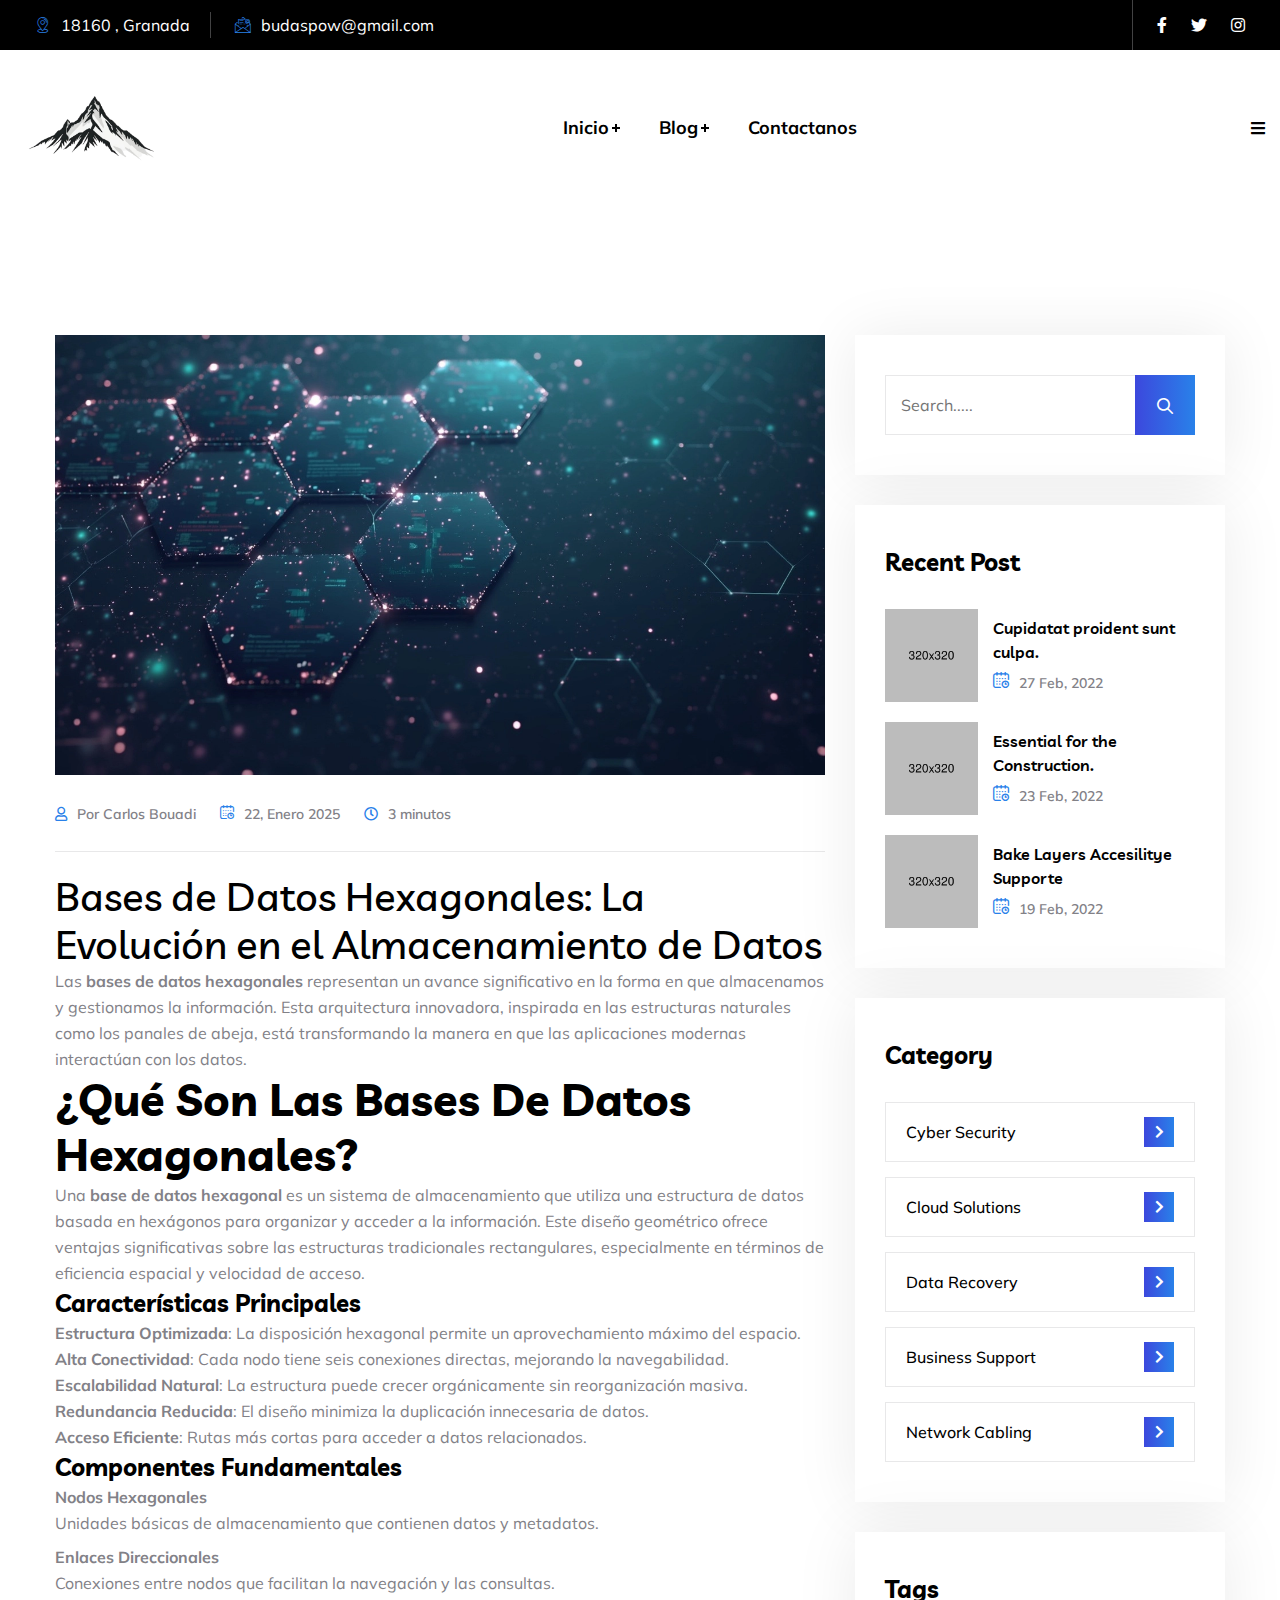
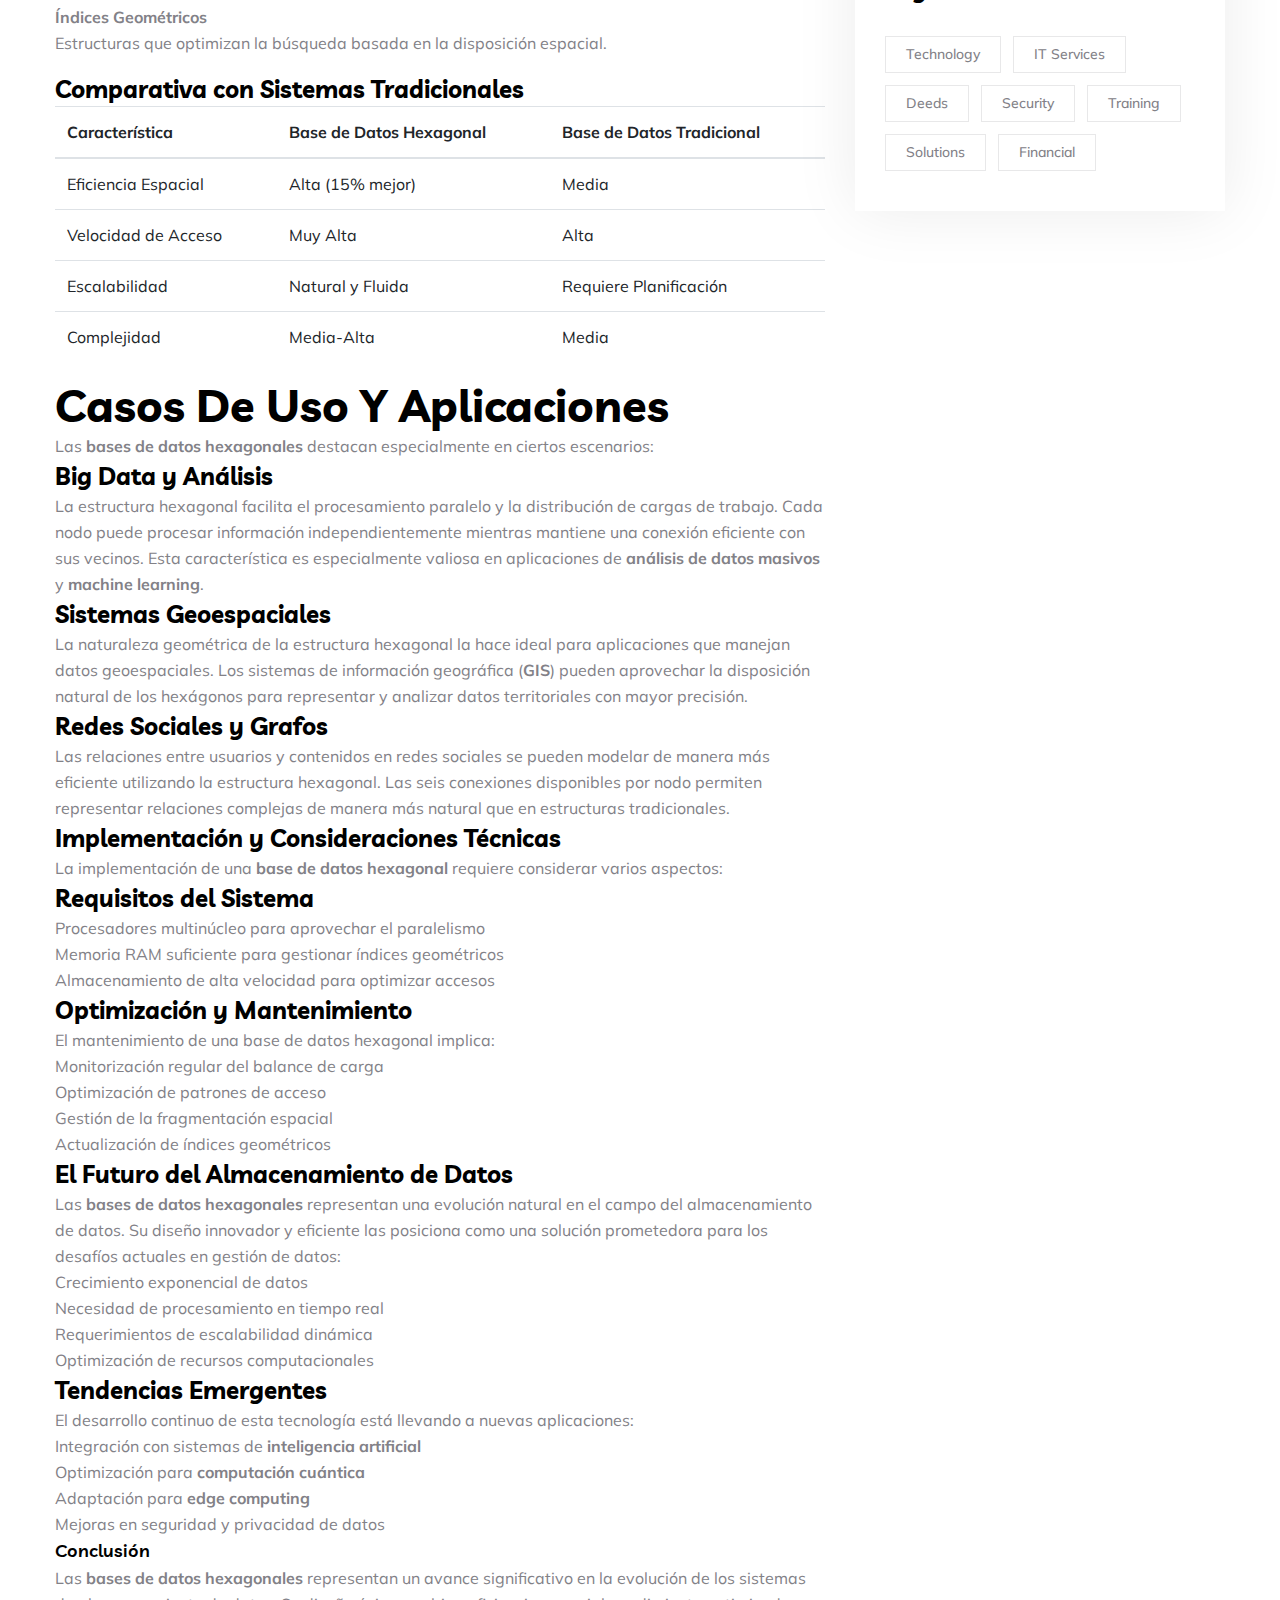
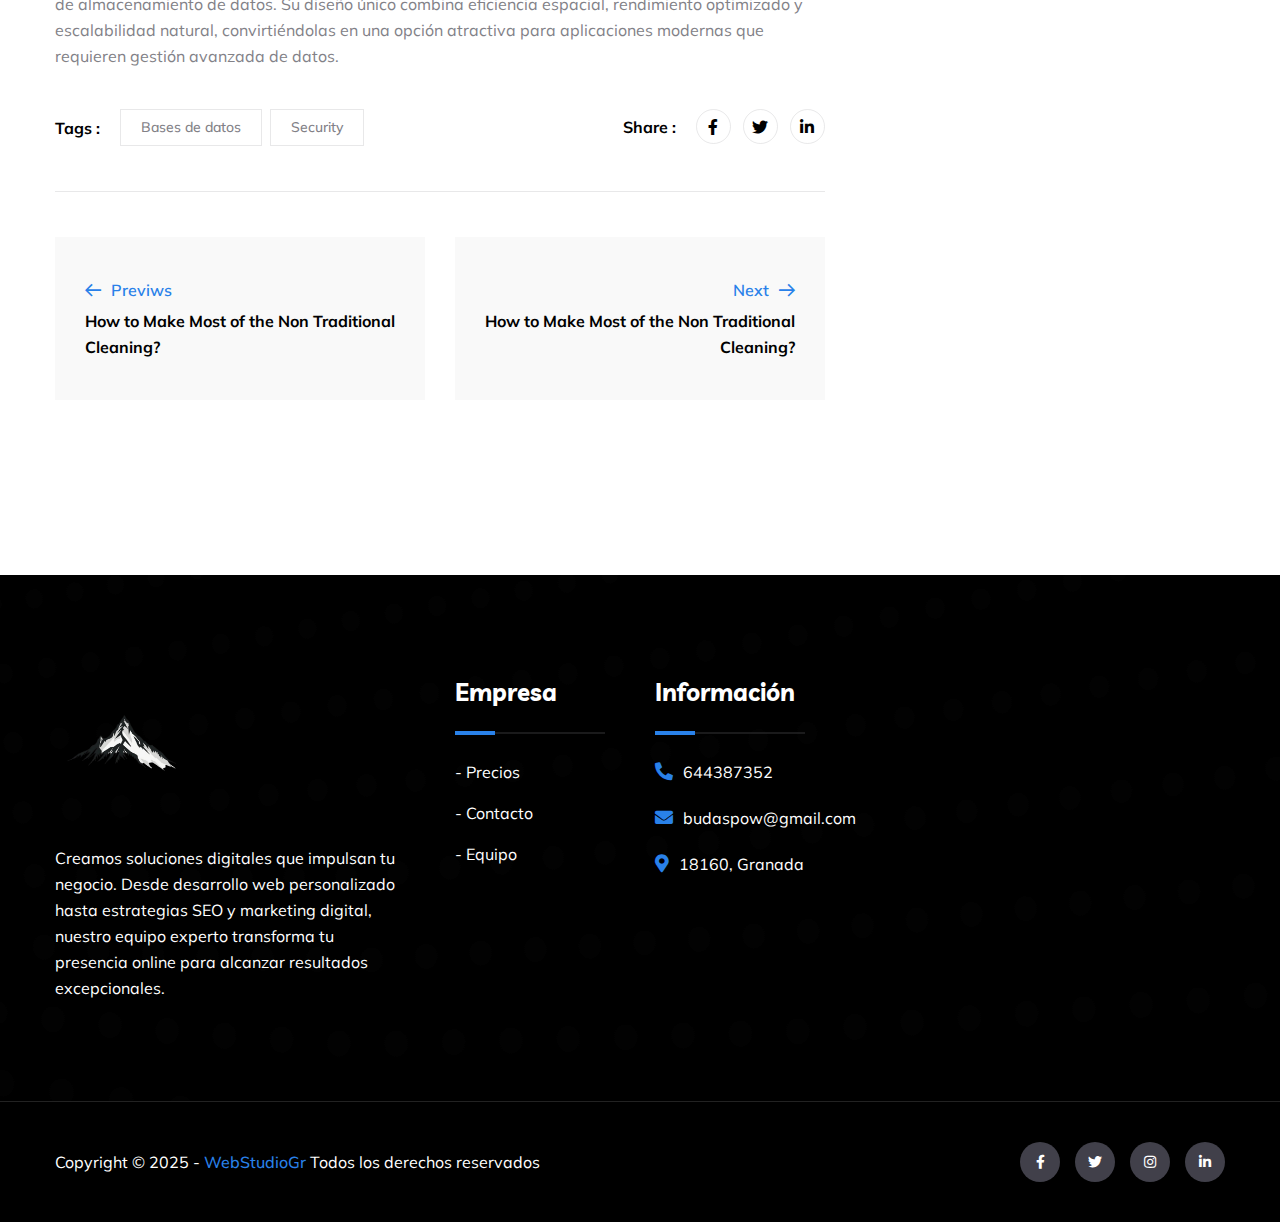
<file: Astro-js-Construyendo-Webs-Mas-Rapidas-con-Menos-JavaScript.html>
<!DOCTYPE html>
<html lang="es">

<head>
	<!-- Start Meta -->
	<meta charset="UTF-8">
	<meta http-equiv="X-UA-Compatible" content="IE=edge" />
	<meta name="description" content="Descubre la potencia de las bases de datos hexagonales: una solución innovadora que optimiza el almacenamiento y acceso a datos mediante una estructura en panal. Combina eficiencia, escalabilidad y rendimiento superior para gestionar grandes volúmenes de información de forma inteligente. Perfecta para aplicaciones modernas que requieren alta velocidad y flexibilidad." />
	<meta name="keywords" content="bases de datos hexagonales, bbdd hexagonales, bases de datos" />
	<meta name="author" content="Carlos Bouadi">
	<meta name="viewport" content="width=device-width, initial-scale=1">
	<!-- Title of Site -->
	<title>Web Studio GR</title>
	<!-- Favicons -->
	<link rel="icon" type="image/png" href="assets/img/favicon-32x32.png">
	<!-- Bootstrap CSS -->
	<link rel="stylesheet" href="assets/css/bootstrap.min.css">
	<!-- fontawesome -->
	<link rel="stylesheet" href="assets/css/fontawesome.min.css">
	<!-- Animate CSS -->
	<link rel="stylesheet" href="assets/css/animate.css">
	<!-- Swiper -->
	<link rel="stylesheet" href="assets/css/swiper-bundle.min.css">
	<!-- Magnific -->
	<link rel="stylesheet" href="assets/css/magnific-popup.css">
	<!-- Nice Select -->
	<link rel="stylesheet" href="assets/css/nice-select.css">
	<!-- Mean menu -->
	<link rel="stylesheet" href="assets/css/meanmenu.min.css">
	<!-- Flaticon -->
	<link rel="stylesheet" href="assets/fonts/flaticon.css">
	<!-- Custom CSS -->
	<link rel="stylesheet" href="assets/sass/style.css">
</head>

<body>
	<!-- Preloader start -->
	<div class="theme-loader">
		<div class="spinner">
			<div class="double-bounce1"></div>
			<div class="double-bounce2"></div>
		</div>
	</div>
	<!-- Preloader end -->
	<!-- Header Area Start -->
	<div class="header__area">
		<div class="header__area-topbar-area">
			<div class="header__area-topbar custom-container">
				<div class="header__area-topbar-left">
					<div class="header__area-topbar-left-info md-mb-10">
						<ul>
							<li><a href="#"><i class="flaticon-placeholder"></i>18160 , Granada</a>
							</li>
							<li><a href="#"><i class="flaticon-email"></i>budaspow@gmail.com</a>
							</li>
						</ul>
					</div>
				</div>
				<div class="header__area-topbar-right">
					<div class="header__area-topbar-right-social">
						<ul>
							<li><a href="#"><i class="fab fa-facebook-f"></i></a>
							</li>
							<li><a href="#"><i class="fab fa-twitter"></i></a>
							</li>
							<li><a href="#"><i class="fab fa-instagram"></i></a>
							</li>
						</ul>
					</div>
				</div>
			</div>
		</div>
		<!-- TopBar Area Start -->
		<!-- Menu Bar Area Start -->
		<div class="header__area-menubar-area">
			<div class="header__area-menubar custom-container">
				<div class="header__area-menubar-logo">
					<a href="index.html">
						<img src="assets/img/logowebstudio-sinfondo.png" alt="web studio gr logo">
					</a>
					<div class="responsive-menu"></div>					
				</div>
				<div class="header__area-menubar-main-menu">
					<ul id="mobilemenu">
						<li class="header__area-menubar-main-menu-icon"><a href="index.html">Inicio</a>
						</li>
						<!-- <li class="header__area-menubar-main-menu-icon"><a href="#">Servicios</a>
							<ul class="sub-menu">
								<li><a href="services.html">Servicios</a>
								</li>
								<li><a href="services-details.html">Services Details</a>
								</li>
							</ul>
						</li> -->
						<!-- <li class="header__area-menubar-main-menu-icon"><a href="#">Más</a>
							<ul class="sub-menu">
								<li><a href="sobre-nosotros.html">Sobre nosotros</a>
								</li>
								<li><a href="precios.html">Precios</a>
								</li>
								<li><a href="faq.html">FAQS</a>
								</li>
								<li><a href="proyectos.html">Proyectos</a>
								</li>
								<li><a href="project-details.html">Projects Details</a>
								</li>
								<li><a href="equipo.html">Equipo</a>
								</li>
							</ul>
						</li> -->
						<li class="header__area-menubar-main-menu-icon"><a href="#">Blog</a>
							<ul class="sub-menu">
								<li><a href="bases-de-datos-hexagonales.html">Bases de datos hexagonales</a>
								</li>
								<li><a href="El-ROI-del-Marketing-Digital-De-Datos-a-Resultados.html">El ROI del Marketing Digital: De Datos a Resultados</a>
								</li>
								<li><a href="Astro-js-Construyendo-Webs-Mas-Rapidas-con-Menos-JavaScript.html">Astro.js: Construyendo Webs Más Rápidas con Menos JavaScript</a>
								</li>
								<!-- <li><a href="blog-standard.html">Blog Standard</a>
								</li>
								<li><a href="blog-single.html">Blog Single</a>
								</li> -->
							</ul>
						</li>
						<li><a href="contacto.html">Contactanos</a>
						</li>
					</ul>
				</div>
				<div class="header__area-menubar-right">
					<div class="header__area-menubar-right-search">
						<!-- <div class="search">	
							<span class="header__area-menubar-right-search-icon open"><i class="flaticon-search"></i></span>
						</div> -->
						<!-- <div class="header__area-menubar-right-search-box">
							<form>
								<input type="search" placeholder="Search Here.....">
								<button type="submit"><i class="flaticon-search"></i>
								</button>
							</form> <span class="header__area-menubar-right-search-box-icon"><i class="flaticon-close"></i></span>
						</div> -->
					</div>
					<div class="header__area-menubar-right-hamburger">
						<div class="hamburger-icon"> 
							<i class="fas fa-bars"></i>
						</div>
					</div>
					<!-- <div class="header__area-menubar-right-btn">
						<a class="theme-btn" href="contacto.html">get a quote</a>
					</div> -->
				</div>
			</div>
			<!-- Hamburger Menu Start -->
			<div class="hamburger-popup">
				<div class="hamburger-close-btn">
					<img src="assets/img/close.png" alt="">
				</div>
				<div class="menu-box">
					<div class="hamburger-popup-logo">
						<a href="index.html">
							<img src="assets/img/logowebstudio-sinfondo.png" alt="logo">
						</a>
					</div>
					<p class="pb-30">Transformamos tu visión digital en realidad. Nuestro equipo desarrolla aplicaciones web personalizadas, implementa estrategias SEO efectivas y diseña campañas de marketing digital que generan resultados medibles. Contáctanos para impulsar tu presencia online.</p>
					<img src="assets/img/bar2.webp" alt="manos mandando un email">				
					<div class="contact__info">
						<h3 class="mb-25">Informacion de contacto</h3>
						<div class="contact__info-list">
							<a href="tel:644387352"><i class="flaticon-phone-call">644-387-352</i></a>
							<a href="#"><i class="flaticon-email"></i>budaspow@gmail.com</a>
							<a href="#"><i class="flaticon-placeholder"></i>18160 , Granada</a>
						</div>
					</div>
					<div class="follow__us">
						<h3 class="mb-25">Síguenos</h3>
						<div class="follow__us-social">
							<ul>
								<li><a href="#"><i class="fab fa-facebook-f"></i></a>
								</li>
								<li><a href="#"><i class="fab fa-twitter"></i></a>
								</li>
								<li><a href="#"><i class="fab fa-instagram"></i></a>
								</li>
							</ul>
						</div>
					</div>
				</div>
			</div>
			<div class="hamburger-overlay"></div>
			<!-- Hamburger Menu Start -->
		</div>
		<!-- Menu Bar Area Start -->
	</div>
	<!-- Header Area End -->
	<!-- Blog Area Start -->
	<div class="blog__area-single section-padding">
		<div class="container">
			<div class="row">
				<div class="col-xl-8 col-lg-8 lg-mb-30">
					<div class="blog__details-left">						
						<div class="blog__details-left-image">
							<img src="assets/img/bbdd-hexagonales.webp" alt="imagen de bases de datos artisticas">
						</div>
						<div class="blog__details-left-content mb-40">
                            <div class="blog__details-left-content-meta mb-20">
								<ul>
									<li><a href="#"><i class="far fa-user"></i>Por Carlos Bouadi</a></li>
									<li><a href="#"><i class="flaticon-calendar"></i>22, Enero 2025</a></li>
									<li><a href="#"><i class="far fa-clock"></i>3 minutos</a></li>
								</ul>
                            </div>
							<article class="blog-details">
								<div class="blog-details__content">
									<h1>Bases de Datos Hexagonales: La Evolución en el Almacenamiento de Datos</h1>
									
									<p>Las <strong>bases de datos hexagonales</strong> representan un avance significativo en la forma en que almacenamos y gestionamos la información. Esta arquitectura innovadora, inspirada en las estructuras naturales como los panales de abeja, está transformando la manera en que las aplicaciones modernas interactúan con los datos.</p>
							
									<h2>¿Qué son las Bases de Datos Hexagonales?</h2>
									
									<p>Una <strong>base de datos hexagonal</strong> es un sistema de almacenamiento que utiliza una estructura de datos basada en hexágonos para organizar y acceder a la información. Este diseño geométrico ofrece ventajas significativas sobre las estructuras tradicionales rectangulares, especialmente en términos de eficiencia espacial y velocidad de acceso.</p>
							
									<h3>Características Principales</h3>
									
									<ul>
										<li><strong>Estructura Optimizada</strong>: La disposición hexagonal permite un aprovechamiento máximo del espacio.</li>
										<li><strong>Alta Conectividad</strong>: Cada nodo tiene seis conexiones directas, mejorando la navegabilidad.</li>
										<li><strong>Escalabilidad Natural</strong>: La estructura puede crecer orgánicamente sin reorganización masiva.</li>
										<li><strong>Redundancia Reducida</strong>: El diseño minimiza la duplicación innecesaria de datos.</li>
										<li><strong>Acceso Eficiente</strong>: Rutas más cortas para acceder a datos relacionados.</li>
									</ul>
							
									<h3>Componentes Fundamentales</h3>
									
									<dl>
										<dt>Nodos Hexagonales</dt>
										<dd>Unidades básicas de almacenamiento que contienen datos y metadatos.</dd>
										
										<dt>Enlaces Direccionales</dt>
										<dd>Conexiones entre nodos que facilitan la navegación y las consultas.</dd>
										
										<dt>Índices Geométricos</dt>
										<dd>Estructuras que optimizan la búsqueda basada en la disposición espacial.</dd>
									</dl>
							
									<h3>Comparativa con Sistemas Tradicionales</h3>
									
									<div class="table-responsive">
										<table class="table">
											<thead>
												<tr>
													<th>Característica</th>
													<th>Base de Datos Hexagonal</th>
													<th>Base de Datos Tradicional</th>
												</tr>
											</thead>
											<tbody>
												<tr>
													<td>Eficiencia Espacial</td>
													<td>Alta (15% mejor)</td>
													<td>Media</td>
												</tr>
												<tr>
													<td>Velocidad de Acceso</td>
													<td>Muy Alta</td>
													<td>Alta</td>
												</tr>
												<tr>
													<td>Escalabilidad</td>
													<td>Natural y Fluida</td>
													<td>Requiere Planificación</td>
												</tr>
												<tr>
													<td>Complejidad</td>
													<td>Media-Alta</td>
													<td>Media</td>
												</tr>
											</tbody>
										</table>
									</div>
							
									<h2>Casos de Uso y Aplicaciones</h2>
									
									<p>Las <strong>bases de datos hexagonales</strong> destacan especialmente en ciertos escenarios:</p>
							
									<h3>Big Data y Análisis</h3>
									
									<p>La estructura hexagonal facilita el procesamiento paralelo y la distribución de cargas de trabajo. Cada nodo puede procesar información independientemente mientras mantiene una conexión eficiente con sus vecinos. Esta característica es especialmente valiosa en aplicaciones de <strong>análisis de datos masivos</strong> y <strong>machine learning</strong>.</p>
							
									<h3>Sistemas Geoespaciales</h3>
									
									<p>La naturaleza geométrica de la estructura hexagonal la hace ideal para aplicaciones que manejan datos geoespaciales. Los sistemas de información geográfica (<strong>GIS</strong>) pueden aprovechar la disposición natural de los hexágonos para representar y analizar datos territoriales con mayor precisión.</p>
							
									<h3>Redes Sociales y Grafos</h3>
									
									<p>Las relaciones entre usuarios y contenidos en redes sociales se pueden modelar de manera más eficiente utilizando la estructura hexagonal. Las seis conexiones disponibles por nodo permiten representar relaciones complejas de manera más natural que en estructuras tradicionales.</p>
							
									<h3>Implementación y Consideraciones Técnicas</h3>
									
									<p>La implementación de una <strong>base de datos hexagonal</strong> requiere considerar varios aspectos:</p>
							
									<h3>Requisitos del Sistema</h3>
									
									<ul>
										<li>Procesadores multinúcleo para aprovechar el paralelismo</li>
										<li>Memoria RAM suficiente para gestionar índices geométricos</li>
										<li>Almacenamiento de alta velocidad para optimizar accesos</li>
									</ul>
							
									<h3>Optimización y Mantenimiento</h3>
									
									<p>El mantenimiento de una base de datos hexagonal implica:</p>
									
									<ol>
										<li>Monitorización regular del balance de carga</li>
										<li>Optimización de patrones de acceso</li>
										<li>Gestión de la fragmentación espacial</li>
										<li>Actualización de índices geométricos</li>
									</ol>
							
									<h3>El Futuro del Almacenamiento de Datos</h3>
									
									<p>Las <strong>bases de datos hexagonales</strong> representan una evolución natural en el campo del almacenamiento de datos. Su diseño innovador y eficiente las posiciona como una solución prometedora para los desafíos actuales en gestión de datos:</p>
							
									<ul>
										<li>Crecimiento exponencial de datos</li>
										<li>Necesidad de procesamiento en tiempo real</li>
										<li>Requerimientos de escalabilidad dinámica</li>
										<li>Optimización de recursos computacionales</li>
									</ul>
							
									<h3>Tendencias Emergentes</h3>
									
									<p>El desarrollo continuo de esta tecnología está llevando a nuevas aplicaciones:</p>
							
									<ul>
										<li>Integración con sistemas de <strong>inteligencia artificial</strong></li>
										<li>Optimización para <strong>computación cuántica</strong></li>
										<li>Adaptación para <strong>edge computing</strong></li>
										<li>Mejoras en seguridad y privacidad de datos</li>
									</ul>
							
									<h4>Conclusión</h4>
									
									<p>Las <strong>bases de datos hexagonales</strong> representan un avance significativo en la evolución de los sistemas de almacenamiento de datos. Su diseño único combina eficiencia espacial, rendimiento optimizado y escalabilidad natural, convirtiéndolas en una opción atractiva para aplicaciones modernas que requieren gestión avanzada de datos.</p>
								</div>
							</article>
						</div>
                        <div class="blog__details-left-related">
                            <div class="row">
                                <div class="col-md-7 md-mb-30">
                                    <div class="blog__details-left-related-tag">
                                        <p>Tags :</p>                                        
                                        <a href="bases de datos hexagonales.html">Bases de datos</a>
                                        <a href="blog-single.html">Security</a>
                                    </div>
                                </div>
                                <div class="col-md-5 t-right md-t-left">
                                    <div class="blog__details-left-related-share">
                                        <p>Share :</p>
                                        <ul>
											<li><a href="#"><i class="fab fa-facebook-f"></i></a>
											</li>
											<li><a href="#"><i class="fab fa-twitter"></i></a>
											</li>
											<li><a href="#"><i class="fab fa-linkedin-in"></i></a>
											</li>
										</ul>
                                    </div>
                                </div>
                            </div>
                        </div>
						<div class="blog__details-left-post mb-40">
							<div class="row mb-45">
								<div class="col-sm-6">
									<div class="blog__details-left-post-item sm-mb-30">
										<div class="blog__details-left-post-item-icon">
											<a href="#"><i class="flaticon-left-arrow mr-10"></i>Previws</a>
										</div>
										<p>How to Make Most of the Non Traditional Cleaning?</p>
									</div>
								</div>
								<div class="col-sm-6 t-right">
									<div class="blog__details-left-post-item">
										<div class="blog__details-left-post-item-icon">
											<a href="#">Next<i class="flaticon-right-arrow ml-10"></i></a>
										</div>
										<p>How to Make Most of the Non Traditional Cleaning?</p>
									</div>
								</div>
							</div>
						</div>					
                    </div>						
				</div>
                <div class="col-xl-4 col-lg-4">
                    <div class="all__sidebar">
                        <div class="all__sidebar-item mb-30">
                            <div class="all__sidebar-item-search">
                                <form action="#">
                                    <input type="text" name="search" placeholder="Search....." required="required">
                                    <button type="submit"><i class="flaticon-search"></i></button>
                                </form>
                            </div>
                        </div>
                        <div class="all__sidebar-item mb-30">
                            <h3 class="mb-30">Recent Post</h3>
                            <div class="all__sidebar-item-post">
                                <div class="all__sidebar-item-post-item mb-20">
                                    <div class="all__sidebar-item-post-item-thumb mr-15">
                                        <a href="blog-single.html"><img src="assets/img/post-1.jpg" alt=""></a>
                                    </div>
                                    <div class="all__sidebar-item-post-item-content">
                                        <h6><a href="blog-single.html">Cupidatat proident sunt culpa.</a></h6>
									    <span><i class="flaticon-calendar"></i><a href="#">27 Feb, 2022</a></span>
                                    </div>
                                </div>
                                <div class="all__sidebar-item-post-item mb-20">
                                    <div class="all__sidebar-item-post-item-thumb mr-15">
                                        <a href="blog-single.html"><img src="assets/img/post-2.jpg" alt=""></a>
                                    </div>
                                    <div class="all__sidebar-item-post-item-content">
                                        <h6><a href="blog-single.html">Essential for the Construction.</a></h6>
									    <span><i class="flaticon-calendar"></i><a href="#">23 Feb, 2022</a></span>
                                    </div>
                                </div>
                                <div class="all__sidebar-item-post-item">
                                    <div class="all__sidebar-item-post-item-thumb mr-15">
                                        <a href="blog-single.html"><img src="assets/img/post-3.jpg" alt=""></a>
                                    </div>
                                    <div class="all__sidebar-item-post-item-content">
                                        <h6><a href="blog-single.html">Bake Layers Accesilitye Supporte </a></h6>
									    <span><i class="flaticon-calendar"></i><a href="#">19 Feb, 2022</a></span>
                                    </div>
                                </div>
                            </div>
                        </div>
                        <div class="all__sidebar-item mb-30">
                            <h3 class="mb-30">Category</h3>
                            <div class="all__sidebar-item-category">
                                <ul>                                    
									<li><a href="blog-single.html">Cyber Security <i class="fas fa-chevron-right"></i></a></li>
									<li><a href="blog-single.html">Cloud Solutions <i class="fas fa-chevron-right"></i></a></li>
									<li><a href="blog-single.html">Data Recovery <i class="fas fa-chevron-right"></i></a></li>
									<li><a href="blog-single.html">Business Support <i class="fas fa-chevron-right"></i></a></li>
									<li><a href="blog-single.html">Network Cabling <i class="fas fa-chevron-right"></i></a></li>
                                </ul>
                            </div>
                        </div>
                        <div class="all__sidebar-item mb-30">
                            <h3 class="mb-30">Tags</h3>
							<div class="all__sidebar-item-tag">
                                <a href="blog-grid.html">Technology</a>
                                <a href="blog-grid.html">IT Services</a>
                                <a href="blog-grid.html">Deeds</a>
                                <a href="blog-grid.html">Security</a>
                                <a href="blog-grid.html">Training</a>
                                <a class="mb-0" href="blog-grid.html">Solutions</a>
                                <a class="mb-0" href="blog-grid.html">Financial</a>
                            </div>
                        </div>
                        
                    </div>
                </div>
			</div>
		</div>
	</div>
	<!-- Blog Area End -->
	<div class="footer__area pt-100 pb-100" data-background="assets/img/footer.png">
		<div class="container">
			<div class="row">
				<div class="col-xl-4 col-lg-5 col-md-8 md-mb-30">
					<div class="footer__area-footer-widget">
						<div class="footer__area-logo">
							<a href="index.html">
								<img src="assets/img/logowebstudio-sinfondo.png" alt="logo">
							</a>
						</div>
						<div class="footer__area-content">
							<p>Creamos soluciones digitales que impulsan tu negocio. Desde desarrollo web personalizado hasta estrategias SEO y marketing digital, nuestro equipo experto transforma tu presencia online para alcanzar resultados excepcionales.</p>
						</div>
					</div>
				</div>
				<div class="col-xl-2 col-lg-3 fo-b col-md-4">
					<div class="footer__area-footer-widget">
						<div class="footer__area-title">
							<h3>Empresa</h3>
						</div>
						<div class="footer__area-footer-menu">
							<ul>
								<li><a href="precios.html">- Precios</a>
								</li>
								<li><a href="contacto.html">- Contacto</a>
								</li>
								<li><a href="equipo.html">- Equipo</a>
								</li>
								<!-- <li><a href="services-details.html">- Apps Development</a>
								</li> -->
							</ul>
						</div>
					</div>
				</div>
				<div class="col-xl-3 col-lg-4 col-md-6 md-mb-30">
					<div class="footer__area-footer-widget">
						<div class="footer__area-title">
							<h3>Información</h3>
						</div>
						<div class="footer__area-contact-info">
							<div class="footer__area-contact-info-item d-inline-flex mb-20">
								<div class="footer__area-contact-info-item-icon">
									<i class="fas fa-phone-alt"></i>
								</div>
								<div class="footer__area-contact-info-item-text">
									<a href="tel:644387352">644387352</a>
								</div>
							</div>
							<div class="footer__area-contact-info-item d-inline-flex mb-20">
								<div class="footer__area-contact-info-item-icon">
									<i class="fas fa-envelope"></i>
								</div>
								<div class="footer__area-contact-info-item-text">
									<a href="#">budaspow@gmail.com</a>
								</div>
							</div>
							<div class="footer__area-contact-info-item d-inline-flex">
								<div class="footer__area-contact-info-item-icon">
									<i class="fas fa-map-marker-alt"></i>
								</div>
								<div class="footer__area-contact-info-item-text">
									<a href="#">18160, Granada</a>
								</div>
							</div>
						</div>
					</div>
				</div>
				<div class="col-xl-3 col-lg-4 col-md-6">
					<!-- <div class="footer__area-footer-widget">
						<div class="footer__area-title">
							<h3>Get In Touch</h3>
						</div>
						<form action="#">
							<input type="email" name="email" placeholder="Email" required="required">
							<button type="submit" class="theme-banner-btn">submit Now</button>
						</form>
					</div> -->
				</div>
			</div>
		</div>
	</div>
	<!-- Footer Area End -->
	<!-- Copyright Area Start -->
	<div class="footer__area-bottom">
		<div class="container">
			<div class="row align-items-center pt-40 pb-40">
				<div class="col-xl-6 col-lg-6 col-md-7 md-mb-30">
					<div class="footer__area-bottom-left">
						<p>Copyright © 2025 - <a href="index.html">WebStudioGr</a> Todos los derechos reservados</p>
					</div>
				</div>
				<div class="col-xl-6 col-lg-6 col-md-5">
					<div class="footer__area-bottom-right t-right">
						<ul class="d-inline-flex">
							<li><a href="#"><i class="fab fa-facebook-f"></i></a>
							</li>
							<li><a href="#"><i class="fab fa-twitter"></i></a>
							</li>
							<li><a href="#"><i class="fab fa-instagram"></i></a>
							</li>
							<li><a href="#"><i class="fab fa-linkedin-in mr-0"></i></a>
							</li>
						</ul>
					</div>
				</div>
			</div>
		</div>
	</div>
	<!-- Copyright Area End -->
	<!-- scroll_up_btn -->
	<div class="scroll-top"> <i class="flaticon-up-arrow"></i>
	</div>
	<!-- scroll_up_btn end -->
	<!-- Main JS -->
	<script src="assets/js/jquery-3.6.0.min.js"></script>
	<!-- Bootstrap JS -->
	<script src="assets/js/bootstrap.min.js"></script>
	<!-- Counterup -->
	<script src="assets/js/jquery.counterup.min.js"></script>
	<!-- Popper JS -->
	<script src="assets/js/popper.min.js"></script>
	<!-- Progressbar JS -->
	<script src="assets/js/progressbar.min.js"></script>
	<!-- Magnific JS -->
	<script src="assets/js/jquery.magnific-popup.min.js"></script>
	<!-- Swiper JS -->
	<script src="assets/js/swiper-bundle.min.js"></script>
	<!-- Waypoints -->
	<script src="assets/js/jquery.waypoints.min.js"></script>
	<!-- Mean menu -->
	<script src="assets/js/jquery.meanmenu.min.js"></script>
	<!-- Nice Select -->
	<script src="assets/js/jquery.nice-select.min.js"></script>
	<!-- WOW JS -->
	<script src="assets/js/wow.min.js"></script>
	<!-- Custom JS -->
	<script src="assets/js/custom.js"></script>
</body>

</html>
</file>
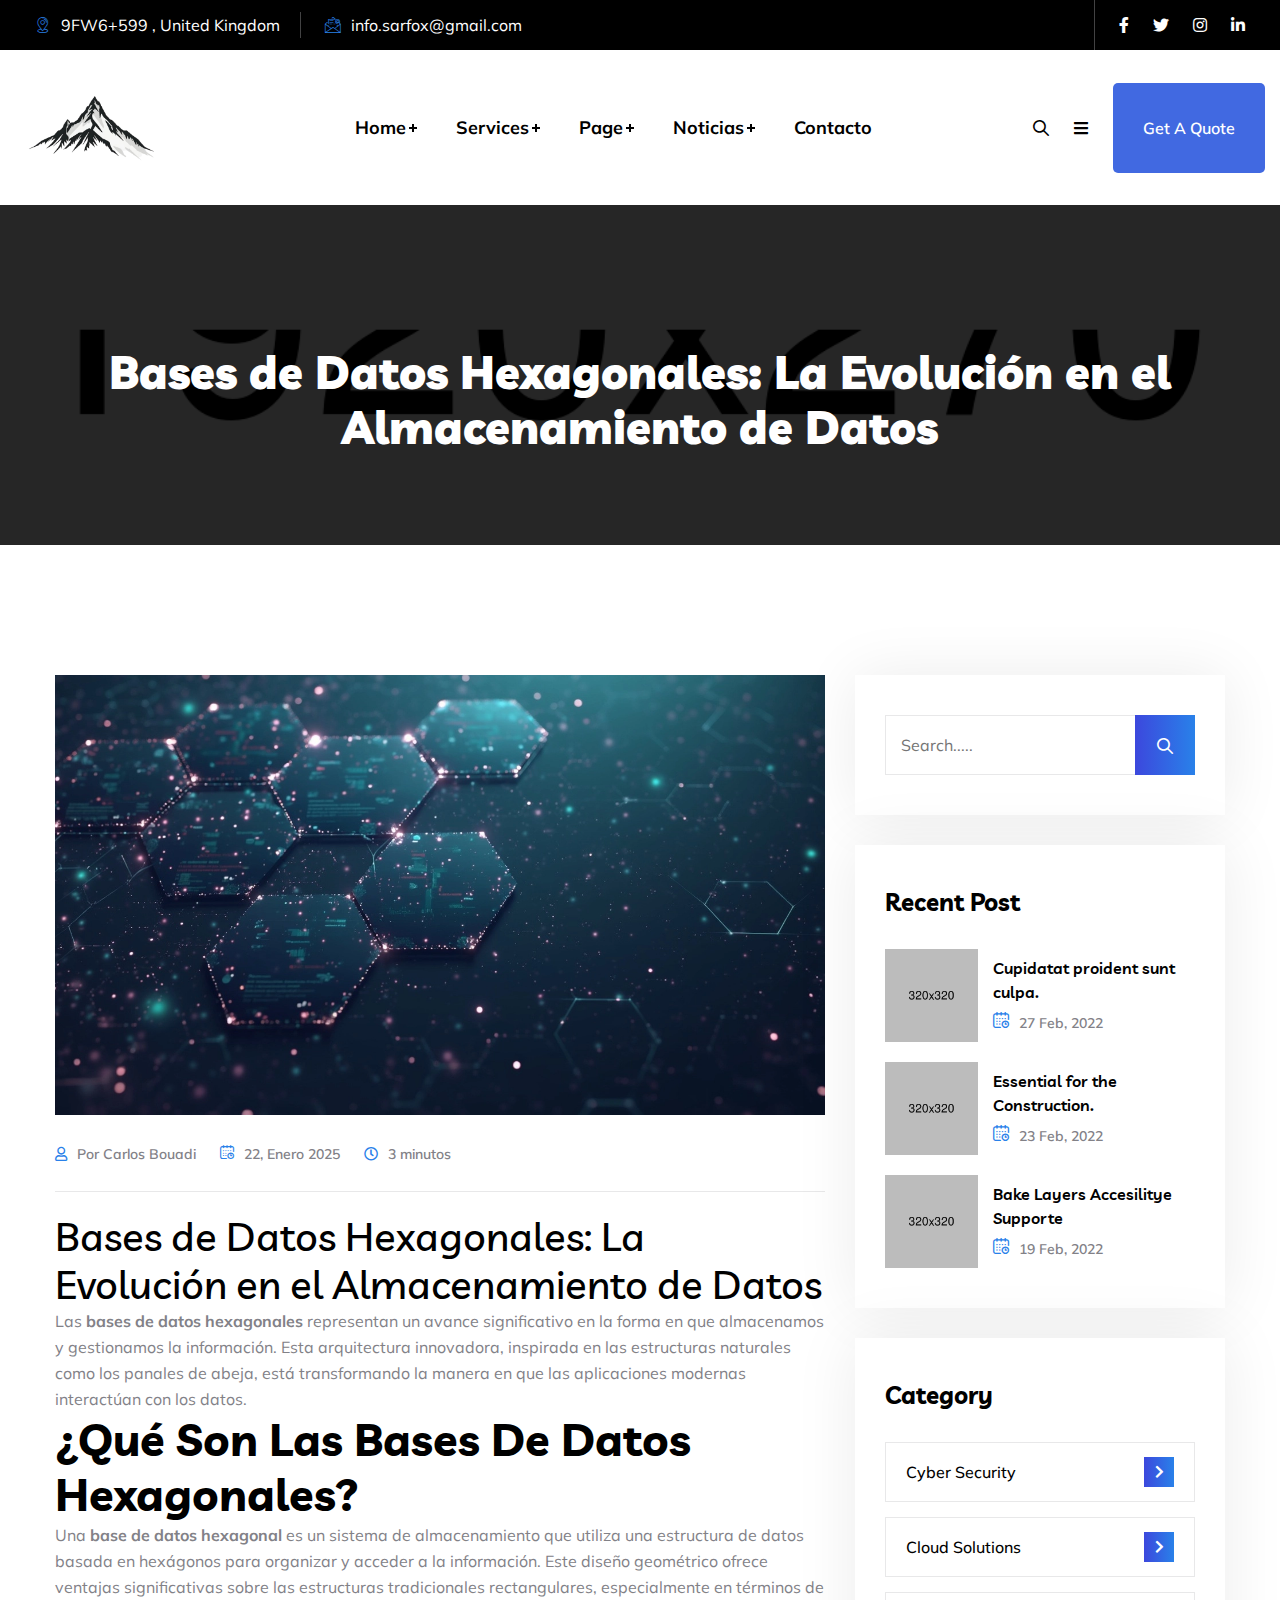
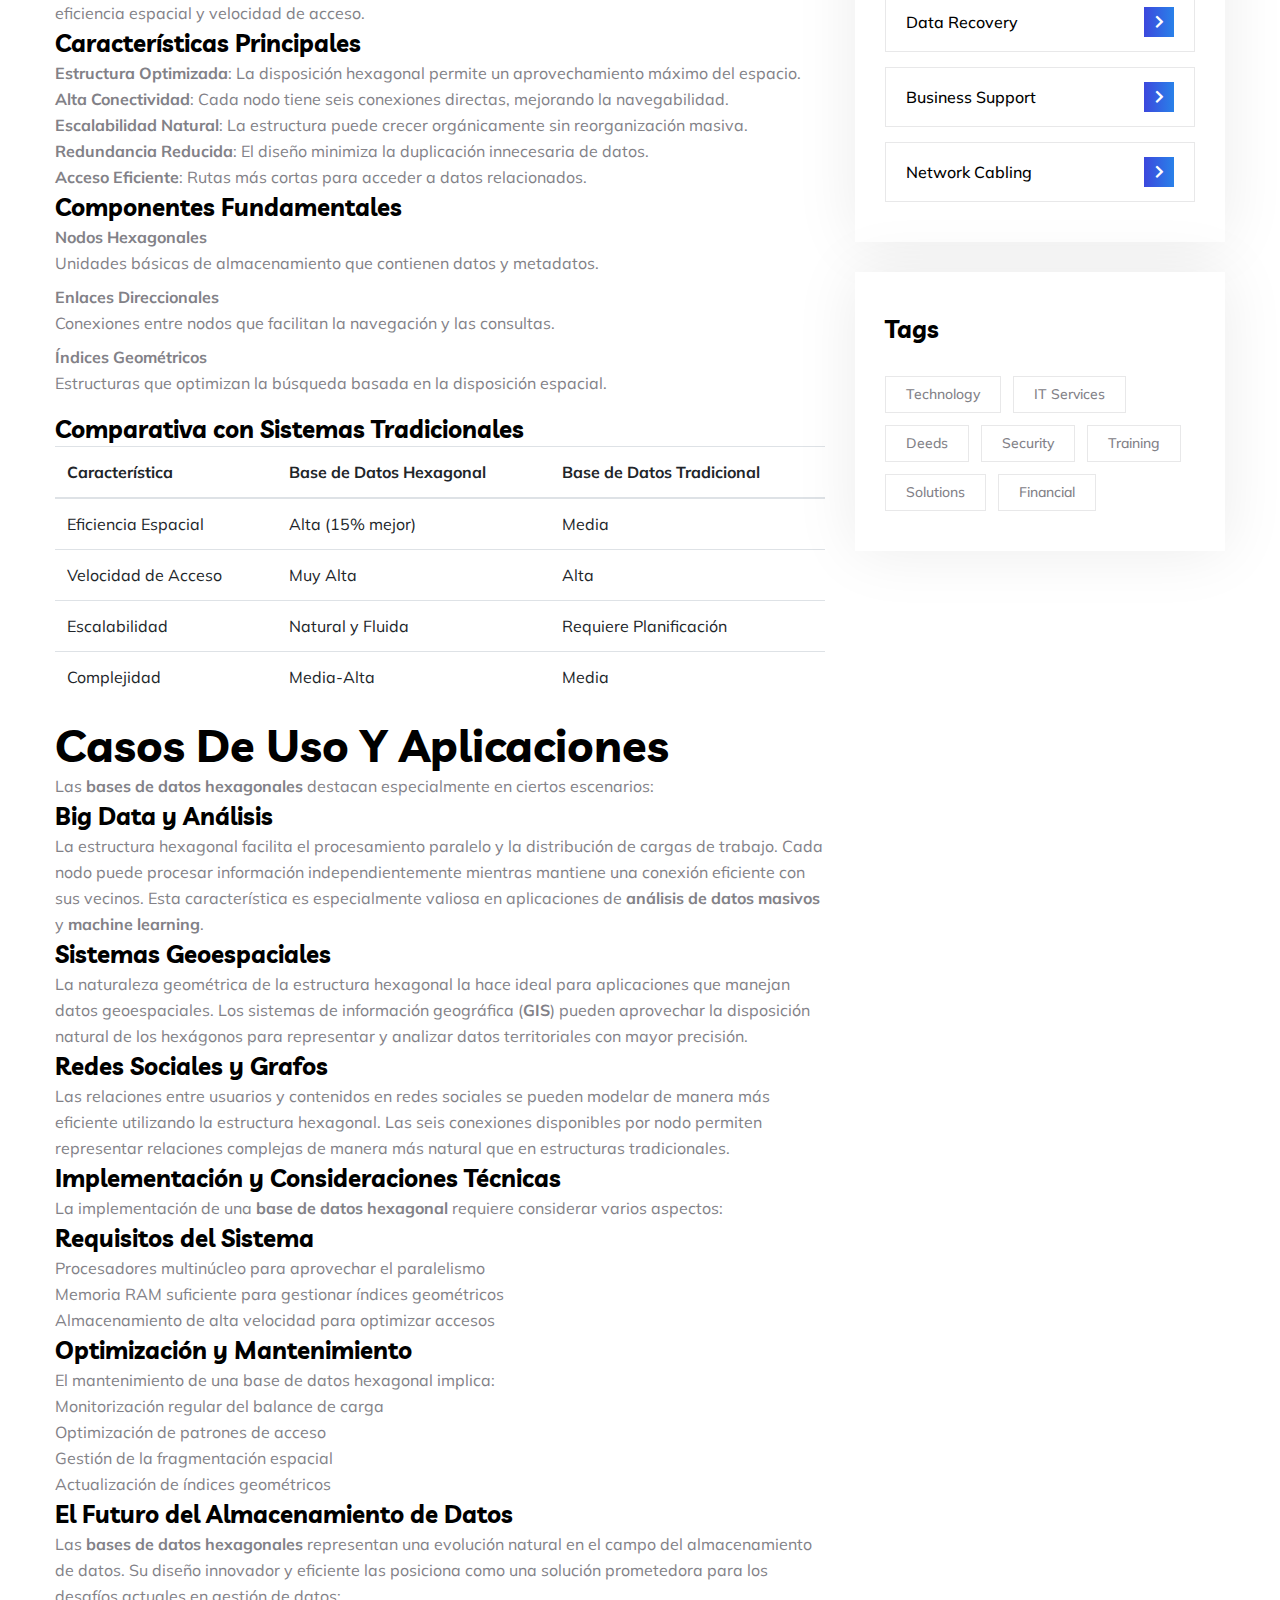
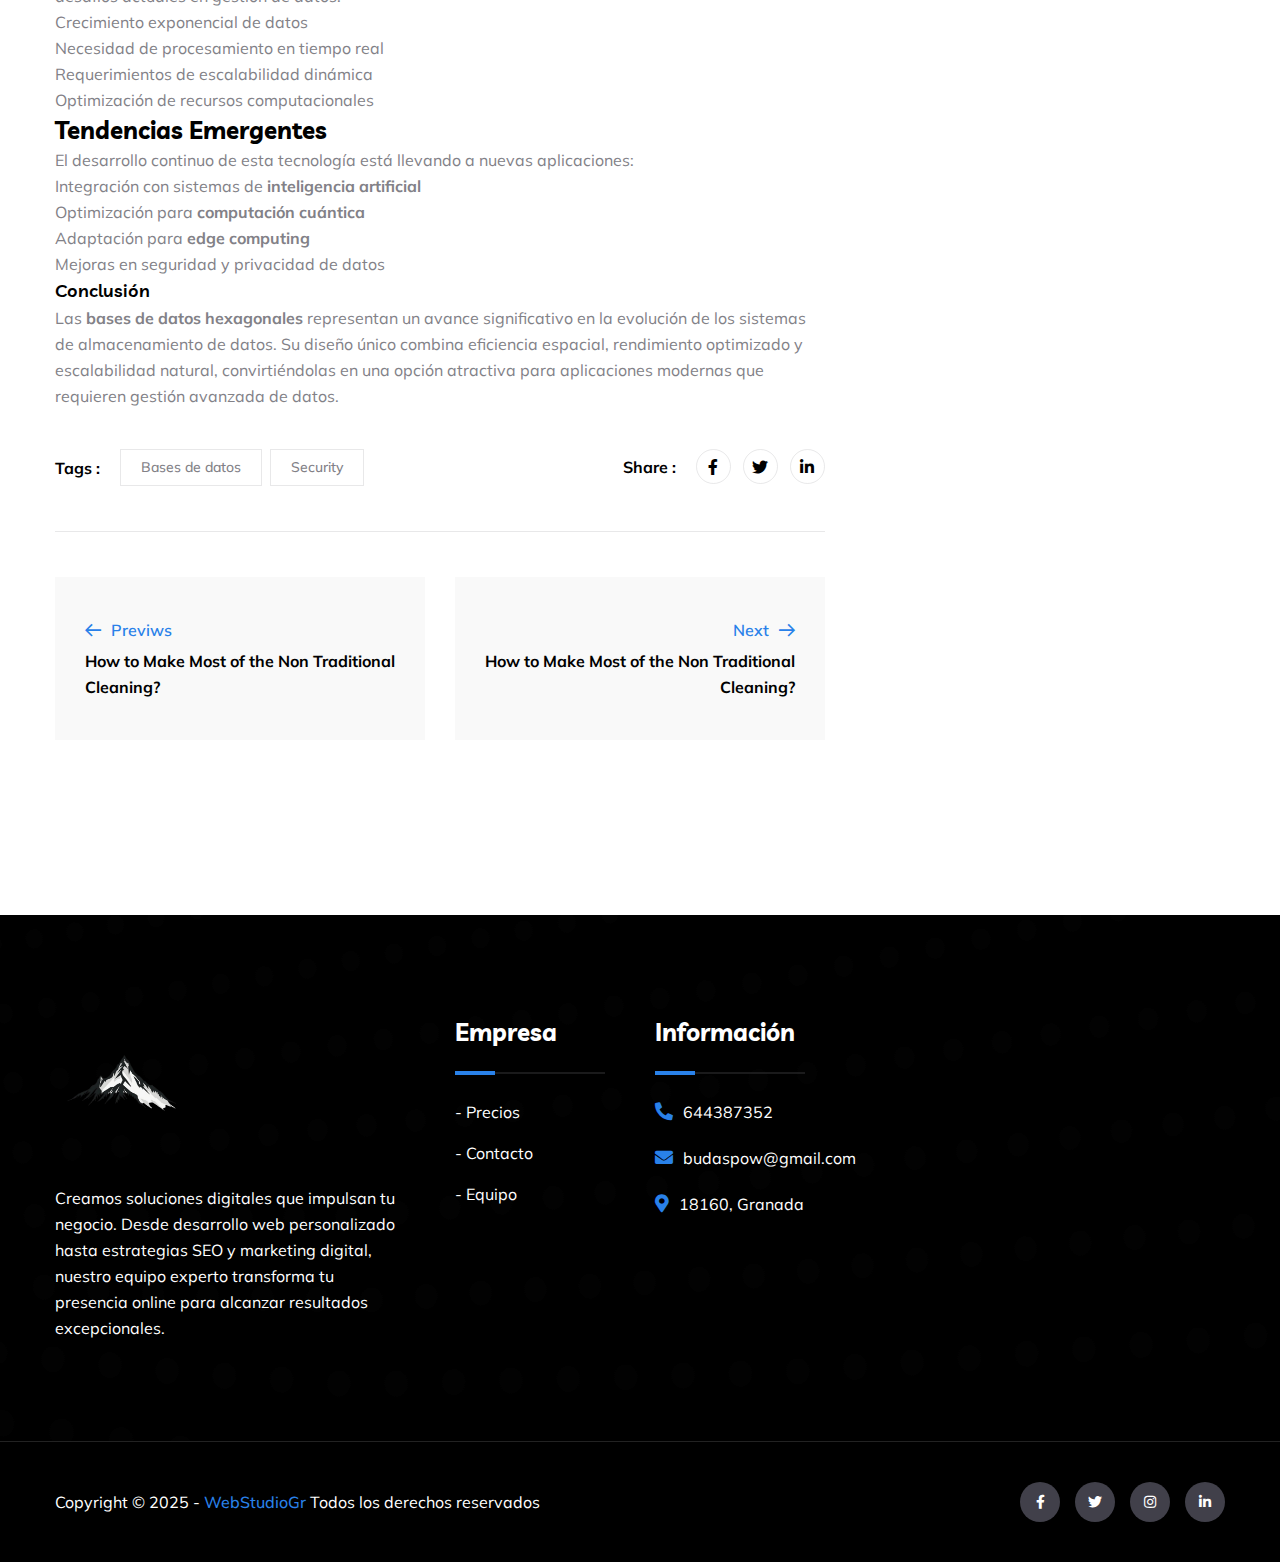
<file: astrojs.html>
<!DOCTYPE html>
<html lang="es">

<head>
	<!-- Start Meta -->
	<meta charset="UTF-8">
	<meta http-equiv="X-UA-Compatible" content="IE=edge" />
	<meta name="description" content="Descubre la potencia de las bases de datos hexagonales: una solución innovadora que optimiza el almacenamiento y acceso a datos mediante una estructura en panal. Combina eficiencia, escalabilidad y rendimiento superior para gestionar grandes volúmenes de información de forma inteligente. Perfecta para aplicaciones modernas que requieren alta velocidad y flexibilidad." />
	<meta name="keywords" content="bases de datos hexagonales, bbdd hexagonales, bases de datos" />
	<meta name="author" content="Carlos Bouadi">
	<meta name="viewport" content="width=device-width, initial-scale=1">
	<!-- Title of Site -->
	<title>Web Studio GR</title>
	<!-- Favicons -->
	<link rel="icon" type="image/png" href="assets/img/favicon-32x32.png">
	<!-- Bootstrap CSS -->
	<link rel="stylesheet" href="assets/css/bootstrap.min.css">
	<!-- fontawesome -->
	<link rel="stylesheet" href="assets/css/fontawesome.min.css">
	<!-- Animate CSS -->
	<link rel="stylesheet" href="assets/css/animate.css">
	<!-- Swiper -->
	<link rel="stylesheet" href="assets/css/swiper-bundle.min.css">
	<!-- Magnific -->
	<link rel="stylesheet" href="assets/css/magnific-popup.css">
	<!-- Nice Select -->
	<link rel="stylesheet" href="assets/css/nice-select.css">
	<!-- Mean menu -->
	<link rel="stylesheet" href="assets/css/meanmenu.min.css">
	<!-- Flaticon -->
	<link rel="stylesheet" href="assets/fonts/flaticon.css">
	<!-- Custom CSS -->
	<link rel="stylesheet" href="assets/sass/style.css">
</head>

<body>
	<!-- Preloader start -->
	<div class="theme-loader">
		<div class="spinner">
			<div class="double-bounce1"></div>
			<div class="double-bounce2"></div>
		</div>
	</div>
	<!-- Preloader end -->
	<!-- Header Area Start -->
	<div class="header__area">
		<div class="header__area-topbar-area">
			<div class="header__area-topbar custom-container">
				<div class="header__area-topbar-left">
					<div class="header__area-topbar-left-info md-mb-10">
						<ul>
							<li><a href="#"><i class="flaticon-placeholder"></i>9FW6+599 , United Kingdom</a>
							</li>
							<li><a href="#"><i class="flaticon-email"></i>info.sarfox@gmail.com</a>
							</li>
						</ul>
					</div>
				</div>
				<div class="header__area-topbar-right">
					<div class="header__area-topbar-right-social">
						<ul>
							<li><a href="#"><i class="fab fa-facebook-f"></i></a>
							</li>
							<li><a href="#"><i class="fab fa-twitter"></i></a>
							</li>
							<li><a href="#"><i class="fab fa-instagram"></i></a>
							</li>
							<li><a href="#"><i class="fab fa-linkedin-in"></i></a>
							</li>
						</ul>
					</div>
				</div>
			</div>
		</div>
		<!-- TopBar Area Start -->
		<!-- Menu Bar Area Start -->
		<div class="header__area-menubar-area">
			<div class="header__area-menubar custom-container">
				<div class="header__area-menubar-logo">
					<a href="index.html">
						<img src="assets/img/logowebstudio-sinfondo.png" alt="logo webstudiogr">
					</a>
					<div class="responsive-menu"></div>					
				</div>
				<div class="header__area-menubar-main-menu">
					<ul id="mobilemenu">
						<li class="header__area-menubar-main-menu-icon"><a href="#">Home</a>
							<ul class="sub-menu">
								<li><a href="index.html">Home One</a>
								</li>
							</ul>
						</li>
						<li class="header__area-menubar-main-menu-icon"><a href="#">Services</a>
							<ul class="sub-menu">
								<li><a href="services.html">Services</a>
								</li>
								<li><a href="services-details.html">Services Details</a>
								</li>
							</ul>
						</li>
						<li class="header__area-menubar-main-menu-icon"><a href="#">Page</a>
							<ul class="sub-menu">
								<li><a href="about.html">About Us</a>
								</li>
								<li><a href="pricing.html">Pricing</a>
								</li>
								<li><a href="faq.html">FAQS</a>
								</li>
								<li><a href="project.html">Projects</a>
								</li>
								<li><a href="project-details.html">Projects Details</a>
								</li>
								<li><a href="team.html">Team</a>
								</li>
							</ul>
						</li>
						<li class="header__area-menubar-main-menu-icon"><a href="#">Noticias</a>
							<ul class="sub-menu">
								<li><a href="blog-grid.html">Blog Grid</a>
								</li>
								<li><a href="blog-standard.html">Blog Standard</a>
								</li>
								<li><a href="bases de datos hexagonales.html">Bases de datos hexagonales</a>
								</li>
								<li><a href="blog-single.html">Blog Single</a>
								</li>
							</ul>
						</li>
						<li><a href="contact.html">Contacto</a>
						</li>
					</ul>
				</div>
				<div class="header__area-menubar-right">
					<div class="header__area-menubar-right-search">
						<div class="search">	
							<span class="header__area-menubar-right-search-icon open"><i class="flaticon-search"></i></span>
						</div>
						<div class="header__area-menubar-right-search-box">
							<form>
								<input type="search" placeholder="Search Here.....">
								<button type="submit"><i class="flaticon-search"></i>
								</button>
							</form> <span class="header__area-menubar-right-search-box-icon"><i class="flaticon-close"></i></span>
						</div>
					</div>
					<div class="header__area-menubar-right-hamburger">
						<div class="hamburger-icon"> 
							<i class="fas fa-bars"></i>
						</div>
					</div>
					<div class="header__area-menubar-right-btn">
						<a class="theme-btn" href="contact.html">get a quote</a>
					</div>
				</div>
			</div>
			<!-- Hamburger Menu Start -->
			<div class="hamburger-popup">
				<div class="hamburger-close-btn">
					<img src="assets/img/close.png" alt="">
				</div>
				<div class="menu-box">
					<div class="hamburger-popup-logo">
						<a href="index.html">
							<img src="assets/img/logowebstudio-sinfondo.png" alt="logo">
						</a>
					</div>
					<p class="pb-30">Transformamos tu visión digital en realidad. Nuestro equipo desarrolla aplicaciones web personalizadas, implementa estrategias SEO efectivas y diseña campañas de marketing digital que generan resultados medibles. Contáctanos para impulsar tu presencia online.</p>
					<img src="assets/img/bar2.webp" alt="manos mandando un email">				
					<div class="contact__info">
						<h3 class="mb-25">Informacion de contacto</h3>
						<div class="contact__info-list">
							<a href="tel:644387352"><i class="flaticon-phone-call">644-387-352</i></a>
							<a href="#"><i class="flaticon-email"></i>budaspow@gmail.com</a>
							<a href="#"><i class="flaticon-placeholder"></i>18160 , Granada</a>
						</div>
					</div>
					<div class="follow__us">
						<h3 class="mb-25">Síguenos</h3>
						<div class="follow__us-social">
							<ul>
								<li><a href="#"><i class="fab fa-facebook-f"></i></a>
								</li>
								<li><a href="#"><i class="fab fa-twitter"></i></a>
								</li>
								<li><a href="#"><i class="fab fa-instagram"></i></a>
								</li>
							</ul>
						</div>
					</div>
				</div>
			</div>
			<div class="hamburger-overlay"></div>
			<!-- Hamburger Menu Start -->
		</div>
		<!-- Menu Bar Area Start -->
	</div>
	<!-- Header Area End -->
	<!-- Page Banner Area Start -->
	<div class="page__banner" data-background="assets/img/page-banner.png">
		<div class="container">
			<div class="row">
				<div class="col-xl-12">
					<div class="page__banner-content">
						<h1>Bases de Datos Hexagonales: La Evolución en el Almacenamiento de Datos</h1>
					</div>
				</div>
			</div>
		</div>
	</div>
	<!-- Page Banner Area End -->     
	<!-- Blog Area Start -->
	<div class="blog__area-single section-padding">
		<div class="container">
			<div class="row">
				<div class="col-xl-8 col-lg-8 lg-mb-30">
					<div class="blog__details-left">						
						<div class="blog__details-left-image">
							<img src="assets/img/bbdd-hexagonales.webp" alt="imagen de bases de datos artisticas">
						</div>
						<div class="blog__details-left-content mb-40">
                            <div class="blog__details-left-content-meta mb-20">
								<ul>
									<li><a href="#"><i class="far fa-user"></i>Por Carlos Bouadi</a></li>
									<li><a href="#"><i class="flaticon-calendar"></i>22, Enero 2025</a></li>
									<li><a href="#"><i class="far fa-clock"></i>3 minutos</a></li>
								</ul>
                            </div>
							<article class="blog-details">
								<div class="blog-details__content">
									<h1>Bases de Datos Hexagonales: La Evolución en el Almacenamiento de Datos</h1>
									
									<p>Las <strong>bases de datos hexagonales</strong> representan un avance significativo en la forma en que almacenamos y gestionamos la información. Esta arquitectura innovadora, inspirada en las estructuras naturales como los panales de abeja, está transformando la manera en que las aplicaciones modernas interactúan con los datos.</p>
							
									<h2>¿Qué son las Bases de Datos Hexagonales?</h2>
									
									<p>Una <strong>base de datos hexagonal</strong> es un sistema de almacenamiento que utiliza una estructura de datos basada en hexágonos para organizar y acceder a la información. Este diseño geométrico ofrece ventajas significativas sobre las estructuras tradicionales rectangulares, especialmente en términos de eficiencia espacial y velocidad de acceso.</p>
							
									<h3>Características Principales</h3>
									
									<ul>
										<li><strong>Estructura Optimizada</strong>: La disposición hexagonal permite un aprovechamiento máximo del espacio.</li>
										<li><strong>Alta Conectividad</strong>: Cada nodo tiene seis conexiones directas, mejorando la navegabilidad.</li>
										<li><strong>Escalabilidad Natural</strong>: La estructura puede crecer orgánicamente sin reorganización masiva.</li>
										<li><strong>Redundancia Reducida</strong>: El diseño minimiza la duplicación innecesaria de datos.</li>
										<li><strong>Acceso Eficiente</strong>: Rutas más cortas para acceder a datos relacionados.</li>
									</ul>
							
									<h3>Componentes Fundamentales</h3>
									
									<dl>
										<dt>Nodos Hexagonales</dt>
										<dd>Unidades básicas de almacenamiento que contienen datos y metadatos.</dd>
										
										<dt>Enlaces Direccionales</dt>
										<dd>Conexiones entre nodos que facilitan la navegación y las consultas.</dd>
										
										<dt>Índices Geométricos</dt>
										<dd>Estructuras que optimizan la búsqueda basada en la disposición espacial.</dd>
									</dl>
							
									<h3>Comparativa con Sistemas Tradicionales</h3>
									
									<div class="table-responsive">
										<table class="table">
											<thead>
												<tr>
													<th>Característica</th>
													<th>Base de Datos Hexagonal</th>
													<th>Base de Datos Tradicional</th>
												</tr>
											</thead>
											<tbody>
												<tr>
													<td>Eficiencia Espacial</td>
													<td>Alta (15% mejor)</td>
													<td>Media</td>
												</tr>
												<tr>
													<td>Velocidad de Acceso</td>
													<td>Muy Alta</td>
													<td>Alta</td>
												</tr>
												<tr>
													<td>Escalabilidad</td>
													<td>Natural y Fluida</td>
													<td>Requiere Planificación</td>
												</tr>
												<tr>
													<td>Complejidad</td>
													<td>Media-Alta</td>
													<td>Media</td>
												</tr>
											</tbody>
										</table>
									</div>
							
									<h2>Casos de Uso y Aplicaciones</h2>
									
									<p>Las <strong>bases de datos hexagonales</strong> destacan especialmente en ciertos escenarios:</p>
							
									<h3>Big Data y Análisis</h3>
									
									<p>La estructura hexagonal facilita el procesamiento paralelo y la distribución de cargas de trabajo. Cada nodo puede procesar información independientemente mientras mantiene una conexión eficiente con sus vecinos. Esta característica es especialmente valiosa en aplicaciones de <strong>análisis de datos masivos</strong> y <strong>machine learning</strong>.</p>
							
									<h3>Sistemas Geoespaciales</h3>
									
									<p>La naturaleza geométrica de la estructura hexagonal la hace ideal para aplicaciones que manejan datos geoespaciales. Los sistemas de información geográfica (<strong>GIS</strong>) pueden aprovechar la disposición natural de los hexágonos para representar y analizar datos territoriales con mayor precisión.</p>
							
									<h3>Redes Sociales y Grafos</h3>
									
									<p>Las relaciones entre usuarios y contenidos en redes sociales se pueden modelar de manera más eficiente utilizando la estructura hexagonal. Las seis conexiones disponibles por nodo permiten representar relaciones complejas de manera más natural que en estructuras tradicionales.</p>
							
									<h3>Implementación y Consideraciones Técnicas</h3>
									
									<p>La implementación de una <strong>base de datos hexagonal</strong> requiere considerar varios aspectos:</p>
							
									<h3>Requisitos del Sistema</h3>
									
									<ul>
										<li>Procesadores multinúcleo para aprovechar el paralelismo</li>
										<li>Memoria RAM suficiente para gestionar índices geométricos</li>
										<li>Almacenamiento de alta velocidad para optimizar accesos</li>
									</ul>
							
									<h3>Optimización y Mantenimiento</h3>
									
									<p>El mantenimiento de una base de datos hexagonal implica:</p>
									
									<ol>
										<li>Monitorización regular del balance de carga</li>
										<li>Optimización de patrones de acceso</li>
										<li>Gestión de la fragmentación espacial</li>
										<li>Actualización de índices geométricos</li>
									</ol>
							
									<h3>El Futuro del Almacenamiento de Datos</h3>
									
									<p>Las <strong>bases de datos hexagonales</strong> representan una evolución natural en el campo del almacenamiento de datos. Su diseño innovador y eficiente las posiciona como una solución prometedora para los desafíos actuales en gestión de datos:</p>
							
									<ul>
										<li>Crecimiento exponencial de datos</li>
										<li>Necesidad de procesamiento en tiempo real</li>
										<li>Requerimientos de escalabilidad dinámica</li>
										<li>Optimización de recursos computacionales</li>
									</ul>
							
									<h3>Tendencias Emergentes</h3>
									
									<p>El desarrollo continuo de esta tecnología está llevando a nuevas aplicaciones:</p>
							
									<ul>
										<li>Integración con sistemas de <strong>inteligencia artificial</strong></li>
										<li>Optimización para <strong>computación cuántica</strong></li>
										<li>Adaptación para <strong>edge computing</strong></li>
										<li>Mejoras en seguridad y privacidad de datos</li>
									</ul>
							
									<h4>Conclusión</h4>
									
									<p>Las <strong>bases de datos hexagonales</strong> representan un avance significativo en la evolución de los sistemas de almacenamiento de datos. Su diseño único combina eficiencia espacial, rendimiento optimizado y escalabilidad natural, convirtiéndolas en una opción atractiva para aplicaciones modernas que requieren gestión avanzada de datos.</p>
								</div>
							</article>
						</div>
                        <div class="blog__details-left-related">
                            <div class="row">
                                <div class="col-md-7 md-mb-30">
                                    <div class="blog__details-left-related-tag">
                                        <p>Tags :</p>                                        
                                        <a href="bases de datos hexagonales.html">Bases de datos</a>
                                        <a href="blog-single.html">Security</a>
                                    </div>
                                </div>
                                <div class="col-md-5 t-right md-t-left">
                                    <div class="blog__details-left-related-share">
                                        <p>Share :</p>
                                        <ul>
											<li><a href="#"><i class="fab fa-facebook-f"></i></a>
											</li>
											<li><a href="#"><i class="fab fa-twitter"></i></a>
											</li>
											<li><a href="#"><i class="fab fa-linkedin-in"></i></a>
											</li>
										</ul>
                                    </div>
                                </div>
                            </div>
                        </div>
						<div class="blog__details-left-post mb-40">
							<div class="row mb-45">
								<div class="col-sm-6">
									<div class="blog__details-left-post-item sm-mb-30">
										<div class="blog__details-left-post-item-icon">
											<a href="#"><i class="flaticon-left-arrow mr-10"></i>Previws</a>
										</div>
										<p>How to Make Most of the Non Traditional Cleaning?</p>
									</div>
								</div>
								<div class="col-sm-6 t-right">
									<div class="blog__details-left-post-item">
										<div class="blog__details-left-post-item-icon">
											<a href="#">Next<i class="flaticon-right-arrow ml-10"></i></a>
										</div>
										<p>How to Make Most of the Non Traditional Cleaning?</p>
									</div>
								</div>
							</div>
						</div>					
                    </div>						
				</div>
                <div class="col-xl-4 col-lg-4">
                    <div class="all__sidebar">
                        <div class="all__sidebar-item mb-30">
                            <div class="all__sidebar-item-search">
                                <form action="#">
                                    <input type="text" name="search" placeholder="Search....." required="required">
                                    <button type="submit"><i class="flaticon-search"></i></button>
                                </form>
                            </div>
                        </div>
                        <div class="all__sidebar-item mb-30">
                            <h3 class="mb-30">Recent Post</h3>
                            <div class="all__sidebar-item-post">
                                <div class="all__sidebar-item-post-item mb-20">
                                    <div class="all__sidebar-item-post-item-thumb mr-15">
                                        <a href="blog-single.html"><img src="assets/img/post-1.jpg" alt=""></a>
                                    </div>
                                    <div class="all__sidebar-item-post-item-content">
                                        <h6><a href="blog-single.html">Cupidatat proident sunt culpa.</a></h6>
									    <span><i class="flaticon-calendar"></i><a href="#">27 Feb, 2022</a></span>
                                    </div>
                                </div>
                                <div class="all__sidebar-item-post-item mb-20">
                                    <div class="all__sidebar-item-post-item-thumb mr-15">
                                        <a href="blog-single.html"><img src="assets/img/post-2.jpg" alt=""></a>
                                    </div>
                                    <div class="all__sidebar-item-post-item-content">
                                        <h6><a href="blog-single.html">Essential for the Construction.</a></h6>
									    <span><i class="flaticon-calendar"></i><a href="#">23 Feb, 2022</a></span>
                                    </div>
                                </div>
                                <div class="all__sidebar-item-post-item">
                                    <div class="all__sidebar-item-post-item-thumb mr-15">
                                        <a href="blog-single.html"><img src="assets/img/post-3.jpg" alt=""></a>
                                    </div>
                                    <div class="all__sidebar-item-post-item-content">
                                        <h6><a href="blog-single.html">Bake Layers Accesilitye Supporte </a></h6>
									    <span><i class="flaticon-calendar"></i><a href="#">19 Feb, 2022</a></span>
                                    </div>
                                </div>
                            </div>
                        </div>
                        <div class="all__sidebar-item mb-30">
                            <h3 class="mb-30">Category</h3>
                            <div class="all__sidebar-item-category">
                                <ul>                                    
									<li><a href="blog-single.html">Cyber Security <i class="fas fa-chevron-right"></i></a></li>
									<li><a href="blog-single.html">Cloud Solutions <i class="fas fa-chevron-right"></i></a></li>
									<li><a href="blog-single.html">Data Recovery <i class="fas fa-chevron-right"></i></a></li>
									<li><a href="blog-single.html">Business Support <i class="fas fa-chevron-right"></i></a></li>
									<li><a href="blog-single.html">Network Cabling <i class="fas fa-chevron-right"></i></a></li>
                                </ul>
                            </div>
                        </div>
                        <div class="all__sidebar-item mb-30">
                            <h3 class="mb-30">Tags</h3>
							<div class="all__sidebar-item-tag">
                                <a href="blog-grid.html">Technology</a>
                                <a href="blog-grid.html">IT Services</a>
                                <a href="blog-grid.html">Deeds</a>
                                <a href="blog-grid.html">Security</a>
                                <a href="blog-grid.html">Training</a>
                                <a class="mb-0" href="blog-grid.html">Solutions</a>
                                <a class="mb-0" href="blog-grid.html">Financial</a>
                            </div>
                        </div>
                        
                    </div>
                </div>
			</div>
		</div>
	</div>
	<!-- Blog Area End -->
	<div class="footer__area pt-100 pb-100" data-background="assets/img/footer.png">
		<div class="container">
			<div class="row">
				<div class="col-xl-4 col-lg-5 col-md-8 md-mb-30">
					<div class="footer__area-footer-widget">
						<div class="footer__area-logo">
							<a href="index.html">
								<img src="assets/img/logowebstudio-sinfondo.png" alt="logo">
							</a>
						</div>
						<div class="footer__area-content">
							<p>Creamos soluciones digitales que impulsan tu negocio. Desde desarrollo web personalizado hasta estrategias SEO y marketing digital, nuestro equipo experto transforma tu presencia online para alcanzar resultados excepcionales.</p>
						</div>
					</div>
				</div>
				<div class="col-xl-2 col-lg-3 fo-b col-md-4">
					<div class="footer__area-footer-widget">
						<div class="footer__area-title">
							<h3>Empresa</h3>
						</div>
						<div class="footer__area-footer-menu">
							<ul>
								<li><a href="precios.html">- Precios</a>
								</li>
								<li><a href="contacto.html">- Contacto</a>
								</li>
								<li><a href="equipo.html">- Equipo</a>
								</li>
								<!-- <li><a href="services-details.html">- Apps Development</a>
								</li> -->
							</ul>
						</div>
					</div>
				</div>
				<div class="col-xl-3 col-lg-4 col-md-6 md-mb-30">
					<div class="footer__area-footer-widget">
						<div class="footer__area-title">
							<h3>Información</h3>
						</div>
						<div class="footer__area-contact-info">
							<div class="footer__area-contact-info-item d-inline-flex mb-20">
								<div class="footer__area-contact-info-item-icon">
									<i class="fas fa-phone-alt"></i>
								</div>
								<div class="footer__area-contact-info-item-text">
									<a href="tel:644387352">644387352</a>
								</div>
							</div>
							<div class="footer__area-contact-info-item d-inline-flex mb-20">
								<div class="footer__area-contact-info-item-icon">
									<i class="fas fa-envelope"></i>
								</div>
								<div class="footer__area-contact-info-item-text">
									<a href="#">budaspow@gmail.com</a>
								</div>
							</div>
							<div class="footer__area-contact-info-item d-inline-flex">
								<div class="footer__area-contact-info-item-icon">
									<i class="fas fa-map-marker-alt"></i>
								</div>
								<div class="footer__area-contact-info-item-text">
									<a href="#">18160, Granada</a>
								</div>
							</div>
						</div>
					</div>
				</div>
				<div class="col-xl-3 col-lg-4 col-md-6">
					<!-- <div class="footer__area-footer-widget">
						<div class="footer__area-title">
							<h3>Get In Touch</h3>
						</div>
						<form action="#">
							<input type="email" name="email" placeholder="Email" required="required">
							<button type="submit" class="theme-banner-btn">submit Now</button>
						</form>
					</div> -->
				</div>
			</div>
		</div>
	</div>
	<!-- Footer Area End -->
	<!-- Copyright Area Start -->
	<div class="footer__area-bottom">
		<div class="container">
			<div class="row align-items-center pt-40 pb-40">
				<div class="col-xl-6 col-lg-6 col-md-7 md-mb-30">
					<div class="footer__area-bottom-left">
						<p>Copyright © 2025 - <a href="index.html">WebStudioGr</a> Todos los derechos reservados</p>
					</div>
				</div>
				<div class="col-xl-6 col-lg-6 col-md-5">
					<div class="footer__area-bottom-right t-right">
						<ul class="d-inline-flex">
							<li><a href="#"><i class="fab fa-facebook-f"></i></a>
							</li>
							<li><a href="#"><i class="fab fa-twitter"></i></a>
							</li>
							<li><a href="#"><i class="fab fa-instagram"></i></a>
							</li>
							<li><a href="#"><i class="fab fa-linkedin-in mr-0"></i></a>
							</li>
						</ul>
					</div>
				</div>
			</div>
		</div>
	</div>
	<!-- Copyright Area End -->
	<!-- scroll_up_btn -->
	<div class="scroll-top"> <i class="flaticon-up-arrow"></i>
	</div>
	<!-- scroll_up_btn end -->
	<!-- Main JS -->
	<script src="assets/js/jquery-3.6.0.min.js"></script>
	<!-- Bootstrap JS -->
	<script src="assets/js/bootstrap.min.js"></script>
	<!-- Counterup -->
	<script src="assets/js/jquery.counterup.min.js"></script>
	<!-- Popper JS -->
	<script src="assets/js/popper.min.js"></script>
	<!-- Progressbar JS -->
	<script src="assets/js/progressbar.min.js"></script>
	<!-- Magnific JS -->
	<script src="assets/js/jquery.magnific-popup.min.js"></script>
	<!-- Swiper JS -->
	<script src="assets/js/swiper-bundle.min.js"></script>
	<!-- Waypoints -->
	<script src="assets/js/jquery.waypoints.min.js"></script>
	<!-- Mean menu -->
	<script src="assets/js/jquery.meanmenu.min.js"></script>
	<!-- Nice Select -->
	<script src="assets/js/jquery.nice-select.min.js"></script>
	<!-- WOW JS -->
	<script src="assets/js/wow.min.js"></script>
	<!-- Custom JS -->
	<script src="assets/js/custom.js"></script>
</body>

</html>
</file>
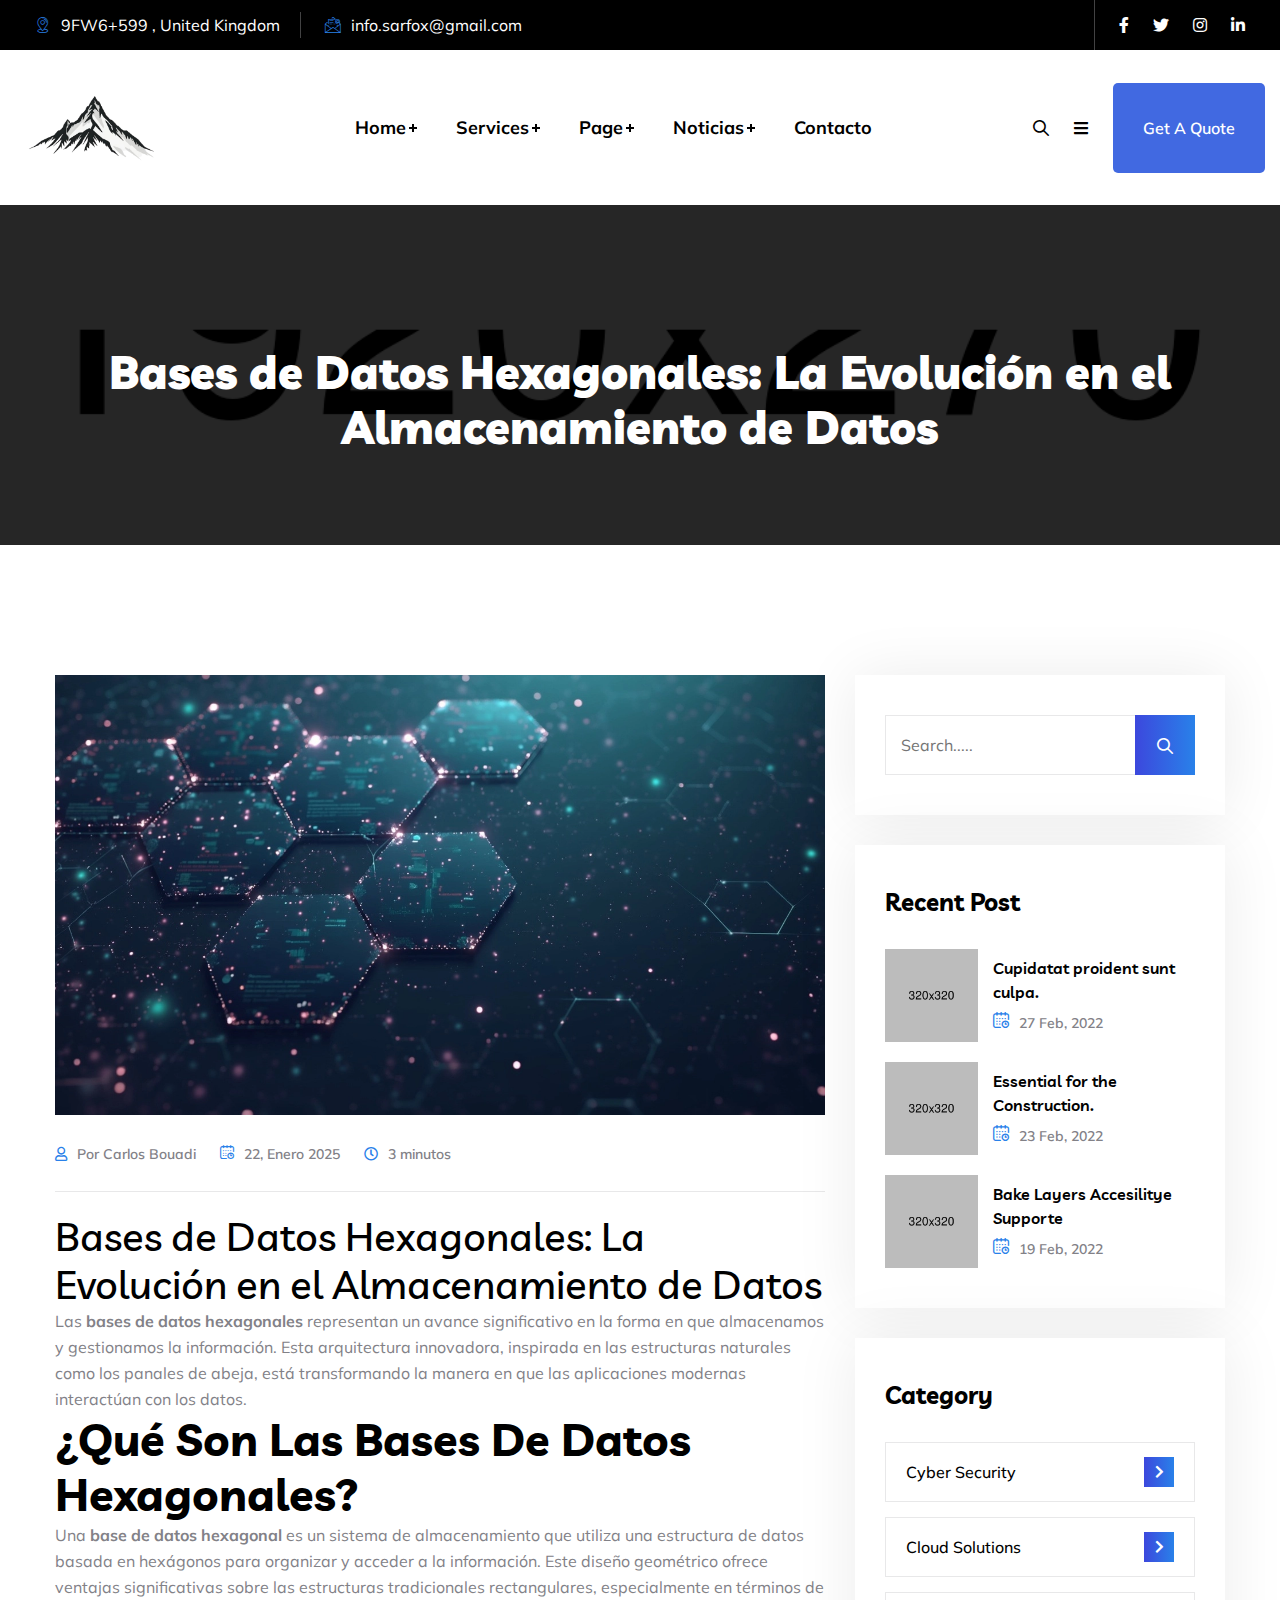
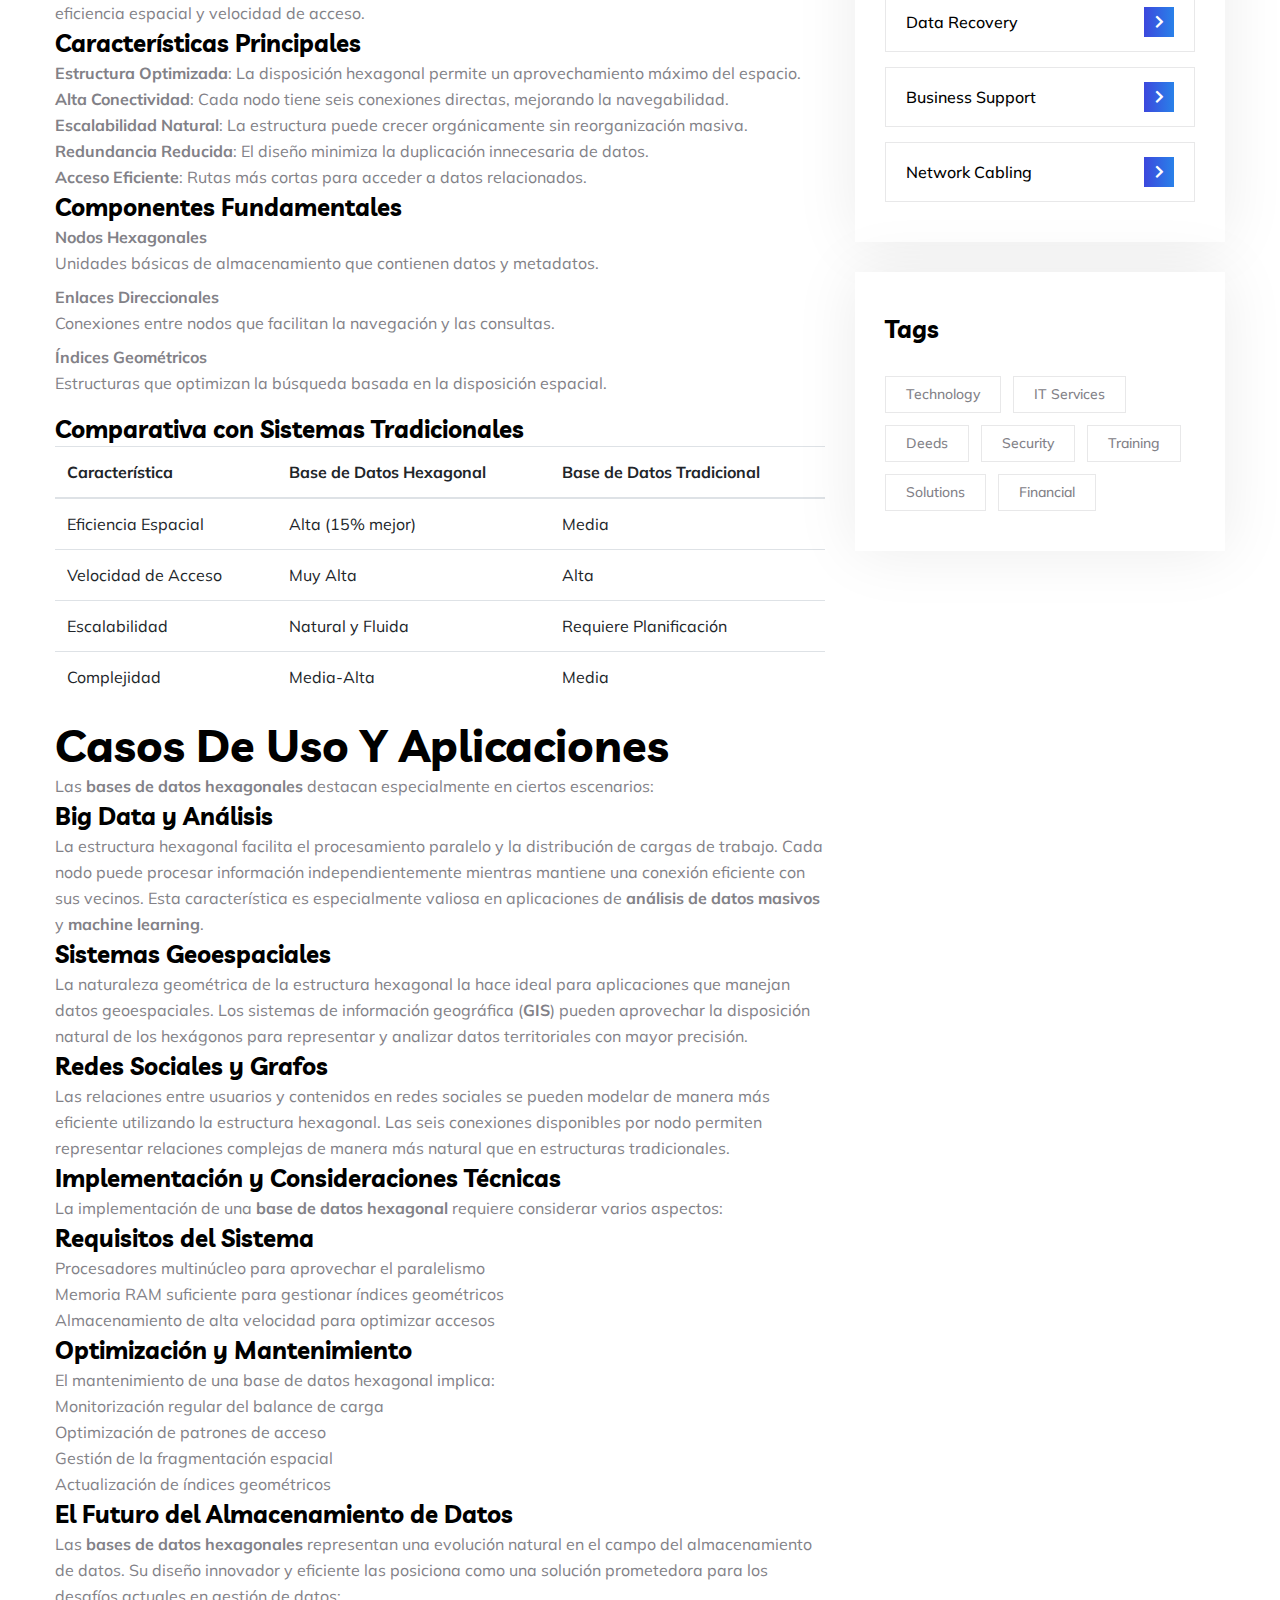
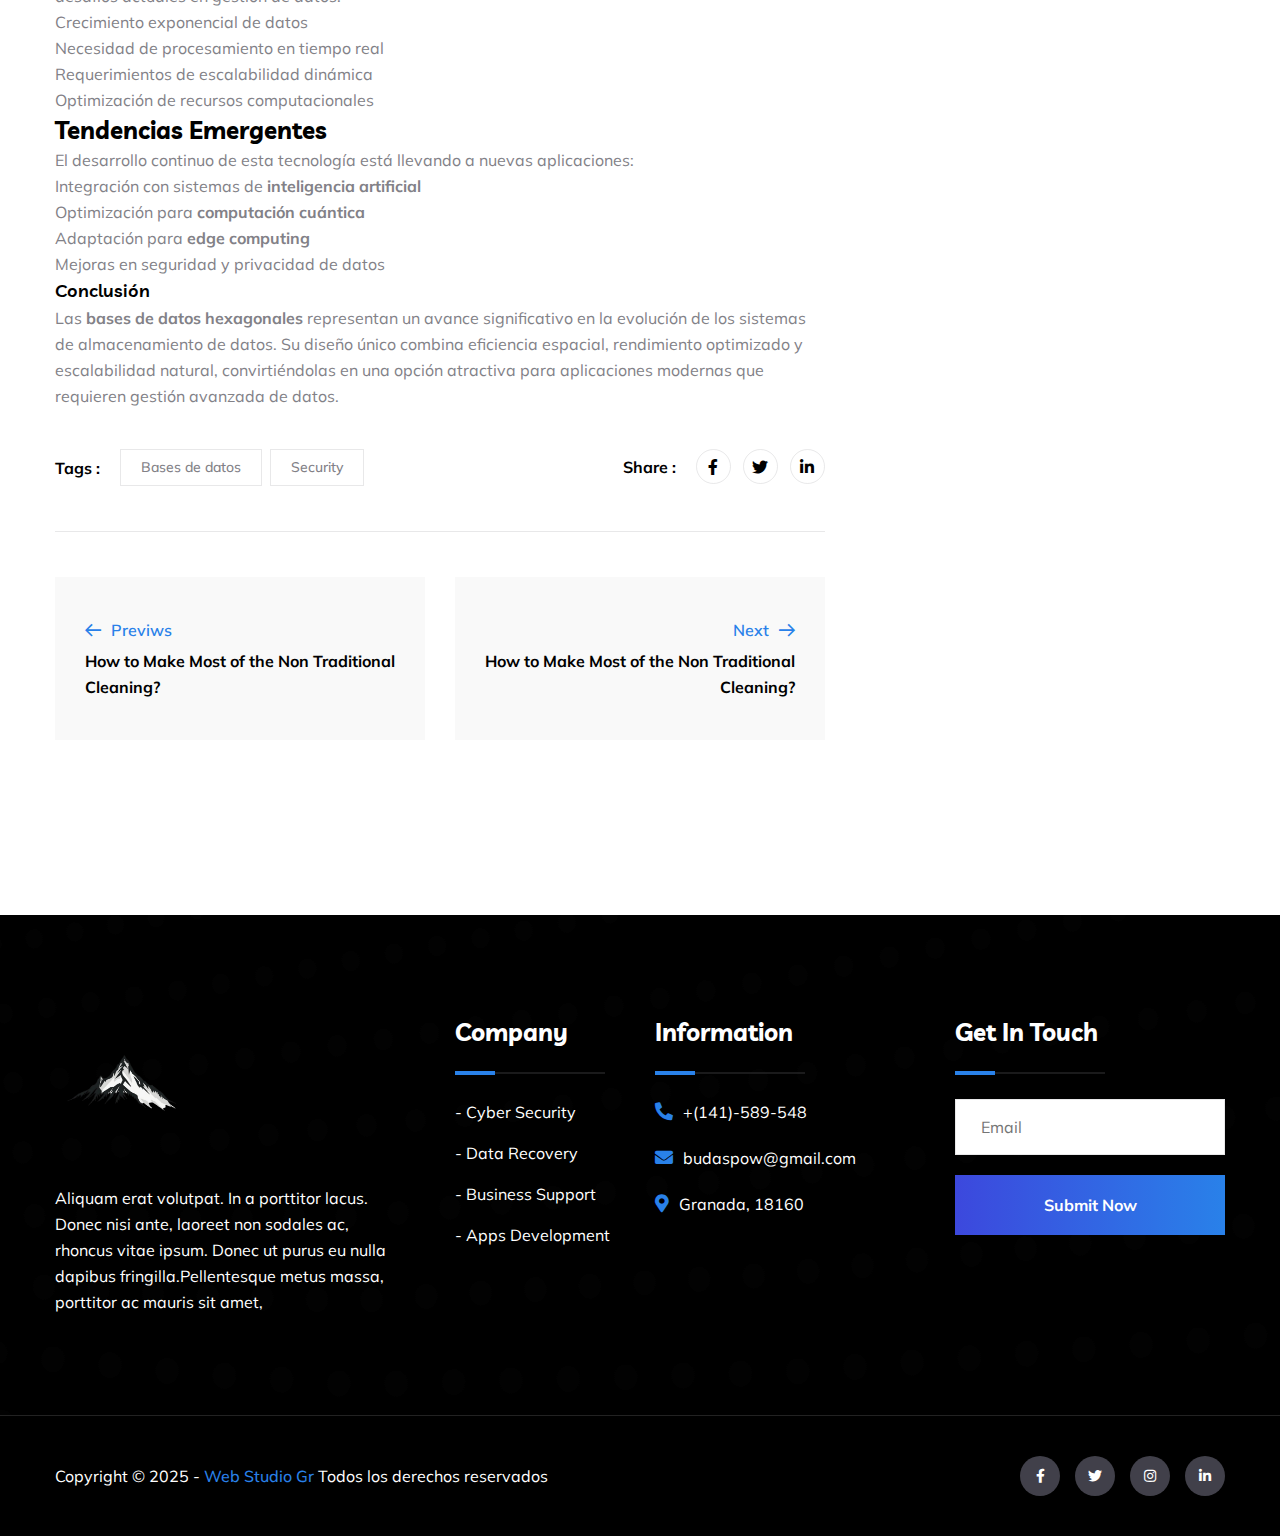
<file: bases de datos hexagonales.html>
<!DOCTYPE html>
<html lang="en">

<head>
	<!-- Start Meta -->
	<meta charset="UTF-8">
	<meta http-equiv="X-UA-Compatible" content="IE=edge" />
	<meta name="description" content="Descubre la potencia de las bases de datos hexagonales: una solución innovadora que optimiza el almacenamiento y acceso a datos mediante una estructura en panal. Combina eficiencia, escalabilidad y rendimiento superior para gestionar grandes volúmenes de información de forma inteligente. Perfecta para aplicaciones modernas que requieren alta velocidad y flexibilidad." />
	<meta name="keywords" content="bases de datos hexagonales, bbdd hexagonales, bases de datos" />
	<meta name="author" content="Carlos Bouadi">
	<meta name="viewport" content="width=device-width, initial-scale=1">
	<!-- Title of Site -->
	<title>Web Studio GR</title>
	<!-- Favicons -->
	<link rel="icon" type="image/png" href="assets/img/favicon-32x32.png">
	<!-- Bootstrap CSS -->
	<link rel="stylesheet" href="assets/css/bootstrap.min.css">
	<!-- fontawesome -->
	<link rel="stylesheet" href="assets/css/fontawesome.min.css">
	<!-- Animate CSS -->
	<link rel="stylesheet" href="assets/css/animate.css">
	<!-- Swiper -->
	<link rel="stylesheet" href="assets/css/swiper-bundle.min.css">
	<!-- Magnific -->
	<link rel="stylesheet" href="assets/css/magnific-popup.css">
	<!-- Nice Select -->
	<link rel="stylesheet" href="assets/css/nice-select.css">
	<!-- Mean menu -->
	<link rel="stylesheet" href="assets/css/meanmenu.min.css">
	<!-- Flaticon -->
	<link rel="stylesheet" href="assets/fonts/flaticon.css">
	<!-- Custom CSS -->
	<link rel="stylesheet" href="assets/sass/style.css">
</head>

<body>
	<!-- Preloader start -->
	<div class="theme-loader">
		<div class="spinner">
			<div class="double-bounce1"></div>
			<div class="double-bounce2"></div>
		</div>
	</div>
	<!-- Preloader end -->
	<!-- Header Area Start -->
	<div class="header__area">
		<div class="header__area-topbar-area">
			<div class="header__area-topbar custom-container">
				<div class="header__area-topbar-left">
					<div class="header__area-topbar-left-info md-mb-10">
						<ul>
							<li><a href="#"><i class="flaticon-placeholder"></i>9FW6+599 , United Kingdom</a>
							</li>
							<li><a href="#"><i class="flaticon-email"></i>info.sarfox@gmail.com</a>
							</li>
						</ul>
					</div>
				</div>
				<div class="header__area-topbar-right">
					<div class="header__area-topbar-right-social">
						<ul>
							<li><a href="#"><i class="fab fa-facebook-f"></i></a>
							</li>
							<li><a href="#"><i class="fab fa-twitter"></i></a>
							</li>
							<li><a href="#"><i class="fab fa-instagram"></i></a>
							</li>
							<li><a href="#"><i class="fab fa-linkedin-in"></i></a>
							</li>
						</ul>
					</div>
				</div>
			</div>
		</div>
		<!-- TopBar Area Start -->
		<!-- Menu Bar Area Start -->
		<div class="header__area-menubar-area">
			<div class="header__area-menubar custom-container">
				<div class="header__area-menubar-logo">
					<a href="index.html">
						<img src="assets/img/logowebstudio-sinfondo.png" alt="logo webstudiogr">
					</a>
					<div class="responsive-menu"></div>					
				</div>
				<div class="header__area-menubar-main-menu">
					<ul id="mobilemenu">
						<li class="header__area-menubar-main-menu-icon"><a href="#">Home</a>
							<ul class="sub-menu">
								<li><a href="index.html">Home One</a>
								</li>
							</ul>
						</li>
						<li class="header__area-menubar-main-menu-icon"><a href="#">Services</a>
							<ul class="sub-menu">
								<li><a href="services.html">Services</a>
								</li>
								<li><a href="services-details.html">Services Details</a>
								</li>
							</ul>
						</li>
						<li class="header__area-menubar-main-menu-icon"><a href="#">Page</a>
							<ul class="sub-menu">
								<li><a href="about.html">About Us</a>
								</li>
								<li><a href="pricing.html">Pricing</a>
								</li>
								<li><a href="faq.html">FAQS</a>
								</li>
								<li><a href="project.html">Projects</a>
								</li>
								<li><a href="project-details.html">Projects Details</a>
								</li>
								<li><a href="team.html">Team</a>
								</li>
							</ul>
						</li>
						<li class="header__area-menubar-main-menu-icon"><a href="#">Noticias</a>
							<ul class="sub-menu">
								<li><a href="blog-grid.html">Blog Grid</a>
								</li>
								<li><a href="blog-standard.html">Blog Standard</a>
								</li>
								<li><a href="bases de datos hexagonales.html">Bases de datos hexagonales</a>
								</li>
								<li><a href="blog-single.html">Blog Single</a>
								</li>
							</ul>
						</li>
						<li><a href="contact.html">Contacto</a>
						</li>
					</ul>
				</div>
				<div class="header__area-menubar-right">
					<div class="header__area-menubar-right-search">
						<div class="search">	
							<span class="header__area-menubar-right-search-icon open"><i class="flaticon-search"></i></span>
						</div>
						<div class="header__area-menubar-right-search-box">
							<form>
								<input type="search" placeholder="Search Here.....">
								<button type="submit"><i class="flaticon-search"></i>
								</button>
							</form> <span class="header__area-menubar-right-search-box-icon"><i class="flaticon-close"></i></span>
						</div>
					</div>
					<div class="header__area-menubar-right-hamburger">
						<div class="hamburger-icon"> 
							<i class="fas fa-bars"></i>
						</div>
					</div>
					<div class="header__area-menubar-right-btn">
						<a class="theme-btn" href="contact.html">get a quote</a>
					</div>
				</div>
			</div>
			<!-- Hamburger Menu Start -->
			<div class="hamburger-popup">
				<div class="hamburger-close-btn">
					<img src="assets/img/close.png" alt="">
				</div>
				<div class="menu-box">
					<div class="hamburger-popup-logo">
						<a href="index.html">
							<img src="assets/img/logowebstudio.png" alt="logo">
						</a>
					</div>
					<p class="pb-30">Proin cursus ex a vestibulum mattis. Vivamus in mauris dignissim, imperdiet risus ac, congue nunc. Nullam feugiat id dolor id iaculis. Maecenas diam justo, consectetur vitae enim non, maximus venenatis nisl. Pellentesque habitant morbi tristique senectus et</p>
					<img src="assets/img/bar.jpg" alt="">				
					<div class="contact__info">
						<h3 class="mb-25">Contact Info</h3>
						<div class="contact__info-list">
							<a href="tel:+1(002)568-958"><i class="flaticon-phone-call"></i>+1 (002) 568-958</a>
							<a href="#"><i class="flaticon-email"></i>info.sarfox@gmail.com</a>
							<a href="#"><i class="flaticon-placeholder"></i>9FW6+599 , United Kingdom</a>
						</div>
					</div>
					<div class="follow__us">
						<h3 class="mb-25">Follow Us</h3>
						<div class="follow__us-social">
							<ul>
								<li><a href="#"><i class="fab fa-facebook-f"></i></a>
								</li>
								<li><a href="#"><i class="fab fa-twitter"></i></a>
								</li>
								<li><a href="#"><i class="fab fa-instagram"></i></a>
								</li>
								<li><a href="#"><i class="fab fa-linkedin-in"></i></a>
								</li>
							</ul>
						</div>
					</div>
				</div>
			</div>
			<div class="hamburger-overlay"></div>
			<!-- Hamburger Menu Start -->
		</div>
		<!-- Menu Bar Area Start -->
	</div>
	<!-- Header Area End -->
	<!-- Page Banner Area Start -->
	<div class="page__banner" data-background="assets/img/page-banner.png">
		<div class="container">
			<div class="row">
				<div class="col-xl-12">
					<div class="page__banner-content">
						<h1>Bases de Datos Hexagonales: La Evolución en el Almacenamiento de Datos</h1>
					</div>
				</div>
			</div>
		</div>
	</div>
	<!-- Page Banner Area End -->     
	<!-- Blog Area Start -->
	<div class="blog__area-single section-padding">
		<div class="container">
			<div class="row">
				<div class="col-xl-8 col-lg-8 lg-mb-30">
					<div class="blog__details-left">						
						<div class="blog__details-left-image">
							<img src="assets/img/bbdd-hexagonales.webp" alt="imagen de bases de datos artisticas">
						</div>
						<div class="blog__details-left-content mb-40">
                            <div class="blog__details-left-content-meta mb-20">
								<ul>
									<li><a href="#"><i class="far fa-user"></i>Por Carlos Bouadi</a></li>
									<li><a href="#"><i class="flaticon-calendar"></i>22, Enero 2025</a></li>
									<li><a href="#"><i class="far fa-clock"></i>3 minutos</a></li>
								</ul>
                            </div>
							<article class="blog-details">
								<div class="blog-details__content">
									<h1>Bases de Datos Hexagonales: La Evolución en el Almacenamiento de Datos</h1>
									
									<p>Las <strong>bases de datos hexagonales</strong> representan un avance significativo en la forma en que almacenamos y gestionamos la información. Esta arquitectura innovadora, inspirada en las estructuras naturales como los panales de abeja, está transformando la manera en que las aplicaciones modernas interactúan con los datos.</p>
							
									<h2>¿Qué son las Bases de Datos Hexagonales?</h2>
									
									<p>Una <strong>base de datos hexagonal</strong> es un sistema de almacenamiento que utiliza una estructura de datos basada en hexágonos para organizar y acceder a la información. Este diseño geométrico ofrece ventajas significativas sobre las estructuras tradicionales rectangulares, especialmente en términos de eficiencia espacial y velocidad de acceso.</p>
							
									<h3>Características Principales</h3>
									
									<ul>
										<li><strong>Estructura Optimizada</strong>: La disposición hexagonal permite un aprovechamiento máximo del espacio.</li>
										<li><strong>Alta Conectividad</strong>: Cada nodo tiene seis conexiones directas, mejorando la navegabilidad.</li>
										<li><strong>Escalabilidad Natural</strong>: La estructura puede crecer orgánicamente sin reorganización masiva.</li>
										<li><strong>Redundancia Reducida</strong>: El diseño minimiza la duplicación innecesaria de datos.</li>
										<li><strong>Acceso Eficiente</strong>: Rutas más cortas para acceder a datos relacionados.</li>
									</ul>
							
									<h3>Componentes Fundamentales</h3>
									
									<dl>
										<dt>Nodos Hexagonales</dt>
										<dd>Unidades básicas de almacenamiento que contienen datos y metadatos.</dd>
										
										<dt>Enlaces Direccionales</dt>
										<dd>Conexiones entre nodos que facilitan la navegación y las consultas.</dd>
										
										<dt>Índices Geométricos</dt>
										<dd>Estructuras que optimizan la búsqueda basada en la disposición espacial.</dd>
									</dl>
							
									<h3>Comparativa con Sistemas Tradicionales</h3>
									
									<div class="table-responsive">
										<table class="table">
											<thead>
												<tr>
													<th>Característica</th>
													<th>Base de Datos Hexagonal</th>
													<th>Base de Datos Tradicional</th>
												</tr>
											</thead>
											<tbody>
												<tr>
													<td>Eficiencia Espacial</td>
													<td>Alta (15% mejor)</td>
													<td>Media</td>
												</tr>
												<tr>
													<td>Velocidad de Acceso</td>
													<td>Muy Alta</td>
													<td>Alta</td>
												</tr>
												<tr>
													<td>Escalabilidad</td>
													<td>Natural y Fluida</td>
													<td>Requiere Planificación</td>
												</tr>
												<tr>
													<td>Complejidad</td>
													<td>Media-Alta</td>
													<td>Media</td>
												</tr>
											</tbody>
										</table>
									</div>
							
									<h2>Casos de Uso y Aplicaciones</h2>
									
									<p>Las <strong>bases de datos hexagonales</strong> destacan especialmente en ciertos escenarios:</p>
							
									<h3>Big Data y Análisis</h3>
									
									<p>La estructura hexagonal facilita el procesamiento paralelo y la distribución de cargas de trabajo. Cada nodo puede procesar información independientemente mientras mantiene una conexión eficiente con sus vecinos. Esta característica es especialmente valiosa en aplicaciones de <strong>análisis de datos masivos</strong> y <strong>machine learning</strong>.</p>
							
									<h3>Sistemas Geoespaciales</h3>
									
									<p>La naturaleza geométrica de la estructura hexagonal la hace ideal para aplicaciones que manejan datos geoespaciales. Los sistemas de información geográfica (<strong>GIS</strong>) pueden aprovechar la disposición natural de los hexágonos para representar y analizar datos territoriales con mayor precisión.</p>
							
									<h3>Redes Sociales y Grafos</h3>
									
									<p>Las relaciones entre usuarios y contenidos en redes sociales se pueden modelar de manera más eficiente utilizando la estructura hexagonal. Las seis conexiones disponibles por nodo permiten representar relaciones complejas de manera más natural que en estructuras tradicionales.</p>
							
									<h3>Implementación y Consideraciones Técnicas</h3>
									
									<p>La implementación de una <strong>base de datos hexagonal</strong> requiere considerar varios aspectos:</p>
							
									<h3>Requisitos del Sistema</h3>
									
									<ul>
										<li>Procesadores multinúcleo para aprovechar el paralelismo</li>
										<li>Memoria RAM suficiente para gestionar índices geométricos</li>
										<li>Almacenamiento de alta velocidad para optimizar accesos</li>
									</ul>
							
									<h3>Optimización y Mantenimiento</h3>
									
									<p>El mantenimiento de una base de datos hexagonal implica:</p>
									
									<ol>
										<li>Monitorización regular del balance de carga</li>
										<li>Optimización de patrones de acceso</li>
										<li>Gestión de la fragmentación espacial</li>
										<li>Actualización de índices geométricos</li>
									</ol>
							
									<h3>El Futuro del Almacenamiento de Datos</h3>
									
									<p>Las <strong>bases de datos hexagonales</strong> representan una evolución natural en el campo del almacenamiento de datos. Su diseño innovador y eficiente las posiciona como una solución prometedora para los desafíos actuales en gestión de datos:</p>
							
									<ul>
										<li>Crecimiento exponencial de datos</li>
										<li>Necesidad de procesamiento en tiempo real</li>
										<li>Requerimientos de escalabilidad dinámica</li>
										<li>Optimización de recursos computacionales</li>
									</ul>
							
									<h3>Tendencias Emergentes</h3>
									
									<p>El desarrollo continuo de esta tecnología está llevando a nuevas aplicaciones:</p>
							
									<ul>
										<li>Integración con sistemas de <strong>inteligencia artificial</strong></li>
										<li>Optimización para <strong>computación cuántica</strong></li>
										<li>Adaptación para <strong>edge computing</strong></li>
										<li>Mejoras en seguridad y privacidad de datos</li>
									</ul>
							
									<h4>Conclusión</h4>
									
									<p>Las <strong>bases de datos hexagonales</strong> representan un avance significativo en la evolución de los sistemas de almacenamiento de datos. Su diseño único combina eficiencia espacial, rendimiento optimizado y escalabilidad natural, convirtiéndolas en una opción atractiva para aplicaciones modernas que requieren gestión avanzada de datos.</p>
								</div>
							</article>
						</div>
                        <div class="blog__details-left-related">
                            <div class="row">
                                <div class="col-md-7 md-mb-30">
                                    <div class="blog__details-left-related-tag">
                                        <p>Tags :</p>                                        
                                        <a href="bases de datos hexagonales.html">Bases de datos</a>
                                        <a href="blog-single.html">Security</a>
                                    </div>
                                </div>
                                <div class="col-md-5 t-right md-t-left">
                                    <div class="blog__details-left-related-share">
                                        <p>Share :</p>
                                        <ul>
											<li><a href="#"><i class="fab fa-facebook-f"></i></a>
											</li>
											<li><a href="#"><i class="fab fa-twitter"></i></a>
											</li>
											<li><a href="#"><i class="fab fa-linkedin-in"></i></a>
											</li>
										</ul>
                                    </div>
                                </div>
                            </div>
                        </div>
						<div class="blog__details-left-post mb-40">
							<div class="row mb-45">
								<div class="col-sm-6">
									<div class="blog__details-left-post-item sm-mb-30">
										<div class="blog__details-left-post-item-icon">
											<a href="#"><i class="flaticon-left-arrow mr-10"></i>Previws</a>
										</div>
										<p>How to Make Most of the Non Traditional Cleaning?</p>
									</div>
								</div>
								<div class="col-sm-6 t-right">
									<div class="blog__details-left-post-item">
										<div class="blog__details-left-post-item-icon">
											<a href="#">Next<i class="flaticon-right-arrow ml-10"></i></a>
										</div>
										<p>How to Make Most of the Non Traditional Cleaning?</p>
									</div>
								</div>
							</div>
						</div>					
                    </div>						
				</div>
                <div class="col-xl-4 col-lg-4">
                    <div class="all__sidebar">
                        <div class="all__sidebar-item mb-30">
                            <div class="all__sidebar-item-search">
                                <form action="#">
                                    <input type="text" name="search" placeholder="Search....." required="required">
                                    <button type="submit"><i class="flaticon-search"></i></button>
                                </form>
                            </div>
                        </div>
                        <div class="all__sidebar-item mb-30">
                            <h3 class="mb-30">Recent Post</h3>
                            <div class="all__sidebar-item-post">
                                <div class="all__sidebar-item-post-item mb-20">
                                    <div class="all__sidebar-item-post-item-thumb mr-15">
                                        <a href="blog-single.html"><img src="assets/img/post-1.jpg" alt=""></a>
                                    </div>
                                    <div class="all__sidebar-item-post-item-content">
                                        <h6><a href="blog-single.html">Cupidatat proident sunt culpa.</a></h6>
									    <span><i class="flaticon-calendar"></i><a href="#">27 Feb, 2022</a></span>
                                    </div>
                                </div>
                                <div class="all__sidebar-item-post-item mb-20">
                                    <div class="all__sidebar-item-post-item-thumb mr-15">
                                        <a href="blog-single.html"><img src="assets/img/post-2.jpg" alt=""></a>
                                    </div>
                                    <div class="all__sidebar-item-post-item-content">
                                        <h6><a href="blog-single.html">Essential for the Construction.</a></h6>
									    <span><i class="flaticon-calendar"></i><a href="#">23 Feb, 2022</a></span>
                                    </div>
                                </div>
                                <div class="all__sidebar-item-post-item">
                                    <div class="all__sidebar-item-post-item-thumb mr-15">
                                        <a href="blog-single.html"><img src="assets/img/post-3.jpg" alt=""></a>
                                    </div>
                                    <div class="all__sidebar-item-post-item-content">
                                        <h6><a href="blog-single.html">Bake Layers Accesilitye Supporte </a></h6>
									    <span><i class="flaticon-calendar"></i><a href="#">19 Feb, 2022</a></span>
                                    </div>
                                </div>
                            </div>
                        </div>
                        <div class="all__sidebar-item mb-30">
                            <h3 class="mb-30">Category</h3>
                            <div class="all__sidebar-item-category">
                                <ul>                                    
									<li><a href="blog-single.html">Cyber Security <i class="fas fa-chevron-right"></i></a></li>
									<li><a href="blog-single.html">Cloud Solutions <i class="fas fa-chevron-right"></i></a></li>
									<li><a href="blog-single.html">Data Recovery <i class="fas fa-chevron-right"></i></a></li>
									<li><a href="blog-single.html">Business Support <i class="fas fa-chevron-right"></i></a></li>
									<li><a href="blog-single.html">Network Cabling <i class="fas fa-chevron-right"></i></a></li>
                                </ul>
                            </div>
                        </div>
                        <div class="all__sidebar-item mb-30">
                            <h3 class="mb-30">Tags</h3>
							<div class="all__sidebar-item-tag">
                                <a href="blog-grid.html">Technology</a>
                                <a href="blog-grid.html">IT Services</a>
                                <a href="blog-grid.html">Deeds</a>
                                <a href="blog-grid.html">Security</a>
                                <a href="blog-grid.html">Training</a>
                                <a class="mb-0" href="blog-grid.html">Solutions</a>
                                <a class="mb-0" href="blog-grid.html">Financial</a>
                            </div>
                        </div>
                        
                    </div>
                </div>
			</div>
		</div>
	</div>
	<!-- Blog Area End -->
	<!-- Footer Area Start -->
	<div class="footer__area pt-100 pb-100" data-background="assets/img/footer.png">
		<div class="container">
			<div class="row">
				<div class="col-xl-4 col-lg-5 col-md-8 md-mb-30">
					<div class="footer__area-footer-widget">
						<div class="footer__area-logo">
							<a href="index.html">
								<img src="assets/img/logowebstudio-sinfondo.png" alt="logo">
							</a>
						</div>
						<div class="footer__area-content">
							<p>Aliquam erat volutpat. In a porttitor lacus. Donec nisi ante, laoreet non sodales ac, rhoncus vitae ipsum. Donec ut purus eu nulla dapibus fringilla.Pellentesque metus massa, porttitor ac mauris sit amet,</p>
						</div>
					</div>
				</div>
				<div class="col-xl-2 col-lg-3 fo-b col-md-4">
					<div class="footer__area-footer-widget">
						<div class="footer__area-title">
							<h3>Company</h3>
						</div>
						<div class="footer__area-footer-menu">
							<ul>
								<li><a href="services-details.html">- Cyber Security</a>
								</li>
								<li><a href="services-details.html">- Data Recovery</a>
								</li>
								<li><a href="services-details.html">- Business Support</a>
								</li>
								<li><a href="services-details.html">- Apps Development</a>
								</li>
							</ul>
						</div>
					</div>
				</div>
				<div class="col-xl-3 col-lg-4 col-md-6 md-mb-30">
					<div class="footer__area-footer-widget">
						<div class="footer__area-title">
							<h3>Information</h3>
						</div>
						<div class="footer__area-contact-info">
							<div class="footer__area-contact-info-item d-inline-flex mb-20">
								<div class="footer__area-contact-info-item-icon">
									<i class="fas fa-phone-alt"></i>
								</div>
								<div class="footer__area-contact-info-item-text">
									<a href="tel:+(141)-589-548">+(141)-589-548</a>
								</div>
							</div>
							<div class="footer__area-contact-info-item d-inline-flex mb-20">
								<div class="footer__area-contact-info-item-icon">
									<i class="fas fa-envelope"></i>
								</div>
								<div class="footer__area-contact-info-item-text">
									<a href="#">budaspow@gmail.com</a>
								</div>
							</div>
							<div class="footer__area-contact-info-item d-inline-flex">
								<div class="footer__area-contact-info-item-icon">
									<i class="fas fa-map-marker-alt"></i>
								</div>
								<div class="footer__area-contact-info-item-text">
									<a href="#">Granada, 18160</a>
								</div>
							</div>
						</div>
					</div>
				</div>
				<div class="col-xl-3 col-lg-4 col-md-6">
					<div class="footer__area-footer-widget">
						<div class="footer__area-title">
							<h3>Get In Touch</h3>
						</div>
						<form action="#">
							<input type="email" name="email" placeholder="Email" required="required">
							<button type="submit" class="theme-banner-btn">submit Now</button>
						</form>
					</div>
				</div>
			</div>
		</div>
	</div>
	<!-- Footer Area End -->
	<!-- Copyright Area Start -->
	<div class="footer__area-bottom">
		<div class="container">
			<div class="row align-items-center pt-40 pb-40">
				<div class="col-xl-6 col-lg-6 col-md-7 md-mb-30">
					<div class="footer__area-bottom-left">
						<p>Copyright © 2025 - <a href="index.html">Web Studio Gr</a> Todos los derechos reservados</p>
					</div>
				</div>
				<div class="col-xl-6 col-lg-6 col-md-5">
					<div class="footer__area-bottom-right t-right">
						<ul class="d-inline-flex">
							<li><a href="#"><i class="fab fa-facebook-f"></i></a>
							</li>
							<li><a href="#"><i class="fab fa-twitter"></i></a>
							</li>
							<li><a href="#"><i class="fab fa-instagram"></i></a>
							</li>
							<li><a href="#"><i class="fab fa-linkedin-in mr-0"></i></a>
							</li>
						</ul>
					</div>
				</div>
			</div>
		</div>
	</div>
	<!-- Copyright Area End -->
	<!-- scroll_up_btn -->
	<div class="scroll-top"> <i class="flaticon-up-arrow"></i>
	</div>
	<!-- scroll_up_btn end -->
	<!-- Main JS -->
	<script src="assets/js/jquery-3.6.0.min.js"></script>
	<!-- Bootstrap JS -->
	<script src="assets/js/bootstrap.min.js"></script>
	<!-- Counterup -->
	<script src="assets/js/jquery.counterup.min.js"></script>
	<!-- Popper JS -->
	<script src="assets/js/popper.min.js"></script>
	<!-- Progressbar JS -->
	<script src="assets/js/progressbar.min.js"></script>
	<!-- Magnific JS -->
	<script src="assets/js/jquery.magnific-popup.min.js"></script>
	<!-- Swiper JS -->
	<script src="assets/js/swiper-bundle.min.js"></script>
	<!-- Waypoints -->
	<script src="assets/js/jquery.waypoints.min.js"></script>
	<!-- Mean menu -->
	<script src="assets/js/jquery.meanmenu.min.js"></script>
	<!-- Nice Select -->
	<script src="assets/js/jquery.nice-select.min.js"></script>
	<!-- WOW JS -->
	<script src="assets/js/wow.min.js"></script>
	<!-- Custom JS -->
	<script src="assets/js/custom.js"></script>
</body>

</html>
</file>
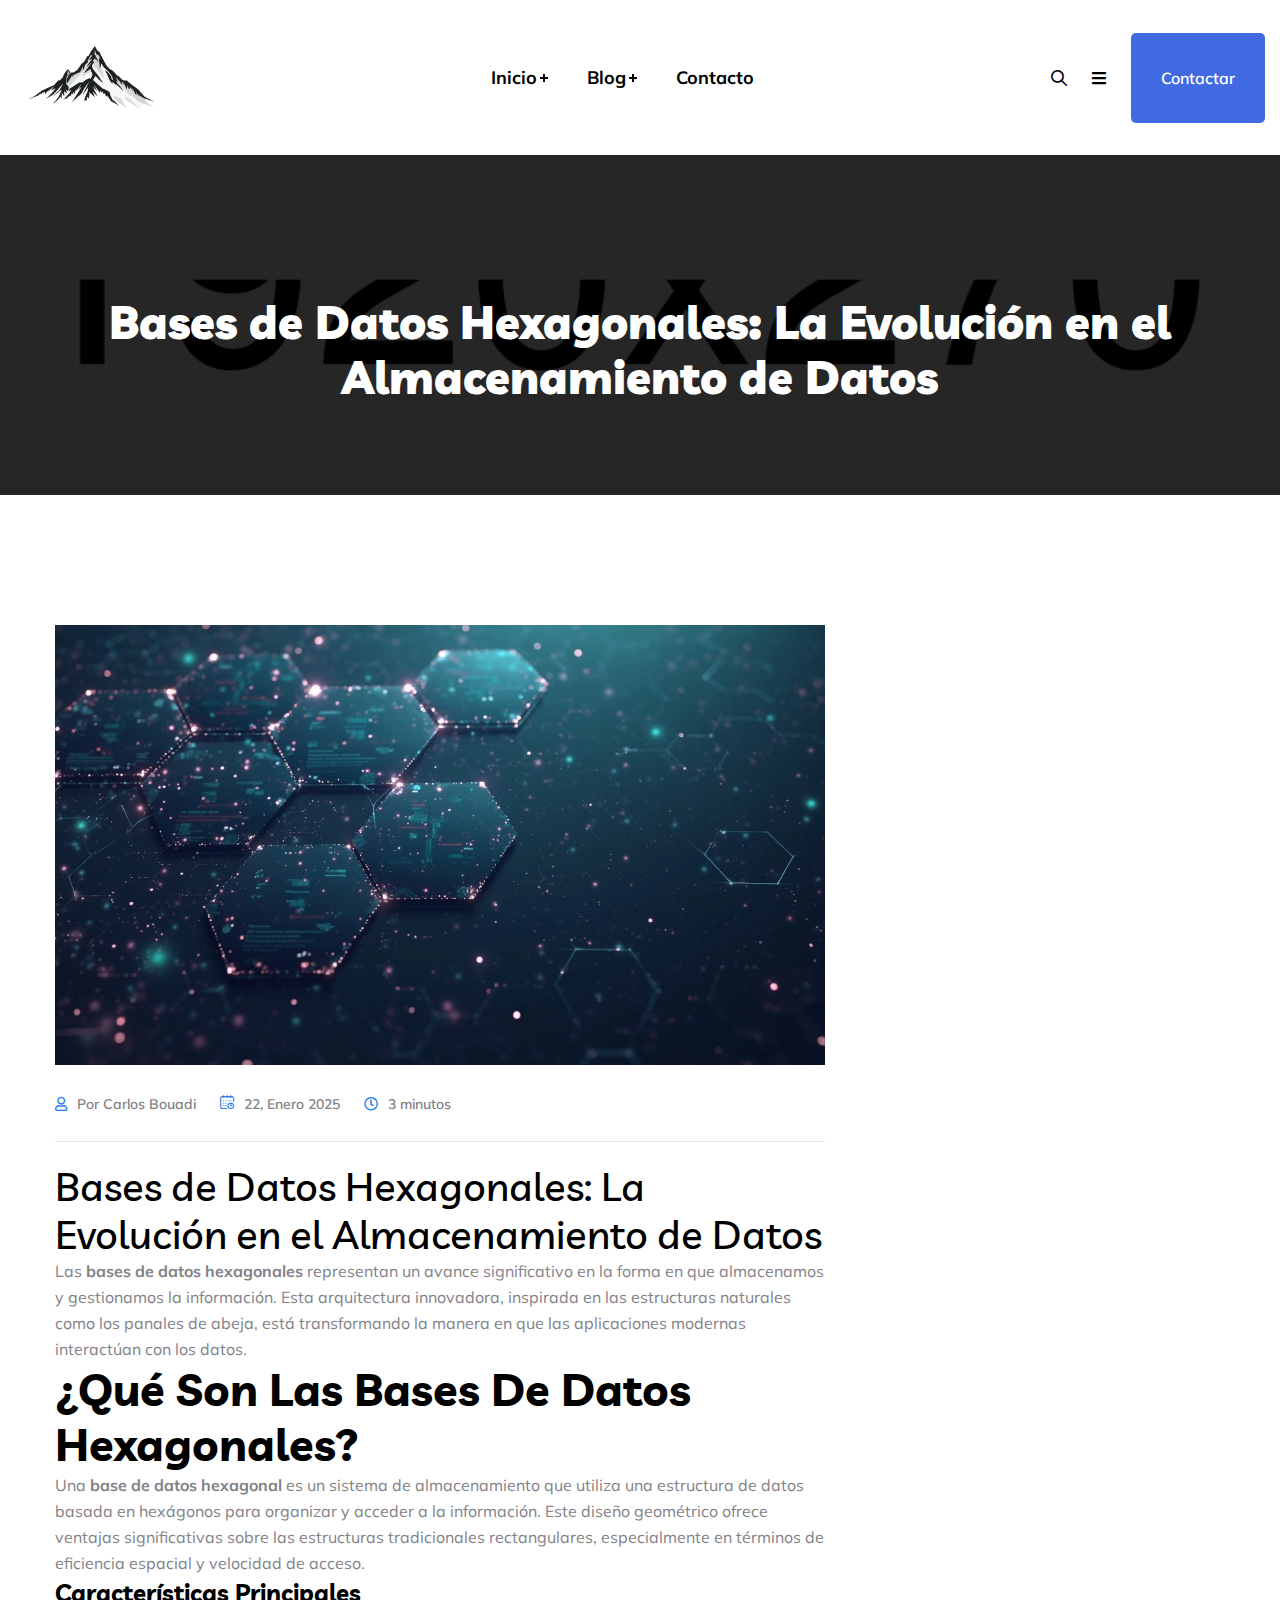
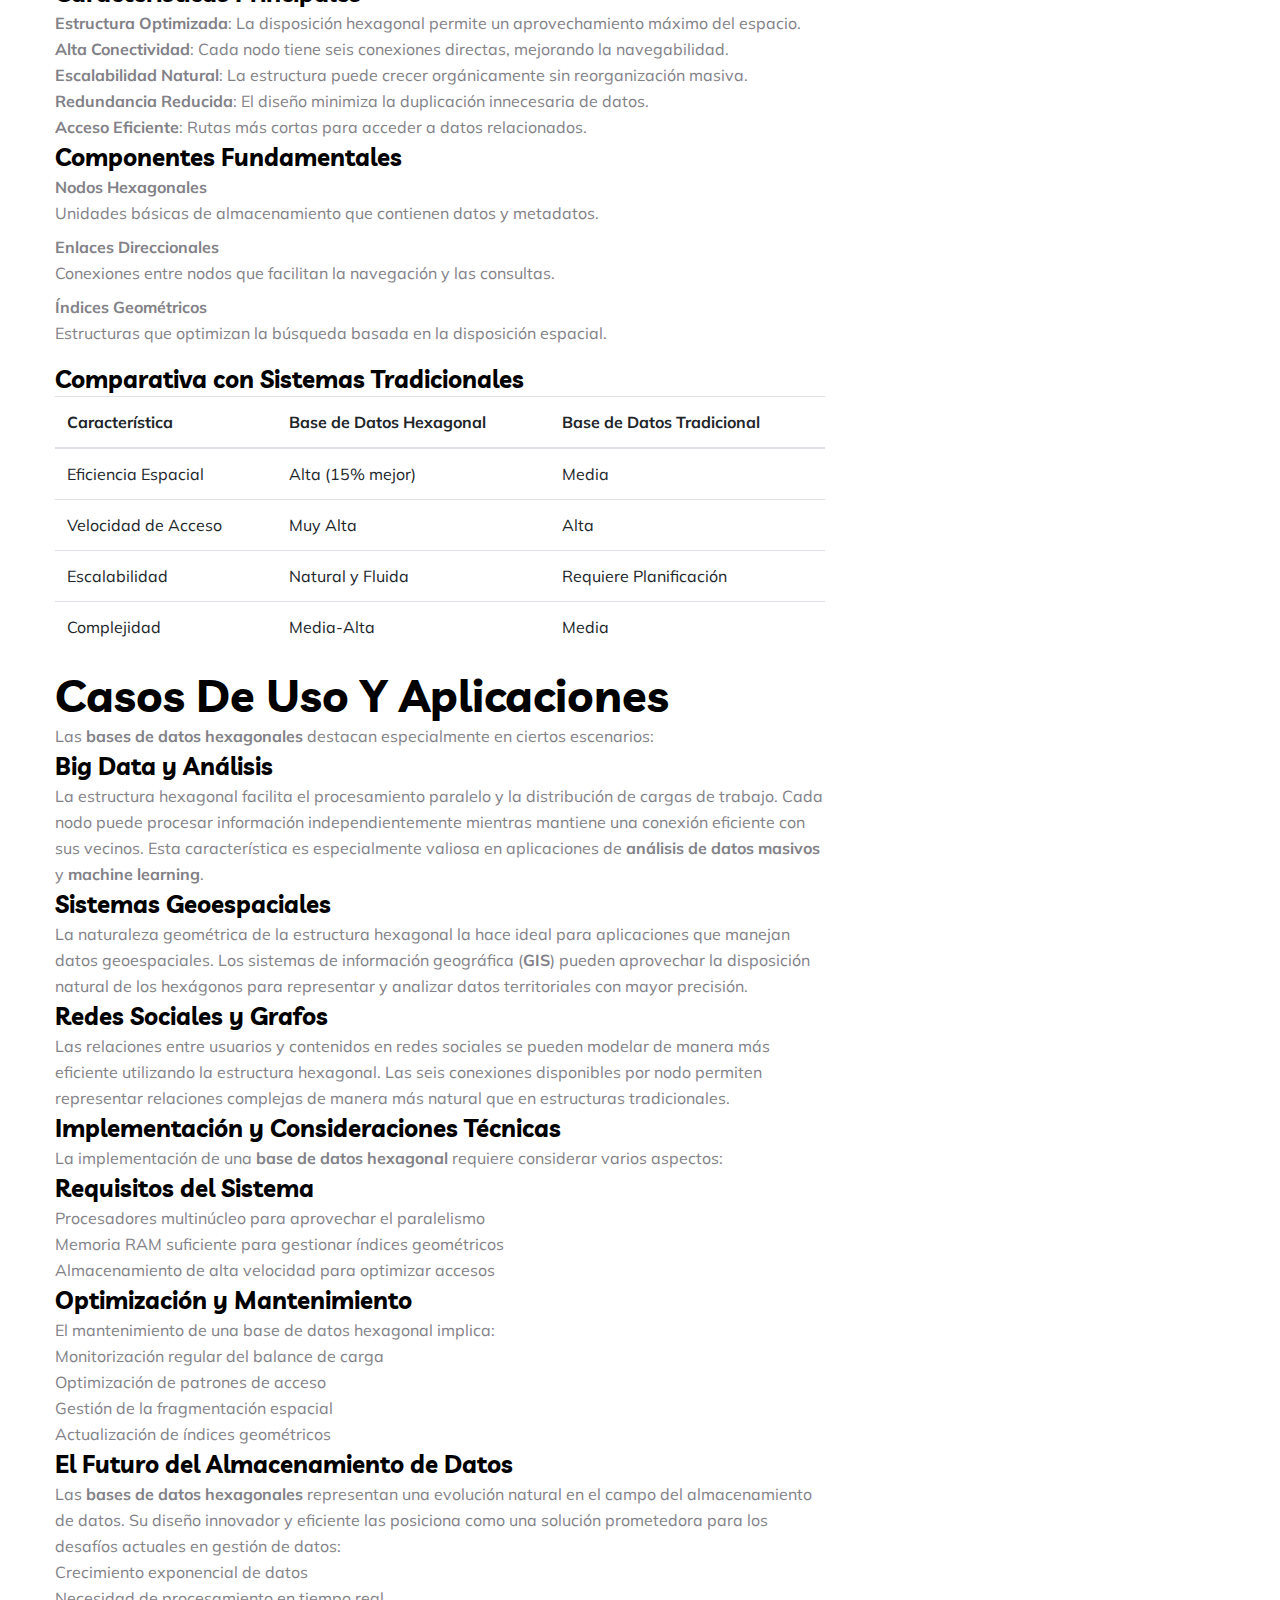
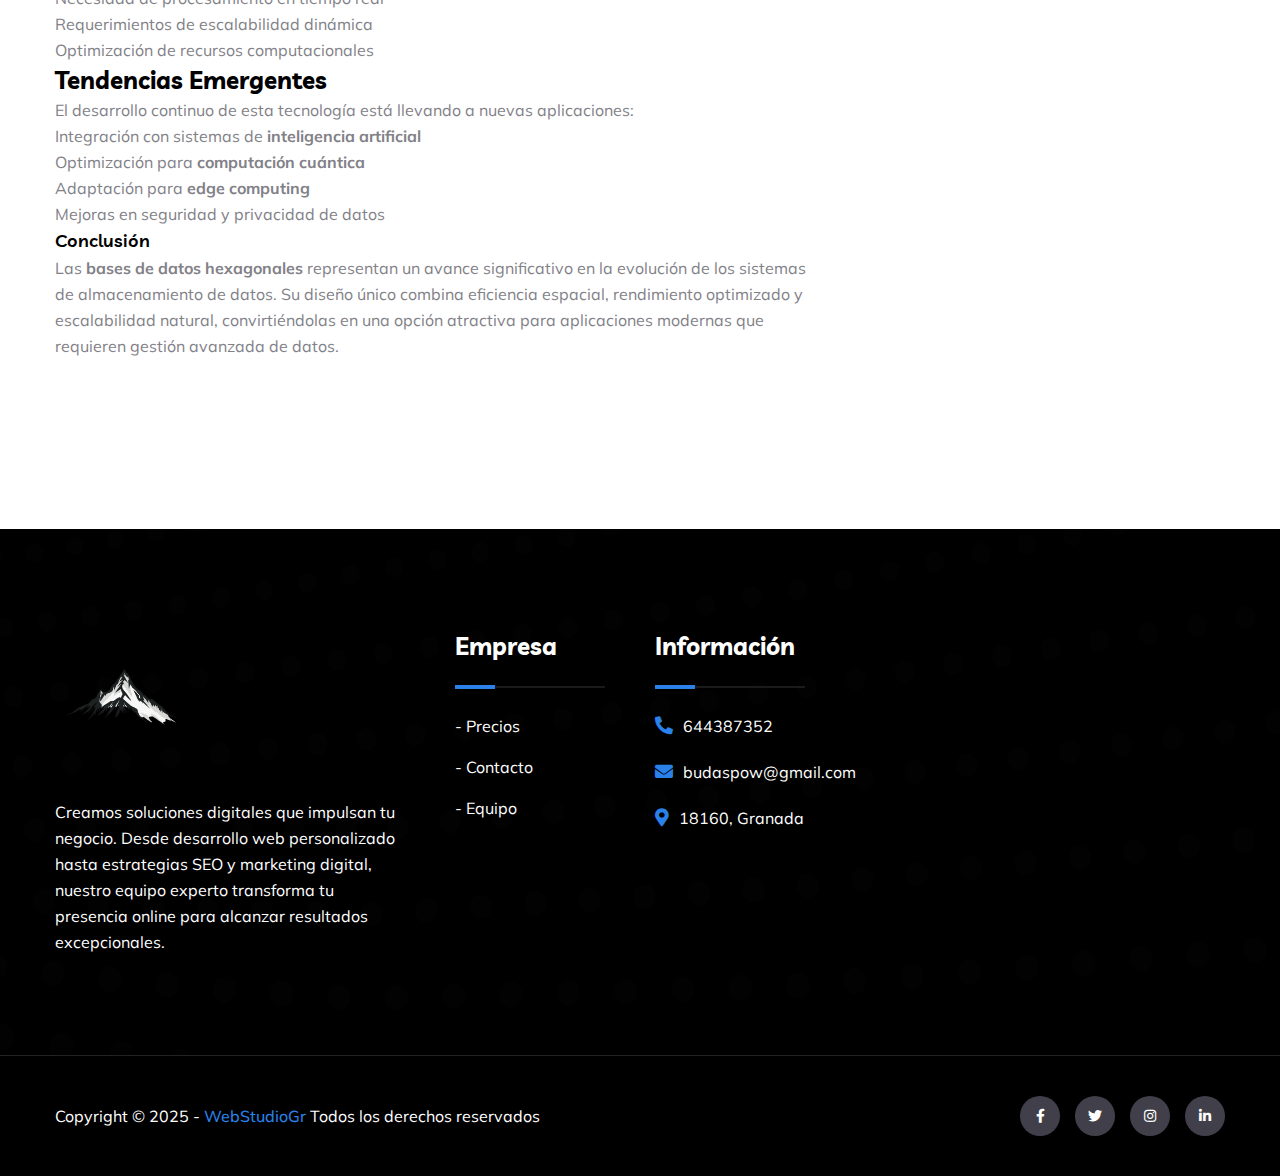
<file: bases-de-datos-hexagonales.html>
<!DOCTYPE html>
<html lang="es">

<head>
	<!-- Start Meta -->
	<meta charset="UTF-8">
	<meta http-equiv="X-UA-Compatible" content="IE=edge" />
	<meta name="description" content="Descubre la potencia de las bases de datos hexagonales: una solución innovadora que optimiza el almacenamiento y acceso a datos mediante una estructura en panal. Combina eficiencia, escalabilidad y rendimiento superior para gestionar grandes volúmenes de información de forma inteligente. Perfecta para aplicaciones modernas que requieren alta velocidad y flexibilidad." />
	<meta name="keywords" content="bases de datos hexagonales, bbdd hexagonales, bases de datos" />
	<meta name="author" content="Carlos Bouadi">
	<meta name="viewport" content="width=device-width, initial-scale=1">
	<!-- Title of Site -->
	<title>Web Studio GR</title>
	<!-- Favicons -->
	<link rel="icon" type="image/png" href="assets/img/favicon-32x32.png">
	<!-- Bootstrap CSS -->
	<link rel="stylesheet" href="assets/css/bootstrap.min.css">
	<!-- fontawesome -->
	<link rel="stylesheet" href="assets/css/fontawesome.min.css">
	<!-- Animate CSS -->
	<link rel="stylesheet" href="assets/css/animate.css">
	<!-- Swiper -->
	<link rel="stylesheet" href="assets/css/swiper-bundle.min.css">
	<!-- Magnific -->
	<link rel="stylesheet" href="assets/css/magnific-popup.css">
	<!-- Nice Select -->
	<link rel="stylesheet" href="assets/css/nice-select.css">
	<!-- Mean menu -->
	<link rel="stylesheet" href="assets/css/meanmenu.min.css">
	<!-- Flaticon -->
	<link rel="stylesheet" href="assets/fonts/flaticon.css">
	<!-- Custom CSS -->
	<link rel="stylesheet" href="assets/sass/style.css">
</head>

<body>
	<!-- Preloader start -->
	<div class="theme-loader">
		<div class="spinner">
			<div class="double-bounce1"></div>
			<div class="double-bounce2"></div>
		</div>
	</div>
	<!-- Preloader end -->
	<!-- Header Area Start -->
	<!-- <div class="header__area">
		<div class="header__area-topbar-area">
			<div class="header__area-topbar custom-container">
				<div class="header__area-topbar-left">
					<div class="header__area-topbar-left-info md-mb-10">
						<ul>
							<li><a href="#"><i class="flaticon-placeholder"></i>9FW6+599 , United Kingdom</a>
							</li>
							<li><a href="#"><i class="flaticon-email"></i>info.sarfox@gmail.com</a>
							</li>
						</ul>
					</div>
				</div>
				<div class="header__area-topbar-right">
					<div class="header__area-topbar-right-social">
						<ul>
							<li><a href="#"><i class="fab fa-facebook-f"></i></a>
							</li>
							<li><a href="#"><i class="fab fa-twitter"></i></a>
							</li>
							<li><a href="#"><i class="fab fa-instagram"></i></a>
							</li>
							<li><a href="#"><i class="fab fa-linkedin-in"></i></a>
							</li>
						</ul>
					</div>
				</div>
			</div>
		</div> -->
		<!-- TopBar Area Start -->
		<!-- Menu Bar Area Start -->
		<div class="header__area-menubar-area">
			<div class="header__area-menubar custom-container">
				<div class="header__area-menubar-logo">
					<a href="index.html">
						<img src="assets/img/logowebstudio-sinfondo.png" alt="logo webstudio">
					</a>
					<div class="responsive-menu"></div>					
				</div>
				<div class="header__area-menubar-main-menu">
					<ul id="mobilemenu">
						<li class="header__area-menubar-main-menu-icon"><a href="index.html">Inicio</a>
							<ul class="sub-menu">
								<li><a href="index.html">Inicio</a>
								</li>
							</ul>
						</li>
						<!-- <li class="header__area-menubar-main-menu-icon"><a href="#">Servicios</a>
							<ul class="sub-menu">
								<li><a href="services.html">Services</a>
								</li>
								<li><a href="services-details.html">Services Details</a>
								</li>
							</ul>
						</li> -->
						<!-- <li class="header__area-menubar-main-menu-icon"><a href="#">Más</a>
							<ul class="sub-menu">
								<li><a href="sobre-nosotros.html">Sobre Nosotros</a>
								</li>
								<li><a href="precios.html">Precios</a>
								</li>
								<li><a href="faq.html">FAQS</a>
								</li>
								<li><a href="proyectos.html">Projectos</a>
								</li>
								<li><a href="project-details.html">Projects Details</a>
								</li>
								<li><a href="equipo.html">Equipo</a>
								</li>
							</ul>
						</li> -->
						<li class="header__area-menubar-main-menu-icon"><a href="bases-de-datos-hexagonales.html">Blog</a>
							<ul class="sub-menu">

								<li><a href="bases-de-datos-hexagonales.html">Bases de datos hexagonales</a>
								</li>
								<li><a href="El-ROI-del-Marketing-Digital-De-Datos-a-Resultados.html">El ROI del Marketing Digital: De Datos a Resultados</a>
								</li>
								<li><a href="Astro-js-Construyendo-Webs-Mas-Rapidas-con-Menos-JavaScript.html">Astro.js: Construyendo Webs Más Rápidas con Menos JavaScript</a>
								</li>
								<!-- <li><a href="blog-single.html">Blog Single</a>
								</li> -->
							</ul>
						</li>
						<li><a href="contacto.html">Contacto</a>
						</li>
					</ul>
				</div>
				<div class="header__area-menubar-right">
					<div class="header__area-menubar-right-search">
						<div class="search">	
							<span class="header__area-menubar-right-search-icon open"><i class="flaticon-search"></i></span>
						</div>
						<div class="header__area-menubar-right-search-box">
							<form>
								<input type="search" placeholder="Search Here.....">
								<button type="submit"><i class="flaticon-search"></i>
								</button>
							</form> <span class="header__area-menubar-right-search-box-icon"><i class="flaticon-close"></i></span>
						</div>
					</div>
					<div class="header__area-menubar-right-hamburger">
						<div class="hamburger-icon"> 
							<i class="fas fa-bars"></i>
						</div>
					</div>
					<div class="header__area-menubar-right-btn">
						<a class="theme-btn" href="contacto.html">Contactar</a>
					</div>
				</div>
			</div>
			<!-- Hamburger Menu Start -->
			<div class="hamburger-popup">
				<div class="hamburger-close-btn">
					<img src="assets/img/close.png" alt="cerrar">
				</div>
				<div class="menu-box">
					<div class="hamburger-popup-logo">
						<a href="index.html">
							<img src="assets/img/logowebstudio-sinfondo.png" alt="logo">
						</a>
					</div>
					<p class="pb-30">Transformamos tu visión digital en realidad. Nuestro equipo desarrolla aplicaciones web personalizadas, implementa estrategias SEO efectivas y diseña campañas de marketing digital que generan resultados medibles. Contáctanos para impulsar tu presencia online.</p>
					<img src="assets/img/bar2.webp" alt="manos mandando un email">				
					<div class="contact__info">
						<h3 class="mb-25">Informacion de contacto</h3>
						<div class="contact__info-list">
							<a href="tel:644387352"><i class="flaticon-phone-call">644-387-352</i></a>
							<a href="#"><i class="flaticon-email"></i>budaspow@gmail.com</a>
							<a href="#"><i class="flaticon-placeholder"></i>18160 , Granada</a>
						</div>
					</div>
					<div class="follow__us">
						<h3 class="mb-25">Síguenos</h3>
						<div class="follow__us-social">
							<ul>
								<li><a href="#"><i class="fab fa-facebook-f"></i></a>
								</li>
								<li><a href="#"><i class="fab fa-twitter"></i></a>
								</li>
								<li><a href="#"><i class="fab fa-instagram"></i></a>
								</li>
							</ul>
						</div>
					</div>
				</div>
			</div>
			<div class="hamburger-overlay"></div>
			<!-- Hamburger Menu Start -->
		</div>
		<!-- Menu Bar Area Start -->
	</div>
	<!-- Header Area End -->
	<!-- Page Banner Area Start -->
	<div class="page__banner" data-background="assets/img/page-banner.png">
		<div class="container">
			<div class="row">
				<div class="col-xl-12">
					<div class="page__banner-content">
						<h1>Bases de Datos Hexagonales: La Evolución en el Almacenamiento de Datos</h1>
					</div>
				</div>
			</div>
		</div>
	</div>
	<!-- Page Banner Area End -->     
	<!-- Blog Area Start -->
	<div class="blog__area-single section-padding">
		<div class="container">
			<div class="row">
				<div class="col-xl-8 col-lg-8 lg-mb-30">
					<div class="blog__details-left">						
						<div class="blog__details-left-image">
							<img src="assets/img/bbdd-hexagonales.webp" alt="imagen de bases de datos artisticas">
						</div>
						<div class="blog__details-left-content mb-40">
                            <div class="blog__details-left-content-meta mb-20">
								<ul>
									<li><a href="#"><i class="far fa-user"></i>Por Carlos Bouadi</a></li>
									<li><a href="#"><i class="flaticon-calendar"></i>22, Enero 2025</a></li>
									<li><a href="#"><i class="far fa-clock"></i>3 minutos</a></li>
								</ul>
                            </div>
							<article class="blog-details">
								<div class="blog-details__content">
									<h1>Bases de Datos Hexagonales: La Evolución en el Almacenamiento de Datos</h1>
									
									<p>Las <strong>bases de datos hexagonales</strong> representan un avance significativo en la forma en que almacenamos y gestionamos la información. Esta arquitectura innovadora, inspirada en las estructuras naturales como los panales de abeja, está transformando la manera en que las aplicaciones modernas interactúan con los datos.</p>
							
									<h2>¿Qué son las Bases de Datos Hexagonales?</h2>
									
									<p>Una <strong>base de datos hexagonal</strong> es un sistema de almacenamiento que utiliza una estructura de datos basada en hexágonos para organizar y acceder a la información. Este diseño geométrico ofrece ventajas significativas sobre las estructuras tradicionales rectangulares, especialmente en términos de eficiencia espacial y velocidad de acceso.</p>
							
									<h3>Características Principales</h3>
									
									<ul>
										<li><strong>Estructura Optimizada</strong>: La disposición hexagonal permite un aprovechamiento máximo del espacio.</li>
										<li><strong>Alta Conectividad</strong>: Cada nodo tiene seis conexiones directas, mejorando la navegabilidad.</li>
										<li><strong>Escalabilidad Natural</strong>: La estructura puede crecer orgánicamente sin reorganización masiva.</li>
										<li><strong>Redundancia Reducida</strong>: El diseño minimiza la duplicación innecesaria de datos.</li>
										<li><strong>Acceso Eficiente</strong>: Rutas más cortas para acceder a datos relacionados.</li>
									</ul>
							
									<h3>Componentes Fundamentales</h3>
									
									<dl>
										<dt>Nodos Hexagonales</dt>
										<dd>Unidades básicas de almacenamiento que contienen datos y metadatos.</dd>
										
										<dt>Enlaces Direccionales</dt>
										<dd>Conexiones entre nodos que facilitan la navegación y las consultas.</dd>
										
										<dt>Índices Geométricos</dt>
										<dd>Estructuras que optimizan la búsqueda basada en la disposición espacial.</dd>
									</dl>
							
									<h3>Comparativa con Sistemas Tradicionales</h3>
									
									<div class="table-responsive">
										<table class="table">
											<thead>
												<tr>
													<th>Característica</th>
													<th>Base de Datos Hexagonal</th>
													<th>Base de Datos Tradicional</th>
												</tr>
											</thead>
											<tbody>
												<tr>
													<td>Eficiencia Espacial</td>
													<td>Alta (15% mejor)</td>
													<td>Media</td>
												</tr>
												<tr>
													<td>Velocidad de Acceso</td>
													<td>Muy Alta</td>
													<td>Alta</td>
												</tr>
												<tr>
													<td>Escalabilidad</td>
													<td>Natural y Fluida</td>
													<td>Requiere Planificación</td>
												</tr>
												<tr>
													<td>Complejidad</td>
													<td>Media-Alta</td>
													<td>Media</td>
												</tr>
											</tbody>
										</table>
									</div>
							
									<h2>Casos de Uso y Aplicaciones</h2>
									
									<p>Las <strong>bases de datos hexagonales</strong> destacan especialmente en ciertos escenarios:</p>
							
									<h3>Big Data y Análisis</h3>
									
									<p>La estructura hexagonal facilita el procesamiento paralelo y la distribución de cargas de trabajo. Cada nodo puede procesar información independientemente mientras mantiene una conexión eficiente con sus vecinos. Esta característica es especialmente valiosa en aplicaciones de <strong>análisis de datos masivos</strong> y <strong>machine learning</strong>.</p>
							
									<h3>Sistemas Geoespaciales</h3>
									
									<p>La naturaleza geométrica de la estructura hexagonal la hace ideal para aplicaciones que manejan datos geoespaciales. Los sistemas de información geográfica (<strong>GIS</strong>) pueden aprovechar la disposición natural de los hexágonos para representar y analizar datos territoriales con mayor precisión.</p>
							
									<h3>Redes Sociales y Grafos</h3>
									
									<p>Las relaciones entre usuarios y contenidos en redes sociales se pueden modelar de manera más eficiente utilizando la estructura hexagonal. Las seis conexiones disponibles por nodo permiten representar relaciones complejas de manera más natural que en estructuras tradicionales.</p>
							
									<h3>Implementación y Consideraciones Técnicas</h3>
									
									<p>La implementación de una <strong>base de datos hexagonal</strong> requiere considerar varios aspectos:</p>
							
									<h3>Requisitos del Sistema</h3>
									
									<ul>
										<li>Procesadores multinúcleo para aprovechar el paralelismo</li>
										<li>Memoria RAM suficiente para gestionar índices geométricos</li>
										<li>Almacenamiento de alta velocidad para optimizar accesos</li>
									</ul>
							
									<h3>Optimización y Mantenimiento</h3>
									
									<p>El mantenimiento de una base de datos hexagonal implica:</p>
									
									<ol>
										<li>Monitorización regular del balance de carga</li>
										<li>Optimización de patrones de acceso</li>
										<li>Gestión de la fragmentación espacial</li>
										<li>Actualización de índices geométricos</li>
									</ol>
							
									<h3>El Futuro del Almacenamiento de Datos</h3>
									
									<p>Las <strong>bases de datos hexagonales</strong> representan una evolución natural en el campo del almacenamiento de datos. Su diseño innovador y eficiente las posiciona como una solución prometedora para los desafíos actuales en gestión de datos:</p>
							
									<ul>
										<li>Crecimiento exponencial de datos</li>
										<li>Necesidad de procesamiento en tiempo real</li>
										<li>Requerimientos de escalabilidad dinámica</li>
										<li>Optimización de recursos computacionales</li>
									</ul>
							
									<h3>Tendencias Emergentes</h3>
									
									<p>El desarrollo continuo de esta tecnología está llevando a nuevas aplicaciones:</p>
							
									<ul>
										<li>Integración con sistemas de <strong>inteligencia artificial</strong></li>
										<li>Optimización para <strong>computación cuántica</strong></li>
										<li>Adaptación para <strong>edge computing</strong></li>
										<li>Mejoras en seguridad y privacidad de datos</li>
									</ul>
							
									<h4>Conclusión</h4>
									
									<p>Las <strong>bases de datos hexagonales</strong> representan un avance significativo en la evolución de los sistemas de almacenamiento de datos. Su diseño único combina eficiencia espacial, rendimiento optimizado y escalabilidad natural, convirtiéndolas en una opción atractiva para aplicaciones modernas que requieren gestión avanzada de datos.</p>
								</div>
							</article>
						</div>
                        <!-- <div class="blog__details-left-related">
                            <div class="row">
                                <div class="col-md-7 md-mb-30">
                                    <div class="blog__details-left-related-tag">
                                        <p>Tags :</p>                                        
                                        <a href="bases de datos hexagonales.html">Bases de datos</a>
                                        <a href="blog-single.html">Security</a>
                                    </div>
                                </div>
                                <div class="col-md-5 t-right md-t-left">
                                    <div class="blog__details-left-related-share">
                                        <p>Share :</p>
                                        <ul>
											<li><a href="#"><i class="fab fa-facebook-f"></i></a>
											</li>
											<li><a href="#"><i class="fab fa-twitter"></i></a>
											</li>
											<li><a href="#"><i class="fab fa-linkedin-in"></i></a>
											</li>
										</ul>
                                    </div>
                                </div>
                            </div>
                        </div> -->
						<!-- <div class="blog__details-left-post mb-40">
							<div class="row mb-45">
								<div class="col-sm-6">
									<div class="blog__details-left-post-item sm-mb-30">
										<div class="blog__details-left-post-item-icon">
											<a href="#"><i class="flaticon-left-arrow mr-10"></i>Previws</a>
										</div>
										<p>How to Make Most of the Non Traditional Cleaning?</p>
									</div>
								</div>
								<div class="col-sm-6 t-right">
									<div class="blog__details-left-post-item">
										<div class="blog__details-left-post-item-icon">
											<a href="#">Next<i class="flaticon-right-arrow ml-10"></i></a>
										</div>
										<p>How to Make Most of the Non Traditional Cleaning?</p>
									</div>
								</div>
							</div>
						</div>					 -->
                    </div>						
				</div>
                <!-- <div class="col-xl-4 col-lg-4">
                    <div class="all__sidebar">
                        <div class="all__sidebar-item mb-30">
                            <div class="all__sidebar-item-search">
                                <form action="#">
                                    <input type="text" name="search" placeholder="Search....." required="required">
                                    <button type="submit"><i class="flaticon-search"></i></button>
                                </form>
                            </div>
                        </div>
                        <div class="all__sidebar-item mb-30">
                            <h3 class="mb-30">Recent Post</h3>
                            <div class="all__sidebar-item-post">
                                <div class="all__sidebar-item-post-item mb-20">
                                    <div class="all__sidebar-item-post-item-thumb mr-15">
                                        <a href="blog-single.html"><img src="assets/img/post-1.jpg" alt=""></a>
                                    </div>
                                    <div class="all__sidebar-item-post-item-content">
                                        <h6><a href="blog-single.html">Cupidatat proident sunt culpa.</a></h6>
									    <span><i class="flaticon-calendar"></i><a href="#">27 Feb, 2022</a></span>
                                    </div>
                                </div>
                                <div class="all__sidebar-item-post-item mb-20">
                                    <div class="all__sidebar-item-post-item-thumb mr-15">
                                        <a href="blog-single.html"><img src="assets/img/post-2.jpg" alt=""></a>
                                    </div>
                                    <div class="all__sidebar-item-post-item-content">
                                        <h6><a href="blog-single.html">Essential for the Construction.</a></h6>
									    <span><i class="flaticon-calendar"></i><a href="#">23 Feb, 2022</a></span>
                                    </div>
                                </div>
                                <div class="all__sidebar-item-post-item">
                                    <div class="all__sidebar-item-post-item-thumb mr-15">
                                        <a href="blog-single.html"><img src="assets/img/post-3.jpg" alt=""></a>
                                    </div>
                                    <div class="all__sidebar-item-post-item-content">
                                        <h6><a href="blog-single.html">Bake Layers Accesilitye Supporte </a></h6>
									    <span><i class="flaticon-calendar"></i><a href="#">19 Feb, 2022</a></span>
                                    </div>
                                </div>
                            </div>
                        </div>
                        <div class="all__sidebar-item mb-30">
                            <h3 class="mb-30">Category</h3>
                            <div class="all__sidebar-item-category">
                                <ul>                                    
									<li><a href="blog-single.html">Cyber Security <i class="fas fa-chevron-right"></i></a></li>
									<li><a href="blog-single.html">Cloud Solutions <i class="fas fa-chevron-right"></i></a></li>
									<li><a href="blog-single.html">Data Recovery <i class="fas fa-chevron-right"></i></a></li>
									<li><a href="blog-single.html">Business Support <i class="fas fa-chevron-right"></i></a></li>
									<li><a href="blog-single.html">Network Cabling <i class="fas fa-chevron-right"></i></a></li>
                                </ul>
                            </div>
                        </div>
                        <div class="all__sidebar-item mb-30">
                            <h3 class="mb-30">Tags</h3>
							<div class="all__sidebar-item-tag">
                                <a href="blog-grid.html">Technology</a>
                                <a href="blog-grid.html">IT Services</a>
                                <a href="blog-grid.html">Deeds</a>
                                <a href="blog-grid.html">Security</a>
                                <a href="blog-grid.html">Training</a>
                                <a class="mb-0" href="blog-grid.html">Solutions</a>
                                <a class="mb-0" href="blog-grid.html">Financial</a>
                            </div>
                        </div>
                        
                    </div>
                </div> -->
			</div>
		</div>
	</div>
	<!-- Blog Area End -->
	<div class="footer__area pt-100 pb-100" data-background="assets/img/footer.png">
		<div class="container">
			<div class="row">
				<div class="col-xl-4 col-lg-5 col-md-8 md-mb-30">
					<div class="footer__area-footer-widget">
						<div class="footer__area-logo">
							<a href="index.html">
								<img src="assets/img/logowebstudio-sinfondo.png" alt="logo">
							</a>
						</div>
						<div class="footer__area-content">
							<p>Creamos soluciones digitales que impulsan tu negocio. Desde desarrollo web personalizado hasta estrategias SEO y marketing digital, nuestro equipo experto transforma tu presencia online para alcanzar resultados excepcionales.</p>
						</div>
					</div>
				</div>
				<div class="col-xl-2 col-lg-3 fo-b col-md-4">
					<div class="footer__area-footer-widget">
						<div class="footer__area-title">
							<h3>Empresa</h3>
						</div>
						<div class="footer__area-footer-menu">
							<ul>
								<li><a href="precios.html">- Precios</a>
								</li>
								<li><a href="contacto.html">- Contacto</a>
								</li>
								<li><a href="equipo.html">- Equipo</a>
								</li>
								<!-- <li><a href="services-details.html">- Apps Development</a>
								</li> -->
							</ul>
						</div>
					</div>
				</div>
				<div class="col-xl-3 col-lg-4 col-md-6 md-mb-30">
					<div class="footer__area-footer-widget">
						<div class="footer__area-title">
							<h3>Información</h3>
						</div>
						<div class="footer__area-contact-info">
							<div class="footer__area-contact-info-item d-inline-flex mb-20">
								<div class="footer__area-contact-info-item-icon">
									<i class="fas fa-phone-alt"></i>
								</div>
								<div class="footer__area-contact-info-item-text">
									<a href="tel:644387352">644387352</a>
								</div>
							</div>
							<div class="footer__area-contact-info-item d-inline-flex mb-20">
								<div class="footer__area-contact-info-item-icon">
									<i class="fas fa-envelope"></i>
								</div>
								<div class="footer__area-contact-info-item-text">
									<a href="#">budaspow@gmail.com</a>
								</div>
							</div>
							<div class="footer__area-contact-info-item d-inline-flex">
								<div class="footer__area-contact-info-item-icon">
									<i class="fas fa-map-marker-alt"></i>
								</div>
								<div class="footer__area-contact-info-item-text">
									<a href="#">18160, Granada</a>
								</div>
							</div>
						</div>
					</div>
				</div>
				<div class="col-xl-3 col-lg-4 col-md-6">
					<!-- <div class="footer__area-footer-widget">
						<div class="footer__area-title">
							<h3>Get In Touch</h3>
						</div>
						<form action="#">
							<input type="email" name="email" placeholder="Email" required="required">
							<button type="submit" class="theme-banner-btn">submit Now</button>
						</form>
					</div> -->
				</div>
			</div>
		</div>
	</div>
	<!-- Footer Area End -->
	<!-- Copyright Area Start -->
	<div class="footer__area-bottom">
		<div class="container">
			<div class="row align-items-center pt-40 pb-40">
				<div class="col-xl-6 col-lg-6 col-md-7 md-mb-30">
					<div class="footer__area-bottom-left">
						<p>Copyright © 2025 - <a href="index.html">WebStudioGr</a> Todos los derechos reservados</p>
					</div>
				</div>
				<div class="col-xl-6 col-lg-6 col-md-5">
					<div class="footer__area-bottom-right t-right">
						<ul class="d-inline-flex">
							<li><a href="#"><i class="fab fa-facebook-f"></i></a>
							</li>
							<li><a href="#"><i class="fab fa-twitter"></i></a>
							</li>
							<li><a href="#"><i class="fab fa-instagram"></i></a>
							</li>
							<li><a href="#"><i class="fab fa-linkedin-in mr-0"></i></a>
							</li>
						</ul>
					</div>
				</div>
			</div>
		</div>
	</div>
	<!-- Copyright Area End -->
	<!-- scroll_up_btn -->
	<div class="scroll-top"> <i class="flaticon-up-arrow"></i>
	</div>
	<!-- scroll_up_btn end -->
	<!-- Main JS -->
	<script src="assets/js/jquery-3.6.0.min.js"></script>
	<!-- Bootstrap JS -->
	<script src="assets/js/bootstrap.min.js"></script>
	<!-- Counterup -->
	<script src="assets/js/jquery.counterup.min.js"></script>
	<!-- Popper JS -->
	<script src="assets/js/popper.min.js"></script>
	<!-- Progressbar JS -->
	<script src="assets/js/progressbar.min.js"></script>
	<!-- Magnific JS -->
	<script src="assets/js/jquery.magnific-popup.min.js"></script>
	<!-- Swiper JS -->
	<script src="assets/js/swiper-bundle.min.js"></script>
	<!-- Waypoints -->
	<script src="assets/js/jquery.waypoints.min.js"></script>
	<!-- Mean menu -->
	<script src="assets/js/jquery.meanmenu.min.js"></script>
	<!-- Nice Select -->
	<script src="assets/js/jquery.nice-select.min.js"></script>
	<!-- WOW JS -->
	<script src="assets/js/wow.min.js"></script>
	<!-- Custom JS -->
	<script src="assets/js/custom.js"></script>
</body>

</html>
</file>
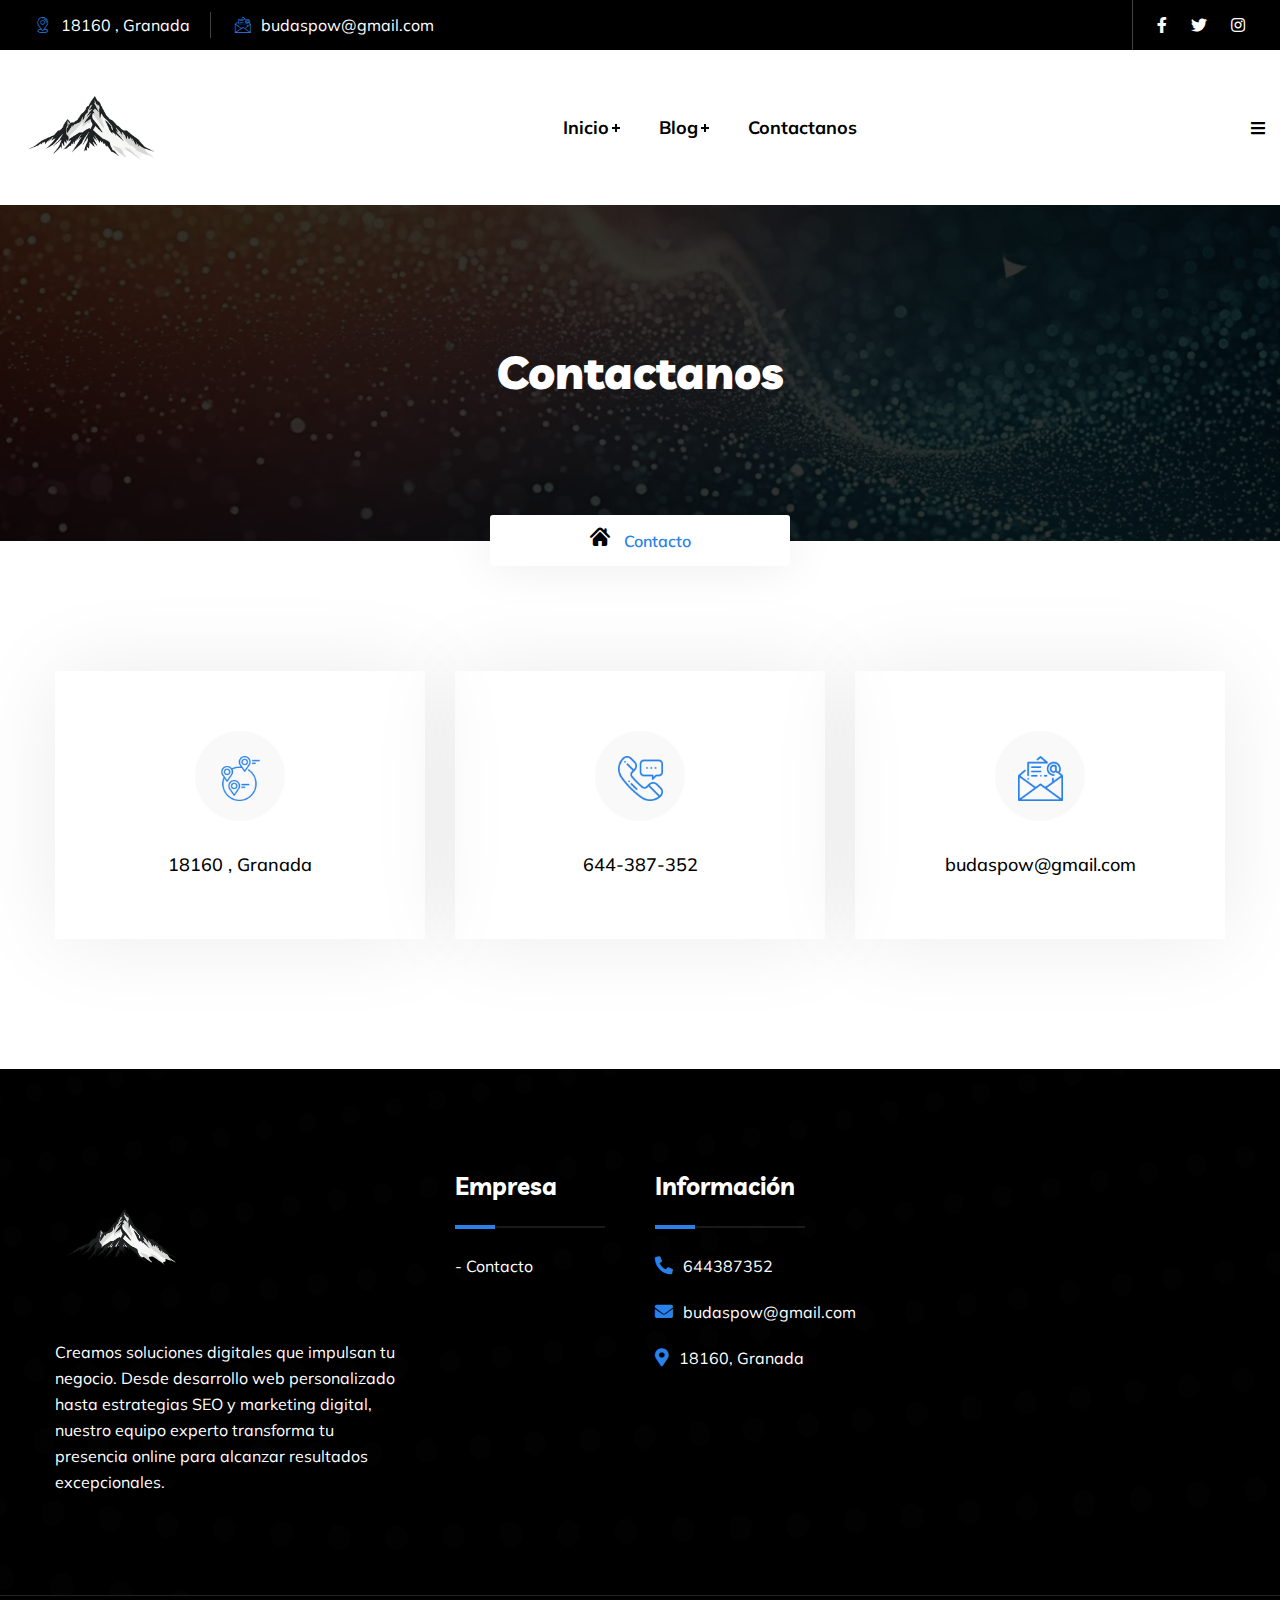
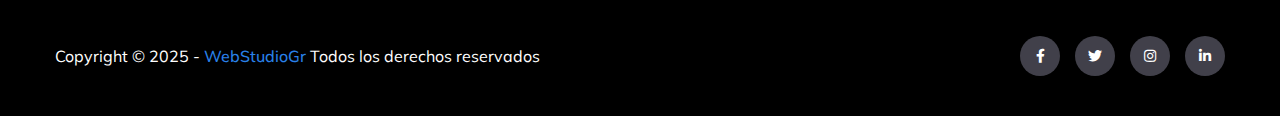
<file: contacto.html>
<!DOCTYPE html>
<html lang="en">

<head>
	<!-- Start Meta -->
	<meta charset="UTF-8">
	<meta http-equiv="X-UA-Compatible" content="IE=edge" />
	<meta name="description" content="Expertos en desarrollo de aplicaciones web, optimización SEO y estrategias de marketing digital. Potenciamos tu presencia online con soluciones personalizadas y resultados medibles." />
	<meta name="keywords" content="desarrollo web, aplicaciones web, diseño web, seo, marketing digital" />
	<meta name="author" content="webstudiogr">
	<meta name="viewport" content="width=device-width, initial-scale=1">
	<!-- Title of Site -->
	<title>WebStudioGr - Tecnologias Web</title>
	<!-- Favicons -->
	<link rel="icon" type="image/png" href="assets/img/favicon-32x32.png">
	<!-- Bootstrap CSS -->
	<link rel="stylesheet" href="assets/css/bootstrap.min.css">
	<!-- fontawesome -->
	<link rel="stylesheet" href="assets/css/fontawesome.min.css">
	<!-- Animate CSS -->
	<link rel="stylesheet" href="assets/css/animate.css">
	<!-- Swiper -->
	<link rel="stylesheet" href="assets/css/swiper-bundle.min.css">
	<!-- Magnific -->
	<link rel="stylesheet" href="assets/css/magnific-popup.css">
	<!-- Nice Select -->
	<link rel="stylesheet" href="assets/css/nice-select.css">
	<!-- Mean menu -->
	<link rel="stylesheet" href="assets/css/meanmenu.min.css">
	<!-- Flaticon -->
	<link rel="stylesheet" href="assets/fonts/flaticon.css">
	<!-- Custom CSS -->
	<link rel="stylesheet" href="assets/sass/style.css">
</head>

<body>
	<!-- Preloader start -->
	<div class="theme-loader">
		<div class="spinner">
			<div class="double-bounce1"></div>
			<div class="double-bounce2"></div>
		</div>
	</div>
	<!-- Preloader end -->
	<!-- Header Area Start -->
	<div class="header__area">
		<div class="header__area-topbar-area">
			<div class="header__area-topbar custom-container">
				<div class="header__area-topbar-left">
					<div class="header__area-topbar-left-info md-mb-10">
						<ul>
							<li><a href="#"><i class="flaticon-placeholder"></i>18160 , Granada</a>
							</li>
							<li><a href="#"><i class="flaticon-email"></i>budaspow@gmail.com</a>
							</li>
						</ul>
					</div>
				</div>
				<div class="header__area-topbar-right">
					<div class="header__area-topbar-right-social">
						<ul>
							<li><a href="#"><i class="fab fa-facebook-f"></i></a>
							</li>
							<li><a href="#"><i class="fab fa-twitter"></i></a>
							</li>
							<li><a href="#"><i class="fab fa-instagram"></i></a>
							</li>
						</ul>
					</div>
				</div>
			</div>
		</div>
		<!-- TopBar Area Start -->
		<!-- Menu Bar Area Start -->
		<div class="header__area-menubar-area">
			<div class="header__area-menubar custom-container">
				<div class="header__area-menubar-logo">
					<a href="index.html">
						<img src="assets/img/logowebstudio-sinfondo.png" alt="web studio gr logo">
					</a>
					<div class="responsive-menu"></div>					
				</div>
				<div class="header__area-menubar-main-menu">
					<ul id="mobilemenu">
						<li class="header__area-menubar-main-menu-icon"><a href="index.html">Inicio</a>
						</li>
						<!-- <li class="header__area-menubar-main-menu-icon"><a href="#">Servicios</a>
							<ul class="sub-menu">
								<li><a href="services.html">Servicios</a>
								</li>
								<li><a href="services-details.html">Services Details</a>
								</li>
							</ul>
						</li> -->
						<!-- <li class="header__area-menubar-main-menu-icon"><a href="#">Más</a>
							<ul class="sub-menu">
								<li><a href="sobre-nosotros.html">Sobre nosotros</a>
								</li>
								<li><a href="precios.html">Precios</a>
								</li>
								<li><a href="faq.html">FAQS</a>
								</li>
								<li><a href="proyectos.html">Proyectos</a>
								</li>
								<li><a href="project-details.html">Projects Details</a>
								</li>
								<li><a href="equipo.html">Equipo</a>
								</li>
							</ul>
						</li> -->
						<li class="header__area-menubar-main-menu-icon"><a href="#">Blog</a>
							<ul class="sub-menu">
								<li><a href="bases-de-datos-hexagonales.html">Bases de datos hexagonales</a>
								</li>
								<li><a href="El-ROI-del-Marketing-Digital-De-Datos-a-Resultados.html">El ROI del Marketing Digital: De Datos a Resultados</a>
								</li>
								<li><a href="Astro-js-Construyendo-Webs-Mas-Rapidas-con-Menos-JavaScript.html">Astro.js: Construyendo Webs Más Rápidas con Menos JavaScript</a>
								</li>
								<!-- <li><a href="blog-standard.html">Blog Standard</a>
								</li>
								<li><a href="blog-single.html">Blog Single</a>
								</li> -->
							</ul>
						</li>
						<li><a href="contacto.html">Contactanos</a>
						</li>
					</ul>
				</div>
				<div class="header__area-menubar-right">
					<div class="header__area-menubar-right-search">
						<!-- <div class="search">	
							<span class="header__area-menubar-right-search-icon open"><i class="flaticon-search"></i></span>
						</div> -->
						<!-- <div class="header__area-menubar-right-search-box">
							<form>
								<input type="search" placeholder="Search Here.....">
								<button type="submit"><i class="flaticon-search"></i>
								</button>
							</form> <span class="header__area-menubar-right-search-box-icon"><i class="flaticon-close"></i></span>
						</div> -->
					</div>
					<div class="header__area-menubar-right-hamburger">
						<div class="hamburger-icon"> 
							<i class="fas fa-bars"></i>
						</div>
					</div>
					<!-- <div class="header__area-menubar-right-btn">
						<a class="theme-btn" href="contacto.html">get a quote</a>
					</div> -->
				</div>
			</div>
			<!-- Hamburger Menu Start -->
			<div class="hamburger-popup">
				<div class="hamburger-close-btn">
					<img src="assets/img/close.png" alt="">
				</div>
				<div class="menu-box">
					<div class="hamburger-popup-logo">
						<a href="index.html">
							<img src="assets/img/logowebstudio-sinfondo.png" alt="logo">
						</a>
					</div>
					<p class="pb-30">Transformamos tu visión digital en realidad. Nuestro equipo desarrolla aplicaciones web personalizadas, implementa estrategias SEO efectivas y diseña campañas de marketing digital que generan resultados medibles. Contáctanos para impulsar tu presencia online.</p>
					<img src="assets/img/bar2.webp" alt="manos mandando un email">				
					<div class="contact__info">
						<h3 class="mb-25">Informacion de contacto</h3>
						<div class="contact__info-list">
							<a href="tel:644387352"><i class="flaticon-phone-call">644-387-352</i></a>
							<a href="#"><i class="flaticon-email"></i>budaspow@gmail.com</a>
							<a href="#"><i class="flaticon-placeholder"></i>18160 , Granada</a>
						</div>
					</div>
					<div class="follow__us">
						<h3 class="mb-25">Síguenos</h3>
						<div class="follow__us-social">
							<ul>
								<li><a href="#"><i class="fab fa-facebook-f"></i></a>
								</li>
								<li><a href="#"><i class="fab fa-twitter"></i></a>
								</li>
								<li><a href="#"><i class="fab fa-instagram"></i></a>
								</li>
							</ul>
						</div>
					</div>
				</div>
			</div>
			<div class="hamburger-overlay"></div>
			<!-- Hamburger Menu Start -->
		</div>
		<!-- Menu Bar Area Start -->
	</div>
	<!-- Header Area End -->
	<!-- Page Banner Area Start -->
	<div class="page__banner" data-background="assets/img/page-banner2.webp">
		<div class="container">
			<div class="row">
				<div class="col-xl-12">
					<div class="page__banner-content">
						<h1>Contactanos</h1>
						<div class="page__banner-menu">
							<ul>
								<li><a href="#"><i class="flaticon-home-icon-silhouette"></i></a>
								</li>
								<li> Contacto
								</li>
							</ul>
						</div>
					</div>
				</div>
			</div>
		</div>
	</div>
	<!-- Page Banner Area End -->
<!-- Contact Details Start -->
	<div class="contact__list section-padding">
		<div class="container">
			<div class="row">
				<div class="col-xl-4 col-lg-4 col-md-6 lg-mb-30 wow fadeInUp" data-wow-delay=".4s">
					<div class="contact__list-item">
						<div class="contact__list-item-icon">
							<img src="assets/img/icon/locations.png" alt="lugar">
						</div>
						<p>18160 , Granada</p>
					</div>
				</div>
				<div class="col-xl-4 col-lg-4 col-md-6 md-mb-30 wow fadeInUp" data-wow-delay=".8s">
					<div class="contact__list-item">
						<div class="contact__list-item-icon">
							<img src="assets/img/icon/phone-call.png" alt="icono telefono">
						</div>
						<a href="https://wa.me/644387352">
							<p>644-387-352</p>
						</a>
					</div>
				</div>
				<div class="col-xl-4 col-lg-4 col-md-6 wow fadeInUp" data-wow-delay="1.2s">
					<div class="contact__list-item">
						<div class="contact__list-item-icon">
							<img src="assets/img/icon/email.png" alt="icono email">
						</div>
						<a href="#">
							<p>budaspow@gmail.com</p>
						</a>
					</div>
				</div>
			</div>
		</div>
	</div>
	<!-- Contact Details End -->
	<!-- Contact Form Start -->
	<!-- <div class="contact__form">
		<div class="container">
			<div class="row">
				<div class="col-xl-12">
					<div class="contact__form t-center">
						<div class="contact__form-form">
							<div class="contact__form-form-title">	<span class="section-top">Get in Touch</span>
								<h2>Always ready for your solutions</h2>
							</div>
							<form action="#">
								<div class="row">
									<div class="col-lg-4 col-md-6 mb-30">
										<div class="contact__form-form-group icon">	<i class="far fa-user"></i>
											<input type="text" name="name" placeholder="Your Name" required="required">
										</div>
									</div>
									<div class="col-lg-4 col-md-6 md-mb-30">
										<div class="contact__form-form-group icon">	<i class="far fa-envelope-open"></i>
											<input type="text" name="email" placeholder="Your Email" required="required">
										</div>
									</div>
									<div class="col-lg-4 lg-mb-30">
										<div class="contact__form-form-group icon">	<i class="far fa-address-book"></i>
											<input type="text" name="subject" placeholder="Subject" required="required">
										</div>
									</div>
									<div class="col-lg-12 mb-30">
										<div class="contact__form-form-group icon">	<i class="far fa-comments"></i>
											<textarea name="message" rows="8" placeholder="Message"></textarea>
										</div>
									</div>
									<div class="col-lg-12">
										<div class="contact__form-form-group">
											<button class="theme-btn" type="submit" name="button">Submit Now <i class="flaticon-send"></i>
											</button>
										</div>
									</div>
								</div>
							</form>
						</div>
					</div>
				</div>
			</div>
		</div>
	</div> -->
	<!-- Contact Form End -->
	<!-- Map Area Start -->
	<!-- <div class="contact__map">
		<iframe src="https://www.google.com/maps/embed?pb=!1m18!1m12!1m3!1d2483.2602733086333!2d-0.12800118409026112!3d51.508440818447816!2m3!1f0!2f0!3f0!3m2!1i1024!2i768!4f13.1!3m3!1m2!1s0x0%3A0x50056253c5cc0d3d!2s9C3XGV5F%2B9M!5e0!3m2!1sen!2sbd!4v1639466450977!5m2!1sen!2sbd" width="600" height="450" style="border:0;" allowfullscreen="" loading="lazy"></iframe>
	</div> -->
	<!-- Map Area End -->     
	<div class="footer__area pt-100 pb-100" data-background="assets/img/footer.png">
		<div class="container">
			<div class="row">
				<div class="col-xl-4 col-lg-5 col-md-8 md-mb-30">
					<div class="footer__area-footer-widget">
						<div class="footer__area-logo">
							<a href="index.html">
								<img src="assets/img/logowebstudio-sinfondo.png" alt="logo">
							</a>
						</div>
						<div class="footer__area-content">
							<p>Creamos soluciones digitales que impulsan tu negocio. Desde desarrollo web personalizado hasta estrategias SEO y marketing digital, nuestro equipo experto transforma tu presencia online para alcanzar resultados excepcionales.</p>
						</div>
					</div>
				</div>
				<div class="col-xl-2 col-lg-3 fo-b col-md-4">
					<div class="footer__area-footer-widget">
						<div class="footer__area-title">
							<h3>Empresa</h3>
						</div>
						<div class="footer__area-footer-menu">
							<ul>
								<!-- <li><a href="precios.html">- Precios</a>
								</li> -->
								<li><a href="contacto.html">- Contacto</a>
								</li>
								<!-- <li><a href="equipo.html">- Equipo</a>
								</li> -->
								<!-- <li><a href="services-details.html">- Apps Development</a>
								</li> -->
							</ul>
						</div>
					</div>
				</div>
				<div class="col-xl-3 col-lg-4 col-md-6 md-mb-30">
					<div class="footer__area-footer-widget">
						<div class="footer__area-title">
							<h3>Información</h3>
						</div>
						<div class="footer__area-contact-info">
							<div class="footer__area-contact-info-item d-inline-flex mb-20">
								<div class="footer__area-contact-info-item-icon">
									<i class="fas fa-phone-alt"></i>
								</div>
								<div class="footer__area-contact-info-item-text">
									<a href="tel:644387352">644387352</a>
								</div>
							</div>
							<div class="footer__area-contact-info-item d-inline-flex mb-20">
								<div class="footer__area-contact-info-item-icon">
									<i class="fas fa-envelope"></i>
								</div>
								<div class="footer__area-contact-info-item-text">
									<a href="#">budaspow@gmail.com</a>
								</div>
							</div>
							<div class="footer__area-contact-info-item d-inline-flex">
								<div class="footer__area-contact-info-item-icon">
									<i class="fas fa-map-marker-alt"></i>
								</div>
								<div class="footer__area-contact-info-item-text">
									<a href="#">18160, Granada</a>
								</div>
							</div>
						</div>
					</div>
				</div>
				<div class="col-xl-3 col-lg-4 col-md-6">
					<!-- <div class="footer__area-footer-widget">
						<div class="footer__area-title">
							<h3>Get In Touch</h3>
						</div>
						<form action="#">
							<input type="email" name="email" placeholder="Email" required="required">
							<button type="submit" class="theme-banner-btn">submit Now</button>
						</form>
					</div> -->
				</div>
			</div>
		</div>
	</div>
	<!-- Footer Area End -->
	<!-- Copyright Area Start -->
	<div class="footer__area-bottom">
		<div class="container">
			<div class="row align-items-center pt-40 pb-40">
				<div class="col-xl-6 col-lg-6 col-md-7 md-mb-30">
					<div class="footer__area-bottom-left">
						<p>Copyright © 2025 - <a href="index.html">WebStudioGr</a> Todos los derechos reservados</p>
					</div>
				</div>
				<div class="col-xl-6 col-lg-6 col-md-5">
					<div class="footer__area-bottom-right t-right">
						<ul class="d-inline-flex">
							<li><a href="#"><i class="fab fa-facebook-f"></i></a>
							</li>
							<li><a href="#"><i class="fab fa-twitter"></i></a>
							</li>
							<li><a href="#"><i class="fab fa-instagram"></i></a>
							</li>
							<li><a href="#"><i class="fab fa-linkedin-in mr-0"></i></a>
							</li>
						</ul>
					</div>
				</div>
			</div>
		</div>
	</div>
	<!-- Copyright Area End -->
	<!-- scroll_up_btn -->
	<div class="scroll-top"> <i class="flaticon-up-arrow"></i>
	</div>
	<!-- scroll_up_btn end -->
	<!-- Main JS -->
	<script src="assets/js/jquery-3.6.0.min.js"></script>
	<!-- Bootstrap JS -->
	<script src="assets/js/bootstrap.min.js"></script>
	<!-- Counterup -->
	<script src="assets/js/jquery.counterup.min.js"></script>
	<!-- Popper JS -->
	<script src="assets/js/popper.min.js"></script>
	<!-- Progressbar JS -->
	<script src="assets/js/progressbar.min.js"></script>
	<!-- Magnific JS -->
	<script src="assets/js/jquery.magnific-popup.min.js"></script>
	<!-- Swiper JS -->
	<script src="assets/js/swiper-bundle.min.js"></script>
	<!-- Waypoints -->
	<script src="assets/js/jquery.waypoints.min.js"></script>
	<!-- Mean menu -->
	<script src="assets/js/jquery.meanmenu.min.js"></script>
	<!-- Nice Select -->
	<script src="assets/js/jquery.nice-select.min.js"></script>
	<!-- WOW JS -->
	<script src="assets/js/wow.min.js"></script>
	<!-- Custom JS -->
	<script src="assets/js/custom.js"></script>
	<a href="https://wa.me/644387352" class="whatsapp-float" target="_blank" rel="noopener">
		<i class="fab fa-whatsapp"></i>
	</a>
</body>

</html>
</file>
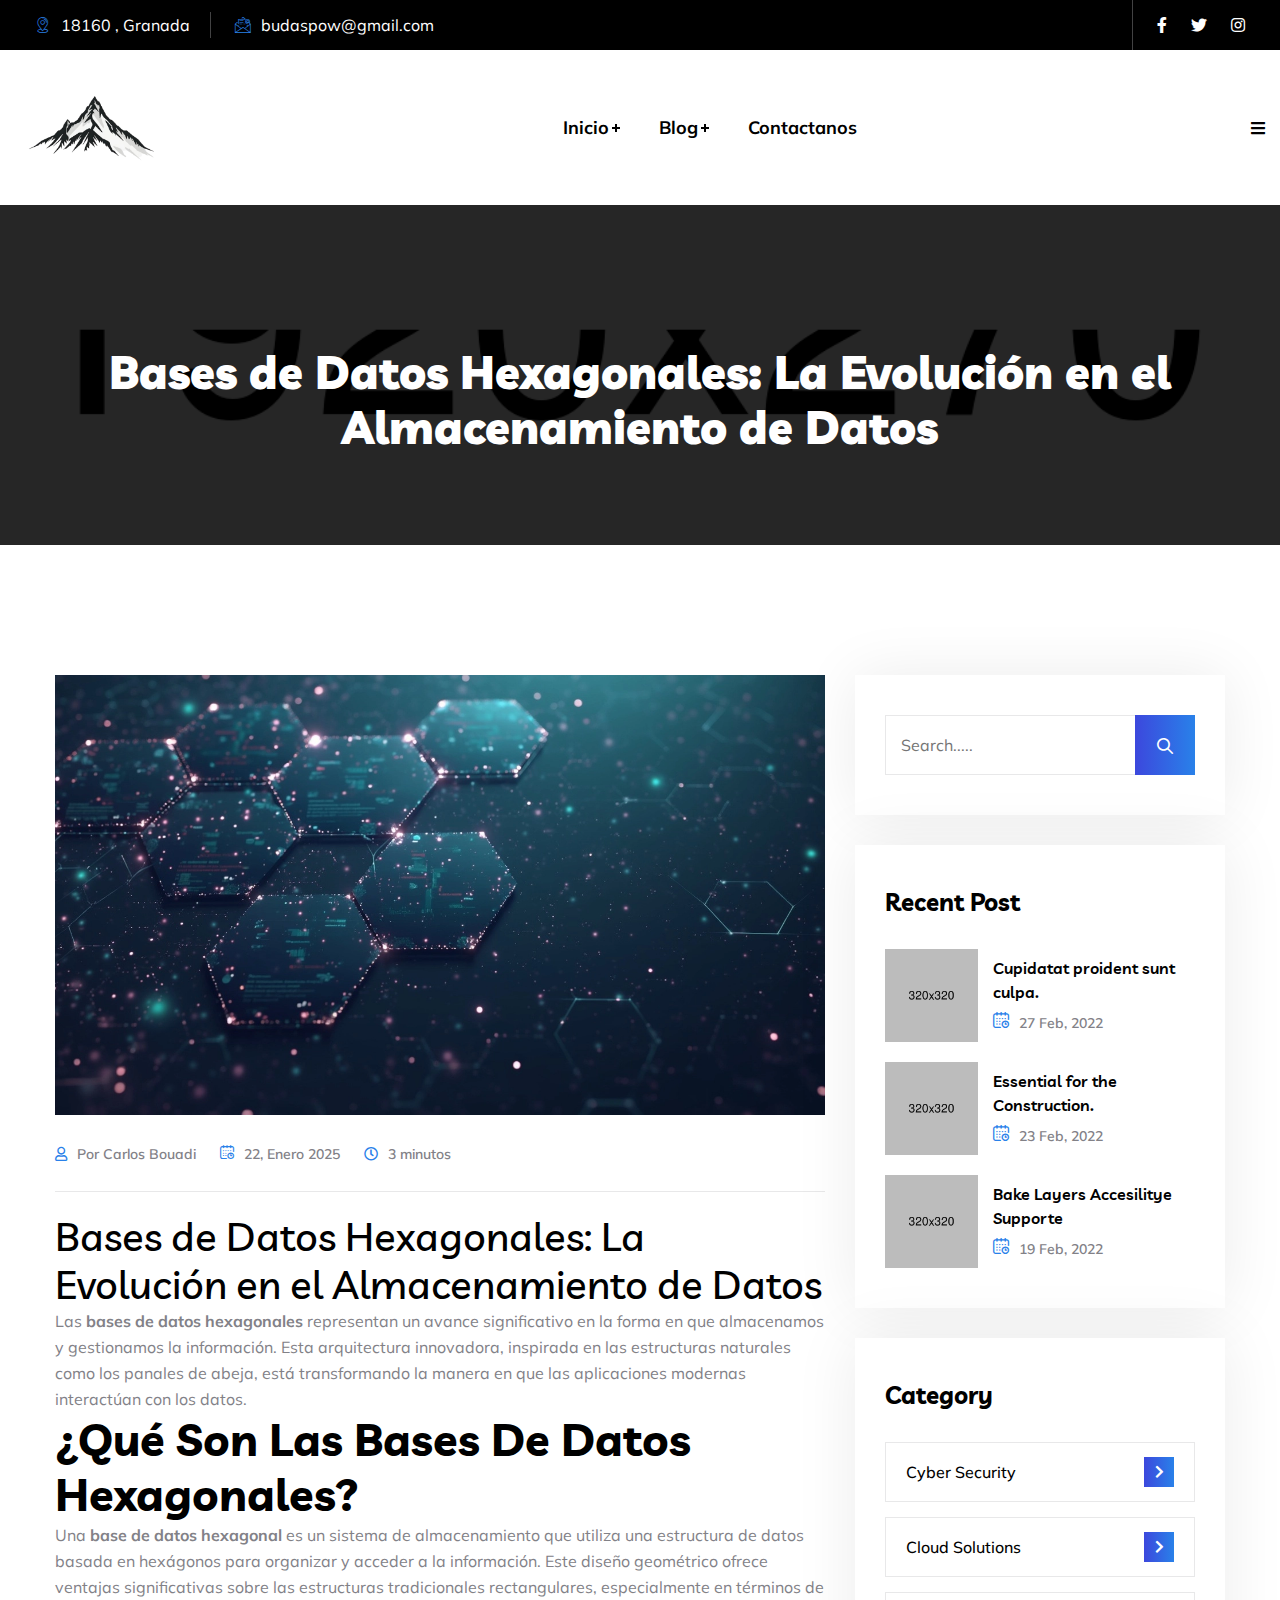
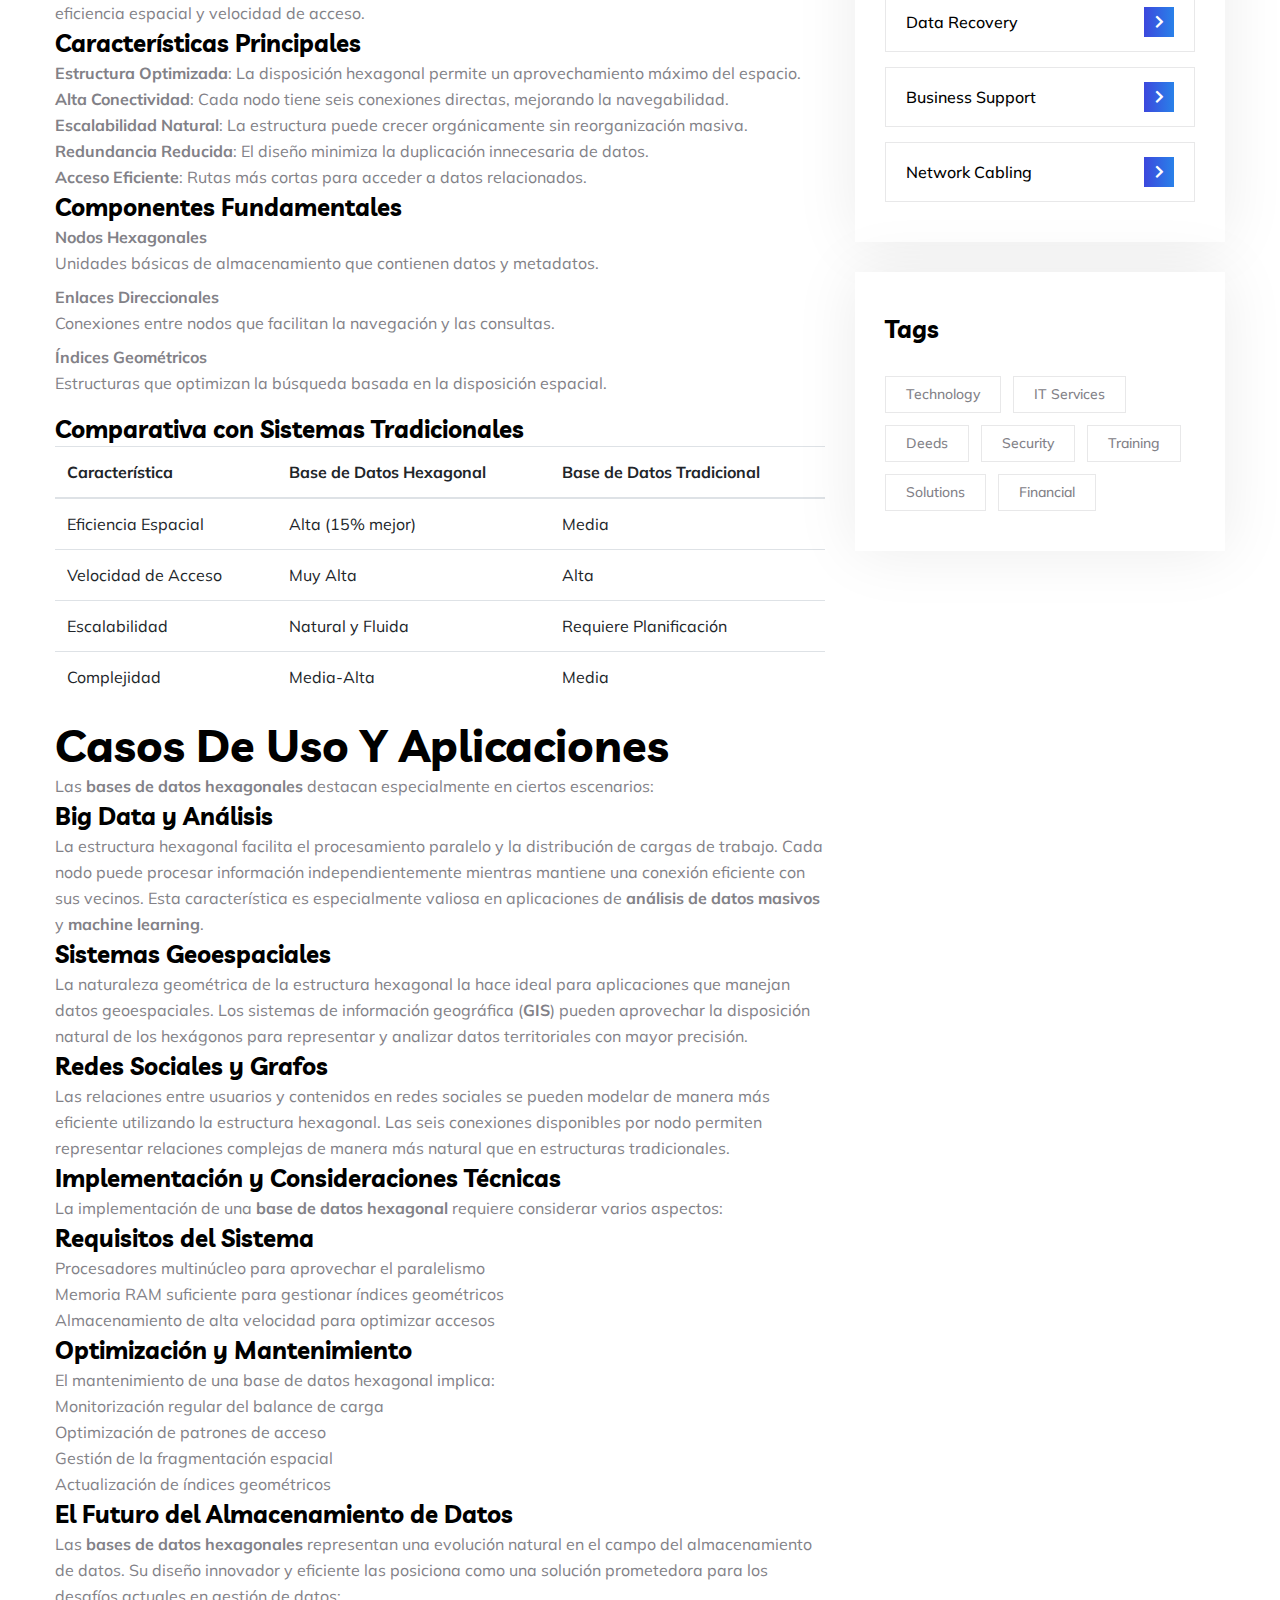
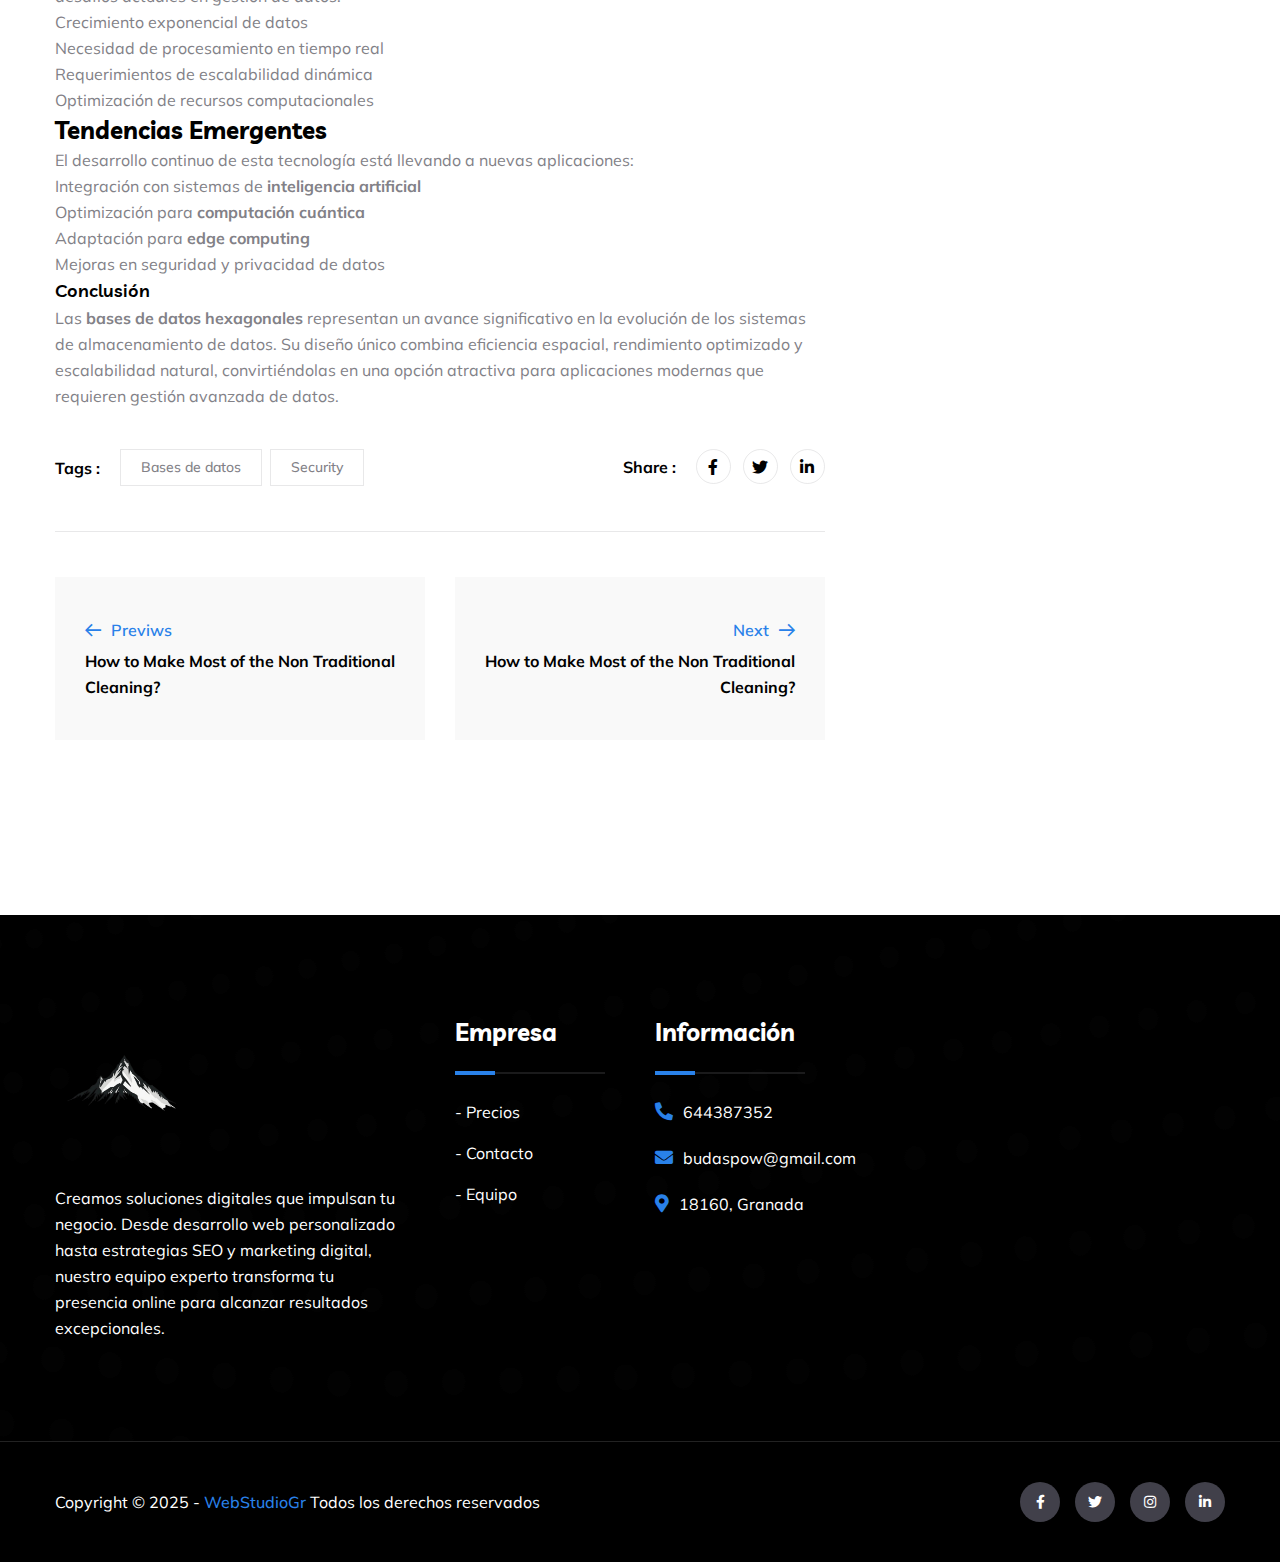
<file: El-ROI-del-Marketing-Digital-De-Datos-a-Resultados.html>
<!DOCTYPE html>
<html lang="es">

<head>
	<!-- Start Meta -->
	<meta charset="UTF-8">
	<meta http-equiv="X-UA-Compatible" content="IE=edge" />
	<meta name="description" content="Descubre la potencia de las bases de datos hexagonales: una solución innovadora que optimiza el almacenamiento y acceso a datos mediante una estructura en panal. Combina eficiencia, escalabilidad y rendimiento superior para gestionar grandes volúmenes de información de forma inteligente. Perfecta para aplicaciones modernas que requieren alta velocidad y flexibilidad." />
	<meta name="keywords" content="bases de datos hexagonales, bbdd hexagonales, bases de datos" />
	<meta name="author" content="Carlos Bouadi">
	<meta name="viewport" content="width=device-width, initial-scale=1">
	<!-- Title of Site -->
	<title>Web Studio GR</title>
	<!-- Favicons -->
	<link rel="icon" type="image/png" href="assets/img/favicon-32x32.png">
	<!-- Bootstrap CSS -->
	<link rel="stylesheet" href="assets/css/bootstrap.min.css">
	<!-- fontawesome -->
	<link rel="stylesheet" href="assets/css/fontawesome.min.css">
	<!-- Animate CSS -->
	<link rel="stylesheet" href="assets/css/animate.css">
	<!-- Swiper -->
	<link rel="stylesheet" href="assets/css/swiper-bundle.min.css">
	<!-- Magnific -->
	<link rel="stylesheet" href="assets/css/magnific-popup.css">
	<!-- Nice Select -->
	<link rel="stylesheet" href="assets/css/nice-select.css">
	<!-- Mean menu -->
	<link rel="stylesheet" href="assets/css/meanmenu.min.css">
	<!-- Flaticon -->
	<link rel="stylesheet" href="assets/fonts/flaticon.css">
	<!-- Custom CSS -->
	<link rel="stylesheet" href="assets/sass/style.css">
</head>

<body>
	<!-- Preloader start -->
	<div class="theme-loader">
		<div class="spinner">
			<div class="double-bounce1"></div>
			<div class="double-bounce2"></div>
		</div>
	</div>
	<!-- Preloader end -->
	<!-- Header Area Start -->
	<div class="header__area">
		<div class="header__area-topbar-area">
			<div class="header__area-topbar custom-container">
				<div class="header__area-topbar-left">
					<div class="header__area-topbar-left-info md-mb-10">
						<ul>
							<li><a href="#"><i class="flaticon-placeholder"></i>18160 , Granada</a>
							</li>
							<li><a href="#"><i class="flaticon-email"></i>budaspow@gmail.com</a>
							</li>
						</ul>
					</div>
				</div>
				<div class="header__area-topbar-right">
					<div class="header__area-topbar-right-social">
						<ul>
							<li><a href="#"><i class="fab fa-facebook-f"></i></a>
							</li>
							<li><a href="#"><i class="fab fa-twitter"></i></a>
							</li>
							<li><a href="#"><i class="fab fa-instagram"></i></a>
							</li>
						</ul>
					</div>
				</div>
			</div>
		</div>
		<!-- TopBar Area Start -->
		<!-- Menu Bar Area Start -->
		<div class="header__area-menubar-area">
			<div class="header__area-menubar custom-container">
				<div class="header__area-menubar-logo">
					<a href="index.html">
						<img src="assets/img/logowebstudio-sinfondo.png" alt="web studio gr logo">
					</a>
					<div class="responsive-menu"></div>					
				</div>
				<div class="header__area-menubar-main-menu">
					<ul id="mobilemenu">
						<li class="header__area-menubar-main-menu-icon"><a href="index.html">Inicio</a>
						</li>
						<!-- <li class="header__area-menubar-main-menu-icon"><a href="#">Servicios</a>
							<ul class="sub-menu">
								<li><a href="services.html">Servicios</a>
								</li>
								<li><a href="services-details.html">Services Details</a>
								</li>
							</ul>
						</li> -->
						<!-- <li class="header__area-menubar-main-menu-icon"><a href="#">Más</a>
							<ul class="sub-menu">
								<li><a href="sobre-nosotros.html">Sobre nosotros</a>
								</li>
								<li><a href="precios.html">Precios</a>
								</li>
								<li><a href="faq.html">FAQS</a>
								</li>
								<li><a href="proyectos.html">Proyectos</a>
								</li>
								<li><a href="project-details.html">Projects Details</a>
								</li>
								<li><a href="equipo.html">Equipo</a>
								</li>
							</ul>
						</li> -->
						<li class="header__area-menubar-main-menu-icon"><a href="#">Blog</a>
							<ul class="sub-menu">
								<li><a href="bases-de-datos-hexagonales.html">Bases de datos hexagonales</a>
								</li>
								<li><a href="El-ROI-del-Marketing-Digital-De-Datos-a-Resultados.html">El ROI del Marketing Digital: De Datos a Resultados</a>
								</li>
								<li><a href="Astro-js-Construyendo-Webs-Mas-Rapidas-con-Menos-JavaScript.html">Astro.js: Construyendo Webs Más Rápidas con Menos JavaScript</a>
								</li>
								<!-- <li><a href="blog-standard.html">Blog Standard</a>
								</li>
								<li><a href="blog-single.html">Blog Single</a>
								</li> -->
							</ul>
						</li>
						<li><a href="contacto.html">Contactanos</a>
						</li>
					</ul>
				</div>
				<div class="header__area-menubar-right">
					<div class="header__area-menubar-right-search">
						<!-- <div class="search">	
							<span class="header__area-menubar-right-search-icon open"><i class="flaticon-search"></i></span>
						</div> -->
						<!-- <div class="header__area-menubar-right-search-box">
							<form>
								<input type="search" placeholder="Search Here.....">
								<button type="submit"><i class="flaticon-search"></i>
								</button>
							</form> <span class="header__area-menubar-right-search-box-icon"><i class="flaticon-close"></i></span>
						</div> -->
					</div>
					<div class="header__area-menubar-right-hamburger">
						<div class="hamburger-icon"> 
							<i class="fas fa-bars"></i>
						</div>
					</div>
					<!-- <div class="header__area-menubar-right-btn">
						<a class="theme-btn" href="contacto.html">get a quote</a>
					</div> -->
				</div>
			</div>
			<!-- Hamburger Menu Start -->
			<div class="hamburger-popup">
				<div class="hamburger-close-btn">
					<img src="assets/img/close.png" alt="">
				</div>
				<div class="menu-box">
					<div class="hamburger-popup-logo">
						<a href="index.html">
							<img src="assets/img/logowebstudio-sinfondo.png" alt="logo">
						</a>
					</div>
					<p class="pb-30">Transformamos tu visión digital en realidad. Nuestro equipo desarrolla aplicaciones web personalizadas, implementa estrategias SEO efectivas y diseña campañas de marketing digital que generan resultados medibles. Contáctanos para impulsar tu presencia online.</p>
					<img src="assets/img/bar2.webp" alt="manos mandando un email">				
					<div class="contact__info">
						<h3 class="mb-25">Informacion de contacto</h3>
						<div class="contact__info-list">
							<a href="tel:644387352"><i class="flaticon-phone-call">644-387-352</i></a>
							<a href="#"><i class="flaticon-email"></i>budaspow@gmail.com</a>
							<a href="#"><i class="flaticon-placeholder"></i>18160 , Granada</a>
						</div>
					</div>
					<div class="follow__us">
						<h3 class="mb-25">Síguenos</h3>
						<div class="follow__us-social">
							<ul>
								<li><a href="#"><i class="fab fa-facebook-f"></i></a>
								</li>
								<li><a href="#"><i class="fab fa-twitter"></i></a>
								</li>
								<li><a href="#"><i class="fab fa-instagram"></i></a>
								</li>
							</ul>
						</div>
					</div>
				</div>
			</div>
			<div class="hamburger-overlay"></div>
			<!-- Hamburger Menu Start -->
		</div>
		<!-- Menu Bar Area Start -->
	</div>
	<!-- Header Area End -->
	<!-- Page Banner Area Start -->
	<div class="page__banner" data-background="assets/img/page-banner.png">
		<div class="container">
			<div class="row">
				<div class="col-xl-12">
					<div class="page__banner-content">
						<h1>Bases de Datos Hexagonales: La Evolución en el Almacenamiento de Datos</h1>
					</div>
				</div>
			</div>
		</div>
	</div>
	<!-- Page Banner Area End -->     
	<!-- Blog Area Start -->
	<div class="blog__area-single section-padding">
		<div class="container">
			<div class="row">
				<div class="col-xl-8 col-lg-8 lg-mb-30">
					<div class="blog__details-left">						
						<div class="blog__details-left-image">
							<img src="assets/img/bbdd-hexagonales.webp" alt="imagen de bases de datos artisticas">
						</div>
						<div class="blog__details-left-content mb-40">
                            <div class="blog__details-left-content-meta mb-20">
								<ul>
									<li><a href="#"><i class="far fa-user"></i>Por Carlos Bouadi</a></li>
									<li><a href="#"><i class="flaticon-calendar"></i>22, Enero 2025</a></li>
									<li><a href="#"><i class="far fa-clock"></i>3 minutos</a></li>
								</ul>
                            </div>
							<article class="blog-details">
								<div class="blog-details__content">
									<h1>Bases de Datos Hexagonales: La Evolución en el Almacenamiento de Datos</h1>
									
									<p>Las <strong>bases de datos hexagonales</strong> representan un avance significativo en la forma en que almacenamos y gestionamos la información. Esta arquitectura innovadora, inspirada en las estructuras naturales como los panales de abeja, está transformando la manera en que las aplicaciones modernas interactúan con los datos.</p>
							
									<h2>¿Qué son las Bases de Datos Hexagonales?</h2>
									
									<p>Una <strong>base de datos hexagonal</strong> es un sistema de almacenamiento que utiliza una estructura de datos basada en hexágonos para organizar y acceder a la información. Este diseño geométrico ofrece ventajas significativas sobre las estructuras tradicionales rectangulares, especialmente en términos de eficiencia espacial y velocidad de acceso.</p>
							
									<h3>Características Principales</h3>
									
									<ul>
										<li><strong>Estructura Optimizada</strong>: La disposición hexagonal permite un aprovechamiento máximo del espacio.</li>
										<li><strong>Alta Conectividad</strong>: Cada nodo tiene seis conexiones directas, mejorando la navegabilidad.</li>
										<li><strong>Escalabilidad Natural</strong>: La estructura puede crecer orgánicamente sin reorganización masiva.</li>
										<li><strong>Redundancia Reducida</strong>: El diseño minimiza la duplicación innecesaria de datos.</li>
										<li><strong>Acceso Eficiente</strong>: Rutas más cortas para acceder a datos relacionados.</li>
									</ul>
							
									<h3>Componentes Fundamentales</h3>
									
									<dl>
										<dt>Nodos Hexagonales</dt>
										<dd>Unidades básicas de almacenamiento que contienen datos y metadatos.</dd>
										
										<dt>Enlaces Direccionales</dt>
										<dd>Conexiones entre nodos que facilitan la navegación y las consultas.</dd>
										
										<dt>Índices Geométricos</dt>
										<dd>Estructuras que optimizan la búsqueda basada en la disposición espacial.</dd>
									</dl>
							
									<h3>Comparativa con Sistemas Tradicionales</h3>
									
									<div class="table-responsive">
										<table class="table">
											<thead>
												<tr>
													<th>Característica</th>
													<th>Base de Datos Hexagonal</th>
													<th>Base de Datos Tradicional</th>
												</tr>
											</thead>
											<tbody>
												<tr>
													<td>Eficiencia Espacial</td>
													<td>Alta (15% mejor)</td>
													<td>Media</td>
												</tr>
												<tr>
													<td>Velocidad de Acceso</td>
													<td>Muy Alta</td>
													<td>Alta</td>
												</tr>
												<tr>
													<td>Escalabilidad</td>
													<td>Natural y Fluida</td>
													<td>Requiere Planificación</td>
												</tr>
												<tr>
													<td>Complejidad</td>
													<td>Media-Alta</td>
													<td>Media</td>
												</tr>
											</tbody>
										</table>
									</div>
							
									<h2>Casos de Uso y Aplicaciones</h2>
									
									<p>Las <strong>bases de datos hexagonales</strong> destacan especialmente en ciertos escenarios:</p>
							
									<h3>Big Data y Análisis</h3>
									
									<p>La estructura hexagonal facilita el procesamiento paralelo y la distribución de cargas de trabajo. Cada nodo puede procesar información independientemente mientras mantiene una conexión eficiente con sus vecinos. Esta característica es especialmente valiosa en aplicaciones de <strong>análisis de datos masivos</strong> y <strong>machine learning</strong>.</p>
							
									<h3>Sistemas Geoespaciales</h3>
									
									<p>La naturaleza geométrica de la estructura hexagonal la hace ideal para aplicaciones que manejan datos geoespaciales. Los sistemas de información geográfica (<strong>GIS</strong>) pueden aprovechar la disposición natural de los hexágonos para representar y analizar datos territoriales con mayor precisión.</p>
							
									<h3>Redes Sociales y Grafos</h3>
									
									<p>Las relaciones entre usuarios y contenidos en redes sociales se pueden modelar de manera más eficiente utilizando la estructura hexagonal. Las seis conexiones disponibles por nodo permiten representar relaciones complejas de manera más natural que en estructuras tradicionales.</p>
							
									<h3>Implementación y Consideraciones Técnicas</h3>
									
									<p>La implementación de una <strong>base de datos hexagonal</strong> requiere considerar varios aspectos:</p>
							
									<h3>Requisitos del Sistema</h3>
									
									<ul>
										<li>Procesadores multinúcleo para aprovechar el paralelismo</li>
										<li>Memoria RAM suficiente para gestionar índices geométricos</li>
										<li>Almacenamiento de alta velocidad para optimizar accesos</li>
									</ul>
							
									<h3>Optimización y Mantenimiento</h3>
									
									<p>El mantenimiento de una base de datos hexagonal implica:</p>
									
									<ol>
										<li>Monitorización regular del balance de carga</li>
										<li>Optimización de patrones de acceso</li>
										<li>Gestión de la fragmentación espacial</li>
										<li>Actualización de índices geométricos</li>
									</ol>
							
									<h3>El Futuro del Almacenamiento de Datos</h3>
									
									<p>Las <strong>bases de datos hexagonales</strong> representan una evolución natural en el campo del almacenamiento de datos. Su diseño innovador y eficiente las posiciona como una solución prometedora para los desafíos actuales en gestión de datos:</p>
							
									<ul>
										<li>Crecimiento exponencial de datos</li>
										<li>Necesidad de procesamiento en tiempo real</li>
										<li>Requerimientos de escalabilidad dinámica</li>
										<li>Optimización de recursos computacionales</li>
									</ul>
							
									<h3>Tendencias Emergentes</h3>
									
									<p>El desarrollo continuo de esta tecnología está llevando a nuevas aplicaciones:</p>
							
									<ul>
										<li>Integración con sistemas de <strong>inteligencia artificial</strong></li>
										<li>Optimización para <strong>computación cuántica</strong></li>
										<li>Adaptación para <strong>edge computing</strong></li>
										<li>Mejoras en seguridad y privacidad de datos</li>
									</ul>
							
									<h4>Conclusión</h4>
									
									<p>Las <strong>bases de datos hexagonales</strong> representan un avance significativo en la evolución de los sistemas de almacenamiento de datos. Su diseño único combina eficiencia espacial, rendimiento optimizado y escalabilidad natural, convirtiéndolas en una opción atractiva para aplicaciones modernas que requieren gestión avanzada de datos.</p>
								</div>
							</article>
						</div>
                        <div class="blog__details-left-related">
                            <div class="row">
                                <div class="col-md-7 md-mb-30">
                                    <div class="blog__details-left-related-tag">
                                        <p>Tags :</p>                                        
                                        <a href="bases de datos hexagonales.html">Bases de datos</a>
                                        <a href="blog-single.html">Security</a>
                                    </div>
                                </div>
                                <div class="col-md-5 t-right md-t-left">
                                    <div class="blog__details-left-related-share">
                                        <p>Share :</p>
                                        <ul>
											<li><a href="#"><i class="fab fa-facebook-f"></i></a>
											</li>
											<li><a href="#"><i class="fab fa-twitter"></i></a>
											</li>
											<li><a href="#"><i class="fab fa-linkedin-in"></i></a>
											</li>
										</ul>
                                    </div>
                                </div>
                            </div>
                        </div>
						<div class="blog__details-left-post mb-40">
							<div class="row mb-45">
								<div class="col-sm-6">
									<div class="blog__details-left-post-item sm-mb-30">
										<div class="blog__details-left-post-item-icon">
											<a href="#"><i class="flaticon-left-arrow mr-10"></i>Previws</a>
										</div>
										<p>How to Make Most of the Non Traditional Cleaning?</p>
									</div>
								</div>
								<div class="col-sm-6 t-right">
									<div class="blog__details-left-post-item">
										<div class="blog__details-left-post-item-icon">
											<a href="#">Next<i class="flaticon-right-arrow ml-10"></i></a>
										</div>
										<p>How to Make Most of the Non Traditional Cleaning?</p>
									</div>
								</div>
							</div>
						</div>					
                    </div>						
				</div>
                <div class="col-xl-4 col-lg-4">
                    <div class="all__sidebar">
                        <div class="all__sidebar-item mb-30">
                            <div class="all__sidebar-item-search">
                                <form action="#">
                                    <input type="text" name="search" placeholder="Search....." required="required">
                                    <button type="submit"><i class="flaticon-search"></i></button>
                                </form>
                            </div>
                        </div>
                        <div class="all__sidebar-item mb-30">
                            <h3 class="mb-30">Recent Post</h3>
                            <div class="all__sidebar-item-post">
                                <div class="all__sidebar-item-post-item mb-20">
                                    <div class="all__sidebar-item-post-item-thumb mr-15">
                                        <a href="blog-single.html"><img src="assets/img/post-1.jpg" alt=""></a>
                                    </div>
                                    <div class="all__sidebar-item-post-item-content">
                                        <h6><a href="blog-single.html">Cupidatat proident sunt culpa.</a></h6>
									    <span><i class="flaticon-calendar"></i><a href="#">27 Feb, 2022</a></span>
                                    </div>
                                </div>
                                <div class="all__sidebar-item-post-item mb-20">
                                    <div class="all__sidebar-item-post-item-thumb mr-15">
                                        <a href="blog-single.html"><img src="assets/img/post-2.jpg" alt=""></a>
                                    </div>
                                    <div class="all__sidebar-item-post-item-content">
                                        <h6><a href="blog-single.html">Essential for the Construction.</a></h6>
									    <span><i class="flaticon-calendar"></i><a href="#">23 Feb, 2022</a></span>
                                    </div>
                                </div>
                                <div class="all__sidebar-item-post-item">
                                    <div class="all__sidebar-item-post-item-thumb mr-15">
                                        <a href="blog-single.html"><img src="assets/img/post-3.jpg" alt=""></a>
                                    </div>
                                    <div class="all__sidebar-item-post-item-content">
                                        <h6><a href="blog-single.html">Bake Layers Accesilitye Supporte </a></h6>
									    <span><i class="flaticon-calendar"></i><a href="#">19 Feb, 2022</a></span>
                                    </div>
                                </div>
                            </div>
                        </div>
                        <div class="all__sidebar-item mb-30">
                            <h3 class="mb-30">Category</h3>
                            <div class="all__sidebar-item-category">
                                <ul>                                    
									<li><a href="blog-single.html">Cyber Security <i class="fas fa-chevron-right"></i></a></li>
									<li><a href="blog-single.html">Cloud Solutions <i class="fas fa-chevron-right"></i></a></li>
									<li><a href="blog-single.html">Data Recovery <i class="fas fa-chevron-right"></i></a></li>
									<li><a href="blog-single.html">Business Support <i class="fas fa-chevron-right"></i></a></li>
									<li><a href="blog-single.html">Network Cabling <i class="fas fa-chevron-right"></i></a></li>
                                </ul>
                            </div>
                        </div>
                        <div class="all__sidebar-item mb-30">
                            <h3 class="mb-30">Tags</h3>
							<div class="all__sidebar-item-tag">
                                <a href="blog-grid.html">Technology</a>
                                <a href="blog-grid.html">IT Services</a>
                                <a href="blog-grid.html">Deeds</a>
                                <a href="blog-grid.html">Security</a>
                                <a href="blog-grid.html">Training</a>
                                <a class="mb-0" href="blog-grid.html">Solutions</a>
                                <a class="mb-0" href="blog-grid.html">Financial</a>
                            </div>
                        </div>
                        
                    </div>
                </div>
			</div>
		</div>
	</div>
	<!-- Blog Area End -->
	<div class="footer__area pt-100 pb-100" data-background="assets/img/footer.png">
		<div class="container">
			<div class="row">
				<div class="col-xl-4 col-lg-5 col-md-8 md-mb-30">
					<div class="footer__area-footer-widget">
						<div class="footer__area-logo">
							<a href="index.html">
								<img src="assets/img/logowebstudio-sinfondo.png" alt="logo">
							</a>
						</div>
						<div class="footer__area-content">
							<p>Creamos soluciones digitales que impulsan tu negocio. Desde desarrollo web personalizado hasta estrategias SEO y marketing digital, nuestro equipo experto transforma tu presencia online para alcanzar resultados excepcionales.</p>
						</div>
					</div>
				</div>
				<div class="col-xl-2 col-lg-3 fo-b col-md-4">
					<div class="footer__area-footer-widget">
						<div class="footer__area-title">
							<h3>Empresa</h3>
						</div>
						<div class="footer__area-footer-menu">
							<ul>
								<li><a href="precios.html">- Precios</a>
								</li>
								<li><a href="contacto.html">- Contacto</a>
								</li>
								<li><a href="equipo.html">- Equipo</a>
								</li>
								<!-- <li><a href="services-details.html">- Apps Development</a>
								</li> -->
							</ul>
						</div>
					</div>
				</div>
				<div class="col-xl-3 col-lg-4 col-md-6 md-mb-30">
					<div class="footer__area-footer-widget">
						<div class="footer__area-title">
							<h3>Información</h3>
						</div>
						<div class="footer__area-contact-info">
							<div class="footer__area-contact-info-item d-inline-flex mb-20">
								<div class="footer__area-contact-info-item-icon">
									<i class="fas fa-phone-alt"></i>
								</div>
								<div class="footer__area-contact-info-item-text">
									<a href="tel:644387352">644387352</a>
								</div>
							</div>
							<div class="footer__area-contact-info-item d-inline-flex mb-20">
								<div class="footer__area-contact-info-item-icon">
									<i class="fas fa-envelope"></i>
								</div>
								<div class="footer__area-contact-info-item-text">
									<a href="#">budaspow@gmail.com</a>
								</div>
							</div>
							<div class="footer__area-contact-info-item d-inline-flex">
								<div class="footer__area-contact-info-item-icon">
									<i class="fas fa-map-marker-alt"></i>
								</div>
								<div class="footer__area-contact-info-item-text">
									<a href="#">18160, Granada</a>
								</div>
							</div>
						</div>
					</div>
				</div>
				<div class="col-xl-3 col-lg-4 col-md-6">
					<!-- <div class="footer__area-footer-widget">
						<div class="footer__area-title">
							<h3>Get In Touch</h3>
						</div>
						<form action="#">
							<input type="email" name="email" placeholder="Email" required="required">
							<button type="submit" class="theme-banner-btn">submit Now</button>
						</form>
					</div> -->
				</div>
			</div>
		</div>
	</div>
	<!-- Footer Area End -->
	<!-- Copyright Area Start -->
	<div class="footer__area-bottom">
		<div class="container">
			<div class="row align-items-center pt-40 pb-40">
				<div class="col-xl-6 col-lg-6 col-md-7 md-mb-30">
					<div class="footer__area-bottom-left">
						<p>Copyright © 2025 - <a href="index.html">WebStudioGr</a> Todos los derechos reservados</p>
					</div>
				</div>
				<div class="col-xl-6 col-lg-6 col-md-5">
					<div class="footer__area-bottom-right t-right">
						<ul class="d-inline-flex">
							<li><a href="#"><i class="fab fa-facebook-f"></i></a>
							</li>
							<li><a href="#"><i class="fab fa-twitter"></i></a>
							</li>
							<li><a href="#"><i class="fab fa-instagram"></i></a>
							</li>
							<li><a href="#"><i class="fab fa-linkedin-in mr-0"></i></a>
							</li>
						</ul>
					</div>
				</div>
			</div>
		</div>
	</div>
	<!-- Copyright Area End -->
	<!-- scroll_up_btn -->
	<div class="scroll-top"> <i class="flaticon-up-arrow"></i>
	</div>
	<!-- scroll_up_btn end -->
	<!-- Main JS -->
	<script src="assets/js/jquery-3.6.0.min.js"></script>
	<!-- Bootstrap JS -->
	<script src="assets/js/bootstrap.min.js"></script>
	<!-- Counterup -->
	<script src="assets/js/jquery.counterup.min.js"></script>
	<!-- Popper JS -->
	<script src="assets/js/popper.min.js"></script>
	<!-- Progressbar JS -->
	<script src="assets/js/progressbar.min.js"></script>
	<!-- Magnific JS -->
	<script src="assets/js/jquery.magnific-popup.min.js"></script>
	<!-- Swiper JS -->
	<script src="assets/js/swiper-bundle.min.js"></script>
	<!-- Waypoints -->
	<script src="assets/js/jquery.waypoints.min.js"></script>
	<!-- Mean menu -->
	<script src="assets/js/jquery.meanmenu.min.js"></script>
	<!-- Nice Select -->
	<script src="assets/js/jquery.nice-select.min.js"></script>
	<!-- WOW JS -->
	<script src="assets/js/wow.min.js"></script>
	<!-- Custom JS -->
	<script src="assets/js/custom.js"></script>
	<a href="https://wa.me/644387352" class="whatsapp-float" target="_blank" rel="noopener">
		<i class="fab fa-whatsapp"></i>
	</a>
</body>

</html>
</file>
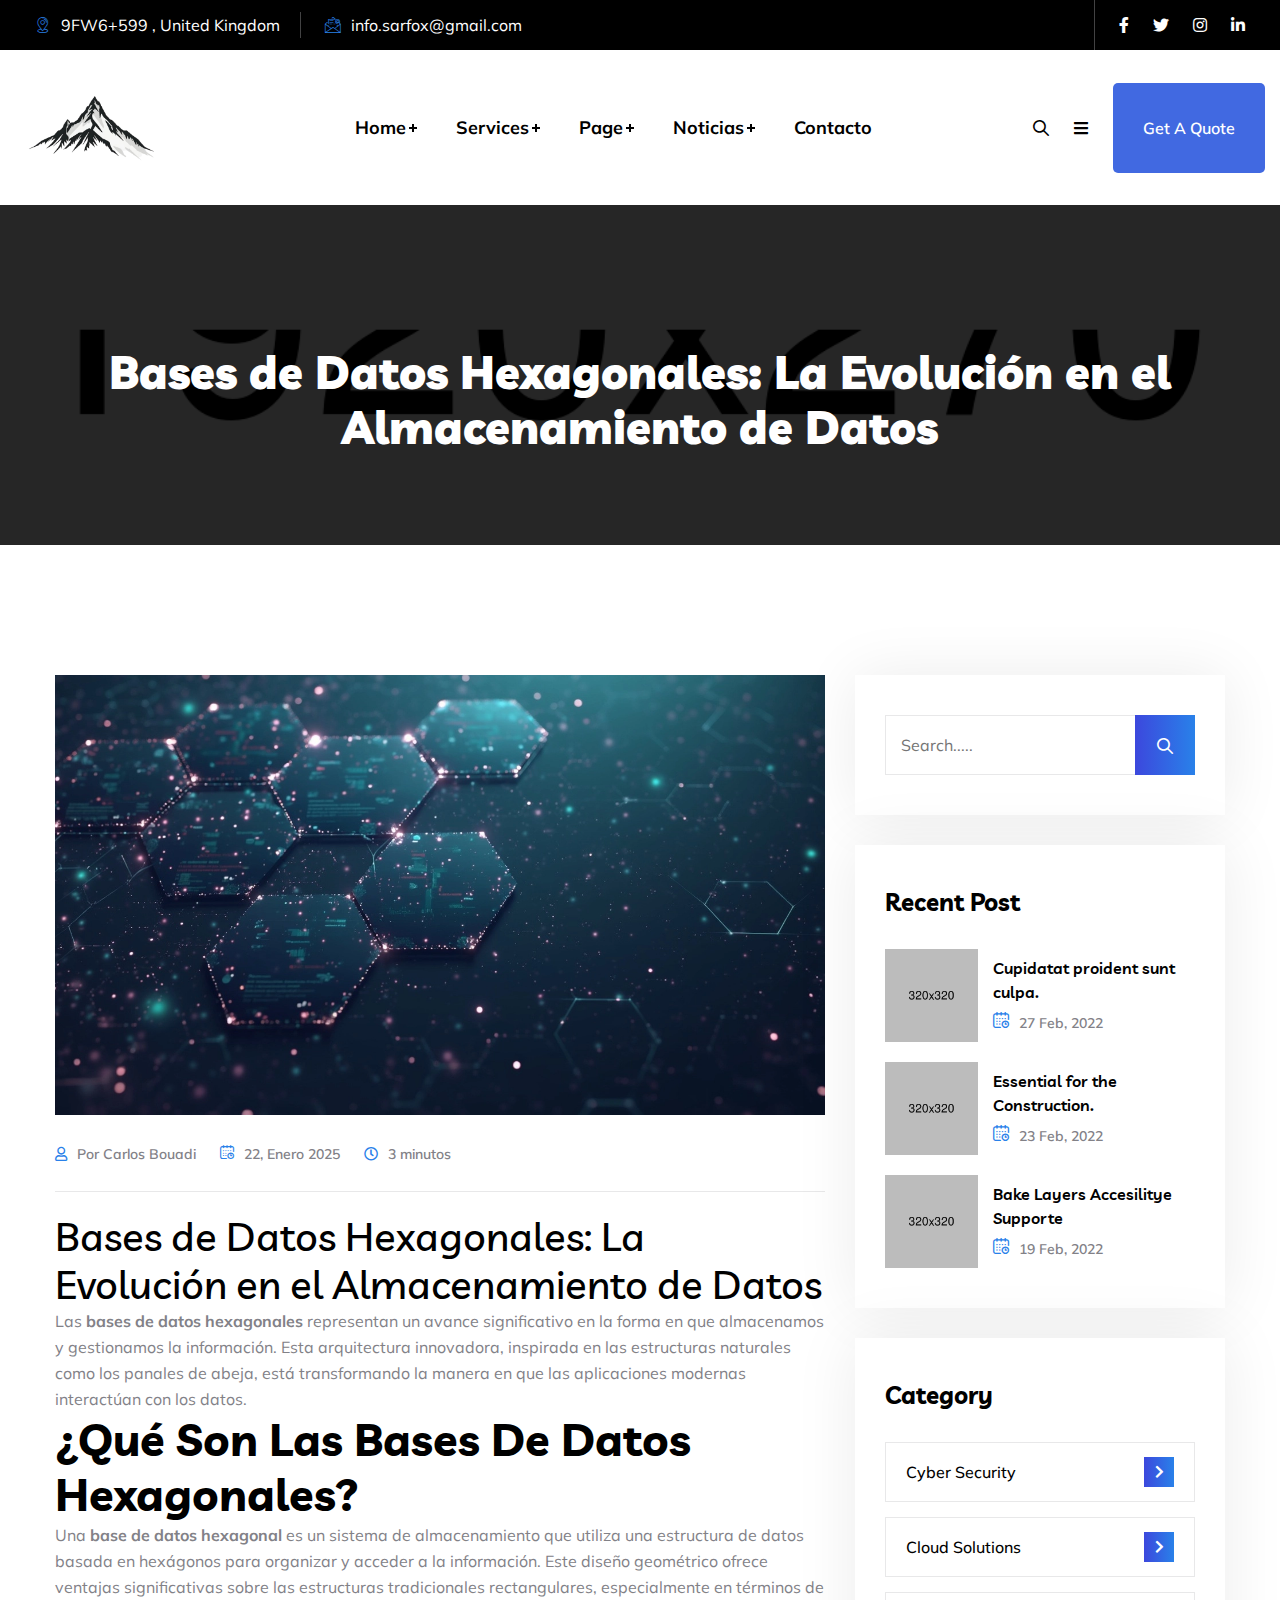
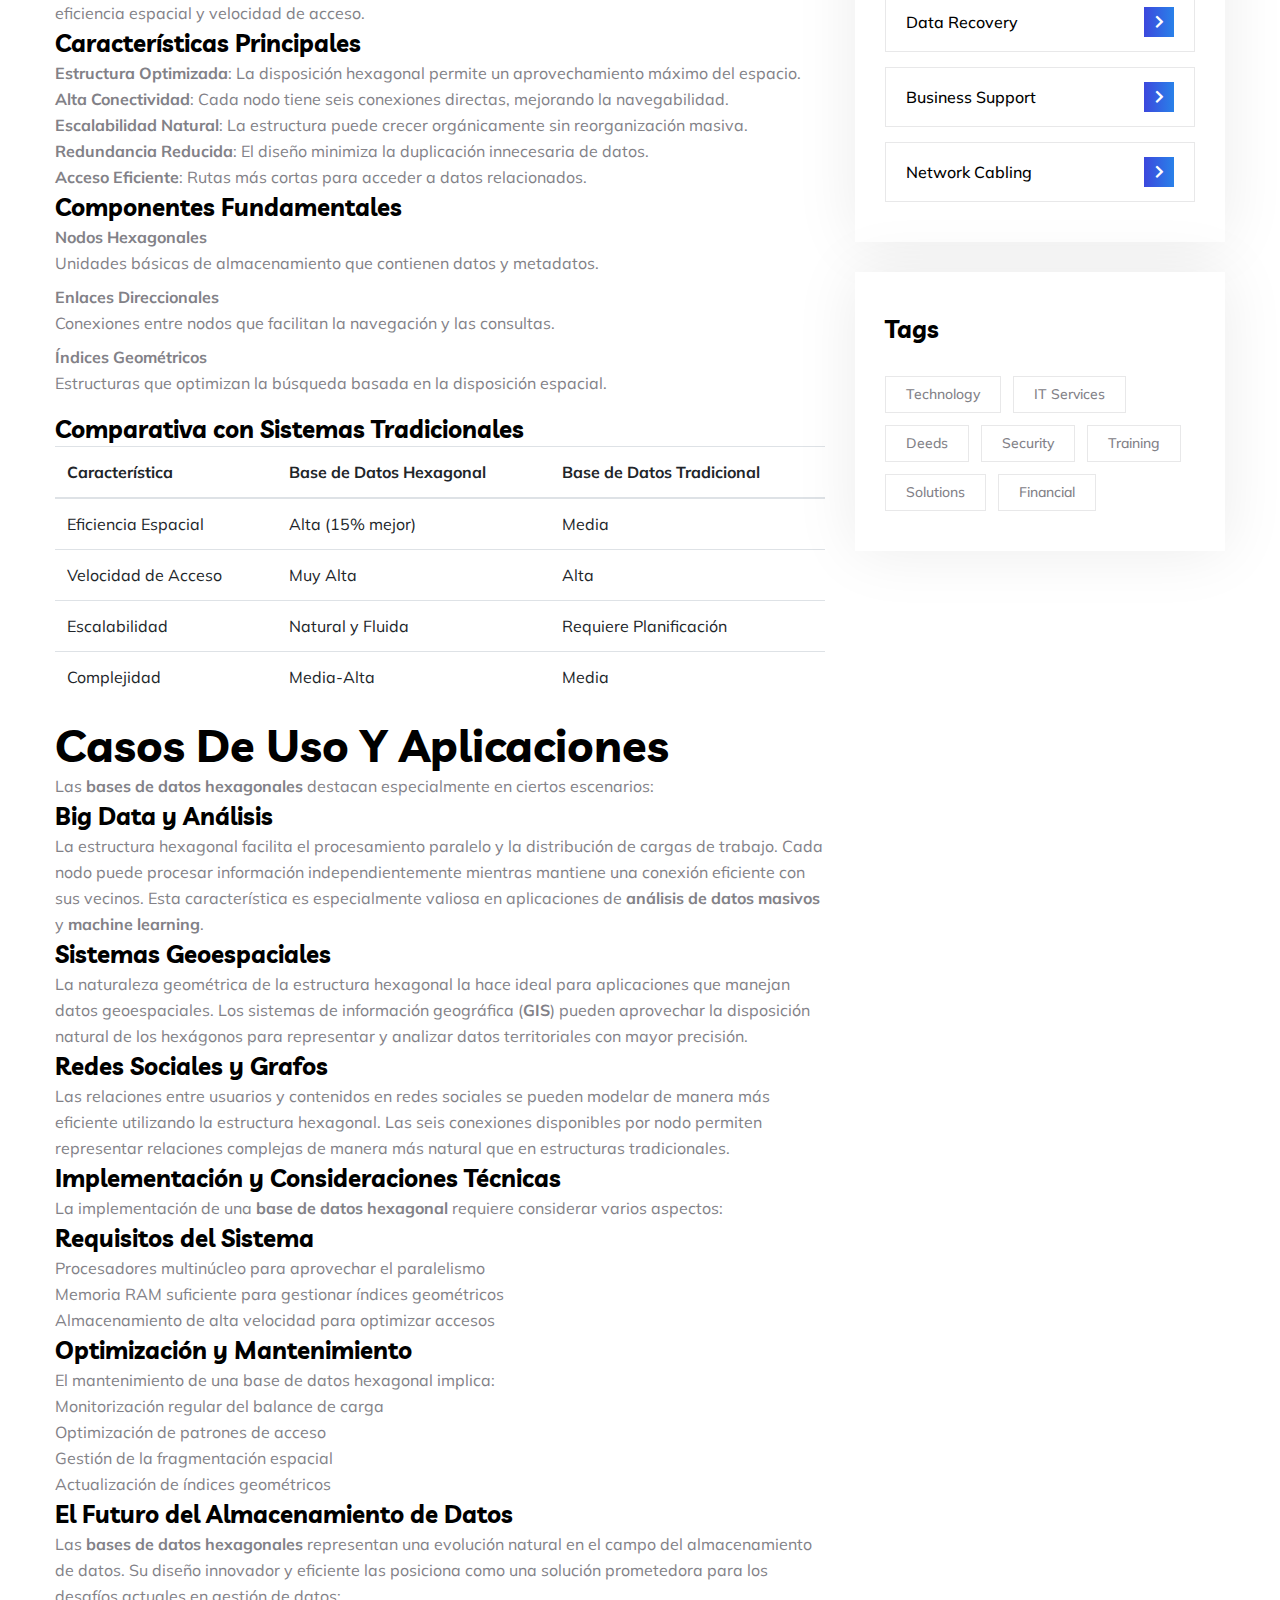
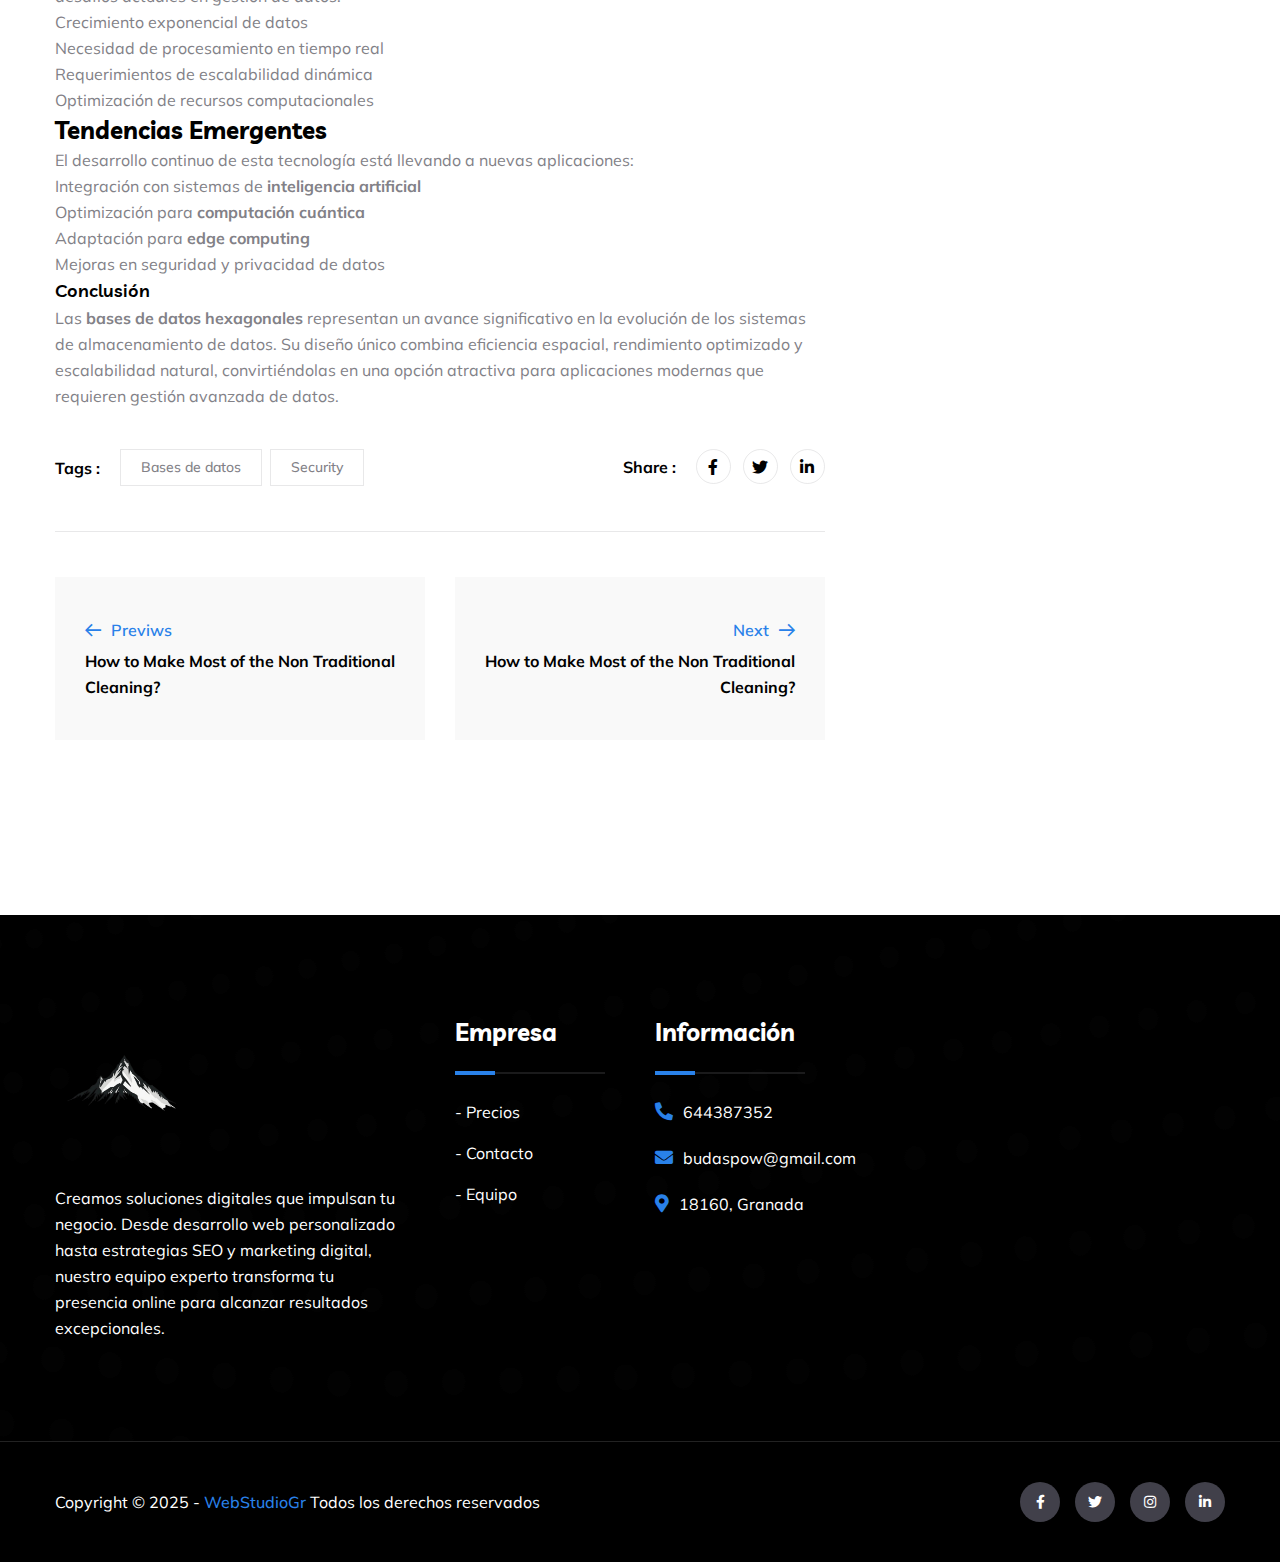
<file: marketing-digital.html>
<!DOCTYPE html>
<html lang="es">

<head>
	<!-- Start Meta -->
	<meta charset="UTF-8">
	<meta http-equiv="X-UA-Compatible" content="IE=edge" />
	<meta name="description" content="Descubre la potencia de las bases de datos hexagonales: una solución innovadora que optimiza el almacenamiento y acceso a datos mediante una estructura en panal. Combina eficiencia, escalabilidad y rendimiento superior para gestionar grandes volúmenes de información de forma inteligente. Perfecta para aplicaciones modernas que requieren alta velocidad y flexibilidad." />
	<meta name="keywords" content="bases de datos hexagonales, bbdd hexagonales, bases de datos" />
	<meta name="author" content="Carlos Bouadi">
	<meta name="viewport" content="width=device-width, initial-scale=1">
	<!-- Title of Site -->
	<title>Web Studio GR</title>
	<!-- Favicons -->
	<link rel="icon" type="image/png" href="assets/img/favicon-32x32.png">
	<!-- Bootstrap CSS -->
	<link rel="stylesheet" href="assets/css/bootstrap.min.css">
	<!-- fontawesome -->
	<link rel="stylesheet" href="assets/css/fontawesome.min.css">
	<!-- Animate CSS -->
	<link rel="stylesheet" href="assets/css/animate.css">
	<!-- Swiper -->
	<link rel="stylesheet" href="assets/css/swiper-bundle.min.css">
	<!-- Magnific -->
	<link rel="stylesheet" href="assets/css/magnific-popup.css">
	<!-- Nice Select -->
	<link rel="stylesheet" href="assets/css/nice-select.css">
	<!-- Mean menu -->
	<link rel="stylesheet" href="assets/css/meanmenu.min.css">
	<!-- Flaticon -->
	<link rel="stylesheet" href="assets/fonts/flaticon.css">
	<!-- Custom CSS -->
	<link rel="stylesheet" href="assets/sass/style.css">
</head>

<body>
	<!-- Preloader start -->
	<div class="theme-loader">
		<div class="spinner">
			<div class="double-bounce1"></div>
			<div class="double-bounce2"></div>
		</div>
	</div>
	<!-- Preloader end -->
	<!-- Header Area Start -->
	<div class="header__area">
		<div class="header__area-topbar-area">
			<div class="header__area-topbar custom-container">
				<div class="header__area-topbar-left">
					<div class="header__area-topbar-left-info md-mb-10">
						<ul>
							<li><a href="#"><i class="flaticon-placeholder"></i>9FW6+599 , United Kingdom</a>
							</li>
							<li><a href="#"><i class="flaticon-email"></i>info.sarfox@gmail.com</a>
							</li>
						</ul>
					</div>
				</div>
				<div class="header__area-topbar-right">
					<div class="header__area-topbar-right-social">
						<ul>
							<li><a href="#"><i class="fab fa-facebook-f"></i></a>
							</li>
							<li><a href="#"><i class="fab fa-twitter"></i></a>
							</li>
							<li><a href="#"><i class="fab fa-instagram"></i></a>
							</li>
							<li><a href="#"><i class="fab fa-linkedin-in"></i></a>
							</li>
						</ul>
					</div>
				</div>
			</div>
		</div>
		<!-- TopBar Area Start -->
		<!-- Menu Bar Area Start -->
		<div class="header__area-menubar-area">
			<div class="header__area-menubar custom-container">
				<div class="header__area-menubar-logo">
					<a href="index.html">
						<img src="assets/img/logowebstudio-sinfondo.png" alt="logo webstudiogr">
					</a>
					<div class="responsive-menu"></div>					
				</div>
				<div class="header__area-menubar-main-menu">
					<ul id="mobilemenu">
						<li class="header__area-menubar-main-menu-icon"><a href="#">Home</a>
							<ul class="sub-menu">
								<li><a href="index.html">Home One</a>
								</li>
							</ul>
						</li>
						<li class="header__area-menubar-main-menu-icon"><a href="#">Services</a>
							<ul class="sub-menu">
								<li><a href="services.html">Services</a>
								</li>
								<li><a href="services-details.html">Services Details</a>
								</li>
							</ul>
						</li>
						<li class="header__area-menubar-main-menu-icon"><a href="#">Page</a>
							<ul class="sub-menu">
								<li><a href="about.html">About Us</a>
								</li>
								<li><a href="pricing.html">Pricing</a>
								</li>
								<li><a href="faq.html">FAQS</a>
								</li>
								<li><a href="project.html">Projects</a>
								</li>
								<li><a href="project-details.html">Projects Details</a>
								</li>
								<li><a href="team.html">Team</a>
								</li>
							</ul>
						</li>
						<li class="header__area-menubar-main-menu-icon"><a href="#">Noticias</a>
							<ul class="sub-menu">
								<li><a href="blog-grid.html">Blog Grid</a>
								</li>
								<li><a href="blog-standard.html">Blog Standard</a>
								</li>
								<li><a href="bases de datos hexagonales.html">Bases de datos hexagonales</a>
								</li>
								<li><a href="blog-single.html">Blog Single</a>
								</li>
							</ul>
						</li>
						<li><a href="contact.html">Contacto</a>
						</li>
					</ul>
				</div>
				<div class="header__area-menubar-right">
					<div class="header__area-menubar-right-search">
						<div class="search">	
							<span class="header__area-menubar-right-search-icon open"><i class="flaticon-search"></i></span>
						</div>
						<div class="header__area-menubar-right-search-box">
							<form>
								<input type="search" placeholder="Search Here.....">
								<button type="submit"><i class="flaticon-search"></i>
								</button>
							</form> <span class="header__area-menubar-right-search-box-icon"><i class="flaticon-close"></i></span>
						</div>
					</div>
					<div class="header__area-menubar-right-hamburger">
						<div class="hamburger-icon"> 
							<i class="fas fa-bars"></i>
						</div>
					</div>
					<div class="header__area-menubar-right-btn">
						<a class="theme-btn" href="contact.html">get a quote</a>
					</div>
				</div>
			</div>
			<!-- Hamburger Menu Start -->
			<div class="hamburger-popup">
				<div class="hamburger-close-btn">
					<img src="assets/img/close.png" alt="">
				</div>
				<div class="menu-box">
					<div class="hamburger-popup-logo">
						<a href="index.html">
							<img src="assets/img/logowebstudio-sinfondo.png" alt="logo">
						</a>
					</div>
					<p class="pb-30">Transformamos tu visión digital en realidad. Nuestro equipo desarrolla aplicaciones web personalizadas, implementa estrategias SEO efectivas y diseña campañas de marketing digital que generan resultados medibles. Contáctanos para impulsar tu presencia online.</p>
					<img src="assets/img/bar2.webp" alt="manos mandando un email">				
					<div class="contact__info">
						<h3 class="mb-25">Informacion de contacto</h3>
						<div class="contact__info-list">
							<a href="tel:644387352"><i class="flaticon-phone-call">644-387-352</i></a>
							<a href="#"><i class="flaticon-email"></i>budaspow@gmail.com</a>
							<a href="#"><i class="flaticon-placeholder"></i>18160 , Granada</a>
						</div>
					</div>
					<div class="follow__us">
						<h3 class="mb-25">Síguenos</h3>
						<div class="follow__us-social">
							<ul>
								<li><a href="#"><i class="fab fa-facebook-f"></i></a>
								</li>
								<li><a href="#"><i class="fab fa-twitter"></i></a>
								</li>
								<li><a href="#"><i class="fab fa-instagram"></i></a>
								</li>
							</ul>
						</div>
					</div>
				</div>
			</div>
			<div class="hamburger-overlay"></div>
			<!-- Hamburger Menu Start -->
		</div>
		<!-- Menu Bar Area Start -->
	</div>
	<!-- Header Area End -->
	<!-- Page Banner Area Start -->
	<div class="page__banner" data-background="assets/img/page-banner.png">
		<div class="container">
			<div class="row">
				<div class="col-xl-12">
					<div class="page__banner-content">
						<h1>Bases de Datos Hexagonales: La Evolución en el Almacenamiento de Datos</h1>
					</div>
				</div>
			</div>
		</div>
	</div>
	<!-- Page Banner Area End -->     
	<!-- Blog Area Start -->
	<div class="blog__area-single section-padding">
		<div class="container">
			<div class="row">
				<div class="col-xl-8 col-lg-8 lg-mb-30">
					<div class="blog__details-left">						
						<div class="blog__details-left-image">
							<img src="assets/img/bbdd-hexagonales.webp" alt="imagen de bases de datos artisticas">
						</div>
						<div class="blog__details-left-content mb-40">
                            <div class="blog__details-left-content-meta mb-20">
								<ul>
									<li><a href="#"><i class="far fa-user"></i>Por Carlos Bouadi</a></li>
									<li><a href="#"><i class="flaticon-calendar"></i>22, Enero 2025</a></li>
									<li><a href="#"><i class="far fa-clock"></i>3 minutos</a></li>
								</ul>
                            </div>
							<article class="blog-details">
								<div class="blog-details__content">
									<h1>Bases de Datos Hexagonales: La Evolución en el Almacenamiento de Datos</h1>
									
									<p>Las <strong>bases de datos hexagonales</strong> representan un avance significativo en la forma en que almacenamos y gestionamos la información. Esta arquitectura innovadora, inspirada en las estructuras naturales como los panales de abeja, está transformando la manera en que las aplicaciones modernas interactúan con los datos.</p>
							
									<h2>¿Qué son las Bases de Datos Hexagonales?</h2>
									
									<p>Una <strong>base de datos hexagonal</strong> es un sistema de almacenamiento que utiliza una estructura de datos basada en hexágonos para organizar y acceder a la información. Este diseño geométrico ofrece ventajas significativas sobre las estructuras tradicionales rectangulares, especialmente en términos de eficiencia espacial y velocidad de acceso.</p>
							
									<h3>Características Principales</h3>
									
									<ul>
										<li><strong>Estructura Optimizada</strong>: La disposición hexagonal permite un aprovechamiento máximo del espacio.</li>
										<li><strong>Alta Conectividad</strong>: Cada nodo tiene seis conexiones directas, mejorando la navegabilidad.</li>
										<li><strong>Escalabilidad Natural</strong>: La estructura puede crecer orgánicamente sin reorganización masiva.</li>
										<li><strong>Redundancia Reducida</strong>: El diseño minimiza la duplicación innecesaria de datos.</li>
										<li><strong>Acceso Eficiente</strong>: Rutas más cortas para acceder a datos relacionados.</li>
									</ul>
							
									<h3>Componentes Fundamentales</h3>
									
									<dl>
										<dt>Nodos Hexagonales</dt>
										<dd>Unidades básicas de almacenamiento que contienen datos y metadatos.</dd>
										
										<dt>Enlaces Direccionales</dt>
										<dd>Conexiones entre nodos que facilitan la navegación y las consultas.</dd>
										
										<dt>Índices Geométricos</dt>
										<dd>Estructuras que optimizan la búsqueda basada en la disposición espacial.</dd>
									</dl>
							
									<h3>Comparativa con Sistemas Tradicionales</h3>
									
									<div class="table-responsive">
										<table class="table">
											<thead>
												<tr>
													<th>Característica</th>
													<th>Base de Datos Hexagonal</th>
													<th>Base de Datos Tradicional</th>
												</tr>
											</thead>
											<tbody>
												<tr>
													<td>Eficiencia Espacial</td>
													<td>Alta (15% mejor)</td>
													<td>Media</td>
												</tr>
												<tr>
													<td>Velocidad de Acceso</td>
													<td>Muy Alta</td>
													<td>Alta</td>
												</tr>
												<tr>
													<td>Escalabilidad</td>
													<td>Natural y Fluida</td>
													<td>Requiere Planificación</td>
												</tr>
												<tr>
													<td>Complejidad</td>
													<td>Media-Alta</td>
													<td>Media</td>
												</tr>
											</tbody>
										</table>
									</div>
							
									<h2>Casos de Uso y Aplicaciones</h2>
									
									<p>Las <strong>bases de datos hexagonales</strong> destacan especialmente en ciertos escenarios:</p>
							
									<h3>Big Data y Análisis</h3>
									
									<p>La estructura hexagonal facilita el procesamiento paralelo y la distribución de cargas de trabajo. Cada nodo puede procesar información independientemente mientras mantiene una conexión eficiente con sus vecinos. Esta característica es especialmente valiosa en aplicaciones de <strong>análisis de datos masivos</strong> y <strong>machine learning</strong>.</p>
							
									<h3>Sistemas Geoespaciales</h3>
									
									<p>La naturaleza geométrica de la estructura hexagonal la hace ideal para aplicaciones que manejan datos geoespaciales. Los sistemas de información geográfica (<strong>GIS</strong>) pueden aprovechar la disposición natural de los hexágonos para representar y analizar datos territoriales con mayor precisión.</p>
							
									<h3>Redes Sociales y Grafos</h3>
									
									<p>Las relaciones entre usuarios y contenidos en redes sociales se pueden modelar de manera más eficiente utilizando la estructura hexagonal. Las seis conexiones disponibles por nodo permiten representar relaciones complejas de manera más natural que en estructuras tradicionales.</p>
							
									<h3>Implementación y Consideraciones Técnicas</h3>
									
									<p>La implementación de una <strong>base de datos hexagonal</strong> requiere considerar varios aspectos:</p>
							
									<h3>Requisitos del Sistema</h3>
									
									<ul>
										<li>Procesadores multinúcleo para aprovechar el paralelismo</li>
										<li>Memoria RAM suficiente para gestionar índices geométricos</li>
										<li>Almacenamiento de alta velocidad para optimizar accesos</li>
									</ul>
							
									<h3>Optimización y Mantenimiento</h3>
									
									<p>El mantenimiento de una base de datos hexagonal implica:</p>
									
									<ol>
										<li>Monitorización regular del balance de carga</li>
										<li>Optimización de patrones de acceso</li>
										<li>Gestión de la fragmentación espacial</li>
										<li>Actualización de índices geométricos</li>
									</ol>
							
									<h3>El Futuro del Almacenamiento de Datos</h3>
									
									<p>Las <strong>bases de datos hexagonales</strong> representan una evolución natural en el campo del almacenamiento de datos. Su diseño innovador y eficiente las posiciona como una solución prometedora para los desafíos actuales en gestión de datos:</p>
							
									<ul>
										<li>Crecimiento exponencial de datos</li>
										<li>Necesidad de procesamiento en tiempo real</li>
										<li>Requerimientos de escalabilidad dinámica</li>
										<li>Optimización de recursos computacionales</li>
									</ul>
							
									<h3>Tendencias Emergentes</h3>
									
									<p>El desarrollo continuo de esta tecnología está llevando a nuevas aplicaciones:</p>
							
									<ul>
										<li>Integración con sistemas de <strong>inteligencia artificial</strong></li>
										<li>Optimización para <strong>computación cuántica</strong></li>
										<li>Adaptación para <strong>edge computing</strong></li>
										<li>Mejoras en seguridad y privacidad de datos</li>
									</ul>
							
									<h4>Conclusión</h4>
									
									<p>Las <strong>bases de datos hexagonales</strong> representan un avance significativo en la evolución de los sistemas de almacenamiento de datos. Su diseño único combina eficiencia espacial, rendimiento optimizado y escalabilidad natural, convirtiéndolas en una opción atractiva para aplicaciones modernas que requieren gestión avanzada de datos.</p>
								</div>
							</article>
						</div>
                        <div class="blog__details-left-related">
                            <div class="row">
                                <div class="col-md-7 md-mb-30">
                                    <div class="blog__details-left-related-tag">
                                        <p>Tags :</p>                                        
                                        <a href="bases de datos hexagonales.html">Bases de datos</a>
                                        <a href="blog-single.html">Security</a>
                                    </div>
                                </div>
                                <div class="col-md-5 t-right md-t-left">
                                    <div class="blog__details-left-related-share">
                                        <p>Share :</p>
                                        <ul>
											<li><a href="#"><i class="fab fa-facebook-f"></i></a>
											</li>
											<li><a href="#"><i class="fab fa-twitter"></i></a>
											</li>
											<li><a href="#"><i class="fab fa-linkedin-in"></i></a>
											</li>
										</ul>
                                    </div>
                                </div>
                            </div>
                        </div>
						<div class="blog__details-left-post mb-40">
							<div class="row mb-45">
								<div class="col-sm-6">
									<div class="blog__details-left-post-item sm-mb-30">
										<div class="blog__details-left-post-item-icon">
											<a href="#"><i class="flaticon-left-arrow mr-10"></i>Previws</a>
										</div>
										<p>How to Make Most of the Non Traditional Cleaning?</p>
									</div>
								</div>
								<div class="col-sm-6 t-right">
									<div class="blog__details-left-post-item">
										<div class="blog__details-left-post-item-icon">
											<a href="#">Next<i class="flaticon-right-arrow ml-10"></i></a>
										</div>
										<p>How to Make Most of the Non Traditional Cleaning?</p>
									</div>
								</div>
							</div>
						</div>					
                    </div>						
				</div>
                <div class="col-xl-4 col-lg-4">
                    <div class="all__sidebar">
                        <div class="all__sidebar-item mb-30">
                            <div class="all__sidebar-item-search">
                                <form action="#">
                                    <input type="text" name="search" placeholder="Search....." required="required">
                                    <button type="submit"><i class="flaticon-search"></i></button>
                                </form>
                            </div>
                        </div>
                        <div class="all__sidebar-item mb-30">
                            <h3 class="mb-30">Recent Post</h3>
                            <div class="all__sidebar-item-post">
                                <div class="all__sidebar-item-post-item mb-20">
                                    <div class="all__sidebar-item-post-item-thumb mr-15">
                                        <a href="blog-single.html"><img src="assets/img/post-1.jpg" alt=""></a>
                                    </div>
                                    <div class="all__sidebar-item-post-item-content">
                                        <h6><a href="blog-single.html">Cupidatat proident sunt culpa.</a></h6>
									    <span><i class="flaticon-calendar"></i><a href="#">27 Feb, 2022</a></span>
                                    </div>
                                </div>
                                <div class="all__sidebar-item-post-item mb-20">
                                    <div class="all__sidebar-item-post-item-thumb mr-15">
                                        <a href="blog-single.html"><img src="assets/img/post-2.jpg" alt=""></a>
                                    </div>
                                    <div class="all__sidebar-item-post-item-content">
                                        <h6><a href="blog-single.html">Essential for the Construction.</a></h6>
									    <span><i class="flaticon-calendar"></i><a href="#">23 Feb, 2022</a></span>
                                    </div>
                                </div>
                                <div class="all__sidebar-item-post-item">
                                    <div class="all__sidebar-item-post-item-thumb mr-15">
                                        <a href="blog-single.html"><img src="assets/img/post-3.jpg" alt=""></a>
                                    </div>
                                    <div class="all__sidebar-item-post-item-content">
                                        <h6><a href="blog-single.html">Bake Layers Accesilitye Supporte </a></h6>
									    <span><i class="flaticon-calendar"></i><a href="#">19 Feb, 2022</a></span>
                                    </div>
                                </div>
                            </div>
                        </div>
                        <div class="all__sidebar-item mb-30">
                            <h3 class="mb-30">Category</h3>
                            <div class="all__sidebar-item-category">
                                <ul>                                    
									<li><a href="blog-single.html">Cyber Security <i class="fas fa-chevron-right"></i></a></li>
									<li><a href="blog-single.html">Cloud Solutions <i class="fas fa-chevron-right"></i></a></li>
									<li><a href="blog-single.html">Data Recovery <i class="fas fa-chevron-right"></i></a></li>
									<li><a href="blog-single.html">Business Support <i class="fas fa-chevron-right"></i></a></li>
									<li><a href="blog-single.html">Network Cabling <i class="fas fa-chevron-right"></i></a></li>
                                </ul>
                            </div>
                        </div>
                        <div class="all__sidebar-item mb-30">
                            <h3 class="mb-30">Tags</h3>
							<div class="all__sidebar-item-tag">
                                <a href="blog-grid.html">Technology</a>
                                <a href="blog-grid.html">IT Services</a>
                                <a href="blog-grid.html">Deeds</a>
                                <a href="blog-grid.html">Security</a>
                                <a href="blog-grid.html">Training</a>
                                <a class="mb-0" href="blog-grid.html">Solutions</a>
                                <a class="mb-0" href="blog-grid.html">Financial</a>
                            </div>
                        </div>
                        
                    </div>
                </div>
			</div>
		</div>
	</div>
	<!-- Blog Area End -->
	<div class="footer__area pt-100 pb-100" data-background="assets/img/footer.png">
		<div class="container">
			<div class="row">
				<div class="col-xl-4 col-lg-5 col-md-8 md-mb-30">
					<div class="footer__area-footer-widget">
						<div class="footer__area-logo">
							<a href="index.html">
								<img src="assets/img/logowebstudio-sinfondo.png" alt="logo">
							</a>
						</div>
						<div class="footer__area-content">
							<p>Creamos soluciones digitales que impulsan tu negocio. Desde desarrollo web personalizado hasta estrategias SEO y marketing digital, nuestro equipo experto transforma tu presencia online para alcanzar resultados excepcionales.</p>
						</div>
					</div>
				</div>
				<div class="col-xl-2 col-lg-3 fo-b col-md-4">
					<div class="footer__area-footer-widget">
						<div class="footer__area-title">
							<h3>Empresa</h3>
						</div>
						<div class="footer__area-footer-menu">
							<ul>
								<li><a href="precios.html">- Precios</a>
								</li>
								<li><a href="contacto.html">- Contacto</a>
								</li>
								<li><a href="equipo.html">- Equipo</a>
								</li>
								<!-- <li><a href="services-details.html">- Apps Development</a>
								</li> -->
							</ul>
						</div>
					</div>
				</div>
				<div class="col-xl-3 col-lg-4 col-md-6 md-mb-30">
					<div class="footer__area-footer-widget">
						<div class="footer__area-title">
							<h3>Información</h3>
						</div>
						<div class="footer__area-contact-info">
							<div class="footer__area-contact-info-item d-inline-flex mb-20">
								<div class="footer__area-contact-info-item-icon">
									<i class="fas fa-phone-alt"></i>
								</div>
								<div class="footer__area-contact-info-item-text">
									<a href="tel:644387352">644387352</a>
								</div>
							</div>
							<div class="footer__area-contact-info-item d-inline-flex mb-20">
								<div class="footer__area-contact-info-item-icon">
									<i class="fas fa-envelope"></i>
								</div>
								<div class="footer__area-contact-info-item-text">
									<a href="#">budaspow@gmail.com</a>
								</div>
							</div>
							<div class="footer__area-contact-info-item d-inline-flex">
								<div class="footer__area-contact-info-item-icon">
									<i class="fas fa-map-marker-alt"></i>
								</div>
								<div class="footer__area-contact-info-item-text">
									<a href="#">18160, Granada</a>
								</div>
							</div>
						</div>
					</div>
				</div>
				<div class="col-xl-3 col-lg-4 col-md-6">
					<!-- <div class="footer__area-footer-widget">
						<div class="footer__area-title">
							<h3>Get In Touch</h3>
						</div>
						<form action="#">
							<input type="email" name="email" placeholder="Email" required="required">
							<button type="submit" class="theme-banner-btn">submit Now</button>
						</form>
					</div> -->
				</div>
			</div>
		</div>
	</div>
	<!-- Footer Area End -->
	<!-- Copyright Area Start -->
	<div class="footer__area-bottom">
		<div class="container">
			<div class="row align-items-center pt-40 pb-40">
				<div class="col-xl-6 col-lg-6 col-md-7 md-mb-30">
					<div class="footer__area-bottom-left">
						<p>Copyright © 2025 - <a href="index.html">WebStudioGr</a> Todos los derechos reservados</p>
					</div>
				</div>
				<div class="col-xl-6 col-lg-6 col-md-5">
					<div class="footer__area-bottom-right t-right">
						<ul class="d-inline-flex">
							<li><a href="#"><i class="fab fa-facebook-f"></i></a>
							</li>
							<li><a href="#"><i class="fab fa-twitter"></i></a>
							</li>
							<li><a href="#"><i class="fab fa-instagram"></i></a>
							</li>
							<li><a href="#"><i class="fab fa-linkedin-in mr-0"></i></a>
							</li>
						</ul>
					</div>
				</div>
			</div>
		</div>
	</div>
	<!-- Copyright Area End -->
	<!-- scroll_up_btn -->
	<div class="scroll-top"> <i class="flaticon-up-arrow"></i>
	</div>
	<!-- scroll_up_btn end -->
	<!-- Main JS -->
	<script src="assets/js/jquery-3.6.0.min.js"></script>
	<!-- Bootstrap JS -->
	<script src="assets/js/bootstrap.min.js"></script>
	<!-- Counterup -->
	<script src="assets/js/jquery.counterup.min.js"></script>
	<!-- Popper JS -->
	<script src="assets/js/popper.min.js"></script>
	<!-- Progressbar JS -->
	<script src="assets/js/progressbar.min.js"></script>
	<!-- Magnific JS -->
	<script src="assets/js/jquery.magnific-popup.min.js"></script>
	<!-- Swiper JS -->
	<script src="assets/js/swiper-bundle.min.js"></script>
	<!-- Waypoints -->
	<script src="assets/js/jquery.waypoints.min.js"></script>
	<!-- Mean menu -->
	<script src="assets/js/jquery.meanmenu.min.js"></script>
	<!-- Nice Select -->
	<script src="assets/js/jquery.nice-select.min.js"></script>
	<!-- WOW JS -->
	<script src="assets/js/wow.min.js"></script>
	<!-- Custom JS -->
	<script src="assets/js/custom.js"></script>
	<a href="https://wa.me/644387352" class="whatsapp-float" target="_blank" rel="noopener">
		<i class="fab fa-whatsapp"></i>
	</a>
</body>

</html>
</file>
<file: assets/css/nice-select.css>
.nice-select {
  -webkit-tap-highlight-color: transparent;
  background-color: #fff;
  border-radius: 5px;
  border: solid 1px #e8e8e8;
  box-sizing: border-box;
  clear: both;
  cursor: pointer;
  display: block;
  float: left;
  font-family: inherit;
  font-size: 14px;
  font-weight: normal;
  height: 42px;
  line-height: 40px;
  outline: none;
  padding-left: 18px;
  padding-right: 30px;
  position: relative;
  text-align: left !important;
  -webkit-transition: all 0.2s ease-in-out;
  transition: all 0.2s ease-in-out;
  -webkit-user-select: none;
     -moz-user-select: none;
      -ms-user-select: none;
          user-select: none;
  white-space: nowrap;
  width: auto; }
  .nice-select:hover {
    border-color: #dbdbdb; }
  .nice-select:active, .nice-select.open, .nice-select:focus {
    border-color: #999; }
  .nice-select:after {
    border-bottom: 2px solid #999;
    border-right: 2px solid #999;
    content: '';
    display: block;
    height: 5px;
    margin-top: -4px;
    pointer-events: none;
    position: absolute;
    right: 12px;
    top: 50%;
    -webkit-transform-origin: 66% 66%;
        -ms-transform-origin: 66% 66%;
            transform-origin: 66% 66%;
    -webkit-transform: rotate(45deg);
        -ms-transform: rotate(45deg);
            transform: rotate(45deg);
    -webkit-transition: all 0.15s ease-in-out;
    transition: all 0.15s ease-in-out;
    width: 5px; }
  .nice-select.open:after {
    -webkit-transform: rotate(-135deg);
        -ms-transform: rotate(-135deg);
            transform: rotate(-135deg); }
  .nice-select.open .list {
    opacity: 1;
    pointer-events: auto;
    -webkit-transform: scale(1) translateY(0);
        -ms-transform: scale(1) translateY(0);
            transform: scale(1) translateY(0); }
  .nice-select.disabled {
    border-color: #ededed;
    color: #999;
    pointer-events: none; }
    .nice-select.disabled:after {
      border-color: #cccccc; }
  .nice-select.wide {
    width: 100%; }
    .nice-select.wide .list {
      left: 0 !important;
      right: 0 !important; }
  .nice-select.right {
    float: right; }
    .nice-select.right .list {
      left: auto;
      right: 0; }
  .nice-select.small {
    font-size: 12px;
    height: 36px;
    line-height: 34px; }
    .nice-select.small:after {
      height: 4px;
      width: 4px; }
    .nice-select.small .option {
      line-height: 34px;
      min-height: 34px; }
  .nice-select .list {
    background-color: #fff;
    border-radius: 5px;
    box-shadow: 0 0 0 1px rgba(68, 68, 68, 0.11);
    box-sizing: border-box;
    margin-top: 4px;
    opacity: 0;
    overflow: hidden;
    padding: 0;
    pointer-events: none;
    position: absolute;
    top: 100%;
    right: 0;
    -webkit-transform-origin: 50% 0;
        -ms-transform-origin: 50% 0;
            transform-origin: 50% 0;
    -webkit-transform: scale(0.75) translateY(-21px);
        -ms-transform: scale(0.75) translateY(-21px);
            transform: scale(0.75) translateY(-21px);
    -webkit-transition: all 0.2s cubic-bezier(0.5, 0, 0, 1.25), opacity 0.15s ease-out;
    transition: all 0.2s cubic-bezier(0.5, 0, 0, 1.25), opacity 0.15s ease-out;
    z-index: 9; }
    .nice-select .list:hover .option:not(:hover) {
      background-color: transparent !important; }
  .nice-select .option {
    cursor: pointer;
    font-weight: 400;
    line-height: 40px;
    list-style: none;
    min-height: 40px;
    outline: none;
    padding-left: 18px;
    padding-right: 29px;
    text-align: left;
    -webkit-transition: all 0.2s;
    transition: all 0.2s; }
    .nice-select .option:hover, .nice-select .option.focus, .nice-select .option.selected.focus {
      background-color: #f6f6f6; }
    .nice-select .option.selected {
      font-weight: bold; }
    .nice-select .option.disabled {
      background-color: transparent;
      color: #999;
      cursor: default; }

.no-csspointerevents .nice-select .list {
  display: none; }

.no-csspointerevents .nice-select.open .list {
  display: block; }
</file>
<file: assets/fonts/flaticon.css>
@charset "UTF-8";
@font-face {
  font-family: "flaticon";
  src: url("./flaticon.ttf?88b78693f270fcf877f7867cecfff884") format("truetype"), url("./flaticon.woff?88b78693f270fcf877f7867cecfff884") format("woff"), url("./flaticon.woff2?88b78693f270fcf877f7867cecfff884") format("woff2"), url("./flaticon.eot?88b78693f270fcf877f7867cecfff884#iefix") format("embedded-opentype"), url("./flaticon.svg?88b78693f270fcf877f7867cecfff884#flaticon") format("svg");
}

i[class^="flaticon-"]:before, i[class*=" flaticon-"]:before {
  font-family: flaticon !important;
  font-style: normal;
  font-weight: normal !important;
  font-variant: normal;
  text-transform: none;
  line-height: 1;
  -webkit-font-smoothing: antialiased;
  -moz-osx-font-smoothing: grayscale;
}

.flaticon-best-price:before {
  content: "";
}

.flaticon-next:before {
  content: "";
}

.flaticon-right:before {
  content: "";
}

.flaticon-up-arrow:before {
  content: "";
}

.flaticon-menu:before {
  content: "";
}

.flaticon-search:before {
  content: "";
}

.flaticon-home-icon-silhouette:before {
  content: "";
}

.flaticon-home:before {
  content: "";
}

.flaticon-placeholder:before {
  content: "";
}

.flaticon-locations:before {
  content: "";
}

.flaticon-internet:before {
  content: "";
}

.flaticon-programmer:before {
  content: "";
}

.flaticon-coding:before {
  content: "";
}

.flaticon-team:before {
  content: "";
}

.flaticon-close:before {
  content: "";
}

.flaticon-bubble-chat:before {
  content: "";
}

.flaticon-right-quotes-symbol:before {
  content: "";
}

.flaticon-price-label:before {
  content: "";
}

.flaticon-money:before {
  content: "";
}

.flaticon-check:before {
  content: "";
}

.flaticon-team-1:before {
  content: "";
}

.flaticon-badge:before {
  content: "";
}

.flaticon-customer-satisfaction:before {
  content: "";
}

.flaticon-project-plan:before {
  content: "";
}

.flaticon-data-recovery:before {
  content: "";
}

.flaticon-cloud-computing:before {
  content: "";
}

.flaticon-security:before {
  content: "";
}

.flaticon-technical-support:before {
  content: "";
}

.flaticon-pin:before {
  content: "";
}

.flaticon-comment:before {
  content: "";
}

.flaticon-calendar:before {
  content: "";
}

.flaticon-user:before {
  content: "";
}

.flaticon-user-1:before {
  content: "";
}

.flaticon-user-2:before {
  content: "";
}

.flaticon-customer-service:before {
  content: "";
}

.flaticon-left-arrow:before {
  content: "";
}

.flaticon-arrow-left:before {
  content: "";
}

.flaticon-instagram:before {
  content: "";
}

.flaticon-linkedin:before {
  content: "";
}

.flaticon-twitter:before {
  content: "";
}

.flaticon-facebook:before {
  content: "";
}

.flaticon-right-arrow:before {
  content: "";
}

.flaticon-arrow-right:before {
  content: "";
}

.flaticon-email:before {
  content: "";
}

.flaticon-phone-call:before {
  content: "";
}

.flaticon-chip:before {
  content: "";
}

.flaticon-minus:before {
  content: "";
}

.flaticon-plus:before {
  content: "";
}

.flaticon-programmer-1:before {
  content: "";
}

.flaticon-networking:before {
  content: "";
}
/*# sourceMappingURL=flaticon.css.map */
</file>
<file: assets/sass/style.css>
/*==========================================================================
Font
========================================================================== */
/*==========================================================================
Color
========================================================================== */
/*==========================================================================
Background
========================================================================== */
@import url("https://fonts.googleapis.com/css2?family=Mulish:wght@200;300;400;500;600;700;800;900&display=swap");
@import url("https://fonts.googleapis.com/css2?family=Livvic:wght@100;200;300;400;500;600;700;900&display=swap");
.thin-bg {
  background: #f9f9f9;
}

/*==========================================================================
Pack
========================================================================== */
body {
  font-family: "Mulish", sans-serif;
  color: #828187;
  font-size: 16px;
  line-height: 26px;
}

img {
  width: 100%;
  max-width: 100%;
  height: auto;
  -webkit-transition: all 0.3s ease-out 0s;
  transition: all 0.3s ease-out 0s;
}

a:focus,
a:hover {
  text-decoration: none;
  color: inherit;
}

a,
button {
  outline: medium none;
  color: inherit;
  text-decoration: none;
}

a,
button,
i {
  text-decoration: none;
  color: inherit;
}

a:focus,
.button:focus {
  text-decoration: none;
  color: #ffff;
  outline: none;
}

ul,
ol,
li {
  list-style: none;
  margin: 0;
  padding: 0;
}

p {
  padding: 0;
  margin: 0;
}

h1,
h2,
h3,
h4,
h5,
h6 {
  font-family: "Livvic", sans-serif;
  color: #000000;
  padding: 0;
  margin: 0;
}

h2 {
  font-size: 45px;
  line-height: 55px;
  font-weight: 700;
  color: #000000;
  text-transform: capitalize;
}

@media (max-width: 767px) {
  h2 {
    font-size: 36px;
    line-height: 46px;
  }
}

@media (max-width: 575px) {
  h2 {
    font-size: 30px;
    line-height: 40px;
  }
}

@media (max-width: 359px) {
  h2 {
    font-size: 22px;
    line-height: 32px;
  }
}

h3 {
  font-size: 24px;
  line-height: 34px;
  font-weight: 700;
  color: #000000;
}

h4,
h5,
h6 {
  font-weight: 600;
  font-size: 18px;
  line-height: 28px;
  color: #000000;
}

/*==========================================================================
Form
========================================================================== */
button,
input[type="button"],
input[type="reset"],
input[type="submit"] {
  border: 1px solid rgba(189, 188, 191, 0.35);
  border-color: transparent;
  border-radius: 0px;
  background: #2981E9;
  color: #ffff;
  line-height: 1;
  padding: 0.6em 1em 0.4em;
}

button:hover,
input[type="button"]:hover,
input[type="reset"]:hover,
input[type="submit"]:hover {
  border-color: transparent;
}

button:active,
button:focus,
input[type="button"]:active,
input[type="button"]:focus,
input[type="reset"]:active,
input[type="reset"]:focus,
input[type="submit"]:active,
input[type="submit"]:focus {
  border-color: transparent;
}

input[type="text"],
input[type="email"],
input[type="url"],
input[type="password"],
input[type="search"],
input[type="number"],
input[type="tel"],
input[type="range"],
input[type="date"],
input[type="month"],
input[type="week"],
input[type="time"],
input[type="datetime"],
input[type="datetime-local"],
input[type="color"],
textarea {
  color: #000000;
  border: 1px solid;
  border-radius: 0px;
  width: 100%;
  height: 60px;
  border: 1px solid rgba(189, 188, 191, 0.35);
  background: #ffff;
  padding-left: 15px;
}

input[type="text"]:focus,
input[type="email"]:focus,
input[type="url"]:focus,
input[type="password"]:focus,
input[type="search"]:focus,
input[type="number"]:focus,
input[type="tel"]:focus,
input[type="range"]:focus,
input[type="date"]:focus,
input[type="month"]:focus,
input[type="week"]:focus,
input[type="time"]:focus,
input[type="datetime"]:focus,
input[type="datetime-local"]:focus,
input[type="color"]:focus,
textarea:focus {
  color: #000000;
  outline: none;
  -webkit-box-shadow: none;
  box-shadow: none;
  border-color: #2981E9;
}

select {
  border: 1px solid #BDBCBF;
}

textarea {
  width: 100%;
  height: 150px;
  padding-top: 15px;
}

button,
button:hover,
button:focus {
  -webkit-box-shadow: none;
          box-shadow: none;
  border: none;
  outline: none;
}

.section-title {
  text-align: center;
  max-width: 700px;
  margin: 0 auto;
  margin-bottom: 55px;
}

.section-padding {
  padding: 130px 0px;
}

@media (max-width: 575px) {
  .section-padding {
    padding: 100px 0px;
  }
}

.s-table {
  height: 100%;
  width: 100%;
  display: table;
}

.s-tablec {
  display: table-cell;
  vertical-align: middle;
}

.uppercase {
  text-transform: uppercase;
}

.capitalize {
  text-transform: capitalize;
}

.o-hidden {
  overflow: hidden;
}

.f-left {
  float: left;
}

.f-right {
  float: right;
}

.p-relative {
  position: relative;
}

.t-center {
  text-align: center;
}

.t-left {
  text-align: left;
}

.t-right {
  text-align: right;
}

/*==========================================================================
Theme Btn CSS
========================================================================== */
.theme-banner-btn,
.price-btn,
.theme-btn {
  position: relative;
  display: inline-block;
  font-size: 16px;
  color: #ffff;
  line-height: 60px;
  padding: 0 35px;
  font-weight: 700;
  -webkit-transition: all 0.4s ease-out 0s;
  transition: all 0.4s ease-out 0s;
  background: -webkit-gradient(linear, right top, left top, from(#2981E9), to(#3C48DD));
  background: linear-gradient(270deg, #2981E9 0%, #3C48DD 100%);
  text-transform: capitalize;
  z-index: 3;
}

.theme-banner-btn::before,
.price-btn::before,
.theme-btn::before {
  position: absolute;
  content: '';
  top: 0;
  left: 0;
  bottom: 0;
  right: 0;
  -webkit-transition: all 0.4s ease-out 0s;
  transition: all 0.4s ease-out 0s;
  margin: 0 auto;
  z-index: -1;
  background: #000000;
  width: 10%;
  opacity: 0;
}

.theme-btn:hover {
  color: #ffff;
}

.theme-btn:hover::before {
  background: #000000;
}

.price-btn {
  background: none;
  border: 2px solid #2981E9;
  color: #000000;
}

.price-btn:hover {
  color: #ffff;
}

.price-btn:hover::before {
  background: -webkit-gradient(linear, right top, left top, from(#2981E9), to(#3C48DD));
  background: linear-gradient(270deg, #2981E9 0%, #3C48DD 100%);
}

.price-btn:focus {
  color: initial;
}

.theme-banner-btn:hover {
  color: #000000;
}

.theme-banner-btn:hover::before {
  background: #ffff;
}

.theme-banner-btn:hover::before,
.price-btn:hover::before,
.theme-btn:hover::before {
  width: 100%;
  opacity: 1;
}

/*==========================================================================
Preloader CSS
========================================================================== */
.spinner {
  width: 80px;
  height: 80px;
  position: relative;
  margin: 100px auto;
}

.double-bounce1,
.double-bounce2 {
  width: 100%;
  height: 100%;
  border-radius: 50%;
  background-color: #ffff;
  opacity: 0.6;
  position: absolute;
  top: 0;
  left: 0;
  -webkit-animation: sk-bounce 2.0s infinite ease-in-out;
  animation: sk-bounce 2.0s infinite ease-in-out;
}

.double-bounce2 {
  -webkit-animation-delay: -1.0s;
  animation-delay: -1.0s;
}

@-webkit-keyframes sk-bounce {
  0%, 100% {
    -webkit-transform: scale(0);
  }
  50% {
    -webkit-transform: scale(1);
  }
}

@keyframes sk-bounce {
  0%, 100% {
    transform: scale(0);
    -webkit-transform: scale(0);
  }
  50% {
    transform: scale(1);
    -webkit-transform: scale(1);
  }
}

.theme-loader {
  position: fixed;
  width: 100%;
  height: 100%;
  background: #000000;
  z-index: 9999999999;
}

.theme-loader .spinner {
  left: 50%;
  top: 50%;
  margin-left: -40px;
  margin-top: -40px;
}

.section-top {
  background: #E4F0FF;
  padding: 2px 25px;
  border-radius: 50px;
  font-family: "Livvic", sans-serif;
  font-weight: 600;
  color: #2981E9;
  margin-bottom: 10px;
  display: inline-block;
}

/*==========================================================================
Scroll Top CSS
========================================================================== */
.scroll-top {
  background: -webkit-gradient(linear, right top, left top, from(#2981E9), to(#3C48DD));
  background: linear-gradient(270deg, #2981E9 0%, #3C48DD 100%);
  bottom: 1%;
  color: #ffff;
  font-size: 20px;
  height: 50px;
  line-height: 55px;
  position: fixed;
  right: 1%;
  text-align: center;
  width: 50px;
  z-index: 9;
  cursor: pointer;
  display: none;
  border-radius: 50%;
}

/*==========================================================================
Video Animation CSS
========================================================================== */
@-webkit-keyframes animation {
  100% {
    left: 125%;
  }
}
@keyframes animation {
  100% {
    left: 125%;
  }
}

@-webkit-keyframes rotateY {
  100% {
    -webkit-transform: rotateY(360deg);
            transform: rotateY(360deg);
  }
}

@keyframes rotateY {
  100% {
    -webkit-transform: rotateY(360deg);
            transform: rotateY(360deg);
  }
}

@-webkit-keyframes rotate {
  100% {
    -webkit-transform: rotate(90deg);
            transform: rotate(90deg);
  }
}

@keyframes rotate {
  100% {
    -webkit-transform: rotate(90deg);
            transform: rotate(90deg);
  }
}

@-webkit-keyframes pulse-border {
  0% {
    -webkit-transform: translateX(-50%) translateY(-50%) translateZ(0) scale(1);
    transform: translateX(-50%) translateY(-50%) translateZ(0) scale(1);
    opacity: 1;
    -ms-filter: "progid:DXImageTransform.Microsoft.Alpha(Opacity=100)";
  }
  100% {
    -webkit-transform: translateX(-50%) translateY(-50%) translateZ(0) scale(1.5);
    transform: translateX(-50%) translateY(-50%) translateZ(0) scale(1.5);
    opacity: 0;
    -ms-filter: "progid:DXImageTransform.Microsoft.Alpha(Opacity=0)";
  }
}

@keyframes pulse-border {
  0% {
    -webkit-transform: translateX(-50%) translateY(-50%) translateZ(0) scale(1);
    transform: translateX(-50%) translateY(-50%) translateZ(0) scale(1);
    opacity: 1;
    -ms-filter: "progid:DXImageTransform.Microsoft.Alpha(Opacity=100)";
  }
  100% {
    -webkit-transform: translateX(-50%) translateY(-50%) translateZ(0) scale(1.5);
    transform: translateX(-50%) translateY(-50%) translateZ(0) scale(1.5);
    opacity: 0;
    -ms-filter: "progid:DXImageTransform.Microsoft.Alpha(Opacity=0)";
  }
}

.swiper-button-prev.slide-prev::after,
.swiper-button-next.slide-next::after {
  display: none;
}

@media (min-width: 1200px) {
  .container {
    max-width: 1200px;
  }
}

@media (min-width: 1200px) {
  .custom-container {
    max-width: 1630px;
    margin: 0 auto;
  }
}

@media (min-width: 1200px) {
  .auto-container {
    max-width: 1400px;
    margin: 0 auto;
  }
}

.mt-0 {
  margin-top: 0px;
}

.mb-0 {
  margin-bottom: 0px;
}

.ml-0 {
  margin-left: 0px;
}

.mr-0 {
  margin-right: 0px;
}

.pt-0 {
  padding-top: 0px;
}

.pb-0 {
  padding-bottom: 0px;
}

.pl-0 {
  padding-left: 0px;
}

.pr-0 {
  padding-right: 0px;
}

.mt-5 {
  margin-top: 5px;
}

.mb-5 {
  margin-bottom: 5px;
}

.ml-5 {
  margin-left: 5px;
}

.mr-5 {
  margin-right: 5px;
}

.pt-5 {
  padding-top: 5px;
}

.pb-5 {
  padding-bottom: 5px;
}

.pl-5 {
  padding-left: 5px;
}

.pr-5 {
  padding-right: 5px;
}

.mt-10 {
  margin-top: 10px;
}

.mb-10 {
  margin-bottom: 10px;
}

.ml-10 {
  margin-left: 10px;
}

.mr-10 {
  margin-right: 10px;
}

.pt-10 {
  padding-top: 10px;
}

.pb-10 {
  padding-bottom: 10px;
}

.pl-10 {
  padding-left: 10px;
}

.pr-10 {
  padding-right: 10px;
}

.mt-15 {
  margin-top: 15px;
}

.mb-15 {
  margin-bottom: 15px;
}

.ml-15 {
  margin-left: 15px;
}

.mr-15 {
  margin-right: 15px;
}

.pt-15 {
  padding-top: 15px;
}

.pb-15 {
  padding-bottom: 15px;
}

.pl-15 {
  padding-left: 15px;
}

.pr-15 {
  padding-right: 15px;
}

.mt-20 {
  margin-top: 20px;
}

.mb-20 {
  margin-bottom: 20px;
}

.ml-20 {
  margin-left: 20px;
}

.mr-20 {
  margin-right: 20px;
}

.pt-20 {
  padding-top: 20px;
}

.pb-20 {
  padding-bottom: 20px;
}

.pl-20 {
  padding-left: 20px;
}

.pr-20 {
  padding-right: 20px;
}

.mt-25 {
  margin-top: 25px;
}

.mb-25 {
  margin-bottom: 25px;
}

.ml-25 {
  margin-left: 25px;
}

.mr-25 {
  margin-right: 25px;
}

.pt-25 {
  padding-top: 25px;
}

.pb-25 {
  padding-bottom: 25px;
}

.pl-25 {
  padding-left: 25px;
}

.pr-25 {
  padding-right: 25px;
}

.mt-30 {
  margin-top: 30px;
}

.mb-30 {
  margin-bottom: 30px;
}

.ml-30 {
  margin-left: 30px;
}

.mr-30 {
  margin-right: 30px;
}

.pt-30 {
  padding-top: 30px;
}

.pb-30 {
  padding-bottom: 30px;
}

.pl-30 {
  padding-left: 30px;
}

.pr-30 {
  padding-right: 30px;
}

.mt-35 {
  margin-top: 35px;
}

.mb-35 {
  margin-bottom: 35px;
}

.ml-35 {
  margin-left: 35px;
}

.mr-35 {
  margin-right: 35px;
}

.pt-35 {
  padding-top: 35px;
}

.pb-35 {
  padding-bottom: 35px;
}

.pl-35 {
  padding-left: 35px;
}

.pr-35 {
  padding-right: 35px;
}

.mt-40 {
  margin-top: 40px;
}

.mb-40 {
  margin-bottom: 40px;
}

.ml-40 {
  margin-left: 40px;
}

.mr-40 {
  margin-right: 40px;
}

.pt-40 {
  padding-top: 40px;
}

.pb-40 {
  padding-bottom: 40px;
}

.pl-40 {
  padding-left: 40px;
}

.pr-40 {
  padding-right: 40px;
}

.mt-45 {
  margin-top: 45px;
}

.mb-45 {
  margin-bottom: 45px;
}

.ml-45 {
  margin-left: 45px;
}

.mr-45 {
  margin-right: 45px;
}

.pt-45 {
  padding-top: 45px;
}

.pb-45 {
  padding-bottom: 45px;
}

.pl-45 {
  padding-left: 45px;
}

.pr-45 {
  padding-right: 45px;
}

.mt-50 {
  margin-top: 50px;
}

.mb-50 {
  margin-bottom: 50px;
}

.ml-50 {
  margin-left: 50px;
}

.mr-50 {
  margin-right: 50px;
}

.pt-50 {
  padding-top: 50px;
}

.pb-50 {
  padding-bottom: 50px;
}

.pl-50 {
  padding-left: 50px;
}

.pr-50 {
  padding-right: 50px;
}

.mt-55 {
  margin-top: 55px;
}

.mb-55 {
  margin-bottom: 55px;
}

.ml-55 {
  margin-left: 55px;
}

.mr-55 {
  margin-right: 55px;
}

.pt-55 {
  padding-top: 55px;
}

.pb-55 {
  padding-bottom: 55px;
}

.pl-55 {
  padding-left: 55px;
}

.pr-55 {
  padding-right: 55px;
}

.mt-60 {
  margin-top: 60px;
}

.mb-60 {
  margin-bottom: 60px;
}

.ml-60 {
  margin-left: 60px;
}

.mr-60 {
  margin-right: 60px;
}

.pt-60 {
  padding-top: 60px;
}

.pb-60 {
  padding-bottom: 60px;
}

.pl-60 {
  padding-left: 60px;
}

.pr-60 {
  padding-right: 60px;
}

.mt-65 {
  margin-top: 65px;
}

.mb-65 {
  margin-bottom: 65px;
}

.ml-65 {
  margin-left: 65px;
}

.mr-65 {
  margin-right: 65px;
}

.pt-65 {
  padding-top: 65px;
}

.pb-65 {
  padding-bottom: 65px;
}

.pl-65 {
  padding-left: 65px;
}

.pr-65 {
  padding-right: 65px;
}

.mt-70 {
  margin-top: 70px;
}

.mb-70 {
  margin-bottom: 70px;
}

.ml-70 {
  margin-left: 70px;
}

.mr-70 {
  margin-right: 70px;
}

.pt-70 {
  padding-top: 70px;
}

.pb-70 {
  padding-bottom: 70px;
}

.pl-70 {
  padding-left: 70px;
}

.pr-70 {
  padding-right: 70px;
}

.mt-75 {
  margin-top: 75px;
}

.mb-75 {
  margin-bottom: 75px;
}

.ml-75 {
  margin-left: 75px;
}

.mr-75 {
  margin-right: 75px;
}

.pt-75 {
  padding-top: 75px;
}

.pb-75 {
  padding-bottom: 75px;
}

.pl-75 {
  padding-left: 75px;
}

.pr-75 {
  padding-right: 75px;
}

.mt-80 {
  margin-top: 80px;
}

.mb-80 {
  margin-bottom: 80px;
}

.ml-80 {
  margin-left: 80px;
}

.mr-80 {
  margin-right: 80px;
}

.pt-80 {
  padding-top: 80px;
}

.pb-80 {
  padding-bottom: 80px;
}

.pl-80 {
  padding-left: 80px;
}

.pr-80 {
  padding-right: 80px;
}

.mt-85 {
  margin-top: 85px;
}

.mb-85 {
  margin-bottom: 85px;
}

.ml-85 {
  margin-left: 85px;
}

.mr-85 {
  margin-right: 85px;
}

.pt-85 {
  padding-top: 85px;
}

.pb-85 {
  padding-bottom: 85px;
}

.pl-85 {
  padding-left: 85px;
}

.pr-85 {
  padding-right: 85px;
}

.mt-90 {
  margin-top: 90px;
}

.mb-90 {
  margin-bottom: 90px;
}

.ml-90 {
  margin-left: 90px;
}

.mr-90 {
  margin-right: 90px;
}

.pt-90 {
  padding-top: 90px;
}

.pb-90 {
  padding-bottom: 90px;
}

.pl-90 {
  padding-left: 90px;
}

.pr-90 {
  padding-right: 90px;
}

.mt-95 {
  margin-top: 95px;
}

.mb-95 {
  margin-bottom: 95px;
}

.ml-95 {
  margin-left: 95px;
}

.mr-95 {
  margin-right: 95px;
}

.pt-95 {
  padding-top: 95px;
}

.pb-95 {
  padding-bottom: 95px;
}

.pl-95 {
  padding-left: 95px;
}

.pr-95 {
  padding-right: 95px;
}

.mt-100 {
  margin-top: 100px;
}

.mb-100 {
  margin-bottom: 100px;
}

.ml-100 {
  margin-left: 100px;
}

.mr-100 {
  margin-right: 100px;
}

.pt-100 {
  padding-top: 100px;
}

.pb-100 {
  padding-bottom: 100px;
}

.pl-100 {
  padding-left: 100px;
}

.pr-100 {
  padding-right: 100px;
}

@media (max-width: 991px) {
  .lg-mb-0 {
    margin-bottom: 0px;
  }
  .lg-mt-0 {
    margin-top: 0px;
  }
  .lg-ml-0 {
    margin-left: 0px;
  }
  .lg-pt-0 {
    padding-top: 0px;
  }
  .lg-pb-0 {
    padding-bottom: 0px;
  }
  .lg-pl-0 {
    padding-left: 0px;
  }
  .lg-pr-0 {
    padding-right: 0px;
  }
  .lg-mb-5 {
    margin-bottom: 5px;
  }
  .lg-mt-5 {
    margin-top: 5px;
  }
  .lg-ml-5 {
    margin-left: 5px;
  }
  .lg-pt-5 {
    padding-top: 5px;
  }
  .lg-pb-5 {
    padding-bottom: 5px;
  }
  .lg-pl-5 {
    padding-left: 5px;
  }
  .lg-pr-5 {
    padding-right: 5px;
  }
  .lg-mb-10 {
    margin-bottom: 10px;
  }
  .lg-mt-10 {
    margin-top: 10px;
  }
  .lg-ml-10 {
    margin-left: 10px;
  }
  .lg-pt-10 {
    padding-top: 10px;
  }
  .lg-pb-10 {
    padding-bottom: 10px;
  }
  .lg-pl-10 {
    padding-left: 10px;
  }
  .lg-pr-10 {
    padding-right: 10px;
  }
  .lg-mb-15 {
    margin-bottom: 15px;
  }
  .lg-mt-15 {
    margin-top: 15px;
  }
  .lg-ml-15 {
    margin-left: 15px;
  }
  .lg-pt-15 {
    padding-top: 15px;
  }
  .lg-pb-15 {
    padding-bottom: 15px;
  }
  .lg-pl-15 {
    padding-left: 15px;
  }
  .lg-pr-15 {
    padding-right: 15px;
  }
  .lg-mb-20 {
    margin-bottom: 20px;
  }
  .lg-mt-20 {
    margin-top: 20px;
  }
  .lg-ml-20 {
    margin-left: 20px;
  }
  .lg-pt-20 {
    padding-top: 20px;
  }
  .lg-pb-20 {
    padding-bottom: 20px;
  }
  .lg-pl-20 {
    padding-left: 20px;
  }
  .lg-pr-20 {
    padding-right: 20px;
  }
  .lg-mb-25 {
    margin-bottom: 25px;
  }
  .lg-mt-25 {
    margin-top: 25px;
  }
  .lg-ml-25 {
    margin-left: 25px;
  }
  .lg-pt-25 {
    padding-top: 25px;
  }
  .lg-pb-25 {
    padding-bottom: 25px;
  }
  .lg-pl-25 {
    padding-left: 25px;
  }
  .lg-pr-25 {
    padding-right: 25px;
  }
  .lg-mb-30 {
    margin-bottom: 30px;
  }
  .lg-mt-30 {
    margin-top: 30px;
  }
  .lg-ml-30 {
    margin-left: 30px;
  }
  .lg-pt-30 {
    padding-top: 30px;
  }
  .lg-pb-30 {
    padding-bottom: 30px;
  }
  .lg-pl-30 {
    padding-left: 30px;
  }
  .lg-pr-30 {
    padding-right: 30px;
  }
  .lg-mb-35 {
    margin-bottom: 35px;
  }
  .lg-mt-35 {
    margin-top: 35px;
  }
  .lg-ml-35 {
    margin-left: 35px;
  }
  .lg-pt-35 {
    padding-top: 35px;
  }
  .lg-pb-35 {
    padding-bottom: 35px;
  }
  .lg-pl-35 {
    padding-left: 35px;
  }
  .lg-pr-35 {
    padding-right: 35px;
  }
  .lg-mb-40 {
    margin-bottom: 40px;
  }
  .lg-mt-40 {
    margin-top: 40px;
  }
  .lg-ml-40 {
    margin-left: 40px;
  }
  .lg-pt-40 {
    padding-top: 40px;
  }
  .lg-pb-40 {
    padding-bottom: 40px;
  }
  .lg-pl-40 {
    padding-left: 40px;
  }
  .lg-pr-40 {
    padding-right: 40px;
  }
  .lg-mb-45 {
    margin-bottom: 45px;
  }
  .lg-mt-45 {
    margin-top: 45px;
  }
  .lg-ml-45 {
    margin-left: 45px;
  }
  .lg-pt-45 {
    padding-top: 45px;
  }
  .lg-pb-45 {
    padding-bottom: 45px;
  }
  .lg-pl-45 {
    padding-left: 45px;
  }
  .lg-pr-45 {
    padding-right: 45px;
  }
  .lg-mb-50 {
    margin-bottom: 50px;
  }
  .lg-mt-50 {
    margin-top: 50px;
  }
  .lg-ml-50 {
    margin-left: 50px;
  }
  .lg-pt-50 {
    padding-top: 50px;
  }
  .lg-pb-50 {
    padding-bottom: 50px;
  }
  .lg-pl-50 {
    padding-left: 50px;
  }
  .lg-pr-50 {
    padding-right: 50px;
  }
  .lg-mb-55 {
    margin-bottom: 55px;
  }
  .lg-mt-55 {
    margin-top: 55px;
  }
  .lg-ml-55 {
    margin-left: 55px;
  }
  .lg-pt-55 {
    padding-top: 55px;
  }
  .lg-pb-55 {
    padding-bottom: 55px;
  }
  .lg-pl-55 {
    padding-left: 55px;
  }
  .lg-pr-55 {
    padding-right: 55px;
  }
  .lg-mb-60 {
    margin-bottom: 60px;
  }
  .lg-mt-60 {
    margin-top: 60px;
  }
  .lg-ml-60 {
    margin-left: 60px;
  }
  .lg-pt-60 {
    padding-top: 60px;
  }
  .lg-pb-60 {
    padding-bottom: 60px;
  }
  .lg-pl-60 {
    padding-left: 60px;
  }
  .lg-pr-60 {
    padding-right: 60px;
  }
  .lg-mb-65 {
    margin-bottom: 65px;
  }
  .lg-mt-65 {
    margin-top: 65px;
  }
  .lg-ml-65 {
    margin-left: 65px;
  }
  .lg-pt-65 {
    padding-top: 65px;
  }
  .lg-pb-65 {
    padding-bottom: 65px;
  }
  .lg-pl-65 {
    padding-left: 65px;
  }
  .lg-pr-65 {
    padding-right: 65px;
  }
  .lg-mb-70 {
    margin-bottom: 70px;
  }
  .lg-mt-70 {
    margin-top: 70px;
  }
  .lg-ml-70 {
    margin-left: 70px;
  }
  .lg-pt-70 {
    padding-top: 70px;
  }
  .lg-pb-70 {
    padding-bottom: 70px;
  }
  .lg-pl-70 {
    padding-left: 70px;
  }
  .lg-pr-70 {
    padding-right: 70px;
  }
}

@media (max-width: 767px) {
  .md-mb-0 {
    margin-bottom: 0px;
  }
  .md-pt-0 {
    padding-top: 0px;
  }
  .md-pb-0 {
    padding-bottom: 0px;
  }
  .md-pl-0 {
    padding-left: 0px;
  }
  .md-pr-0 {
    padding-right: 0px;
  }
  .md-mb-5 {
    margin-bottom: 5px;
  }
  .md-pt-5 {
    padding-top: 5px;
  }
  .md-pb-5 {
    padding-bottom: 5px;
  }
  .md-pl-5 {
    padding-left: 5px;
  }
  .md-pr-5 {
    padding-right: 5px;
  }
  .md-mb-10 {
    margin-bottom: 10px;
  }
  .md-pt-10 {
    padding-top: 10px;
  }
  .md-pb-10 {
    padding-bottom: 10px;
  }
  .md-pl-10 {
    padding-left: 10px;
  }
  .md-pr-10 {
    padding-right: 10px;
  }
  .md-mb-15 {
    margin-bottom: 15px;
  }
  .md-pt-15 {
    padding-top: 15px;
  }
  .md-pb-15 {
    padding-bottom: 15px;
  }
  .md-pl-15 {
    padding-left: 15px;
  }
  .md-pr-15 {
    padding-right: 15px;
  }
  .md-mb-20 {
    margin-bottom: 20px;
  }
  .md-pt-20 {
    padding-top: 20px;
  }
  .md-pb-20 {
    padding-bottom: 20px;
  }
  .md-pl-20 {
    padding-left: 20px;
  }
  .md-pr-20 {
    padding-right: 20px;
  }
  .md-mb-25 {
    margin-bottom: 25px;
  }
  .md-pt-25 {
    padding-top: 25px;
  }
  .md-pb-25 {
    padding-bottom: 25px;
  }
  .md-pl-25 {
    padding-left: 25px;
  }
  .md-pr-25 {
    padding-right: 25px;
  }
  .md-mb-30 {
    margin-bottom: 30px;
  }
  .md-pt-30 {
    padding-top: 30px;
  }
  .md-pb-30 {
    padding-bottom: 30px;
  }
  .md-pl-30 {
    padding-left: 30px;
  }
  .md-pr-30 {
    padding-right: 30px;
  }
  .md-mb-35 {
    margin-bottom: 35px;
  }
  .md-pt-35 {
    padding-top: 35px;
  }
  .md-pb-35 {
    padding-bottom: 35px;
  }
  .md-pl-35 {
    padding-left: 35px;
  }
  .md-pr-35 {
    padding-right: 35px;
  }
  .md-mb-40 {
    margin-bottom: 40px;
  }
  .md-pt-40 {
    padding-top: 40px;
  }
  .md-pb-40 {
    padding-bottom: 40px;
  }
  .md-pl-40 {
    padding-left: 40px;
  }
  .md-pr-40 {
    padding-right: 40px;
  }
  .md-mb-45 {
    margin-bottom: 45px;
  }
  .md-pt-45 {
    padding-top: 45px;
  }
  .md-pb-45 {
    padding-bottom: 45px;
  }
  .md-pl-45 {
    padding-left: 45px;
  }
  .md-pr-45 {
    padding-right: 45px;
  }
}

@media (max-width: 575px) {
  .sm-mb-0 {
    margin-bottom: 0px;
  }
  .sm-mt-0 {
    margin-top: 0px;
  }
  .sm-pt-0 {
    padding-top: 0px;
  }
  .sm-pb-0 {
    padding-bottom: 0px;
  }
  .sm-pl-0 {
    padding-left: 0px;
  }
  .sm-pr-0 {
    padding-right: 0px;
  }
  .sm-mb-5 {
    margin-bottom: 5px;
  }
  .sm-mt-5 {
    margin-top: 5px;
  }
  .sm-pt-5 {
    padding-top: 5px;
  }
  .sm-pb-5 {
    padding-bottom: 5px;
  }
  .sm-pl-5 {
    padding-left: 5px;
  }
  .sm-pr-5 {
    padding-right: 5px;
  }
  .sm-mb-10 {
    margin-bottom: 10px;
  }
  .sm-mt-10 {
    margin-top: 10px;
  }
  .sm-pt-10 {
    padding-top: 10px;
  }
  .sm-pb-10 {
    padding-bottom: 10px;
  }
  .sm-pl-10 {
    padding-left: 10px;
  }
  .sm-pr-10 {
    padding-right: 10px;
  }
  .sm-mb-15 {
    margin-bottom: 15px;
  }
  .sm-mt-15 {
    margin-top: 15px;
  }
  .sm-pt-15 {
    padding-top: 15px;
  }
  .sm-pb-15 {
    padding-bottom: 15px;
  }
  .sm-pl-15 {
    padding-left: 15px;
  }
  .sm-pr-15 {
    padding-right: 15px;
  }
  .sm-mb-20 {
    margin-bottom: 20px;
  }
  .sm-mt-20 {
    margin-top: 20px;
  }
  .sm-pt-20 {
    padding-top: 20px;
  }
  .sm-pb-20 {
    padding-bottom: 20px;
  }
  .sm-pl-20 {
    padding-left: 20px;
  }
  .sm-pr-20 {
    padding-right: 20px;
  }
  .sm-mb-25 {
    margin-bottom: 25px;
  }
  .sm-mt-25 {
    margin-top: 25px;
  }
  .sm-pt-25 {
    padding-top: 25px;
  }
  .sm-pb-25 {
    padding-bottom: 25px;
  }
  .sm-pl-25 {
    padding-left: 25px;
  }
  .sm-pr-25 {
    padding-right: 25px;
  }
  .sm-mb-30 {
    margin-bottom: 30px;
  }
  .sm-mt-30 {
    margin-top: 30px;
  }
  .sm-pt-30 {
    padding-top: 30px;
  }
  .sm-pb-30 {
    padding-bottom: 30px;
  }
  .sm-pl-30 {
    padding-left: 30px;
  }
  .sm-pr-30 {
    padding-right: 30px;
  }
  .sm-mb-35 {
    margin-bottom: 35px;
  }
  .sm-mt-35 {
    margin-top: 35px;
  }
  .sm-pt-35 {
    padding-top: 35px;
  }
  .sm-pb-35 {
    padding-bottom: 35px;
  }
  .sm-pl-35 {
    padding-left: 35px;
  }
  .sm-pr-35 {
    padding-right: 35px;
  }
  .sm-mb-40 {
    margin-bottom: 40px;
  }
  .sm-mt-40 {
    margin-top: 40px;
  }
  .sm-pt-40 {
    padding-top: 40px;
  }
  .sm-pb-40 {
    padding-bottom: 40px;
  }
  .sm-pl-40 {
    padding-left: 40px;
  }
  .sm-pr-40 {
    padding-right: 40px;
  }
  .sm-mb-45 {
    margin-bottom: 45px;
  }
  .sm-mt-45 {
    margin-top: 45px;
  }
  .sm-pt-45 {
    padding-top: 45px;
  }
  .sm-pb-45 {
    padding-bottom: 45px;
  }
  .sm-pl-45 {
    padding-left: 45px;
  }
  .sm-pr-45 {
    padding-right: 45px;
  }
}

/*==========================================================================
About
========================================================================== */
.about__area-left {
  max-width: 470px;
  margin: 0 auto;
}

.about__area-left-content {
  background: -webkit-gradient(linear, right top, left top, from(#2981E9), to(#3C48DD));
  background: linear-gradient(270deg, #2981E9 0%, #3C48DD 100%);
  display: -webkit-inline-box;
  display: -ms-inline-flexbox;
  display: inline-flex;
  -webkit-box-align: center;
      -ms-flex-align: center;
          align-items: center;
  padding: 20px 30px;
  position: absolute;
  bottom: 80px;
  left: 15px;
}

.about__area-left-content h6 {
  color: #ffff;
  font-size: 30px;
  line-height: 40px;
  font-weight: 500;
  margin-right: 5px;
}

.about__area-left-content p {
  color: #ffff;
}

.about__area-right-title h2 {
  max-width: 500px;
  margin-bottom: 20px;
}

.about__area-right-title p {
  max-width: 490px;
}

.about__area-right-list {
  display: -webkit-box;
  display: -ms-flexbox;
  display: flex;
  -webkit-box-pack: justify;
      -ms-flex-pack: justify;
          justify-content: space-between;
  border-bottom: 1px solid rgba(189, 188, 191, 0.35);
  padding: 30px 0;
  margin-bottom: 30px;
}

.about__area-right-list-item-icon {
  margin-bottom: 15px;
}

.about__area-right-list-item-icon img {
  max-width: 65px;
}

.about__area-right-list-item.center {
  margin: 0 22px;
}

.about__area-right-contact {
  display: -webkit-box;
  display: -ms-flexbox;
  display: flex;
}

.about__area-right-contact-item-call {
  display: -webkit-box;
  display: -ms-flexbox;
  display: flex;
  margin-left: 40px;
  -webkit-box-align: end;
      -ms-flex-align: end;
          align-items: end;
}

.about__area-right-contact-item-call-icon i::before {
  font-size: 35px;
  color: #2981E9;
  margin-right: 20px;
}

.about__area-right-contact-item-call-content p a {
  font-size: 20px;
  line-height: 20px;
  font-weight: 700;
  color: #000;
  -webkit-transition: all 0.4s ease-out 0s;
  transition: all 0.4s ease-out 0s;
}

.about__area-right-contact-item-call-content p a:hover {
  color: #2981E9;
}

@media (max-width: 420px) {
  .about__area-right-list {
    display: block;
  }
  .about__area-right-list-item.center {
    margin: 30px 0;
  }
  .about__area-right-contact {
    display: block;
  }
  .about__area-right-contact-item-call {
    margin-left: 0;
    margin-top: 20px;
  }
}

/*==========================================================================
Banner
========================================================================== */
.banner__area {
  background-position: center;
  background-size: cover;
  background-repeat: no-repeat;
  padding: 180px 0;
}

.banner__area-title {
  max-width: 950px;
}

.banner__area-title h2 {
  color: #000000;
  font-size: 90px;
  line-height: 115px;
  font-weight: 800;
  margin-bottom: 45px;
  text-transform: capitalize;
}

.banner__area-title span {
  font-weight: 500;
  font-size: 18px;
  line-height: 28px;
  text-transform: capitalize;
  color: #2981E9;
  display: inline-block;
  margin-bottom: 15px;
}

@media (max-width: 991px) {
  .banner__area-title h2 {
    font-size: 70px;
    line-height: 85px;
  }
  .banner__area-title span {
    font-weight: 500;
    font-size: 18px;
    line-height: 28px;
  }
}

@media (max-width: 768px) {
  .banner__area {
    padding: 90px 0;
  }
  .banner__area-title h2 {
    font-size: 50px;
    line-height: 65px;
  }
}

@media (max-width: 430px) {
  .banner__area-title h2 {
    font-size: 38px;
    line-height: 53px;
  }
}

/*==========================================================================
Blog
========================================================================== */
.blog__area-item {
  position: relative;
}

.blog__area-item::after {
  content: '';
  position: absolute;
  bottom: 0;
  left: 0;
  -webkit-transition: all 0.5s ease-out 0s;
  transition: all 0.5s ease-out 0s;
  width: 0;
  height: 2px;
  background: -webkit-gradient(linear, right top, left top, from(#2981E9), to(#3C48DD));
  background: linear-gradient(270deg, #2981E9 0%, #3C48DD 100%);
  opacity: 0;
}

.blog__area-item:hover::after {
  width: 100%;
  opacity: 1;
}

.blog__area-item:hover .blog__area-image img {
  -webkit-transform: scale(1.1);
          transform: scale(1.1);
}

.blog__area-item:hover .blog__area-image::before {
  -webkit-animation: animation 0.85s;
          animation: animation 0.85s;
}

.blog__area-image {
  position: relative;
  overflow: hidden;
}

.blog__area-image::before {
  position: absolute;
  top: 0;
  left: -75%;
  z-index: 2;
  display: block;
  content: '';
  width: 20%;
  height: 100%;
  -webkit-transform: skewX(-25deg);
          transform: skewX(-25deg);
  background: rgba(255, 255, 255, 0.246);
}

.blog__area-date {
  position: absolute;
  bottom: 20px;
  left: 20px;
  background: -webkit-gradient(linear, right top, left top, from(#2981E9), to(#3C48DD));
  background: linear-gradient(270deg, #2981E9 0%, #3C48DD 100%);
  width: 70px;
  height: 65px;
  text-align: center;
  padding: 11px 0;
}

.blog__area-date h3 {
  color: #ffff;
  font-size: 20px;
  line-height: 20px;
}

.blog__area-date p {
  color: #ffff;
  font-size: 16px;
  line-height: 26px;
}

.blog__area-content {
  padding: 25px 35px;
  -webkit-box-shadow: 0 0 40px rgba(0, 0, 0, 0.08);
          box-shadow: 0 0 40px rgba(0, 0, 0, 0.08);
}

.blog__area-content ul li {
  display: inline-block;
  font-weight: 500;
  font-family: "Livvic", sans-serif;
  margin-bottom: 10px;
  margin-right: 20px;
}

.blog__area-content ul li i {
  color: #2981E9;
  margin-right: 5px;
}

.blog__area-content ul li:last-child {
  margin-right: 0;
}

.blog__area-content a {
  text-transform: capitalize;
  font-weight: 700;
  font-family: "Mulish", sans-serif;
  color: #000000;
  -webkit-transition: all 0.3s ease-out 0s;
  transition: all 0.3s ease-out 0s;
  display: inline-block;
}

.blog__area-content a:hover {
  color: #2981E9;
}

.blog__area-content h3 a {
  color: #000000;
  -webkit-transition: all 0.4s ease-out 0s;
  transition: all 0.4s ease-out 0s;
  text-transform: none;
  font-weight: 700;
  font-family: "Livvic", sans-serif;
  margin-bottom: 10px;
}

.blog__area-content h3 a:hover {
  color: #2981E9;
}

.blog__area-content p {
  padding-bottom: 25px;
  border-bottom: 1px solid rgba(189, 188, 191, 0.35);
  margin-bottom: 25px;
}

.blog__area-pagination ul li:last-child {
  margin: 0;
}

.blog__area-pagination ul li {
  display: inline-block;
  margin-right: 15px;
}

.blog__area-pagination ul li .active {
  background: -webkit-gradient(linear, right top, left top, from(#2981E9), to(#3C48DD));
  background: linear-gradient(270deg, #2981E9 0%, #3C48DD 100%);
  color: #ffff;
}

.blog__area-pagination ul li a {
  color: #000000;
  background: #f9f9f9;
  display: block;
  height: 50px;
  width: 50px;
  line-height: 50px;
  text-align: center;
  border-radius: 50%;
  font-weight: 600;
}

.blog__area-pagination ul li a:hover {
  background: -webkit-gradient(linear, right top, left top, from(#2981E9), to(#3C48DD));
  background: linear-gradient(270deg, #2981E9 0%, #3C48DD 100%);
  color: #ffff;
}

.all__sidebar-item {
  background: #ffff;
  padding: 40px 30px;
  -webkit-box-shadow: 0 0 60px rgba(0, 0, 0, 0.08);
          box-shadow: 0 0 60px rgba(0, 0, 0, 0.08);
}

.all__sidebar-item-search form {
  position: relative;
}

.all__sidebar-item-search form button {
  position: absolute;
  right: 0;
  top: 0;
  color: #ffff;
  width: 60px;
  height: 60px;
  background: -webkit-gradient(linear, right top, left top, from(#2981E9), to(#3C48DD));
  background: linear-gradient(270deg, #2981E9 0%, #3C48DD 100%);
  display: inline-block;
}

.all__sidebar-item-category ul li {
  position: relative;
  list-style: none;
}

.all__sidebar-item-category ul li::after {
  background: -webkit-gradient(linear, right top, left top, from(#2981E9), to(#3C48DD));
  background: linear-gradient(270deg, #2981E9 0%, #3C48DD 100%);
  content: "";
  position: absolute;
  left: 0;
  width: 0;
  height: 100%;
  top: 0;
  bottom: 0;
  -webkit-transition: all 0.5s ease-in-out;
  transition: all 0.5s ease-in-out;
  z-index: 1;
}

.all__sidebar-item-category ul li a {
  display: block;
  color: #000000;
  font-weight: 500;
  border: 1px solid rgba(189, 188, 191, 0.35);
  margin-bottom: 15px;
  padding: 16px 20px;
  -webkit-transition: all 0.4s ease-out 0s;
  transition: all 0.4s ease-out 0s;
  position: relative;
  z-index: 2;
}

.all__sidebar-item-category ul li a i {
  float: right;
  position: relative;
  z-index: 1;
}

.all__sidebar-item-category ul li a i::before {
  color: #ffff;
  width: 30px;
  height: 30px;
  line-height: 30px;
  display: inline-block;
  background: -webkit-gradient(linear, right top, left top, from(#2981E9), to(#3C48DD));
  background: linear-gradient(270deg, #2981E9 0%, #3C48DD 100%);
  text-align: center;
  font-size: 14px;
  position: relative;
  top: -2px;
  -webkit-transition: all 0.4s ease-out 0s;
  transition: all 0.4s ease-out 0s;
}

.all__sidebar-item-category ul li:last-child a {
  margin: 0;
}

.all__sidebar-item-category ul li:hover::after {
  width: 100%;
}

.all__sidebar-item-category ul li:hover a {
  color: #ffff;
}

.all__sidebar-item-category ul li:hover a i::before {
  background: #ffff;
  color: #2981E9;
}

.all__sidebar-item-help-icon {
  color: #2981E9;
  font-size: 40px;
  margin-right: 15px;
}

.all__sidebar-item-help-content span {
  text-transform: capitalize;
  font-family: "Livvic", sans-serif;
  font-size: 16px;
  line-height: 26px;
  font-weight: 500;
}

.all__sidebar-item-help-content a p {
  color: #000000;
  font-weight: 600;
}

.all__sidebar-item-hours {
  padding: 40px 30px;
  background-position: center;
  background-size: cover;
  background-repeat: no-repeat;
  position: relative;
}

.all__sidebar-item-hours::after {
  position: absolute;
  left: 0;
  top: 0;
  content: '';
  width: 100%;
  height: 100%;
  z-index: 1;
  background: #000000;
  opacity: 0.9;
}

.all__sidebar-item-hours h3 {
  color: #ffff;
  position: relative;
  z-index: 2;
}

.all__sidebar-item-hours ul {
  position: relative;
  z-index: 2;
}

.all__sidebar-item-hours ul li {
  color: #ffff;
  padding: 5px;
}

.all__sidebar-item-hours ul li p {
  float: right;
  color: #ffff;
}

.all__sidebar-item-post-item {
  display: -webkit-box;
  display: -ms-flexbox;
  display: flex;
  -webkit-box-align: center;
      -ms-flex-align: center;
          align-items: center;
}

.all__sidebar-item-post-item-thumb {
  max-width: 30%;
}

.all__sidebar-item-post-item-content {
  max-width: 70%;
}

.all__sidebar-item-post-item-content h6 a {
  -webkit-transition: all 0.4s ease-in-out;
  transition: all 0.4s ease-in-out;
  color: #000000;
  font-size: 16px;
  line-height: 24px;
  display: inline-block;
  margin-bottom: 5px;
}

.all__sidebar-item-post-item-content h6 a:hover {
  color: #2981E9;
}

.all__sidebar-item-post-item-content span i::before {
  color: #2981E9;
  margin-right: 10px;
}

.all__sidebar-item-post-item-content span a {
  font-size: 14px;
  line-height: 24px;
  font-weight: 600;
  -webkit-transition: all 0.4s ease-in-out;
  transition: all 0.4s ease-in-out;
  color: #828187;
}

.all__sidebar-item-post-item-content span a:hover {
  color: #2981E9;
}

.all__sidebar-item-tag a {
  display: inline-block;
  width: auto;
  line-height: 35px;
  color: #828187;
  padding: 0 20px;
  border: 1px solid rgba(189, 188, 191, 0.35);
  margin-right: 8px;
  margin-bottom: 12px;
  -webkit-transition: all 0.4s ease-out 0s;
  transition: all 0.4s ease-out 0s;
  font-size: 14px;
  font-weight: 500;
}

.all__sidebar-item-tag a:hover {
  background: -webkit-gradient(linear, right top, left top, from(#2981E9), to(#3C48DD));
  background: linear-gradient(270deg, #2981E9 0%, #3C48DD 100%);
  color: #ffff;
  border-color: #2981E9;
}

.all__sidebar-item-gallery-item {
  overflow: hidden;
}

.all__sidebar-item-gallery-item img {
  border-radius: 5px;
  -webkit-transform: scale(1);
          transform: scale(1);
  -webkit-transition: all 0.4s ease-in-out;
  transition: all 0.4s ease-in-out;
}

.all__sidebar-item-gallery-item:hover img {
  -webkit-transform: scale(1.1);
          transform: scale(1.1);
}

@media (max-width: 395px) {
  .blog__area-content {
    padding: 25px;
  }
  .blog__area-content h3 a {
    font-size: 20px;
    line-height: 30px;
  }
}

@media (max-width: 355px) {
  .all__sidebar-item {
    padding: 35px 25px;
  }
}

@media (max-width: 360px) {
  .blog__area-pagination ul li {
    margin-right: 6px;
  }
}

@media (max-width: 370px) {
  .blog__area-item-content {
    padding: 30px 25px;
  }
  .blog__area-item-content-meta ul li {
    font-size: 13px;
    margin-right: 5px;
  }
  .blog__area-item-content-meta ul li i::before {
    color: #2981E9;
    margin-right: 4px;
    font-size: 16px;
  }
  .blog__area-item-content h3 a {
    font-size: 25px;
    line-height: 35px;
  }
}

/*==========================================================================
Blog Standard
========================================================================== */
.blog__standard-left-item-content {
  padding: 40px 30px;
  background: #f9f9f9;
}

.blog__standard-left-item-content-meta {
  margin-bottom: 25px;
  padding-bottom: 30px;
  border-bottom: 1px solid rgba(189, 188, 191, 0.35);
}

.blog__standard-left-item-content-meta ul li {
  display: inline-block;
  margin-right: 30px;
  list-style: none;
}

.blog__standard-left-item-content-meta ul li:last-child {
  margin: 0;
}

.blog__standard-left-item-content-meta ul li a {
  color: #828187;
  font-weight: 500;
  -webkit-transition: all 0.4s ease-in-out;
  transition: all 0.4s ease-in-out;
}

.blog__standard-left-item-content-meta ul li a i::before {
  color: #2981E9;
  margin-right: 10px;
}

.blog__standard-left-item-content-meta ul li a:hover {
  color: #2981E9;
}

.blog__standard-left-item-content h2 a {
  color: #000000;
  -webkit-transition: all 0.4s ease-in-out;
  transition: all 0.4s ease-in-out;
  display: inline-block;
  margin: 0;
  font-size: 35px;
  line-height: 45px;
}

.blog__standard-left-item-content h2 a:hover {
  color: #2981E9;
}

.blog__standard-left-item-content-btn {
  margin-top: 15px;
}

.blog__standard-left-item-content-btn a {
  text-transform: capitalize;
  font-weight: 700;
  font-family: "Mulish", sans-serif;
  color: #41404A;
  -webkit-transition: all 0.4s ease-out 0s;
  transition: all 0.4s ease-out 0s;
  display: inline-block;
}

.blog__standard-left-item-content-btn a:hover {
  color: #2981E9;
}

@media (max-width: 767px) {
  .blog__standard-left-item-content h2 a {
    font-size: 35px;
    line-height: 47px;
  }
}

@media (max-width: 510px) {
  .blog__standard-left-item-content-meta ul li {
    margin-right: 20px;
    font-size: 14px;
  }
  .blog__standard-left-item-content h2 a {
    font-size: 30px;
    line-height: 42px;
  }
}

@media (max-width: 450px) {
  .blog__standard-left-item-content-meta ul li {
    margin-right: 10px;
  }
  .blog__standard-left-item-content h2 a {
    font-size: 25px;
    line-height: 37px;
  }
}

@media (max-width: 390px) {
  .blog__standard-left-item-content {
    padding: 35px 25px;
  }
  .blog__standard-left-item-content h2 a {
    font-size: 20px;
    line-height: 32px;
  }
}

/*==========================================================================
Blog Details
========================================================================== */
.blog__details-left-content-meta {
  padding: 25px 0;
  border-bottom: 1px solid rgba(189, 188, 191, 0.35);
}

.blog__details-left-content-meta ul li {
  display: inline-block;
  margin-right: 20px;
}

.blog__details-left-content-meta ul li i::before {
  color: #2981E9;
  margin-right: 10px;
}

.blog__details-left-content-meta ul li a {
  color: #828187;
  -webkit-transition: all 0.3s ease-out 0s;
  transition: all 0.3s ease-out 0s;
  font-size: 14px;
  line-height: 24px;
  font-weight: 600;
}

.blog__details-left-content-meta ul li a:hover {
  color: #2981E9;
}

.blog__details-left-content-meta ul li:last-child {
  margin: 0;
}

.blog__details-left-content-box {
  background: #f9f9f9;
  padding: 30px 40px;
}

.blog__details-left-content-box h6 {
  font-size: 16px;
  line-height: 26px;
  font-weight: 600;
  font-style: italic;
}

.blog__details-left-content-box span {
  font-size: 14px;
  line-height: 24px;
  font-weight: 700;
  display: inline-block;
  text-transform: capitalize;
  padding-left: 40px;
  position: relative;
}

.blog__details-left-content-box span::before {
  position: absolute;
  content: '';
  width: 30px;
  height: 3px;
  left: 0;
  top: 10px;
  background: #2981E9;
}

.blog__details-left-related {
  margin-bottom: 45px;
  padding-bottom: 45px;
  border-bottom: 1px solid rgba(189, 188, 191, 0.35);
}

.blog__details-left-related p {
  font-weight: 700;
  margin-right: 20px;
  color: #000000;
}

.blog__details-left-related-tag {
  display: -webkit-inline-box;
  display: -ms-inline-flexbox;
  display: inline-flex;
  -webkit-box-align: center;
      -ms-flex-align: center;
          align-items: center;
}

.blog__details-left-related-tag a {
  display: inline-block;
  width: auto;
  line-height: 35px;
  color: #828187;
  padding: 0 20px;
  border: 1px solid rgba(189, 188, 191, 0.35);
  margin-right: 8px;
  -webkit-transition: all 0.4s ease-out 0s;
  transition: all 0.4s ease-out 0s;
  font-size: 14px;
  font-weight: 500;
}

.blog__details-left-related-tag a:hover {
  background: -webkit-gradient(linear, right top, left top, from(#2981E9), to(#3C48DD));
  background: linear-gradient(270deg, #2981E9 0%, #3C48DD 100%);
  color: #ffff;
  border-color: #2981E9;
}

.blog__details-left-related-share {
  display: -webkit-inline-box;
  display: -ms-inline-flexbox;
  display: inline-flex;
  -webkit-box-align: center;
      -ms-flex-align: center;
          align-items: center;
}

.blog__details-left-related-share ul li {
  display: inline-block;
  margin-right: 8px;
  list-style: none;
}

.blog__details-left-related-share ul li:last-child {
  margin: 0;
}

.blog__details-left-related-share ul li a i::before {
  width: 35px;
  height: 35px;
  line-height: 35px;
  text-align: center;
  border: 1px solid rgba(189, 188, 191, 0.35);
  display: inline-block;
  color: #000000;
  border-radius: 50%;
  -webkit-transition: all 0.4s ease-out 0s;
  transition: all 0.4s ease-out 0s;
}

.blog__details-left-related-share ul li a i:hover::before {
  background: #2981E9;
  border-color: #2981E9;
  color: #ffff;
}

.blog__details-left-post-item {
  background: #f9f9f9;
  padding: 40px 30px;
}

.blog__details-left-post-item-icon {
  margin-bottom: 5px;
}

.blog__details-left-post-item-icon a {
  color: #2981E9;
  font-weight: 600;
}

.blog__details-left-post-item-icon a i::before {
  position: relative;
  top: 2px;
}

.blog__details-left-post-item p {
  color: #000000;
  font-weight: 700;
}

.blog__details-left-post-author {
  padding: 30px;
  -webkit-box-shadow: 0 0 50px rgba(0, 0, 0, 0.08);
          box-shadow: 0 0 50px rgba(0, 0, 0, 0.08);
  overflow: hidden;
}

.blog__details-left-post-author-image {
  float: left;
}

.blog__details-left-post-author-image img {
  width: 150px;
  height: 150px;
}

.blog__details-left-post-author-content {
  max-width: 490px;
  overflow: hidden;
  padding-left: 30px;
}

.blog__details-left-post-author-content h4 {
  margin-bottom: 10px;
}

.blog__details-left-comment {
  margin-bottom: 45px;
  padding-bottom: 45px;
  border-bottom: 1px solid rgba(189, 188, 191, 0.35);
}

.blog__details-left-comment-item-comment-image {
  float: left;
}

.blog__details-left-comment-item-comment-image img {
  width: 80px;
  height: 80px;
}

.blog__details-left-comment-item-comment-content {
  max-width: 660px;
  padding-left: 30px;
  overflow: hidden;
}

.blog__details-left-comment-item-comment-content span {
  font-size: 14px;
  margin-bottom: 15px;
  display: inline-block;
}

.blog__details-left-comment-item-comment-content a {
  color: #2981E9;
  font-weight: 700;
  display: inline-block;
  -webkit-transition: all 0.3s ease-in-out;
  transition: all 0.3s ease-in-out;
  margin-top: 10px;
}

.blog__details-left-comment-item-comment-content a i::before {
  margin-right: 15px;
}

.blog__details-left-comment-item-comment-content a:hover {
  color: #000000;
}

@media (max-width: 575px) {
  .blog__details-left-meta ul li {
    margin-right: 20px;
  }
  .blog__details-left-related p {
    margin-right: 10px;
  }
  .blog__details-left-related-tag a {
    padding: 0 18px;
    margin-right: 5px;
  }
  .blog__details-left-post-author-image {
    float: initial;
    margin-bottom: 20px;
  }
  .blog__details-left-post-author-content {
    padding-left: 0;
  }
  .blog__details-left-comment-item {
    margin-left: 0;
  }
  .blog__details-left-comment-item-comment-image {
    float: initial;
    margin-bottom: 20px;
  }
  .blog__details-left-comment-item-comment-content {
    padding-left: 0;
  }
}

/*==========================================================================
Choose
========================================================================== */
.choose__ua {
  background-color: #f9f9f9;
  background-position: center;
  background-size: cover;
  background-repeat: repeat;
  position: relative;
}

.choose__ua-left {
  position: absolute;
  background-position: center left;
  background-size: cover;
  background-repeat: repeat;
  left: 0;
  top: 0;
  bottom: 0;
  width: 47%;
  height: 100%;
}

.choose__ua-right {
  max-width: 560px;
}

.choose__ua-right-list-icon {
  text-align: center;
  background: #ffff;
  padding: 45px 30px;
}

.choose__ua-right-list-icon i::before {
  font-size: 45px;
  color: #2981E9;
  margin-bottom: 30px;
}

.choose__ua-right-list-icon-hover {
  background: -webkit-gradient(linear, right top, left top, from(#2981E9), to(#3C48DD));
  background: linear-gradient(270deg, #2981E9 0%, #3C48DD 100%);
}

.choose__ua-right-list-icon-hover i::before {
  color: #ffff;
}

.choose__ua-right-list-icon-hover h4 {
  color: #ffff;
}

@media (max-width: 991px) {
  .choose__ua-left {
    display: none;
  }
}

/*==========================================================================
Contact
========================================================================== */
.contact__list-item {
  padding: 60px 40px;
  -webkit-transition: all 0.3s ease-out 0s;
  transition: all 0.3s ease-out 0s;
  -webkit-box-shadow: 0 0 90px rgba(0, 0, 0, 0.08);
          box-shadow: 0 0 90px rgba(0, 0, 0, 0.08);
  text-align: center;
}

.contact__list-item:hover {
  background: #2981E9;
}

.contact__list-item:hover p {
  color: #ffff;
}

.contact__list-item:hover p a {
  color: #ffff;
}

.contact__list-item-icon {
  width: 90px;
  height: 90px;
  line-height: 90px;
  display: inline-block;
  border-radius: 50%;
  background: #f9f9f9;
  text-align: center;
  margin-bottom: 30px;
  -webkit-transition: all 0.3s ease-out 0s;
  transition: all 0.3s ease-out 0s;
}

.contact__list-item-icon img {
  max-width: 45px;
  -webkit-transform: rotateY(0deg);
          transform: rotateY(0deg);
}

.contact__list-item p {
  font-size: 18px;
  line-height: 28px;
  font-weight: 500;
  -webkit-transition: all 0.3s ease-out 0s;
  transition: all 0.3s ease-out 0s;
  color: #000000;
}

.contact__list-item p a {
  color: #000000;
}

.contact__form-form {
  background: #ffff;
  padding: 60px 40px;
  -webkit-box-shadow: 0 0 70px rgba(0, 0, 0, 0.08);
          box-shadow: 0 0 70px rgba(0, 0, 0, 0.08);
}

.contact__form-form-title {
  max-width: 600px;
  margin: 0 auto;
  margin-bottom: 60px;
}

.contact__form-form-group {
  position: relative;
}

.contact__form-form-group input {
  width: 100%;
  height: 60px;
  border: 1px solid rgba(189, 188, 191, 0.35);
  padding-left: 55px;
}

.contact__form-form-group input:focus {
  border-color: #2981E9;
}

.contact__form-form-group textarea {
  width: 100%;
  border: 1px solid rgba(189, 188, 191, 0.35);
  padding-left: 55px;
  padding-top: 15px;
}

.contact__form-form-group textarea:focus {
  border-color: #2981E9;
}

.contact__form-form-group.icon i {
  position: absolute;
  font-size: 16px;
  color: #2981E9;
  left: 25px;
  top: 20px;
}

.contact__form-form-group button i::before {
  font-size: 16px;
  top: 3px;
  margin-left: 7px;
}

.contact__form-left iframe {
  width: 100%;
  height: 600px;
}

.contact__map iframe {
  width: 100%;
  height: 650px;
  margin-top: -200px;
  margin-bottom: -10px;
}

@media (max-width: 400px) {
  .contact__form-form {
    padding: 40px 30px;
  }
}

/*==========================================================================
Counter
========================================================================== */
.counter__area {
  border-bottom: 1px solid rgba(189, 188, 191, 0.35);
  max-width: 1170px;
  margin: 0 auto;
}

.counter__area-item ul li h2 {
  margin-bottom: 10px;
}

.counter__area-item ul li p {
  font-size: 18px;
  line-height: 28px;
  color: #000000;
}

.counter__area-item ul li i::before {
  width: 70px;
  height: 70px;
  background: #f9f9f9;
  line-height: 75px;
  color: #2981E9;
  font-size: 35px;
  margin-right: 20px;
  display: inline-block;
  text-align: center;
}

@media (max-width: 1199px) {
  .counter__area-item ul li p {
    font-size: 16px;
    line-height: 26px;
  }
  .counter__area-item ul li i::before {
    width: 60px;
    height: 60px;
    line-height: 60px;
  }
}

/*==========================================================================
Development 
========================================================================== */
.development__area {
  position: relative;
  background-position: center;
  background-size: cover;
  background-repeat: repeat;
}

.development__area::before {
  position: absolute;
  left: 0;
  top: 0;
  content: '';
  width: 100%;
  height: 100%;
  background: #000000;
  opacity: 0.8;
}

.development__area-title {
  max-width: 860px;
  margin: 0 auto;
}

.development__area-title h2 {
  color: #ffff;
}

/*==========================================================================
Faq CSS
==========================================================================*/
.faq__area-about {
  padding: 130px 0 325px 0;
  background: #f9f9f9;
}

.faq__area-about-faq {
  padding: 130px 0;
  background: #f9f9f9;
}

.faq__area-image {
  position: absolute;
  right: -150px;
}

.faq__area-collapse {
  background: #f9f9f9;
  -webkit-box-shadow: 0 0 100px rgba(0, 0, 0, 0.08);
          box-shadow: 0 0 100px rgba(0, 0, 0, 0.08);
  padding: 50px;
}

.faq__area-collapse-item {
  border-left: 3px solid #2981E9;
  margin-bottom: 20px;
  background: #ffff;
  padding: 0 25px;
}

.faq__area-collapse-item-card-header {
  display: -webkit-box;
  display: -ms-flexbox;
  display: flex;
  -webkit-box-pack: justify;
      -ms-flex-pack: justify;
          justify-content: space-between;
  -webkit-box-align: center;
      -ms-flex-align: center;
          align-items: center;
  border: none;
  cursor: pointer;
  padding: 15px 0;
}

.faq__area-collapse-item-card-header h3 {
  font-size: 18px;
  line-height: 28px;
}

.faq__area-collapse-item-card-header i {
  color: #000000;
}

.faq__area-collapse-item-card-header-content {
  padding: 0px 0 20px 0;
}

.faq__area-collapse-item-card-header-content p {
  max-width: 430px;
}

.faq__area-collapse-faq {
  -webkit-box-shadow: none;
          box-shadow: none;
}

.faq__area-content-p p {
  max-width: none;
}

@media (max-width: 1199px) {
  .faq__area-about {
    padding: 130px 0 275px 0;
  }
  .faq__area-collapse {
    padding: 40px;
  }
  .faq__area-collapse-item-card-header h3 {
    font-size: 17px;
    line-height: 27px;
    font-weight: 500;
  }
  .faq__area-collapse-item-card-header-content {
    padding: 0px 0 20px 0;
  }
  .faq__area-collapse-item-card-header-content p {
    font-size: 15px;
  }
}

@media (max-width: 991px) {
  .faq__area-about {
    padding: 130px 0 130px 0;
  }
  .faq__area-image {
    display: none;
  }
}

@media (max-width: 510px) {
  .faq__area-collapse {
    padding: 20px;
  }
  .faq__area-collapse-item {
    padding: 0 20px;
  }
  .faq__area-collapse-item-card-header h3 {
    font-size: 13px;
    line-height: 23px;
    font-weight: 500;
  }
  .faq__area-collapse-item-card-header i {
    font-size: 14px;
  }
  .faq__area-collapse-item-card-header-content p {
    font-size: 13px;
  }
}

/*==========================================================================
Footer
========================================================================== */
.footer__area {
  background: #000000;
}

.footer__area-content p {
  color: #ffff;
  padding: 10px  30px 0 0;
}

.footer__area-logo a img {
  max-width: 135px;
  margin-bottom: 25px;
}

.footer__area-title h3 {
  color: #ffff;
  margin-bottom: 50px;
  position: relative;
}

.footer__area-title h3::before {
  position: absolute;
  content: '';
  height: 2px;
  background: #828187;
  bottom: -25px;
  left: 0;
  width: 150px;
  opacity: 20%;
}

.footer__area-title h3::after {
  position: absolute;
  content: '';
  height: 4px;
  background: #2981E9;
  bottom: -26px;
  left: 0;
  width: 40px;
}

.footer__area-footer-menu ul li {
  margin-bottom: 15px;
}

.footer__area-footer-menu ul li a {
  color: #ffff;
  -webkit-transition: .4s;
  transition: .4s;
  position: relative;
  left: 0;
}

.footer__area-footer-menu ul li a:hover {
  color: #2981E9;
  left: 5px;
}

.footer__area-footer-menu ul li:last-child {
  margin: 0;
}

.footer__area-contact-info-item-icon i {
  color: #2981E9;
  margin-right: 10px;
  font-size: 18px;
}

.footer__area-contact-info-item-text a {
  color: #ffff;
}

.footer__area-bottom {
  background: #000000;
  border-top: 1px solid #6f6f6f4f;
}

.footer__area-bottom-left p {
  color: #ffff;
}

.footer__area-bottom-left a {
  color: #2981E9;
  font-weight: 500;
}

.footer__area-bottom-right ul li i {
  margin-right: 15px;
  background: #41404A;
  color: #ffff;
  display: block;
  height: 40px;
  width: 40px;
  text-align: center;
  line-height: 40px;
  font-size: 14px;
  border-radius: 50%;
  -webkit-transition: .3s;
  transition: .3s;
}

.footer__area-bottom-right ul li i:hover {
  background: #2981E9;
}

.footer__area-footer-widget form input {
  width: 100%;
  height: 56px;
  background: #ffff;
  padding-left: 25px;
  margin-bottom: 20px;
}

.footer__area-footer-widget form button {
  width: 100%;
}

@media (max-width: 1199px) {
  .fo-b {
    margin-bottom: 30px;
  }
}

@media (max-width: 991px) {
  .footer__area-contact-info-item {
    display: -webkit-box !important;
    display: -ms-flexbox !important;
    display: flex !important;
  }
}

@media (max-width: 767px) {
  .footer__area-bottom-left {
    text-align: center;
  }
  .footer__area-bottom-right {
    text-align: center;
  }
}

/*==========================================================================
Top Bar
========================================================================== */
.header__area-menubar-area-sticky-menu {
  position: fixed;
  left: 0;
  top: 0;
  right: 0;
  z-index: 999;
  width: 100%;
  -webkit-box-shadow: 0px 0px 20px rgba(0, 0, 0, 0.08);
          box-shadow: 0px 0px 20px rgba(0, 0, 0, 0.08);
  -webkit-animation: header_sticky 1.1s;
          animation: header_sticky 1.1s;
  background: #ffff;
  display: block;
}

@-webkit-keyframes header_sticky {
  0% {
    top: -250px;
  }
  100% {
    top: 0;
  }
}

@keyframes header_sticky {
  0% {
    top: -250px;
  }
  100% {
    top: 0;
  }
}

.header__area-topbar {
  position: relative;
  display: -webkit-box;
  display: -ms-flexbox;
  display: flex;
  -ms-flex-wrap: wrap;
      flex-wrap: wrap;
  -webkit-box-align: center;
      -ms-flex-align: center;
          align-items: center;
  -webkit-box-pack: justify;
      -ms-flex-pack: justify;
          justify-content: space-between;
}

.header__area-topbar-area {
  background: #000000;
  padding: 12px 56px;
}

.header__area-topbar-left-info ul li {
  display: inline-block;
  margin-right: 20px;
  list-style: none;
  padding-right: 20px;
  border-right: 1px solid rgba(189, 188, 191, 0.35);
}

.header__area-topbar-left-info ul li:last-child {
  margin: 0;
  padding: 0;
  border: 0;
}

.header__area-topbar-left-info ul li a {
  color: #ffff;
}

.header__area-topbar-left-info ul li a i::before {
  color: #2981E9;
  position: relative;
  top: 2px;
  margin-right: 10px;
}

.header__area-topbar-right {
  position: relative;
  display: -webkit-box;
  display: -ms-flexbox;
  display: flex;
  -ms-flex-wrap: wrap;
      flex-wrap: wrap;
  -webkit-box-align: center;
      -ms-flex-align: center;
          align-items: center;
  -webkit-box-pack: justify;
      -ms-flex-pack: justify;
          justify-content: space-between;
}

.header__area-topbar-right-social {
  margin-left: 50px;
  position: relative;
}

.header__area-topbar-right-social::after {
  position: absolute;
  content: '';
  top: -12px;
  left: -25px;
  width: 1px;
  height: 50px;
  background: rgba(189, 188, 191, 0.35);
}

.header__area-topbar-right-social ul li {
  display: inline-block;
  margin-right: 20px;
  list-style: none;
}

.header__area-topbar-right-social ul li:last-child {
  margin: 0;
}

.header__area-topbar-right-social ul li a {
  color: #ffff;
  -webkit-transition: all 0.4s ease-out 0s;
  transition: all 0.4s ease-out 0s;
}

.header__area-topbar-right-social ul li a:hover {
  color: #2981E9;
}

.header__area-topbar-right-language .nice-select {
  background: none;
  border: 0;
  padding: 0 20px;
  padding-left: 0;
  height: 25px;
  line-height: 25px;
  -webkit-transition: all 0.4s ease-out 0s;
  transition: all 0.4s ease-out 0s;
  color: #ffff;
  font-size: 15px;
}

.header__area-topbar-right-language .nice-select::after {
  width: 8px;
  height: 8px;
  right: 0;
  top: 11px;
  border-bottom: 2px solid #ffff;
  border-right: 2px solid #ffff;
  -webkit-transition: all 0.4s ease-out 0s;
  transition: all 0.4s ease-out 0s;
}

.header__area-topbar-right-language .nice-select .list {
  background: #ffff;
  margin-top: 12px;
  width: 130px;
  -webkit-transition: all 0.4s ease-out 0s;
  transition: all 0.4s ease-out 0s;
  right: 0;
  z-index: 1000;
  border-radius: 0;
  -webkit-box-shadow: 0 20px 60px rgba(0, 0, 0, 0.08);
          box-shadow: 0 20px 60px rgba(0, 0, 0, 0.08);
}

.header__area-topbar-right-language .nice-select .option {
  color: #000000;
  -webkit-transition: all 0.4s ease-out 0s;
  transition: all 0.4s ease-out 0s;
  border-bottom: 1px solid rgba(189, 188, 191, 0.35);
}

@media (max-width: 1785px) {
  .header__area-topbar-area {
    padding: 12px 60px;
  }
}

@media (max-width: 1335px) {
  .header__area-topbar-area {
    padding: 12px 35px;
  }
  .header__area-topbar-left-info ul {
    margin-left: 0;
  }
}

@media (max-width: 991px) {
  .header__area-topbar-area {
    padding: 12px 20px;
  }
}

@media (max-width: 820px) {
  .header__area-topbar {
    display: inline-block;
  }
  .header__area-topbar-area {
    padding-bottom: 10px;
    text-align: center;
  }
  .header__area-topbar-left-info ul li {
    margin: 0;
    padding: 0 10px;
    border: 0;
  }
  .header__area-topbar-right {
    -webkit-box-pack: center;
        -ms-flex-pack: center;
            justify-content: center;
  }
  .header__area-topbar-right-social {
    margin-left: 35px;
    position: relative;
  }
  .header__area-topbar-right-social::after {
    position: absolute;
    content: '';
    top: 0;
    left: -17px;
    width: 1px;
    height: 25px;
    background: rgba(189, 188, 191, 0.35);
  }
  .header__area-topbar-right-language .nice-select .list {
    left: 0;
    right: auto;
  }
}

@media (max-width: 575px) {
  .header__area-topbar-area {
    padding: 12px 0;
    padding-bottom: 10px;
  }
}

/*==========================================================================
Menu Bar CSS
==========================================================================*/
.header__area {
  position: relative;
}

.header__area-menubar {
  background: #ffff;
  position: relative;
  display: -webkit-box;
  display: -ms-flexbox;
  display: flex;
  -ms-flex-wrap: wrap;
      flex-wrap: wrap;
  -webkit-box-align: center;
      -ms-flex-align: center;
          align-items: center;
  -webkit-box-pack: justify;
      -ms-flex-pack: justify;
          justify-content: space-between;
}

.header__area-menubar-area {
  padding: 0 56px;
}

.header__area-menubar-area .responsive-menu {
  display: none;
}

.header__area-menubar-main-menu {
  margin-left: 242px;
}

.header__area-menubar-main-menu ul li {
  display: inline-block;
  position: relative;
  list-style: none;
}

.header__area-menubar-main-menu ul li:hover > a {
  color: #2981E9;
}

.header__area-menubar-main-menu ul li:hover > .sub-menu {
  top: 100%;
  opacity: 1;
  visibility: visible;
}

.header__area-menubar-main-menu ul li .sub-menu {
  position: absolute;
  background: #ffff;
  min-width: 240px;
  -webkit-transition: all 0.3s ease-in-out;
  transition: all 0.3s ease-in-out;
  top: 120%;
  opacity: 0;
  visibility: hidden;
  border-top: 2px solid #2981E9;
  z-index: 99;
  -webkit-box-shadow: 0px 15px 30px 0px rgba(0, 0, 0, 0.08);
          box-shadow: 0px 15px 30px 0px rgba(0, 0, 0, 0.08);
  text-align: left;
}

.header__area-menubar-main-menu ul li .sub-menu li {
  display: block;
  margin: 0;
  border-bottom: 1px solid rgba(189, 188, 191, 0.35);
}

.header__area-menubar-main-menu ul li .sub-menu li a {
  color: #000000;
  padding: 13px 25px;
  font-size: 15px;
  text-transform: capitalize;
  font-weight: 700;
}

.header__area-menubar-main-menu ul li .sub-menu li .sub-menu {
  left: 100%;
  top: 0;
}

.header__area-menubar-main-menu ul li .sub-menu li:hover > a {
  color: #2981E9;
  padding-left: 30px;
}

.header__area-menubar-main-menu ul li .sub-menu li:last-child {
  border: none;
}

.header__area-menubar-main-menu ul li ul .sub-menu li .sub-menu {
  color: #000000;
  cursor: pointer;
}

.header__area-menubar-main-menu ul li a {
  color: #000000;
  display: block;
  font-size: 18px;
  line-height: 28px;
  font-weight: 700;
  padding: 37px 25px;
  -webkit-transition: all 0.3s ease-in-out;
  transition: all 0.3s ease-in-out;
  text-transform: capitalize;
}

.header__area-menubar-main-menu ul li:last-child a {
  padding-right: 0;
}

.header__area-menubar-main-menu-icon > a::before {
  content: '';
  position: absolute;
  top: 50%;
  -webkit-transform: translateY(-50%);
          transform: translateY(-50%);
  right: 15px;
  width: 2px;
  height: 8px;
  background-color: #000000;
  -webkit-transition: all 0.3s ease;
  transition: all 0.3s ease;
}

.header__area-menubar-main-menu-icon > a::after {
  content: '';
  position: absolute;
  top: 50%;
  -webkit-transform: translateY(-50%);
          transform: translateY(-50%);
  right: 12px;
  width: 8px;
  height: 2px;
  background-color: #000000;
}

.header__area-menubar-main-menu-icon:hover > a::before {
  -webkit-transform: translateY(-50%) rotate(90deg);
          transform: translateY(-50%) rotate(90deg);
  opacity: 0;
}

.header__area-menubar-right {
  position: relative;
  display: -webkit-box;
  display: -ms-flexbox;
  display: flex;
  -ms-flex-wrap: wrap;
      flex-wrap: wrap;
  -webkit-box-align: center;
      -ms-flex-align: center;
          align-items: center;
  -webkit-box-pack: justify;
      -ms-flex-pack: justify;
          justify-content: space-between;
}

.header__area-menubar-right-search-icon i {
  cursor: pointer;
  position: relative;
  z-index: 9;
}

.header__area-menubar-right-search-icon i::before {
  display: block;
  color: #000000;
}

.header__area-menubar-right-search-box {
  position: fixed;
  bottom: 0;
  left: 50%;
  width: 100%;
  left: 0;
  right: 0;
  height: 0;
  background: #000000;
  z-index: 999;
  -webkit-transition: .5s;
  transition: .5s;
  overflow: hidden;
}

.header__area-menubar-right-search-box form {
  position: absolute;
  top: 50%;
  left: 50%;
  -webkit-transform: translate(-50%, -50%);
          transform: translate(-50%, -50%);
  width: 55%;
}

.header__area-menubar-right-search-box input {
  background: #ffff;
  color: #000000;
  border: 0;
}

.header__area-menubar-right-search-box button {
  position: absolute;
  right: 15px;
  top: 19px;
  background-color: transparent;
  text-align: center;
  font-size: 22px;
  color: #2981E9;
  border: 0;
  outline: none;
  padding: 0;
  margin: 0;
}

.header__area-menubar-right-search-box.active {
  height: 100%;
  top: 0;
}

.header__area-menubar-right-search-box-icon {
  position: absolute;
  right: 50px;
  top: 50px;
  font-size: 22px;
  color: #ffff;
  cursor: pointer;
  -webkit-transform: rotate(0deg);
          transform: rotate(0deg);
}

.header__area-menubar-right-search-box-icon:hover {
  -webkit-animation: rotate 0.4s ease 0s;
          animation: rotate 0.4s ease 0s;
}

.header__area-menubar-right-search-box-icon i {
  cursor: pointer;
  position: relative;
  z-index: 9;
}

.header__area-menubar-right-search-box-icon i::before {
  display: block;
}

.header__area-menubar-right-hamburger {
  margin-left: 25px;
}

.header__area-menubar-right-btn {
  margin-left: 25px;
}

.header__area-menubar-logo a {
  display: inline-block;
}

.header__area-menubar-logo a img {
  max-width: 155px;
  z-index: 999;
  position: relative;
}

/*==========================================================================
Responsive Menu Css
========================================================================== */
.responsive-menu {
  position: absolute;
  top: -11px;
  right: 0;
  width: 100%;
}

.mean-container a.meanmenu-reveal {
  color: #000000;
  width: 25px;
  height: 31px;
  -webkit-transition: all 0s ease-out 0s;
  transition: all 0s ease-out 0s;
}

.mean-container a.meanmenu-reveal span {
  background: #000000;
  margin-top: 6px;
}

.mean-container .mean-bar {
  background: transparent;
  padding: 0;
  z-index: 99;
}

.mean-container .mean-bar a i {
  font-size: 22px;
  padding-top: 4px;
  display: block;
}

.mean-container .mean-nav {
  background: #f9f9f9;
  margin-top: 67px;
}

.mean-container .mean-nav li:first-child > a {
  border: none;
}

.mean-container .mean-nav ul li a.mean-expand {
  background: #2981E9;
  height: 28px;
  color: #ffff;
}

.mean-container .mean-nav ul li a.mean-expand:hover {
  background: #2981E9;
}

.mean-container .mean-nav ul li a,
.mean-container .mean-nav ul li li a,
.mean-container .mean-nav li li:first-child > a {
  color: #000000;
  font-size: 14px;
  line-height: 24px;
  font-weight: 700;
  border-top: 1px solid rgba(189, 188, 191, 0.35);
  opacity: 1;
  text-transform: capitalize;
}

/*==========================================================================
Menu Box CSS
==========================================================================*/
.hamburger-popup {
  position: fixed;
  width: 460px;
  height: 100%;
  right: 0;
  overflow: auto;
  -webkit-transform: translateX(100%);
          transform: translateX(100%);
  top: 0;
  background: #ffff;
  opacity: 0;
  visibility: hidden;
  z-index: 999999;
  -webkit-transition: all 0.3s ease 0s;
  transition: all 0.3s ease 0s;
  padding: 80px 50px;
}

.hamburger-popup.active {
  opacity: 1;
  visibility: visible;
  -webkit-transform: translateX(0%);
          transform: translateX(0%);
  right: 0;
}

.hamburger-popup .hamburger-close-btn {
  font-size: 13px;
  position: absolute;
  top: 30px;
  right: 30px;
  background: -webkit-gradient(linear, right top, left top, from(#2981E9), to(#3C48DD));
  background: linear-gradient(270deg, #2981E9 0%, #3C48DD 100%);
  width: 40px;
  color: #ffff;
  height: 40px;
  line-height: 35px;
  text-align: center;
  border-radius: 50%;
  cursor: pointer;
}

.hamburger-popup .hamburger-close-btn img {
  max-width: 15px;
  -webkit-transform: rotate(0deg);
          transform: rotate(0deg);
}

.hamburger-popup .hamburger-close-btn:hover img {
  -webkit-animation: rotate 0.4s ease 0s;
          animation: rotate 0.4s ease 0s;
}

.hamburger-popup-logo {
  margin-bottom: 30px;
}

.hamburger-popup-logo a {
  display: inline-block;
}

.hamburger-popup-logo a img {
  max-width: 155px;
}

.hamburger-overlay {
  position: fixed;
  top: 0;
  left: 0;
  width: 100%;
  height: 100%;
  background: #000000;
  z-index: 99999;
  opacity: 0.85;
  display: none;
  -webkit-transition: all 0.4s ease-out 0s;
  transition: all 0.4s ease-out 0s;
}

.hamburger-overlay.show {
  display: block;
}

.hamburger-icon i::before,
.responsive-menu i::before,
.search-icon.open i::before {
  cursor: pointer;
  color: #000000;
}

.contact__info {
  margin: 30px 0;
}

.contact__info-list a {
  display: -webkit-box;
  display: -ms-flexbox;
  display: flex;
  -webkit-box-align: center;
      -ms-flex-align: center;
          align-items: center;
  color: #828187;
  margin-bottom: 20px;
  -webkit-transition: all 0.4s ease-out 0s;
  transition: all 0.4s ease-out 0s;
}

.contact__info-list a:last-child {
  margin: 0;
}

.contact__info-list a i::before {
  color: #2981E9;
  font-size: 30px;
  margin-right: 20px;
}

.contact__info-list a:hover {
  color: #2981E9;
}

.follow__us-social ul li {
  display: inline-block;
  list-style: none;
  margin-right: 10px;
}

.follow__us-social ul li:last-child {
  margin: 0;
}

.follow__us-social ul li a {
  display: inline-block;
}

.follow__us-social ul li a i::before {
  width: 40px;
  height: 40px;
  line-height: 40px;
  color: #ffff;
  -webkit-transition: all 0.4s ease-out 0s;
  transition: all 0.4s ease-out 0s;
  text-align: center;
  background: #000000;
  display: block;
  border-radius: 50%;
}

.follow__us-social ul li a:hover i::before {
  background: #2981E9;
}

@media (max-width: 1740px) {
  .header__area-menubar-area {
    padding: 0 60px;
  }
}

@media (max-width: 1435px) {
  .header__area-menubar-main-menu {
    margin: 0;
  }
  .header__area-menubar-main-menu ul li a {
    padding: 37px 23px;
  }
  .header__area-menubar-area {
    padding: 0 35px;
  }
}

@media (max-width: 1180px) {
  .header__area-menubar-right-btn {
    display: none;
  }
}

@media (max-width: 991px) {
  .header__area-menubar-logo {
    padding-left: 15px;
  }
  .header__area-menubar-area {
    padding: 20px 0;
    padding-right: 8px;
  }
  .header__area-menubar-area .responsive-menu {
    display: block;
  }
  .header__area-menubar-main-menu-icon > a::before {
    display: none;
  }
  .header__area-menubar-main-menu-icon > a::after {
    display: none;
  }
  .header__area-menubar-right {
    display: none;
  }
}

@media (max-width: 575px) {
  .header__area-menubar-area {
    padding: 20px 0;
  }
  .mean-container a.meanmenu-reveal {
    margin-right: 4px;
  }
}

/*==========================================================================
Projects Details
========================================================================== */
.project__area__details-left-content h3 {
  padding: 25px 0;
}

.project__area__details-left-content h3 a {
  font-size: 30px;
  line-height: 40px;
  font-weight: 700;
  color: #000000;
}

.project__area__details-left-content p {
  margin-bottom: 25px;
  color: #41404A;
}

.project__area__details-left-content-list {
  border-bottom: 1px solid rgba(189, 188, 191, 0.35);
  margin-bottom: 30px;
}

.project__area__details-left-content-list ul li {
  margin-bottom: 10px;
  color: #41404A;
}

.project__area__details-left-content-list ul li i {
  color: #2981E9;
  margin-right: 10px;
}

.project__area__details-right-item {
  -webkit-box-shadow: 0 0 70px rgba(0, 0, 0, 0.08);
          box-shadow: 0 0 70px rgba(0, 0, 0, 0.08);
  background: #ffff;
  padding: 40px 30px;
}

.project__area__details-right-item-details ul li:last-child {
  margin: 0;
}

.project__area__details-right-item-details ul li {
  margin-bottom: 15px;
}

.project__area__details-right-item-details ul li i {
  color: #2981E9;
  font-size: 14px;
  margin-right: 7px;
}

.project__area__details-right-item-details ul li span {
  color: #000000;
  font-weight: 500;
  margin-right: 10px;
}

.project__area__details-right-item-details ul li a {
  color: #41404A;
}

.project__area__details-right-item-details-help-contact-icon i::before {
  width: 50px;
  height: 50px;
  line-height: 50px;
  background: #f9f9f9;
  color: #2981E9;
  font-size: 22px;
  display: inline-block;
  text-align: center;
  border-radius: 50%;
  margin-right: 15px;
}

.project__area__details-right-item-details-help-contact-text a {
  color: #41404A;
}

/*==========================================================================
Projects
========================================================================== */
.project__area {
  overflow: hidden;
  position: relative;
  z-index: 1;
}

.project__area-title {
  margin-bottom: 55px;
  max-width: 550px;
}

.project__area-item {
  position: relative;
  overflow: hidden;
  width: 100%;
  height: 100%;
}

.project__area-item img {
  -webkit-transform: scale(1);
          transform: scale(1);
  -webkit-transition: 0.3s ease-in-out;
  transition: 0.3s ease-in-out;
}

.project__area-item::before {
  position: absolute;
  top: 0;
  left: -75%;
  z-index: 2;
  display: block;
  content: '';
  width: 20%;
  height: 100%;
  -webkit-transform: skewX(-25deg);
          transform: skewX(-25deg);
  background: rgba(255, 255, 255, 0.246);
}

.project__area-item:hover::before {
  -webkit-animation: animation 0.85s;
          animation: animation 0.85s;
}

.project__area-overly-page {
  position: absolute;
  left: 30px;
  bottom: 0px;
  background: -webkit-gradient(linear, right top, left top, from(#2981E9), to(#3C48DD));
  background: linear-gradient(270deg, #2981E9 0%, #3C48DD 100%);
  right: 30px;
  padding: 30px;
  border-radius: 3px;
  opacity: 0;
  -webkit-transition: all 0.3s ease-in-out;
  transition: all 0.3s ease-in-out;
  z-index: 3;
}

.project__area-overly-page h3 {
  color: #ffff;
  font-size: 22px;
  line-height: 32px;
  margin-bottom: 10px;
}

.project__area-overly-page p {
  color: #ffff;
}

.project__area-overly-page-icon a {
  display: block;
  position: absolute;
  top: 50%;
  right: 30px;
  -webkit-transform: translateY(-50%);
          transform: translateY(-50%);
}

.project__area-overly-page-icon a i::before {
  background: #ffff;
  height: 40px;
  width: 40px;
  color: #2981E9;
  display: block;
  line-height: 40px;
  text-align: center;
  border-radius: 2px;
  font-size: 20px;
}

.project__area-overly {
  position: absolute;
  left: 25px;
  bottom: 0px;
  background: -webkit-gradient(linear, right top, left top, from(#2981E9), to(#3C48DD));
  background: linear-gradient(270deg, #2981E9 0%, #3C48DD 100%);
  right: 25px;
  padding: 30px 25px;
  border-radius: 3px;
  opacity: 0;
  -webkit-transition: all 0.3s ease-in-out;
  transition: all 0.3s ease-in-out;
  z-index: 3;
}

.project__area-overly h3 {
  color: #ffff;
  font-size: 24px;
  line-height: 34px;
  margin-bottom: 6px;
}

.project__area-overly p {
  color: #ffff;
}

.project__area-icon a {
  display: block;
  position: absolute;
  top: 50%;
  right: 25px;
  -webkit-transform: translateY(-50%);
          transform: translateY(-50%);
}

.project__area-icon a i::before {
  background: #ffff;
  height: 45px;
  width: 45px;
  color: #2981E9;
  display: block;
  line-height: 45px;
  text-align: center;
  border-radius: 2px;
  font-size: 20px;
}

.project__area .project-slider {
  position: relative;
  margin-right: -400px;
}

.project__area-button {
  text-align: right;
  padding-right: 23px;
}

.project__area-button-next {
  display: inline-block;
  position: static;
  margin: 0;
  margin-left: 40px;
}

.project__area-button-next i::before {
  width: 50px;
  height: 50px;
  display: inline-block;
  line-height: 50px;
  text-align: center;
  background: #2981E9;
  color: #ffff;
  border-radius: 50%;
  -webkit-transition: all 0.4s ease-in-out;
  transition: all 0.4s ease-in-out;
}

.project__area-button-next:hover i::before {
  background: #000000;
  color: #ffff;
}

.project__area-button-next::after {
  display: none;
}

.project__area-button-prev {
  display: inline-block;
  position: static;
  margin: 0;
}

.project__area-button-prev i::before {
  width: 50px;
  height: 50px;
  display: inline-block;
  line-height: 50px;
  text-align: center;
  background: #2981E9;
  color: #ffff;
  border-radius: 50%;
  -webkit-transition: all 0.4s ease-in-out;
  transition: all 0.4s ease-in-out;
}

.project__area-button-prev:hover i::before {
  background: #000000;
  color: #ffff;
}

.project__area-button-prev::after {
  display: none;
}

@media (max-width: 1450px) {
  .project__area-overly h3 {
    font-size: 18px;
    line-height: 28px;
    margin: 0;
  }
  .project__area-icon a i::before {
    height: 30px;
    width: 30px;
    line-height: 30px;
    font-size: 15px;
  }
}

@media (max-width: 1450px) {
  .xl-mb-30 {
    margin-bottom: 30px;
  }
}

@media (max-width: 575px) {
  .project__area-title {
    margin-bottom: 55px;
    max-width: 550px;
  }
  .project__area-title h2 {
    color: #000000;
  }
}

@media (max-width: 360px) {
  .project__area-overly {
    bottom: 25px;
    left: 25px;
    right: 25px;
    padding: 30px 25px;
  }
  .project__area-overly h3 {
    font-size: 19px;
    line-height: 29px;
  }
  .project__area-overly-page h3 {
    font-size: 19px;
    line-height: 29px;
  }
  .project__area-overly-page-icon a {
    right: 30px;
  }
  .project__area-overly-page-icon a i::before {
    height: 30px;
    line-height: 30px;
    width: 30px;
    font-size: 18px;
  }
  .project__area-icon a {
    right: 30px;
  }
  .project__area-icon a i::before {
    height: 30px;
    line-height: 30px;
    width: 30px;
    font-size: 18px;
  }
}

.project__area-item-hover .project__area-overly {
  opacity: 1 !important;
  bottom: 25px;
}

.project__area-item-hover .project__area-overly-page {
  opacity: 1;
  bottom: 30px;
}

.project__area-item-hover img {
  -webkit-transform: scale(1.1);
          transform: scale(1.1);
}

.page__banner {
  background-position: center center;
  background-size: cover;
  background-repeat: no-repeat;
  background-color: #000000;
  position: relative;
  z-index: 1;
  text-align: center;
  padding-top: 140px;
  padding-bottom: 90px;
}

.page__banner::after {
  position: absolute;
  left: 0;
  top: 0;
  content: '';
  width: 100%;
  height: 100%;
  z-index: -1;
  background: #000000;
  opacity: 0.8;
}

.page__banner-content h1 {
  color: #ffff;
  font-size: 45px;
  line-height: 55px;
  font-weight: 800;
}

.page__banner-menu {
  background: #ffff;
  padding: 12px 30px;
  border-radius: 3px;
  position: relative;
  top: 115px;
  -webkit-box-shadow: 0 0 50px rgba(0, 0, 0, 0.08);
          box-shadow: 0 0 50px rgba(0, 0, 0, 0.08);
  text-align: center;
  margin: 0 auto;
  max-width: 300px;
}

.page__banner-menu ul li:last-child {
  color: #2981E9;
}

.page__banner-menu ul li {
  display: inline-block;
  color: #000000;
  font-weight: 600;
}

.page__banner-menu ul li i::before {
  color: #000000;
  font-size: 20px;
  margin-right: 10px;
  top: 3px;
}

.page__banner-menu ul li a {
  color: #000000;
}

@media (max-width: 575px) {
  .page__banner-content h1 {
    font-size: 38px;
    line-height: 48px;
    font-weight: 700;
  }
}

/*==========================================================================
Price
========================================================================== */
.pricing__area {
  background: #f9f9f9;
  padding: 240px 0 305px 0;
}

.pricing__area-pricing {
  padding: 130px 0;
  background: #f9f9f9;
}

.pricing__area-services {
  padding: 130px 0;
  background: #ffff;
}

.pricing__area-item {
  background: #ffff;
  padding: 35px 35px;
  -webkit-box-shadow: 0 0 70px rgba(0, 0, 0, 0.08);
          box-shadow: 0 0 70px rgba(0, 0, 0, 0.08);
}

.pricing__area-item-icon {
  width: 80px;
  height: 80px;
  display: inline-block;
  border-radius: 50%;
  background: #f9f9f9;
  text-align: center;
  line-height: 78px;
  color: #2981E9;
  margin-right: 20px;
}

.pricing__area-item-icon img {
  max-width: 40px;
  -webkit-transform: rotateY(0deg);
          transform: rotateY(0deg);
}

.pricing__area-item:hover img {
  -webkit-animation: rotateY 0.9s ease 0s;
          animation: rotateY 0.9s ease 0s;
}

.pricing__area-price {
  position: relative;
}

.pricing__area-price::before {
  position: absolute;
  content: '';
  bottom: -34px;
  left: 0;
  width: 100%;
  height: 1px;
  background: #DDDDDD;
}

.pricing__area-price ul li h3 {
  font-size: 30px;
  line-height: 40px;
}

.pricing__area-price ul li h5 {
  font-size: 24px;
  line-height: 34px;
  color: #2981E9;
}

.pricing__area-price ul li span {
  font-size: 14px;
  line-height: 24px;
}

.pricing__area-content ul li {
  color: #41404A;
  margin-bottom: 12px;
}

.pricing__area-content ul li i {
  color: #2981E9;
  margin-right: 10px;
  font-size: 14px;
  line-height: 24px;
}

@media (max-width: 1199px) {
  .pricing__area-item {
    background: #ffff;
    padding: 30px 25px;
  }
}

/*==========================================================================
Services Details
========================================================================== */
.services__details {
  background: #f9f9f9;
}

.services__details-widget-category {
  -webkit-box-shadow: 0 0 70px rgba(0, 0, 0, 0.08);
          box-shadow: 0 0 70px rgba(0, 0, 0, 0.08);
  padding: 40px 30px;
  background: #ffff;
}

.services__details-widget-category ul li {
  position: relative;
  list-style: none;
}

.services__details-widget-category ul li::after {
  background: -webkit-gradient(linear, right top, left top, from(#2981E9), to(#3C48DD));
  background: linear-gradient(270deg, #2981E9 0%, #3C48DD 100%);
  content: "";
  position: absolute;
  left: 0;
  width: 0;
  height: 100%;
  top: 0;
  bottom: 0;
  -webkit-transition: all 0.5s ease-in-out;
  transition: all 0.5s ease-in-out;
  z-index: 1;
}

.services__details-widget-category ul li a {
  display: block;
  color: #000000;
  font-weight: 500;
  border: 1px solid rgba(189, 188, 191, 0.35);
  margin-bottom: 15px;
  padding: 16px 20px;
  -webkit-transition: all 0.4s ease-out 0s;
  transition: all 0.4s ease-out 0s;
  position: relative;
  z-index: 2;
}

.services__details-widget-category ul li a i {
  float: right;
  position: relative;
  z-index: 1;
}

.services__details-widget-category ul li a i::before {
  color: #ffff;
  width: 30px;
  height: 30px;
  line-height: 30px;
  display: inline-block;
  background: -webkit-gradient(linear, right top, left top, from(#2981E9), to(#3C48DD));
  background: linear-gradient(270deg, #2981E9 0%, #3C48DD 100%);
  text-align: center;
  font-size: 14px;
  position: relative;
  top: -2px;
  -webkit-transition: all 0.4s ease-out 0s;
  transition: all 0.4s ease-out 0s;
}

.services__details-widget-category ul li:last-child a {
  margin: 0;
}

.services__details-widget-category ul li:hover::after {
  width: 100%;
}

.services__details-widget-category ul li:hover a {
  color: #ffff;
}

.services__details-widget-category ul li:hover a i::before {
  background: #ffff;
  color: #2981E9;
}

.services__details-widget-hours {
  padding: 40px 30px;
  background-position: center;
  background-size: cover;
  background-repeat: no-repeat;
  position: relative;
}

.services__details-widget-hours::after {
  position: absolute;
  left: 0;
  top: 0;
  content: '';
  width: 100%;
  height: 100%;
  z-index: 1;
  background: #000000;
  opacity: 0.8;
}

.services__details-widget-hours h3 {
  color: #ffff;
  position: relative;
  z-index: 2;
}

.services__details-widget-hours ul {
  position: relative;
  z-index: 2;
}

.services__details-widget-hours ul li {
  color: #ffff;
  padding: 5px;
}

.services__details-widget-hours ul li p {
  float: right;
  color: #ffff;
}

.services__details-content h4 a {
  font-size: 30px;
  line-height: 40px;
  font-weight: 700;
  color: #000000;
}

.services__details-content p {
  margin-bottom: 25px;
  color: #41404A;
}

.services__details-content ul li {
  margin-bottom: 10px;
  color: #41404A;
}

.services__details-content ul li i {
  color: #2981E9;
  margin-right: 10px;
}

.services__details-services h4 {
  position: relative;
  font-size: 30px;
  line-height: 40px;
  font-weight: 700;
  border-top: 1px solid rgba(189, 188, 191, 0.35);
}

.services__details-counter {
  padding: 30px 30px 5px 30px;
  background: #ffff;
}

/*==========================================================================
Services
========================================================================== */
.services__area {
  background-color: #f9f9f9;
  background-position: center center;
  background-repeat: no-repeat;
  background-size: cover;
}

.services__area-item {
  background: #ffff;
  padding: 40px 35px;
  position: relative;
  z-index: 1;
}

.services__area-item::before {
  content: '';
  position: absolute;
  top: 0;
  left: 0;
  width: 100%;
  height: 100%;
  -webkit-transition: all 0.3s ease-out 0s;
  transition: all 0.3s ease-out 0s;
  background: -webkit-gradient(linear, right top, left top, from(#2981E9), to(#3C48DD));
  background: linear-gradient(270deg, #2981E9 0%, #3C48DD 100%);
  z-index: -1;
  opacity: 0;
}

.services__area-item p {
  padding-bottom: 25px;
  border-bottom: 1px solid rgba(189, 188, 191, 0.35);
  margin-bottom: 25px;
  -webkit-transition: all 0.4s ease-out 0s;
  transition: all 0.4s ease-out 0s;
}

.services__area-item h3 a {
  color: #000000;
  display: inline-block;
  margin: 20px 0 10px 0;
  -webkit-transition: all 0.4s ease-out 0s;
  transition: all 0.4s ease-out 0s;
  font-family: "Livvic", sans-serif;
}

.services__area-item a {
  text-transform: capitalize;
  font-weight: 700;
  font-family: "Mulish", sans-serif;
  color: #000000;
  -webkit-transition: all 0.4s ease-out 0s;
  transition: all 0.4s ease-out 0s;
  display: inline-block;
}

.services__area-item::after {
  position: absolute;
  content: '';
  right: 0;
  top: 0;
  background-image: url("img/services-2.png");
  background-position: center center;
  background-size: cover;
  background-repeat: no-repeat;
  width: 60%;
  height: 150px;
  -webkit-transition: all 0.4s ease-out 0s;
  transition: all 0.4s ease-out 0s;
}

.services__area-item-icon {
  width: 100px;
  height: 100px;
  display: inline-block;
  border-radius: 50%;
  background: #f9f9f9;
  text-align: center;
  line-height: 98px;
  color: #2981E9;
}

.services__area-item-icon img {
  max-width: 45px;
  -webkit-transform: rotateY(0deg);
          transform: rotateY(0deg);
}

.services__area-item:hover::after {
  background-image: url("img/white-2.png");
}

.services__area-item:hover::before {
  opacity: 1;
}

.services__area-item:hover h3 a {
  color: #ffff;
}

.services__area-item:hover p {
  color: #ffff;
}

.services__area-item:hover a {
  color: #ffff;
}

@media (max-width: 427px) {
  .services__area-item-icon {
    width: 90px;
    height: 90px;
    line-height: 88px;
  }
  .services__area-item-icon img {
    max-width: 40px;
  }
  .services__area-item h3 {
    font-size: 20px;
    line-height: 30px;
  }
}

/*==========================================================================
Skill 
========================================================================== */
.skill__area {
  position: relative;
  background-position: center;
  background-size: cover;
  background-repeat: repeat;
}

.skill__area::before {
  position: absolute;
  left: 0;
  top: 0;
  content: '';
  width: 100%;
  height: 100%;
  background: #000000;
  opacity: 0.8;
}

.skill__area-title {
  max-width: 560px;
}

.skill__area-title h2 {
  color: #ffff;
}

.skill__area-video-icon {
  position: absolute;
  top: 50%;
  left: 50%;
  z-index: 10;
  -webkit-transform: translateX(-50%) translateY(-50%);
          transform: translateX(-50%) translateY(-50%);
  -webkit-box-sizing: content-box;
          box-sizing: content-box;
  width: 25px;
  height: 26px;
  display: block;
  border-radius: 50%;
  padding: 0 0 10px 5px;
}

.skill__area-video-icon::before {
  position: absolute;
  content: '';
  width: 100px;
  height: 100px;
  display: block;
  top: 50%;
  left: 50%;
  z-index: 0;
  background: #ffff;
  border-radius: 50%;
  -webkit-transform: translateX(-50%) translateY(-50%);
          transform: translateX(-50%) translateY(-50%);
  -webkit-animation: pulse-border 1500ms ease-out infinite;
          animation: pulse-border 1500ms ease-out infinite;
}

.skill__area-video-icon::after {
  position: absolute;
  content: '';
  background: #ffff;
  top: 50%;
  left: 50%;
  display: block;
  z-index: 1;
  -webkit-transform: translateX(-50%) translateY(-50%);
          transform: translateX(-50%) translateY(-50%);
  width: 100px;
  height: 100px;
  border-radius: 50%;
  -webkit-transition: all 200ms;
  transition: all 200ms;
}

.skill__area-video-icon span {
  position: relative;
  z-index: 3;
  width: 0;
  height: 0;
  border-left: 24px solid #2981E9;
  border-top: 17px solid transparent;
  border-bottom: 17px solid transparent;
  display: block;
}

.skilbar__area-box {
  background: #ffff;
  padding: 50px;
  top: 110px;
  left: 0;
}

.skilbar__area-content {
  position: relative;
}

.skilbar__area-content h5 {
  font-size: 16px;
  line-height: 26px;
  font-weight: 500;
}

.skilbar__area-count {
  position: absolute;
  top: 0;
  right: 0;
}

.skilbar__area-inner {
  width: 100%;
  height: 10px;
  background: #f9f9f9;
  margin-top: 10px;
  position: relative;
  border-radius: 5px 0 0 5px;
}

.skilbar__area-bar {
  height: 10px;
  position: absolute;
  width: 0;
  top: 0px;
  left: 0px;
  background: -webkit-gradient(linear, right top, left top, from(#2981E9), to(#3C48DD));
  background: linear-gradient(270deg, #2981E9 0%, #3C48DD 100%);
  -webkit-transition: 3.5s;
  transition: 3.5s;
  border-radius: 5px 0 0 5px;
}

@media (max-width: 767px) {
  .skill__area-video-icon {
    position: inherit;
    margin: 50px 0px -65px 50px;
  }
}

/*==========================================================================
Team
========================================================================== */
.team__area-team-content {
  padding: 25px 30px;
  background: #ffff;
  margin-top: -30px;
  position: relative;
  z-index: 3;
  -webkit-transition: all 0.4s ease-out 0s;
  transition: all 0.4s ease-out 0s;
  -webkit-box-shadow: 0 20px 50px rgba(0, 0, 0, 0.08);
          box-shadow: 0 20px 50px rgba(0, 0, 0, 0.08);
}

.team__area-about {
  padding: 240px 0 130px 0;
}

.team__area-image-img {
  position: relative;
  overflow: hidden;
}

.team__area-image-img::before {
  position: absolute;
  top: 0;
  left: -75%;
  z-index: 2;
  display: block;
  content: '';
  width: 20%;
  height: 100%;
  -webkit-transform: skewX(-25deg);
          transform: skewX(-25deg);
  background: rgba(255, 255, 255, 0.246);
}

.team__area-item:hover .team__area-icon {
  opacity: 1;
  left: 20px;
}

.team__area-item:hover .team__area-image-img::before {
  -webkit-animation: animation 0.85s;
          animation: animation 0.85s;
}

.team__area-item:hover .team__area-content::before {
  opacity: 1;
}

.team__area-item:hover .team__area-content h3 {
  color: #ffff;
}

.team__area-item:hover .team__area-content p {
  color: #ffff;
}

.team__area-item:hover .team__area-team-content {
  background: #2981E9;
}

.team__area-item:hover .team__area-team-content h3 {
  color: #ffff;
}

.team__area-item:hover .team__area-team-content p {
  color: #ffff;
}

.team__area-icon {
  position: absolute;
  top: 20px;
  left: 0px;
  opacity: 0;
  -webkit-transition: .6s;
  transition: .6s;
  z-index: 10;
}

.team__area-icon ul li i::before {
  width: 40px;
  height: 40px;
  display: inline-block;
  border-radius: 50%;
  text-align: center;
  line-height: 40px;
  color: #ffff;
  background: #2981E9;
  -webkit-transition: .6s;
  transition: .6s;
  margin-bottom: 10px;
}

.team__area-icon ul li i:hover::before {
  background: #ffff;
  color: #000000;
}

.team__area-content {
  padding: 25px 30px;
  background: #ffff;
  margin-top: -30px;
  position: relative;
  z-index: 3;
  -webkit-box-shadow: 0 20px 50px rgba(0, 0, 0, 0.08);
          box-shadow: 0 20px 50px rgba(0, 0, 0, 0.08);
}

.team__area-content::before {
  content: '';
  position: absolute;
  top: 0;
  left: 0;
  width: 100%;
  height: 100%;
  -webkit-transition: all 0.3s ease-out 0s;
  transition: all 0.3s ease-out 0s;
  background: -webkit-gradient(linear, right top, left top, from(#2981E9), to(#3C48DD));
  background: linear-gradient(270deg, #2981E9 0%, #3C48DD 100%);
  z-index: -1;
  opacity: 0;
}

.team__area-content p {
  color: #41404A;
  -webkit-transition: all 0.4s ease-out 0s;
  transition: all 0.4s ease-out 0s;
}

.team__area-content h3 {
  -webkit-transition: all 0.4s ease-out 0s;
  transition: all 0.4s ease-out 0s;
}

@media (max-width: 1199px) {
  .team__area {
    padding: 130px 0 100px 0;
  }
  .team__area-content {
    padding: 20px 14px;
  }
  .team__area-content h3 {
    font-size: 22px;
    line-height: 32px;
  }
}

@media (max-width: 991px) {
  .team__area {
    padding: 130px 0 100px 0;
  }
}

@media (max-width: 767px) {
  .team__area {
    padding: 130px 0 100px 0;
  }
  .team__area-team {
    padding: 130px 0 180px 0;
  }
}

/*==========================================================================
Testimonial
========================================================================== */
.testimonial__area-mt-175 {
  margin-top: -175px;
}

.testimonial__area-bg {
  background: #0a0e2f;
  padding: 60px;
  padding-right: 0;
}

.testimonial__area-image::after {
  position: absolute;
  content: '';
  border: 3px solid #2981E9;
  width: 140px;
  height: 345px;
  left: 45px;
  bottom: -55px;
  -webkit-transform: rotate(36deg);
          transform: rotate(36deg);
  border-radius: 80px;
  z-index: -1;
  opacity: 60%;
}

.testimonial__area-image img {
  max-width: 230px;
  height: auto;
  border-radius: 50%;
}

.testimonial__area-content {
  max-width: 550px;
}

.testimonial__area-content :first-child {
  color: #ffff;
  font-size: 16px;
}

.testimonial__area-content p {
  font-size: 15px;
  color: #2981E9;
}

.testimonial__area-content h5 {
  font-weight: 700;
  color: #ffff;
}

.testimonial__area-content i {
  position: absolute;
  right: 25%;
  bottom: 0;
  font-size: 40px;
  color: #2981E9;
  opacity: 60%;
}

.pagination-area {
  position: absolute;
  right: 50px;
  top: 33%;
  z-index: 2;
}

.pagination-area::before {
  position: absolute;
  content: "";
  height: 20px;
  width: 10px;
  bottom: 40%;
  left: 2px;
  background: #000000;
  z-index: 2;
}

.pagination-area .dots span {
  display: list-item;
  height: 60px;
  width: 5px;
  background: #ffff;
  position: relative;
  opacity: 20%;
  border-radius: 0;
  -webkit-transition: .5s;
  transition: .5s;
}

.pagination-area .dots span.swiper-pagination-bullet-active {
  height: 60px;
  width: 5px;
  background: #2981E9;
  opacity: 100%;
  border-radius: 0;
}

@media (max-width: 1199px) {
  .testimonial__area-image::after {
    width: 130px;
    height: 290px;
    left: 30px;
    bottom: -45px;
  }
}

@media (max-width: 991px) {
  .testimonial__area-bg {
    padding: 30px;
  }
  .testimonial__area-image::after {
    width: 100px;
    height: 210px;
    left: 15px;
    bottom: -35px;
  }
  .pagination-area {
    display: none;
  }
}

@media (max-width: 767px) {
  .testimonial__area-bg {
    padding: 30px;
  }
  .testimonial__area-image::after {
    display: none;
  }
}

@media (max-width: 575px) {
  .testimonial__area-bg {
    text-align: center;
  }
}
/*# sourceMappingURL=style.css.map */
/* Cookie Consent */
.cookie-consent {
  position: fixed;
  bottom: 0;
  left: 0;
  right: 0;
  background: rgba(0, 0, 0, 0.9); /* Fondo oscuro semitransparente */
  padding: 20px;
  z-index: 9999;
  display: none;
  box-shadow: 0 -2px 10px rgba(0,0,0,0.1);
}

.cookie-content {
  max-width: 1200px;
  margin: 0 auto;
  display: flex;
  justify-content: space-between;
  align-items: center;
  flex-wrap: wrap;
  gap: 20px;
}

.cookie-content p {
  margin: 0;
  flex: 1;
  min-width: 300px;
  font-size: 15px;
  line-height: 1.6;
  color: #ffffff; /* Texto blanco */
}

.cookie-buttons {
  display: flex;
  gap: 15px;
  align-items: center;
}

.cookie-buttons .theme-btn {
  margin: 0;
  min-width: 120px;
  text-align: center;
  background: #007bff; /* Color azul para el botón principal */
  color: #ffffff;
}

.cookie-buttons .theme-btn:last-child {
  background: transparent;
  border: 1px solid #ffffff;
  color: #ffffff;
}

.cookie-link {
  color: #007bff; /* Color azul para el enlace */
  text-decoration: underline;
  font-size: 14px;
  transition: all 0.3s ease;
}

.cookie-link:hover {
  color: #0056b3; /* Azul más oscuro al hover */
}
/* Botón WhatsApp flotante */
.whatsapp-float {
  display: none;
  position: fixed;
  width: 50px;
  height: 50px;
  bottom: 70px;
  right: 4px;
  background-color: #25d366;
  color: #FFF;
  border-radius: 50%;
  text-align: center;
  font-size: 26px;
  box-shadow: 0 4px 8px rgba(0,0,0,0.15);
  z-index: 9999;
  text-decoration: none;
  animation: pulse 2s infinite;
}

/* Animación de pulso */
@keyframes pulse {
  0% {
      transform: scale(1);
      box-shadow: 0 4px 8px rgba(0,0,0,0.15);
  }
  70% {
      transform: scale(1.1);
      box-shadow: 0 0 16px rgba(37, 211, 102, 0.5);
  }
  100% {
      transform: scale(1);
      box-shadow: 0 4px 8px rgba(0,0,0,0.15);
  }
}

.whatsapp-float i {
  line-height: 50px;
}

.whatsapp-float:hover {
  background-color: #128C7E;
  transform: scale(1.05);
}

@media screen and (max-width: 767px) {
  .whatsapp-float {
      display: block;
  }
}
/*banner nombre web studio gr*/
.banner__area {
  position: relative;
  min-height: 100vh; /* Asegura que ocupe toda la altura de la pantalla */
  background: linear-gradient(rgba(0, 0, 0, 0.6), rgba(0, 0, 0, 0.6)), url('/assets/img/banner.webp');
  background-position: center;
  background-size: cover;
  background-repeat: no-repeat;
  background-attachment: fixed; /* Efecto parallax opcional */
  display: flex;
  align-items: center;
  justify-content: center;
}

/* Verifica la ruta de la imagen */
@supports not (background-image: url('../img/banner.webp')) {
  .banner__area {
      background: linear-gradient(rgba(0, 0, 0, 0.6), rgba(0, 0, 0, 0.6)), url('../img/banner2.jpg');
      background-position: center;
      background-size: cover;
      background-repeat: no-repeat;
  }
}

.banner__area-title {
  text-align: center;
}

.banner__area-title span {
  color: #4169E1;
  font-size: 18px;
  font-weight: 500;
  margin-bottom: 20px;
  display: block;
  text-transform: capitalize;
  font-family: 'Poppins', sans-serif;
}

.banner__area-title h2 {
  font-size: 72px;
  font-weight: 800;
  line-height: 1.2;
  color: #ffffff; /* Cambiado a blanco para mejor contraste con el fondo */
  margin-bottom: 40px;
  text-transform: none;
  font-family: 'Inter', sans-serif;
}

.theme-btn {
  display: inline-block;
  background: #4169E1;
  color: #ffffff;
  padding: 15px 30px;
  border-radius: 5px;
  font-size: 16px;
  font-weight: 600;
  text-decoration: none;
  transition: all 0.3s ease;
}

.theme-btn:hover {
  background: #3157c7;
  transform: translateY(-3px);
  box-shadow: 0 5px 15px rgba(65, 105, 225, 0.3);
}

@media (max-width: 768px) {
  .banner__area-title h2 {
      font-size: 48px;
  }
  
  .banner__area {
      padding: 100px 0;
  }
}
/*team fotos*/
.team__area-image {
  position: relative;
  width: 100%;
  padding-top: 100%; /* Esto crea un contenedor cuadrado */
  overflow: hidden;
}

.team__area-image-img {
  position: absolute;
  top: 0;
  left: 0;
  width: 100%;
  height: 100%;
}

.team__area-image-img img {
  width: 100%;
  height: 100%;
  object-fit: cover; /* Esto hace que la imagen cubra todo el espacio sin deformarse */
  object-position: center top; /* Centra la imagen y la alinea desde arriba */
}

/* Estilos adicionales para mejorar la presentación */
.team__area-item {
  background: #fff;
  border-radius: 8px;
  overflow: hidden;
  box-shadow: 0 4px 8px rgba(0,0,0,0.1);
  transition: transform 0.3s ease;
}

.team__area-item:hover {
  transform: translateY(-5px);
}

.team__area-content {
  padding: 20px;
  text-align: center;
}

/* Asegurar que los nombres no rompan el diseño */
.team__area-content h3 {
  font-size: 18px;
  margin-bottom: 8px;
  white-space: nowrap;
  overflow: hidden;
  text-overflow: ellipsis;
}
/*oferta especia area 650*/
.landing__offer__area-content-price {
  text-align: center;
  padding: 20px;
  margin-bottom: 30px;
  background: #f8f9fa;
  border-radius: 8px;
}

.landing__offer__area-content-price .price-before {
  display: block;
  font-size: 18px;
  color: #666;
  margin-bottom: 10px;
}

.landing__offer__area-content-price .price-before del {
  color: #ff0000;
}

.landing__offer__area-content-price h3 {
  font-size: 48px;
  color: var(--primary-color);
  margin-bottom: 5px;
}

.landing__offer__area-content-price .price-save {
  display: block;
  color: #28a745;
  font-weight: bold;
  margin-bottom: 5px;
}

.landing__offer__area-content-price .price-included {
  display: block;
  font-size: 16px;
  color: #666;
}
.landing__offer__area {
  position: relative;
  background-size: cover;
  background-position: center;
}

.landing__offer__area-content {
  background: #ffffff;
  padding: 40px;
  border-radius: 10px;
  box-shadow: 0 5px 25px rgba(0,0,0,0.1);
}

.landing__offer__area-content-price {
  margin-bottom: 30px;
  padding-bottom: 20px;
  border-bottom: 1px solid #eee;
}

.landing__offer__area-content-price h3 {
  font-size: 48px;
  color: var(--primary-color);
  margin-bottom: 5px;
}

.landing__offer__area-content-price span {
  font-size: 16px;
  color: #666;
}

.landing__offer__area-list li {
  margin-bottom: 15px;
  font-size: 16px;
  display: flex;
  align-items: center;
}

.landing__offer__area-list li i {
  color: var(--primary-color);
  margin-right: 10px;
}

.landing__offer__area-image-item {
  position: relative;
}

.landing__offer__area-image-item-badge {
  position: absolute;
  top: -20px;
  right: -20px;
  background: var(--primary-color);
  color: #fff;
  width: 100px;
  height: 100px;
  border-radius: 50%;
  display: flex;
  align-items: center;
  justify-content: center;
  text-align: center;
  font-weight: bold;
  transform: rotate(15deg);
}

/*kit digital area*/
.kit__digital__area {
  position: relative;
  background-size: cover;
  background-position: center;
}

.kit__digital__area-content {
  background: #ffffff;
  padding: 40px;
  border-radius: 10px;
  box-shadow: 0 5px 25px rgba(0,0,0,0.1);
}

.kit__digital__area-list li {
  margin-bottom: 15px;
  font-size: 16px;
  display: flex;
  align-items: center;
}

.kit__digital__area-list li i {
  color: var(--primary-color);
  margin-right: 10px;
}

.kit__digital__area-image {
  position: relative;
  padding: 30px;
}

.kit__digital__area-image img {
  max-width: 80%;
  height: auto;
}

.kit__digital__area-image-badge {
  position: absolute;
  top: 0;
  right: 0;
  background: var(--primary-color);
  color: #fff;
  width: 120px;
  height: 120px;
  border-radius: 50%;
  display: flex;
  align-items: center;
  justify-content: center;
  text-align: center;
  font-weight: bold;
  transform: rotate(15deg);
}
/*area servicios*/
.services__area-item-icon {
  font-size: 48px; /* Aumenta el tamaño del icono */
  height: 100px; /* Aumenta el área del contenedor */
  width: 100px; /* Aumenta el área del contenedor */
  line-height: 100px; /* Centra verticalmente el icono */
  background: #f8f9fa; /* Fondo claro para el icono */
  border-radius: 50%; /* Hace el contenedor circular */
  margin: 0 auto 25px; /* Centra y añade espacio debajo */
  display: flex;
  align-items: center;
  justify-content: center;
  transition: all 0.3s ease;
}

.services__area-item-icon i {
  font-size: 48px; /* Tamaño específico para los iconos de Font Awesome */
  color: var(--primary-color); /* Color principal de tu web */
}

.services__area-item-icon img {
  width: 48px; /* Ajusta el tamaño de las imágenes de iconos */
  height: auto;
}

.services__area-item:hover .services__area-item-icon {
  background: var(--primary-color);
  transform: rotateY(360deg);
}

.services__area-item:hover .services__area-item-icon i {
  color: #ffffff;
}
/* Prevenir scroll horizontal */
html, body {
  overflow-x: hidden;
  width: 100%;
  position: relative;
}

/* Ajustar contenedores para viewport móvil */
.container-fluid {
  padding-left: 0;
  padding-right: 0;
  width: 100%;
}

/* Corregir ancho en secciones específicas */
.header__area-menubar-area {
  padding: 0 15px;
  width: 100%;
  box-sizing: border-box;
}

.banner__area,
.services__area,
.about__area,
.team__area,
.testimonial__area,
.footer__area {
  width: 100%;
  box-sizing: border-box;
}

/* Ajustar imágenes responsivas */
img {
  max-width: 100%;
  height: auto;
}

@media (max-width: 768px) {
  .row {
      margin-left: 0;
      margin-right: 0;
  }
  
  [class*="col-"] {
      padding-left: 15px;
      padding-right: 15px;
  }
  
  .header__area-topbar-area {
      padding: 12px 15px;
  }
}
</file>
